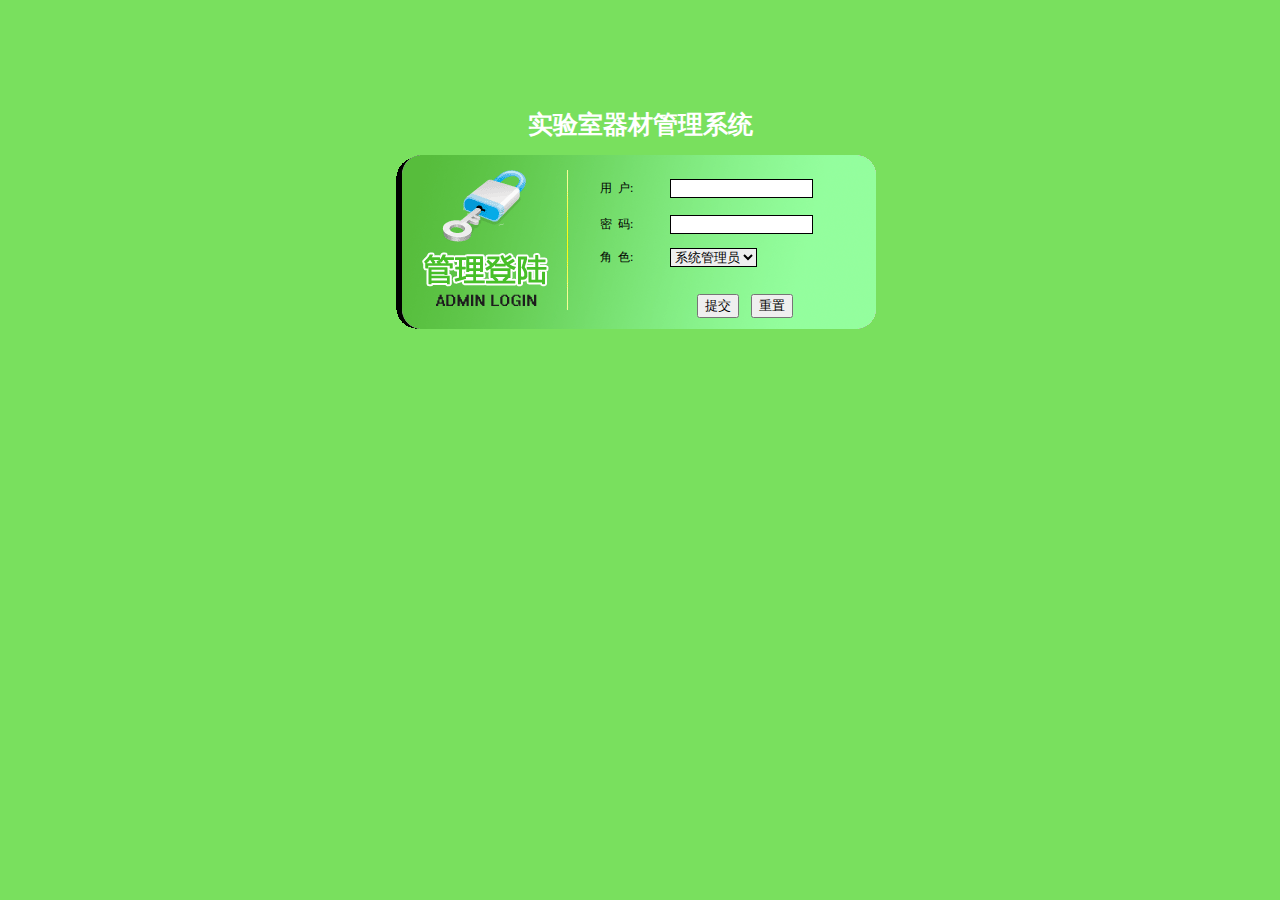
<file: index.html>
<!DOCTYPE html PUBLIC "-//W3C//DTD XHTML 1.0 Transitional//EN" "http://www.w3.org/TR/xhtml1/DTD/xhtml1-transitional.dtd">
<html xmlns="http://www.w3.org/1999/xhtml">
<head>
<meta http-equiv="Content-Type" content="text/html; charset=gb2312" />
<title>������½</title>
<style type="text/css">
<!--
.STYLE1 {
	font-size: 11pt;
	font-weight: bold;
}
.inputtext {border-left:1px solid black;
border-right:1px solid black;
border-top:1px solid black;
border-bottom:1px solid black;
}
body,td,th {
	font-size: 12px;
}
-->
</style>
</head>

<body style="background-image:url(images/admin_login_bg.gif); margin:0 auto; width:500px;">

  <table width="100%" height="142" border="0" cellpadding="0" cellspacing="0">
    <tr>
      <td width="42%" height="27">&nbsp;</td>
      <td width="58%">&nbsp;</td>
    </tr>
    <tr>
      <td height="115" colspan="2" valign="bottom"><div style="font-family:����; color:#FFFFFF; filter:Glow(Color=#000000,Strength=2); WIDTH: 100%; FONT-WEIGHT: bold; FONT-SIZE: 19pt; margin-top:5pt">
        <div align="center" class="STYLE5">ʵ�������Ĺ���ϵͳ</div>
      </div></td>
    </tr>
  </table>
  <table width="100%" height="195" border="0" align="center" cellpadding="0" cellspacing="0" background="images/s.gif">
    <tr>
      <td width="42%" height="27">&nbsp;</td>
      <td width="58%">&nbsp;</td>
    </tr>
    <tr>
      <td>&nbsp;</td>
      <td><table width="100%"  align="right" height="100%" border="0" cellpadding="0" cellspacing="0">
        <form id="form1" name="form1" method="post" action="login.php">
          <tr>
            <td width="24%" height="30">��&nbsp;&nbsp;��:</td>
            <td width="76%" height="30"><span style="HEIGHT: 28px">
              <input name="username" type="text" class="inputtext" id="username" size="15" />
            </span></td>
          </tr>
          <tr>
            <td height="25">��&nbsp;&nbsp;��:</td>
            <td height="25"><span style="HEIGHT: 28px">
              <input name="pwd" type="password" class="inputtext" id="pwd" size="15" />
            </span></td>
          </tr>
          <tr>
            <td height="25">��&nbsp;&nbsp;ɫ:</td>
            <td height="25"><span style="HEIGHT: 28px">
              <select name="cx" id="cx" class="inputtext">
                <option value="ϵͳ����Ա">ϵͳ����Ա</option>
                <option value="���ʹ���Ա">���ʹ���Ա</option>
                <option value="��ͨ�û�">��ͨ�û�</option>
              </select>
              <input name="login" type="hidden" id="login" value="1" />
            </span></td>
          </tr>
          <tr>
            <td height="25" colspan="2"><p align="center">
                <input type="submit" name="Submit" value="�ύ" />
              &nbsp;&nbsp;
              <input type="reset" name="Submit2" value="����" />
            </p></td>
          </tr>
        </form>
      </table></td>
    </tr>
</table>

</body>
</html>
</file>
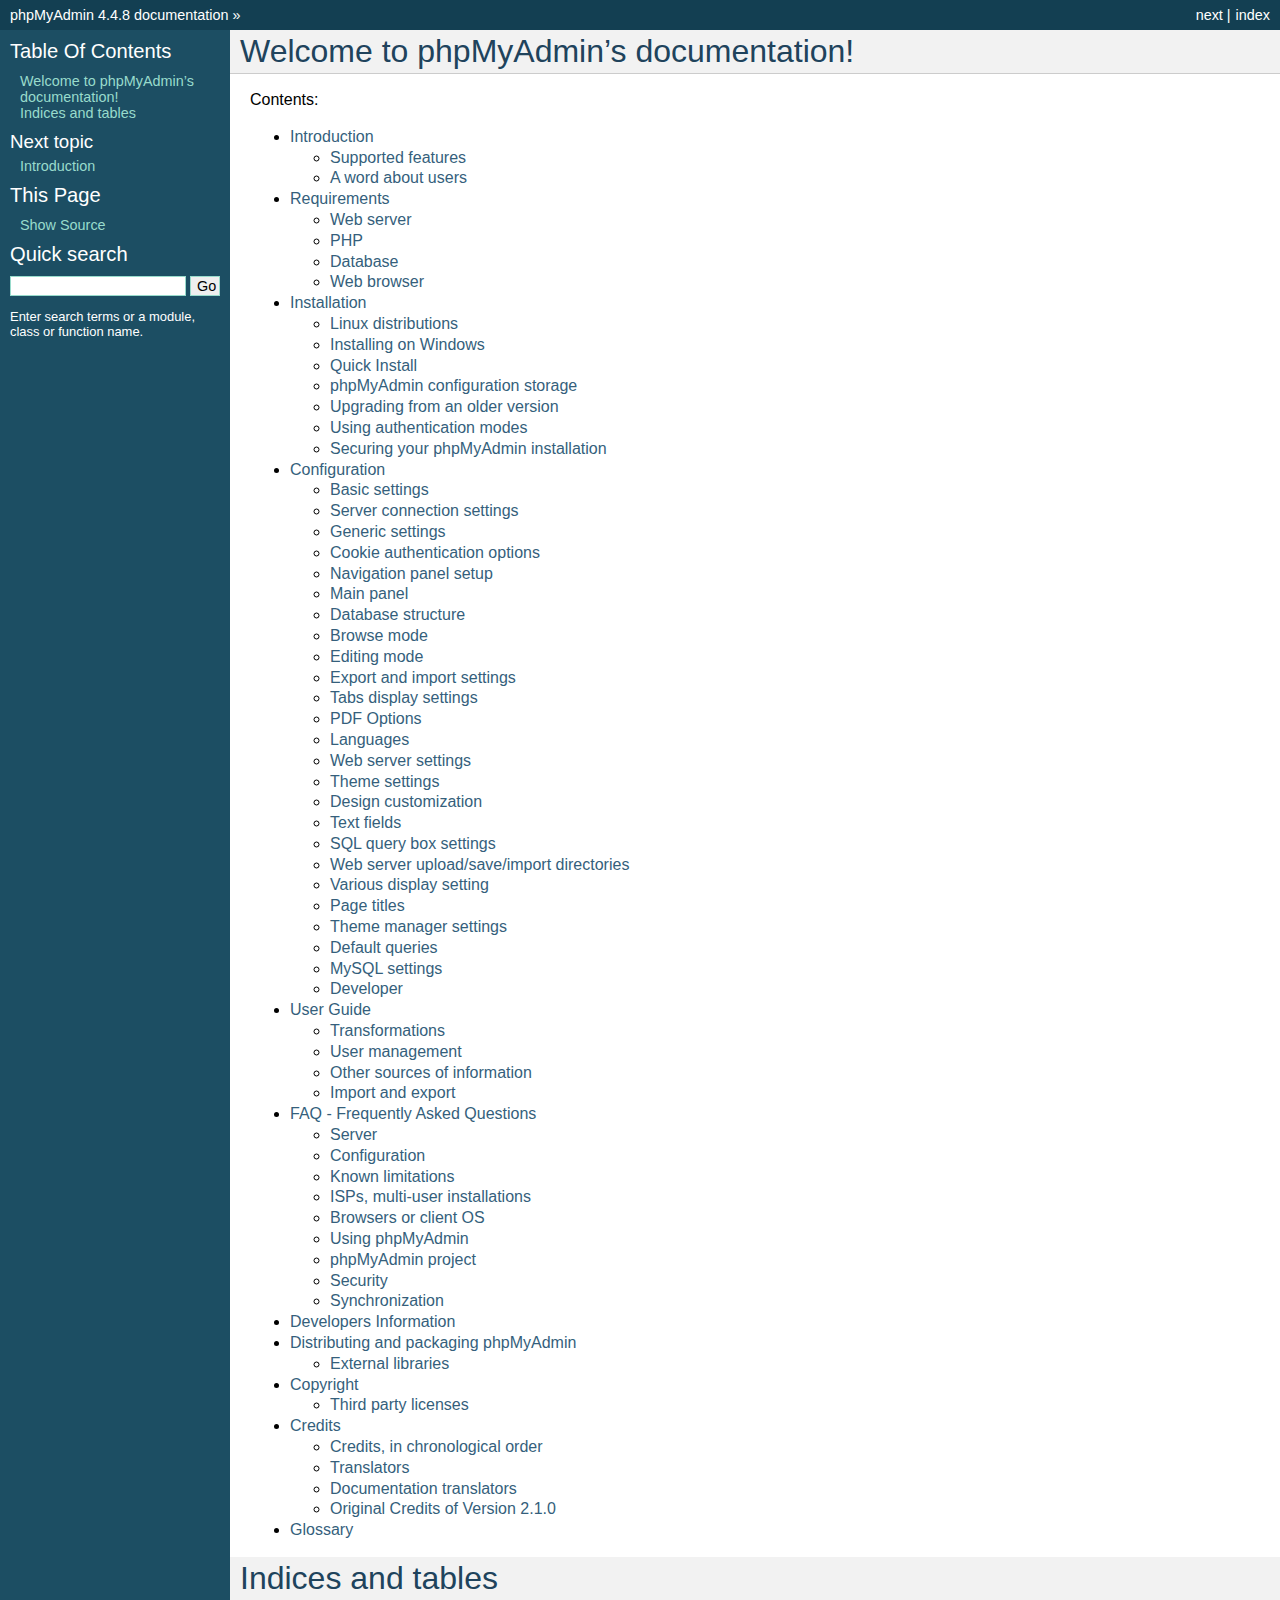
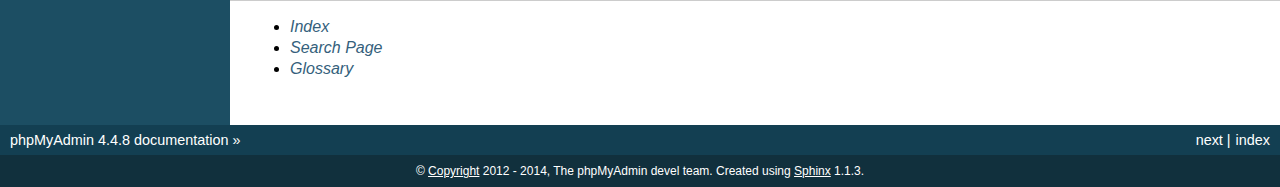
<file: phpMyAdmin/doc/html/index.html>
<!DOCTYPE html PUBLIC "-//W3C//DTD XHTML 1.0 Transitional//EN"
  "http://www.w3.org/TR/xhtml1/DTD/xhtml1-transitional.dtd">


<html xmlns="http://www.w3.org/1999/xhtml">
  <head>
    <meta http-equiv="Content-Type" content="text/html; charset=utf-8" />
    
    <title>Welcome to phpMyAdmin’s documentation! &mdash; phpMyAdmin 4.4.8 documentation</title>
    
    <link rel="stylesheet" href="_static/default.css" type="text/css" />
    <link rel="stylesheet" href="_static/pygments.css" type="text/css" />
    
    <script type="text/javascript">
      var DOCUMENTATION_OPTIONS = {
        URL_ROOT:    '',
        VERSION:     '4.4.8',
        COLLAPSE_INDEX: false,
        FILE_SUFFIX: '.html',
        HAS_SOURCE:  true
      };
    </script>
    <script type="text/javascript" src="_static/jquery.js"></script>
    <script type="text/javascript" src="_static/underscore.js"></script>
    <script type="text/javascript" src="_static/doctools.js"></script>
    <link rel="copyright" title="Copyright" href="copyright.html" />
    <link rel="top" title="phpMyAdmin 4.4.8 documentation" href="#" />
    <link rel="next" title="Introduction" href="intro.html" /> 
  </head>
  <body>
    <div class="related">
      <h3>Navigation</h3>
      <ul>
        <li class="right" style="margin-right: 10px">
          <a href="genindex.html" title="General Index"
             accesskey="I">index</a></li>
        <li class="right" >
          <a href="intro.html" title="Introduction"
             accesskey="N">next</a> |</li>
        <li><a href="#">phpMyAdmin 4.4.8 documentation</a> &raquo;</li> 
      </ul>
    </div>  

    <div class="document">
      <div class="documentwrapper">
        <div class="bodywrapper">
          <div class="body">
            
  <div class="section" id="welcome-to-phpmyadmin-s-documentation">
<h1>Welcome to phpMyAdmin&#8217;s documentation!<a class="headerlink" href="#welcome-to-phpmyadmin-s-documentation" title="Permalink to this headline">¶</a></h1>
<p>Contents:</p>
<div class="toctree-wrapper compound">
<ul>
<li class="toctree-l1"><a class="reference internal" href="intro.html">Introduction</a><ul>
<li class="toctree-l2"><a class="reference internal" href="intro.html#supported-features">Supported features</a></li>
<li class="toctree-l2"><a class="reference internal" href="intro.html#a-word-about-users">A word about users</a></li>
</ul>
</li>
<li class="toctree-l1"><a class="reference internal" href="require.html">Requirements</a><ul>
<li class="toctree-l2"><a class="reference internal" href="require.html#web-server">Web server</a></li>
<li class="toctree-l2"><a class="reference internal" href="require.html#php">PHP</a></li>
<li class="toctree-l2"><a class="reference internal" href="require.html#database">Database</a></li>
<li class="toctree-l2"><a class="reference internal" href="require.html#web-browser">Web browser</a></li>
</ul>
</li>
<li class="toctree-l1"><a class="reference internal" href="setup.html">Installation</a><ul>
<li class="toctree-l2"><a class="reference internal" href="setup.html#linux-distributions">Linux distributions</a></li>
<li class="toctree-l2"><a class="reference internal" href="setup.html#installing-on-windows">Installing on Windows</a></li>
<li class="toctree-l2"><a class="reference internal" href="setup.html#quick-install">Quick Install</a></li>
<li class="toctree-l2"><a class="reference internal" href="setup.html#phpmyadmin-configuration-storage">phpMyAdmin configuration storage</a></li>
<li class="toctree-l2"><a class="reference internal" href="setup.html#upgrading-from-an-older-version">Upgrading from an older version</a></li>
<li class="toctree-l2"><a class="reference internal" href="setup.html#using-authentication-modes">Using authentication modes</a></li>
<li class="toctree-l2"><a class="reference internal" href="setup.html#securing-your-phpmyadmin-installation">Securing your phpMyAdmin installation</a></li>
</ul>
</li>
<li class="toctree-l1"><a class="reference internal" href="config.html">Configuration</a><ul>
<li class="toctree-l2"><a class="reference internal" href="config.html#basic-settings">Basic settings</a></li>
<li class="toctree-l2"><a class="reference internal" href="config.html#server-connection-settings">Server connection settings</a></li>
<li class="toctree-l2"><a class="reference internal" href="config.html#generic-settings">Generic settings</a></li>
<li class="toctree-l2"><a class="reference internal" href="config.html#cookie-authentication-options">Cookie authentication options</a></li>
<li class="toctree-l2"><a class="reference internal" href="config.html#navigation-panel-setup">Navigation panel setup</a></li>
<li class="toctree-l2"><a class="reference internal" href="config.html#main-panel">Main panel</a></li>
<li class="toctree-l2"><a class="reference internal" href="config.html#database-structure">Database structure</a></li>
<li class="toctree-l2"><a class="reference internal" href="config.html#browse-mode">Browse mode</a></li>
<li class="toctree-l2"><a class="reference internal" href="config.html#editing-mode">Editing mode</a></li>
<li class="toctree-l2"><a class="reference internal" href="config.html#export-and-import-settings">Export and import settings</a></li>
<li class="toctree-l2"><a class="reference internal" href="config.html#tabs-display-settings">Tabs display settings</a></li>
<li class="toctree-l2"><a class="reference internal" href="config.html#pdf-options">PDF Options</a></li>
<li class="toctree-l2"><a class="reference internal" href="config.html#languages">Languages</a></li>
<li class="toctree-l2"><a class="reference internal" href="config.html#web-server-settings">Web server settings</a></li>
<li class="toctree-l2"><a class="reference internal" href="config.html#theme-settings">Theme settings</a></li>
<li class="toctree-l2"><a class="reference internal" href="config.html#design-customization">Design customization</a></li>
<li class="toctree-l2"><a class="reference internal" href="config.html#text-fields">Text fields</a></li>
<li class="toctree-l2"><a class="reference internal" href="config.html#sql-query-box-settings">SQL query box settings</a></li>
<li class="toctree-l2"><a class="reference internal" href="config.html#web-server-upload-save-import-directories">Web server upload/save/import directories</a></li>
<li class="toctree-l2"><a class="reference internal" href="config.html#various-display-setting">Various display setting</a></li>
<li class="toctree-l2"><a class="reference internal" href="config.html#page-titles">Page titles</a></li>
<li class="toctree-l2"><a class="reference internal" href="config.html#theme-manager-settings">Theme manager settings</a></li>
<li class="toctree-l2"><a class="reference internal" href="config.html#default-queries">Default queries</a></li>
<li class="toctree-l2"><a class="reference internal" href="config.html#mysql-settings">MySQL settings</a></li>
<li class="toctree-l2"><a class="reference internal" href="config.html#developer">Developer</a></li>
</ul>
</li>
<li class="toctree-l1"><a class="reference internal" href="user.html">User Guide</a><ul>
<li class="toctree-l2"><a class="reference internal" href="transformations.html">Transformations</a></li>
<li class="toctree-l2"><a class="reference internal" href="privileges.html">User management</a></li>
<li class="toctree-l2"><a class="reference internal" href="other.html">Other sources of information</a></li>
<li class="toctree-l2"><a class="reference internal" href="import_export.html">Import and export</a></li>
</ul>
</li>
<li class="toctree-l1"><a class="reference internal" href="faq.html">FAQ - Frequently Asked Questions</a><ul>
<li class="toctree-l2"><a class="reference internal" href="faq.html#server">Server</a></li>
<li class="toctree-l2"><a class="reference internal" href="faq.html#configuration">Configuration</a></li>
<li class="toctree-l2"><a class="reference internal" href="faq.html#known-limitations">Known limitations</a></li>
<li class="toctree-l2"><a class="reference internal" href="faq.html#isps-multi-user-installations">ISPs, multi-user installations</a></li>
<li class="toctree-l2"><a class="reference internal" href="faq.html#browsers-or-client-os">Browsers or client OS</a></li>
<li class="toctree-l2"><a class="reference internal" href="faq.html#using-phpmyadmin">Using phpMyAdmin</a></li>
<li class="toctree-l2"><a class="reference internal" href="faq.html#phpmyadmin-project">phpMyAdmin project</a></li>
<li class="toctree-l2"><a class="reference internal" href="faq.html#security">Security</a></li>
<li class="toctree-l2"><a class="reference internal" href="faq.html#synchronization">Synchronization</a></li>
</ul>
</li>
<li class="toctree-l1"><a class="reference internal" href="developers.html">Developers Information</a></li>
<li class="toctree-l1"><a class="reference internal" href="vendors.html">Distributing and packaging phpMyAdmin</a><ul>
<li class="toctree-l2"><a class="reference internal" href="vendors.html#external-libraries">External libraries</a></li>
</ul>
</li>
<li class="toctree-l1"><a class="reference internal" href="copyright.html">Copyright</a><ul>
<li class="toctree-l2"><a class="reference internal" href="copyright.html#third-party-licenses">Third party licenses</a></li>
</ul>
</li>
<li class="toctree-l1"><a class="reference internal" href="credits.html">Credits</a><ul>
<li class="toctree-l2"><a class="reference internal" href="credits.html#credits-in-chronological-order">Credits, in chronological order</a></li>
<li class="toctree-l2"><a class="reference internal" href="credits.html#translators">Translators</a></li>
<li class="toctree-l2"><a class="reference internal" href="credits.html#documentation-translators">Documentation translators</a></li>
<li class="toctree-l2"><a class="reference internal" href="credits.html#original-credits-of-version-2-1-0">Original Credits of Version 2.1.0</a></li>
</ul>
</li>
<li class="toctree-l1"><a class="reference internal" href="glossary.html">Glossary</a></li>
</ul>
</div>
</div>
<div class="section" id="indices-and-tables">
<h1>Indices and tables<a class="headerlink" href="#indices-and-tables" title="Permalink to this headline">¶</a></h1>
<ul class="simple">
<li><a class="reference internal" href="genindex.html"><em>Index</em></a></li>
<li><a class="reference internal" href="search.html"><em>Search Page</em></a></li>
<li><a class="reference internal" href="glossary.html#glossary"><em>Glossary</em></a></li>
</ul>
</div>


          </div>
        </div>
      </div>
      <div class="sphinxsidebar">
        <div class="sphinxsidebarwrapper">
  <h3><a href="#">Table Of Contents</a></h3>
  <ul>
<li><a class="reference internal" href="#">Welcome to phpMyAdmin&#8217;s documentation!</a><ul>
</ul>
</li>
<li><a class="reference internal" href="#indices-and-tables">Indices and tables</a></li>
</ul>

  <h4>Next topic</h4>
  <p class="topless"><a href="intro.html"
                        title="next chapter">Introduction</a></p>
  <h3>This Page</h3>
  <ul class="this-page-menu">
    <li><a href="_sources/index.txt"
           rel="nofollow">Show Source</a></li>
  </ul>
<div id="searchbox" style="display: none">
  <h3>Quick search</h3>
    <form class="search" action="search.html" method="get">
      <input type="text" name="q" />
      <input type="submit" value="Go" />
      <input type="hidden" name="check_keywords" value="yes" />
      <input type="hidden" name="area" value="default" />
    </form>
    <p class="searchtip" style="font-size: 90%">
    Enter search terms or a module, class or function name.
    </p>
</div>
<script type="text/javascript">$('#searchbox').show(0);</script>
        </div>
      </div>
      <div class="clearer"></div>
    </div>
    <div class="related">
      <h3>Navigation</h3>
      <ul>
        <li class="right" style="margin-right: 10px">
          <a href="genindex.html" title="General Index"
             >index</a></li>
        <li class="right" >
          <a href="intro.html" title="Introduction"
             >next</a> |</li>
        <li><a href="#">phpMyAdmin 4.4.8 documentation</a> &raquo;</li> 
      </ul>
    </div>
    <div class="footer">
        &copy; <a href="copyright.html">Copyright</a> 2012 - 2014, The phpMyAdmin devel team.
      Created using <a href="http://sphinx.pocoo.org/">Sphinx</a> 1.1.3.
    </div>
  </body>
</html>
</file>
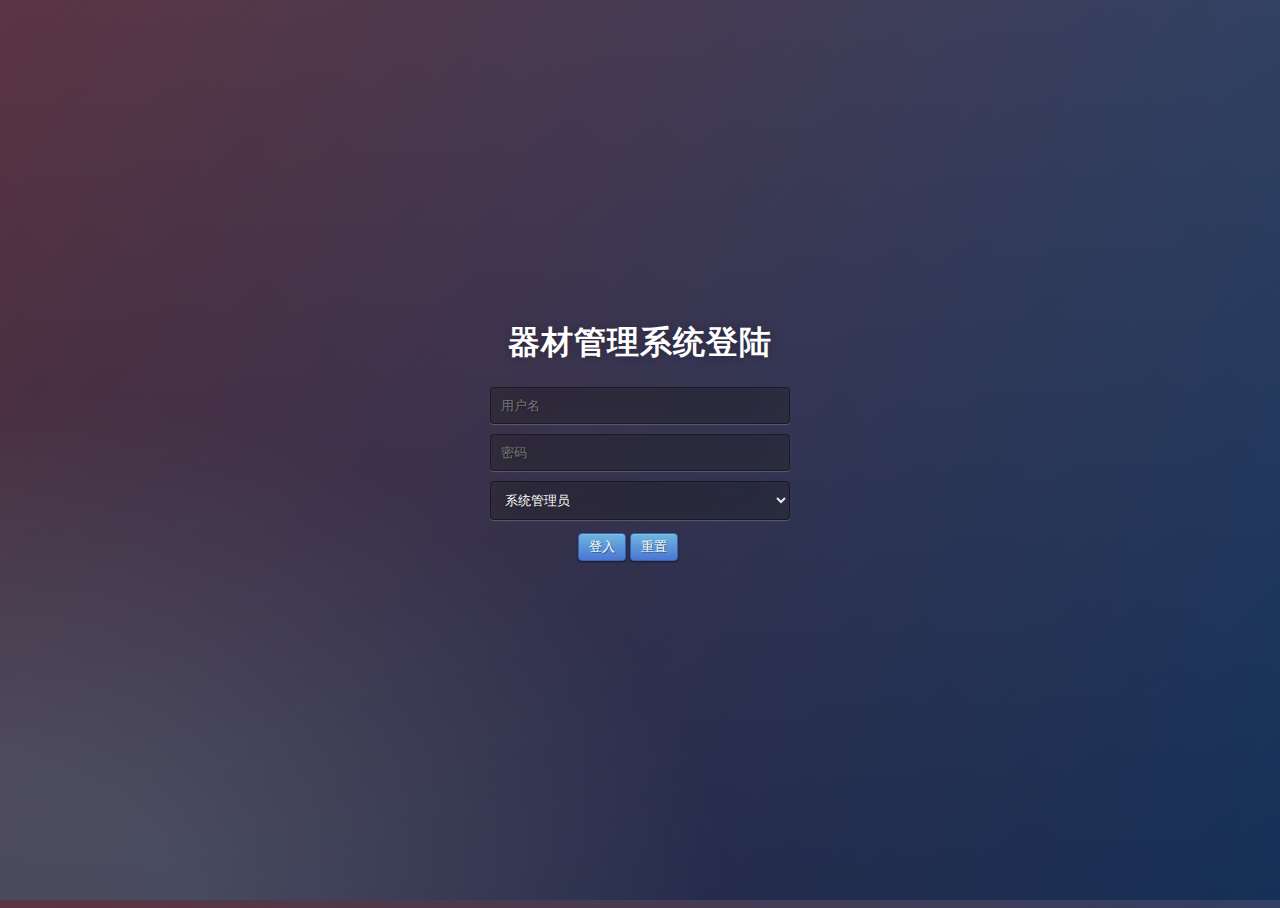
<file: index2.html>
<!DOCTYPE html>
<html lang="en" >

<head>
    <meta charset="UTF-8">
    <title>实验室器材管理系统</title>

    <!--
    <link rel="stylesheet" href="/css/style.css">
    @import url(https://fonts.googleapis.com/css?family=Open+Sans);
    -->


    <style>
        /* NOTE: The styles were added inline because Prefixfree needs access to your styles and they must be inlined if they are on local disk! */

        .btn { display: inline-block; *display: inline; *zoom: 1; padding: 4px 10px 4px; margin-bottom: 0; font-size: 13px; line-height: 18px; color: #333333; text-align: center;text-shadow: 0 1px 1px rgba(255, 255, 255, 0.75); vertical-align: middle; background-color: #f5f5f5; background-image: -moz-linear-gradient(top, #ffffff, #e6e6e6); background-image: -ms-linear-gradient(top, #ffffff, #e6e6e6); background-image: -webkit-gradient(linear, 0 0, 0 100%, from(#ffffff), to(#e6e6e6)); background-image: -webkit-linear-gradient(top, #ffffff, #e6e6e6); background-image: -o-linear-gradient(top, #ffffff, #e6e6e6); background-image: linear-gradient(top, #ffffff, #e6e6e6); background-repeat: repeat-x; filter: progid:dximagetransform.microsoft.gradient(startColorstr=#ffffff, endColorstr=#e6e6e6, GradientType=0); border-color: #e6e6e6 #e6e6e6 #e6e6e6; border-color: rgba(0, 0, 0, 0.1) rgba(0, 0, 0, 0.1) rgba(0, 0, 0, 0.25); border: 1px solid #e6e6e6; -webkit-border-radius: 4px; -moz-border-radius: 4px; border-radius: 4px; -webkit-box-shadow: inset 0 1px 0 rgba(255, 255, 255, 0.2), 0 1px 2px rgba(0, 0, 0, 0.05); -moz-box-shadow: inset 0 1px 0 rgba(255, 255, 255, 0.2), 0 1px 2px rgba(0, 0, 0, 0.05); box-shadow: inset 0 1px 0 rgba(255, 255, 255, 0.2), 0 1px 2px rgba(0, 0, 0, 0.05); cursor: pointer; *margin-left: .3em; }
        .btn:hover, .btn:active, .btn.active, .btn.disabled, .btn[disabled] { background-color: #e6e6e6; }
        .btn-large { padding: 9px 14px; font-size: 15px; line-height: normal; -webkit-border-radius: 5px; -moz-border-radius: 5px; border-radius: 5px; }
        .btn:hover { color: #333333; text-decoration: none; background-color: #e6e6e6; background-position: 0 -15px; -webkit-transition: background-position 0.1s linear; -moz-transition: background-position 0.1s linear; -ms-transition: background-position 0.1s linear; -o-transition: background-position 0.1s linear; transition: background-position 0.1s linear; }
        .btn-primary, .btn-primary:hover { text-shadow: 0 -1px 0 rgba(0, 0, 0, 0.25); color: #ffffff; }
        .btn-primary.active { color: rgba(255, 255, 255, 0.75); }
        .btn-primary { background-color: #4a77d4; background-image: -moz-linear-gradient(top, #6eb6de, #4a77d4); background-image: -ms-linear-gradient(top, #6eb6de, #4a77d4); background-image: -webkit-gradient(linear, 0 0, 0 100%, from(#6eb6de), to(#4a77d4)); background-image: -webkit-linear-gradient(top, #6eb6de, #4a77d4); background-image: -o-linear-gradient(top, #6eb6de, #4a77d4); background-image: linear-gradient(top, #6eb6de, #4a77d4); background-repeat: repeat-x; filter: progid:dximagetransform.microsoft.gradient(startColorstr=#6eb6de, endColorstr=#4a77d4, GradientType=0);  border: 1px solid #3762bc; text-shadow: 1px 1px 1px rgba(0,0,0,0.4); box-shadow: inset 0 1px 0 rgba(255, 255, 255, 0.2), 0 1px 2px rgba(0, 0, 0, 0.5); }
        .btn-primary:hover, .btn-primary:active, .btn-primary.active, .btn-primary.disabled, .btn-primary[disabled] { filter: none; background-color: #4a77d4; }
        .btn-block { width: 100%; display:block; }

        * { -webkit-box-sizing:border-box; -moz-box-sizing:border-box; -ms-box-sizing:border-box; -o-box-sizing:border-box; box-sizing:border-box; }

        html { width: 100%; height:100%; overflow:hidden; }

        body {
            width: 100%;
            height:100%;
            font-family: 'Open Sans', sans-serif;
            background: #092756;
            background: -moz-radial-gradient(0% 100%, ellipse cover, rgba(104,128,138,.4) 10%,rgba(138,114,76,0) 40%),-moz-linear-gradient(top,  rgba(57,173,219,.25) 0%, rgba(42,60,87,.4) 100%), -moz-linear-gradient(-45deg,  #670d10 0%, #092756 100%);
            background: -webkit-radial-gradient(0% 100%, ellipse cover, rgba(104,128,138,.4) 10%,rgba(138,114,76,0) 40%), -webkit-linear-gradient(top,  rgba(57,173,219,.25) 0%,rgba(42,60,87,.4) 100%), -webkit-linear-gradient(-45deg,  #670d10 0%,#092756 100%);
            background: -o-radial-gradient(0% 100%, ellipse cover, rgba(104,128,138,.4) 10%,rgba(138,114,76,0) 40%), -o-linear-gradient(top,  rgba(57,173,219,.25) 0%,rgba(42,60,87,.4) 100%), -o-linear-gradient(-45deg,  #670d10 0%,#092756 100%);
            background: -ms-radial-gradient(0% 100%, ellipse cover, rgba(104,128,138,.4) 10%,rgba(138,114,76,0) 40%), -ms-linear-gradient(top,  rgba(57,173,219,.25) 0%,rgba(42,60,87,.4) 100%), -ms-linear-gradient(-45deg,  #670d10 0%,#092756 100%);
            background: -webkit-radial-gradient(0% 100%, ellipse cover, rgba(104,128,138,.4) 10%,rgba(138,114,76,0) 40%), linear-gradient(to bottom,  rgba(57,173,219,.25) 0%,rgba(42,60,87,.4) 100%), linear-gradient(135deg,  #670d10 0%,#092756 100%);
            filter: progid:DXImageTransform.Microsoft.gradient( startColorstr='#3E1D6D', endColorstr='#092756',GradientType=1 );
        }
        .login {
            position: absolute;
            top: 50%;
            left: 50%;
            margin: -150px 0 0 -150px;
            width:300px;
            height:300px;
        }
        .login h1 { color: #fff; text-shadow: 0 0 10px rgba(0,0,0,0.3); letter-spacing:1px; text-align:center; }

        input, select{
            width: 100%;
            margin-bottom: 10px;
            background: rgba(0,0,0,0.3);
            border: none;
            outline: none;
            padding: 10px;
            font-size: 13px;
            color: #fff;
            text-shadow: 1px 1px 1px rgba(0,0,0,0.3);
            border: 1px solid rgba(0,0,0,0.3);
            border-radius: 4px;
            box-shadow: inset 0 -5px 45px rgba(100,100,100,0.2), 0 1px 1px rgba(255,255,255,0.2);
            -webkit-transition: box-shadow .5s ease;
            -moz-transition: box-shadow .5s ease;
            -o-transition: box-shadow .5s ease;
            -ms-transition: box-shadow .5s ease;
            transition: box-shadow .5s ease;
        }

        input:focus { box-shadow: inset 0 -5px 45px rgba(100,100,100,0.4), 0 1px 1px rgba(255,255,255,0.2); }

    </style>

    <!--
    <script src="https://cdnjs.cloudflare.com/ajax/libs/prefixfree/1.0.7/prefixfree.min.js"></script>
    -->
    <script src="js/index.js"></script>

</head>

<body>

<div class="login">
    <h1>器材管理系统登陆</h1>
    <form action = "user_login.php" method="post">
        <input type="text" name="username" placeholder="用户名" required="required"/>
        <input type="password" name="pwd" placeholder="密码" required="required"/>
        <select name="cx" id="cx">
            <option value="系统管理员">系统管理员</option>
            <option value="物资管理员">物资管理员</option>
            <option value="普通用户">普通用户</option>
        </select>
        <table align="center">
            <tr>
                <td width="40%">
                    <button type="submit" class="btn btn-primary btn-block">登入</button>
                </td>
                <td width="60%">
                    <button type="reset" class = "btn btn-primary">重置</button>
                </td>
            </tr>
        </table>
    </form>
</div>
</body>

</html>
</file>
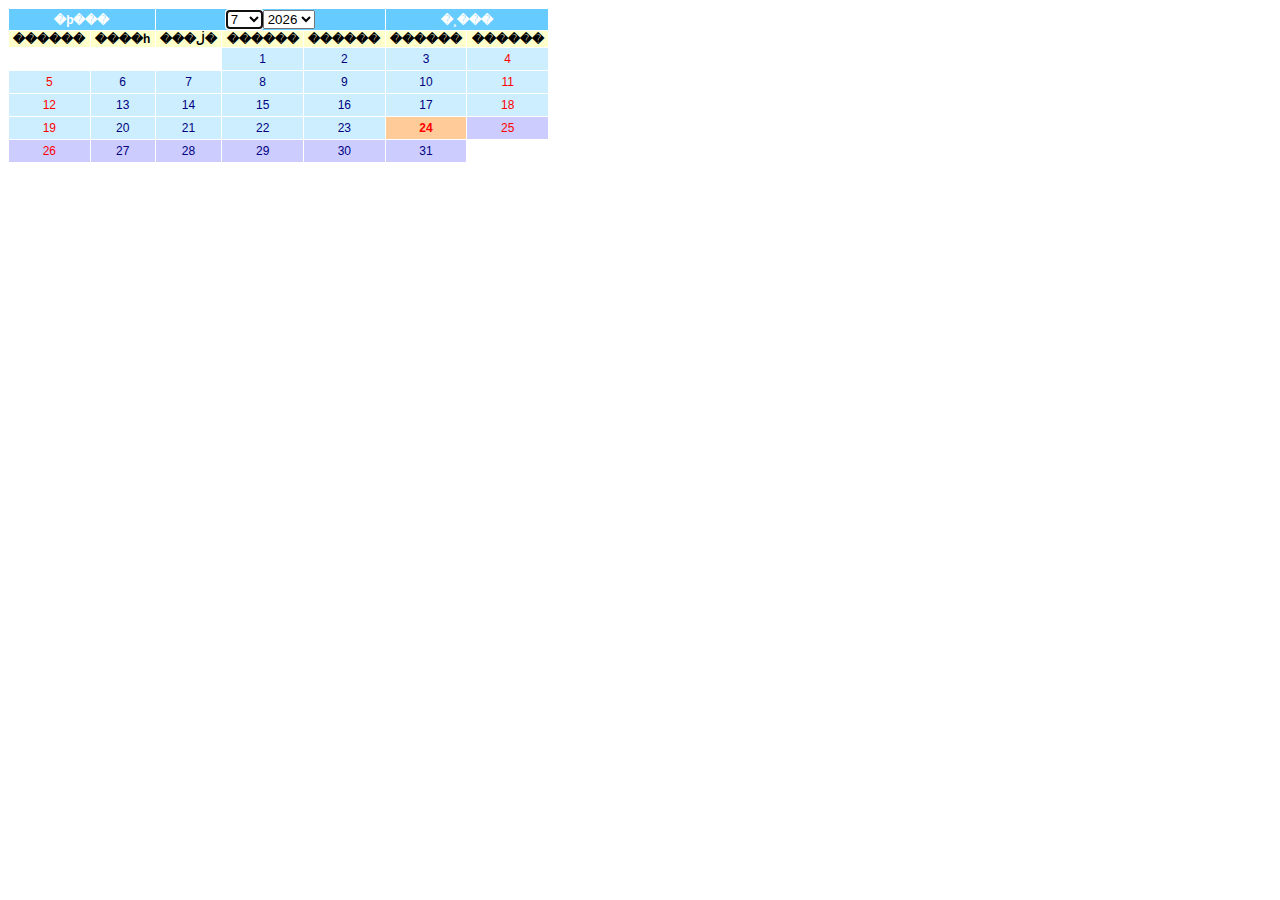
<file: js/CalendarCn.htm>
<HTML>
<head>
<TITLE>Calendar</TITLE>
<STYLE type="text/css">
.TABLEHEAD {
	font-size : 9pt;
	font-family : Arial;
	font-weight : bold;
	color : white;
	background-color : #66CCFF;
}

.DAYS {
	font-size : 9pt;
	font-weight : Bold;
	font-family : Arial;
	font-style : normal;
	color : #000000;
	background-color : FFFFCC;
}

.BEFORETODAY {
	font-size : 9pt;
	font-family : Arial;
	font-weight : normal;
	font-style : normal;
	color : #000080;
	background-color : #CCEEFF;
	line-height: 20px;
}

.WeekEndBefore {
	font-size : 9pt;
	font-family : Arial;
	font-weight : normal;
	font-style : normal;
	color : red;
	background-color : #CCEEFF;
	line-height: 20px;
}

.SpecialDayBefore {
	font-size : 9pt;
	font-family : Arial;
	font-weight : normal;
	font-style : normal;
	color : red;
	background-color : #CCEEFF;
	line-height: 20px;
}

.WeekEndAfter {
	font-size : 9pt;
	font-family : Arial;
	font-weight : normal;
	font-style : normal;
	color : red;
	background-color : #CCCCFF;
	line-height: 20px;
}

.AFTERTODAY {
	font-size : 9pt;
	font-family : Arial;
	font-weight : normal;
	font-style : normal;
	color : #000080;
	background-color : #CCCCFF;
	line-height: 20px;
}

.SpecialDayAfter {
	font-size : 9pt;
	font-family : Arial;
	font-weight : normal;
	font-style : normal;
	color : red;
	background-color : #CCCCFF;
	line-height: 20px;
}

.TODAY {
	font-size : 9pt;
	font-family : Arial;
	font-weight : bold;
	font-style : normal;
	color : red;
	background-color : #FFCC99;
	line-height: 20px;
}
</STYLE>

<SCRIPT LANGUAGE="JScript">
<!--// Hide JS Code

// AUTHOR:       Unknown
// MODIFIED BY:  Ng Kim Boon
// MODIFIED BY/DATE:  Cheng Wei/2001-Feb-17
// COMPANY:      NCS Pte. Ltd

var defaultFormat = "yyyy-mm-dd";
//var defaultFormat = "mm/dd/yyyy";
var dateFormat = defaultFormat;
var days = new Array("������","����һ","���ڶ�","������","������","������","������");
//var specialDay=new Array("1977/5/27","2000/9/11","2004/5/27");
//var months = new Array( "һ��", "����", "����", "����", "����", "����", "����", "����", "����", "ʮ��", "ʮһ��", "ʮ����" );
//var days = new Array("SUN","MON","TUE","WED","THU","FRI","SAT");
var specialDay=new Array("1977/5/27","2000/9/11","2004/5/27");
var months = new Array( "1", "2", "3", "4", "5", "6", "7", "8", "9", "10", "11", "12" );
var numDays = new Array( 31, 28, 31, 30, 31, 30, 31, 31, 30, 31, 30, 31 );
var today = new Date();
var currMonth;
var beginYear = 1900;
var endYear = 2100;

function init() {

	 dateFormat = defaultFormat;

	var m ;
	m = today.getMonth() + 1;

	var y;
	 y = today.getFullYear();
	currMonth = new Month( y, m );
	var strHtml = showCalendar(currMonth);
	 MyLabel.outerHTML="<Label ID=MyLabel>"  + strHtml + "</Label>";
	 restorePrevFocus();
	 document.form1.hidFlag.value="m";
}

function restorePrevFocus(){
  var flag=document.form1.hidFlag.value;
	switch (flag){
		case "m"://month combo
				document.form1.m.focus();
				break;
		case "y"://year combo
				document.form1.y.focus();
				break;
		case "p"://previous month
				document.all.p.focus();
				break;
		case "n"://next month
				document.all.n.focus();
				break;
		default :
				document.form1.m.focus();
	}
}

function prevMonth(){
	var y = document.form1.y.value;
	var m = document.form1.m.value;
	currMonth = new Month( y,m );
	var prevMonth = getRelativeMonth(currMonth , -1 );
	prevMonth = new Month( prevMonth.year, prevMonth.month );
	strHtml = showCalendar(prevMonth);
	MyLabel.outerHTML="<Label ID=MyLabel>"  + strHtml + "</Label>";
	 restorePrevFocus();
	 document.form1.hidFlag.value="p";
}

function nextMonth(){
	var y = document.form1.y.value;
	var m = document.form1.m.value;
	currMonth = new Month( y,m );
	var nextMonth = getRelativeMonth(currMonth , 1 );
	nextMonth = new Month( nextMonth.year, nextMonth.month );
	strHtml = showCalendar(nextMonth);
	MyLabel.outerHTML="<Label ID=MyLabel>"  + strHtml + "</Label>";
	 restorePrevFocus();
	 document.form1.hidFlag.value="n";
}

function changeMonth(){
	var y = document.form1.y.value;
	var m = document.form1.m.value;
	currMonth = new Month( y,m );
	strHtml = showCalendar(currMonth);
	MyLabel.outerHTML="<Label ID=MyLabel>"  + strHtml + "</Label>";
	 restorePrevFocus();
	 document.form1.hidFlag.value="m";
}

function changeYear(){
	var y = document.form1.y.value;
	var m = document.form1.m.value;
	if (document.form1.y.value==document.form1.hidYear.value) return;
	currMonth = new Month( y,m );
	strHtml = showCalendar(currMonth);
	MyLabel.outerHTML="<Label ID=MyLabel>"  + strHtml + "</Label>";
	 restorePrevFocus();
	 document.form1.hidFlag.value="y";
}


function showCalendar( currMonth ) {
	var prevMonth = getRelativeMonth( currMonth, -1 );
	var nextMonth = getRelativeMonth( currMonth, 1 );
	var strHtml="";
	strHtml= strHtml + "<TABLE border=0 cellspacing=1 width=400><TR class=TABLEHEAD align=center>";
	strHtml= strHtml + "<TD colspan=2 ><A class=TABLEHEAD id=p  tabindex=0  style='cursor:hand;'  onFocus='document.form1.hidFlag.value=\"p\";' onKeyPress='prevMonth()' onclick='prevMonth()'" + ">�ϸ���</A></TD>";
//	strHtml= strHtml + "<TD colspan=5 class=TABLEHEAD>";
	//strHtml= strHtml + "<TD colspan=2 ><A class=TABLEHEAD id=p  tabindex=0  style='cursor:hand;'  onFocus='document.form1.hidFlag.value=\"p\";' onKeyPress='prevMonth()' onclick='prevMonth()'" + ">Previous Month</A></TD>";
	strHtml= strHtml + "<TD colspan=3 class=TABLEHEAD>";

	strHtml= strHtml +  "<SELECT NAME=m  tabindex=1 onFocus='document.form1.hidFlag.value=\"m\";'  onChange='javascript:changeMonth()'>" ;
	for (var i=1; i<13; i++ )
		strHtml= strHtml +  "<OPTION value=" + i + ((i==currMonth.month)? " selected" : "")+ ">" + months[i-1] ;
	strHtml= strHtml +  "</SELECT>" ;		

	strHtml= strHtml +  "<SELECT NAME=y  onFocus='document.form1.hidFlag.value=\"y\";' tabindex=2  onChange='javascript:changeYear()'>" ;
	for (var tempYear=beginYear; tempYear<endYear; tempYear++ )
		strHtml= strHtml +  "<OPTION value=" + tempYear + ((tempYear==currMonth.year)? " selected" : "")+ ">" + tempYear ;
	strHtml= strHtml +  "</SELECT>" ;

	strHtml= strHtml +  "<INPUT type=hidden name=hidYear value=" + currMonth.year + ">" ;
	strHtml= strHtml +  "</TD>" ;

	strHtml= strHtml + "<TD colspan=2><A  tabindex=3 id=n class=TABLEHEAD style='cursor:hand;'  onFocus='document.form1.hidFlag.value=\"n\";'  onKeyPress='nextMonth()'  onclick='nextMonth()'" + ">�¸���</a></td>";
	//strHtml= strHtml + "<TD colspan=2><A  tabindex=3 id=n class=TABLEHEAD style='cursor:hand;'  onFocus='document.form1.hidFlag.value=\"n\";'  onKeyPress='nextMonth()'  onclick='nextMonth()'" + ">Next Month</a></td>";
	strHtml= strHtml + "</TR>";

	// writes the days of the week
	strHtml= strHtml + "<TR align=center bgcolor=#FFFFFF>";
	for(var d=0;d<7;d++){
		strHtml= strHtml + "<TD width=14% CLASS=DAYS><B>&nbsp;" + days[d] + "&nbsp;</B></TD>";
	}
	strHtml= strHtml + "</TR>";

	var daycounter = 1;
	var cls = "";
	// allows month to possibly span over 6 weeks 
	for(var i=0; i<6; i++){
		// if we have not exceeded number of days in month
		if(daycounter<=currMonth.length) {
			strHtml= strHtml +"<TR align=center>"
			
			// display each day of the week
			for(var j=0;j<7;j++){

				// First choose different style for different period.

				// Not yet the first day of the month, or 
				// it has exceeded the last day in the month.
				if( (i==0 && j<currMonth.firstDay) || daycounter>currMonth.length) {
					cls = "";

				// Current date
				} else if(daycounter==today.getDate() && currMonth.month==today.getMonth()+1 && currMonth.year==today.getFullYear()) {
					cls = " class=TODAY";

				// Future date
				} else if((daycounter>today.getDate() && currMonth.month==today.getMonth()+1 && currMonth.year==today.getFullYear()) || (currMonth.month>today.getMonth()+1 && currMonth.year==today.getFullYear()) || currMonth.year>today.getFullYear()) {
					if (j==0 || j==6) {
						cls=" class=WeekEndAfter"
					}else{ 
							cls = " class=AFTERTODAY";
							for (k=0;k < specialDay.length; k++){
								if (currMonth.year + "/" + currMonth.month + "/" + daycounter ==specialDay[k]) {
									cls = " class=SpecialDayAfter";
									break;
								}
							}	
						}		

				// Past date
				} else {
					if (j==0 || j==6) {
						cls=" class=WeekEndBefore"
					}else{ 
							cls = " class=BEFORETODAY";
							for (k=0;k < specialDay.length; k++){
								if (currMonth.year + "/" + currMonth.month + "/" + daycounter ==specialDay[k]) {
									cls = " class=SpecialDayBefore";
									break;
								}
							}	
						}		

				}

				strHtml= strHtml + "<TD" + cls + ">" ;
				if (cls!="") {
					var tempReturnDate= "returnDate(" + currMonth.year + "," + currMonth.month + "," + daycounter + ")";
					strHtml= strHtml + "<A style='cursor:hand;' tabindex=" + (daycounter+10) + cls + " onKeyPress='" + tempReturnDate + "' onclick='" + tempReturnDate + "'>"  + daycounter + "</A>";
					daycounter++;
				}
				strHtml= strHtml + "</TD>" ;

				// Do not continue if already passed last day
				if ( daycounter > currMonth.length ) break;

			}//for

			strHtml= strHtml + "</TR>";
		}//if

	}//for
	strHtml= strHtml + "</Table>";
	return strHtml;
}


function returnDate(y, m, d) {
  // Put the date value back in the underlying form in the right format.
  // the 'field' var is parsed from the URL that is passed from the parent
  // form.  i.e. /Calendar.html?field=xxx.yyy
	//						where yyy is the name of the element in form xxx
  // This allows the script to be dynamic if you have multiple date fields 
	// on a form.
  
  var sData = dialogArguments
sData.returnValue=format(dateFormat, y, m, d); 
	self.close();
}

function format( f, y, m, d ) {
	var ds = replace( f, "yyyy", y );
	ds = replace( ds, "yy", y.toString().substr(2) );
	ds = replace( ds, "y", y );
	ds = replace( ds, "mmm", months[m-1] );
	ds = replace( ds, "mm", (100+m).toString().substr(1) );
	ds = replace( ds, "m", m );
	ds = replace( ds, "dd", (100+d).toString().substr(1) );
	ds = replace( ds, "d", d );
	return ds;
}

function Month( y, m ) {
	// properties
	this.year = y - 0;	// minus 0 to convert it to number
	this.month = m - 0;
	this.name = months[m-1];
	this.length = numDays[m-1];
	if ( (m==2) && ((y%4==0 && y%100!=0) || y%400==0)) this.length = 29;

	var d = new Date(this.year, this.month-1, 1);
	this.firstDay = d.getDay();
}

function getRelativeMonth( mth, n ) { // n must be -12 to +12
  var m = mth.month + n; 
	var y = mth.year;

  if (m <= 0) {   
    m += 12;
    y--;
  } else if ( m > 12 ) {
    m -= 12;
    y++;
  }

	return new Month( y, m );
}

function replace( str, o, n ) {
	var pos = str.indexOf( o );
	if (pos == -1) return str;
	return str.substr( 0, pos ) + n + str.substr( pos + o.length );
}
//-->
</SCRIPT>
</HEAD>
<BODY onload='init();' style="overflow-y:hidden">
<form name=form1>
<Label ID="MyLabel"></Label>
<input type=hidden name="hidFlag" >
</form>
</BODY>
</HTML>
</file>
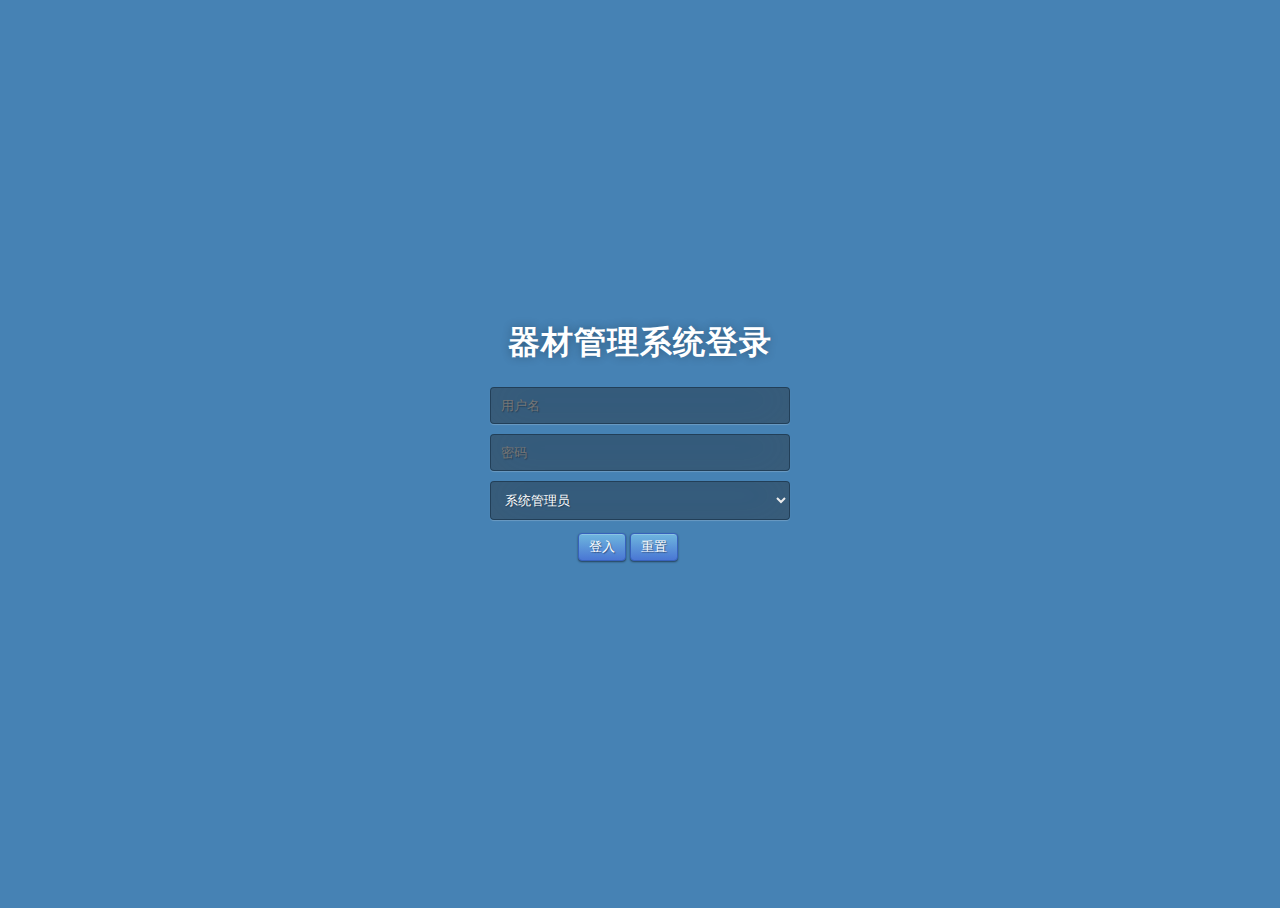
<file: myversion/index2.html>
<!DOCTYPE html>
<html lang="en" >

<head>
    <meta charset="UTF-8">
    <title>实验室器材管理系统</title>
  <link rel="stylesheet" href="application/css.css">
    <style>
        * { -webkit-box-sizing:border-box; -moz-box-sizing:border-box; -ms-box-sizing:border-box; -o-box-sizing:border-box; box-sizing:border-box; }

        html { width: 100%; height:100%; overflow:hidden; }

        body {
            width: 100%;
            height:100%;
            font-family: 'Open Sans', sans-serif;
            background: #4682b4;
            filter: progid:DXImageTransform.Microsoft.gradient( startColorstr='#3E1D6D', endColorstr='#092756',GradientType=1 );
        }
        .login {
            position: absolute;
            top: 50%;
            left: 50%;
            margin: -150px 0 0 -150px;
            width:300px;
            height:300px;
        }
        .login h1 { color: #fff; text-shadow: 0 0 10px rgba(0,0,0,0.3); letter-spacing:1px; text-align:center; }

        input, select{
            width: 100%;
            margin-bottom: 10px;
            background: rgba(0,0,0,0.3);
            border: none;
            outline: none;
            padding: 10px;
            font-size: 13px;
            color: #fff;
            text-shadow: 1px 1px 1px rgba(0,0,0,0.3);
            border: 1px solid rgba(0,0,0,0.3);
            border-radius: 4px;
            box-shadow: inset 0 -5px 45px rgba(100,100,100,0.2), 0 1px 1px rgba(255,255,255,0.2);
            -webkit-transition: box-shadow .5s ease;
            -moz-transition: box-shadow .5s ease;
            -o-transition: box-shadow .5s ease;
            -ms-transition: box-shadow .5s ease;
            transition: box-shadow .5s ease;
        }

        input:focus { box-shadow: inset 0 -5px 45px rgba(100,100,100,0.4), 0 1px 1px rgba(255,255,255,0.2); }

    </style>

    <!--
    <script src="https://cdnjs.cloudflare.com/ajax/libs/prefixfree/1.0.7/prefixfree.min.js"></script>
    -->
    <script src="js/index.js"></script>

</head>

<body>

<div class="login">
    <h1>器材管理系统登录</h1>
    <form action = "user_login.php" method="post">
        <input type="text" name="username" placeholder="用户名" required="required"/>
        <input type="password" name="password" placeholder="密码" required="required"/>
        <select name="role" id="role">
            <option value="manager">系统管理员</option>
            <!--<option value="normalmanager">器材管理员</option>-->
            <option value="normaluser">普通用户</option>
        </select>
        <table align="center">
            <tr>
                <td width="40%">
                    <button type="submit" class="btn btn-primary btn-block">登入</button>
                </td>
                <td width="60%">
                    <button type="reset" class = "btn btn-primary">重置</button>
                </td>
            </tr>
        </table>
    </form>
</div>
</body>

</html>
</file>
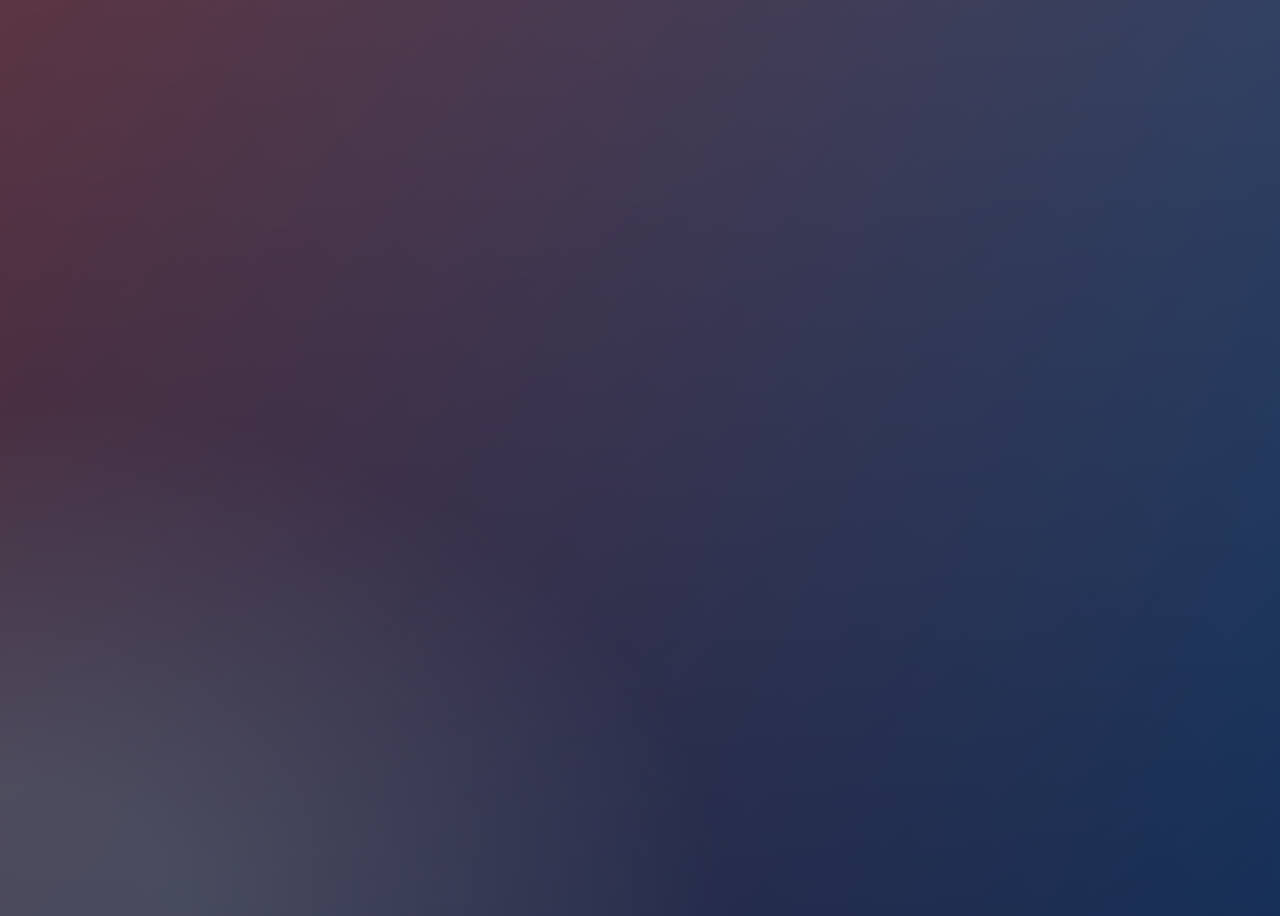
<file: myversion/test.html>
<html>
<head>
    <title>test</title>
    <style>
        body {
            width: 100%;
            height:100%;
            font-family: 'Open Sans', sans-serif;
            background: #092756;
            background: -moz-radial-gradient(0% 100%, ellipse cover, rgba(104,128,138,.4) 10%,rgba(138,114,76,0) 40%),-moz-linear-gradient(top,  rgba(57,173,219,.25) 0%, rgba(42,60,87,.4) 100%), -moz-linear-gradient(-45deg,  #670d10 0%, #092756 100%);
            background: -webkit-radial-gradient(0% 100%, ellipse cover, rgba(104,128,138,.4) 10%,rgba(138,114,76,0) 40%), -webkit-linear-gradient(top,  rgba(57,173,219,.25) 0%,rgba(42,60,87,.4) 100%), -webkit-linear-gradient(-45deg,  #670d10 0%,#092756 100%);
            background: -o-radial-gradient(0% 100%, ellipse cover, rgba(104,128,138,.4) 10%,rgba(138,114,76,0) 40%), -o-linear-gradient(top,  rgba(57,173,219,.25) 0%,rgba(42,60,87,.4) 100%), -o-linear-gradient(-45deg,  #670d10 0%,#092756 100%);
            background: -ms-radial-gradient(0% 100%, ellipse cover, rgba(104,128,138,.4) 10%,rgba(138,114,76,0) 40%), -ms-linear-gradient(top,  rgba(57,173,219,.25) 0%,rgba(42,60,87,.4) 100%), -ms-linear-gradient(-45deg,  #670d10 0%,#092756 100%);
            background: -webkit-radial-gradient(0% 100%, ellipse cover, rgba(104,128,138,.4) 10%,rgba(138,114,76,0) 40%), linear-gradient(to bottom,  rgba(57,173,219,.25) 0%,rgba(42,60,87,.4) 100%), linear-gradient(135deg,  #670d10 0%,#092756 100%);
            filter: progid:DXImageTransform.Microsoft.gradient( startColorstr='#3E1D6D', endColorstr='#092756',GradientType=1 );
        }
    </style>
</head>

<body>

</body>
</html>
</file>
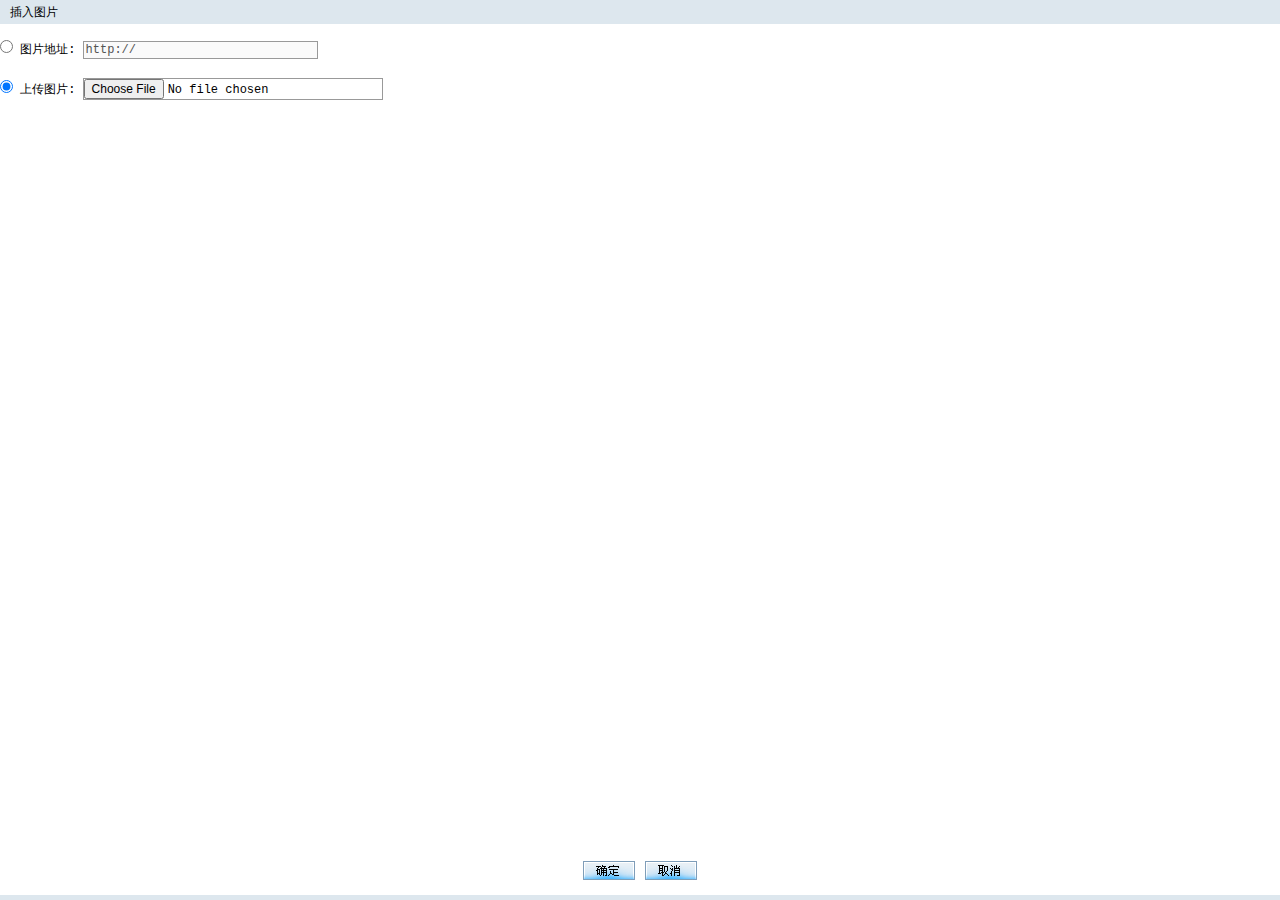
<file: Edit/editor/img.htm>
<html>
<head>
		<meta http-equiv="Content-Type" content="text/html; charset=gb2312" />
		<title>����ͼƬ</title>
		<style type="text/css">
			body, td, span, div, input {
				font-size: 12px;
				font-family: "����", "Courier New", Courier, monospace;
				margin: 0px;
			}
		</style>
		<script language="JavaScript">
		<!--
		window.isIE = (navigator.appName == "Microsoft Internet Explorer");
		if(window.isIE) {
			if(navigator.userAgent.indexOf("Opera")>-1) window.isIE = null;
		}
		else {
			if(navigator.userAgent.indexOf("Gecko")==-1) window.isIE = null;
		}
		function $(sID) {
			return document.getElementById(sID);
		}
		function adjustDialog(){
			var w = $("tabDialogSize").offsetWidth + 6;
			var h = $("tabDialogSize").offsetHeight + 25;
			window.dialogLeft = (screen.availWidth - w) / 2;
			window.dialogTop = (screen.availHeight - h) / 2;
		}
		window.onload = init;
		function init () {
			adjustDialog();
			//$("imgpath").select();
		}
		function LoadIMG(imgpath){
		    var editor = window.dialogArguments.EDiaryEditor;
		    var oRTE = editor.iframe.contentWindow;
		    var html = "<img src='" + imgpath + "'>";
			if(window.isIE) {
				try{
					oRTE.focus();
					var oRng = oRTE.document.selection.createRange();
					oRng.pasteHTML(html);
					oRng.collapse(false);
					oRng.select();
				}
				catch(e){}
			}
			else {
				editor.runCMD('insertHTML', html);
			}
			window.close();
		}
		function chk_imgpath () {
		  if($('radio1').checked==true){
			if($("imgpath").value == "http://" || $("imgpath").value == "") {
				window.close();
				return;
			}
			LoadIMG($("imgpath").value);
		  }else{
		    if($("file1").value == "") {
			   window.close();
			   return;
		    }
		    $('form1').submit();
			$('divProcessing').style.display='';
		  }
		}
		document.onkeydown = function (el) {
			var event = window.event || el;
			if(event.keyCode == 13) {
			    chk_imgpath();
			}  
		}
		//-->
		</script>
	</head>
	<body>
	<table width="100%" height="100%" border="0" cellpadding="0" cellspacing="0" id="tabDialogSize">
    <form name="form1" id="form1" method="post" action="upload.php?action=upload" enctype="multipart/form-data" target="myiframe">
    <tr>
      <td height="24" bgcolor="#DDE7EE" style="padding-left: 10px;">����ͼƬ</td>
    </tr>
    <tr>
      <td height="50"><input type="radio" name="picurl" id="radio1" hidefocus="true" onClick="if(this.checked==true){$('imgpath').disabled='';$('file1').disabled='disabled';}">&nbsp;ͼƬ��ַ:
      <input type="text" value="http://" style="border: 1px solid #999999; width: 235px;" id="imgpath" name="imgpath" disabled="disabled"></td>
    </tr>
    <tr height="30"> 
      <td align="left" id="upid" width="400"><input type="radio" id="radio2" name="picurl" hidefocus="true" onClick="if(this.checked==true){$('imgpath').disabled='disabled';$('file1').disabled='';}" checked>&nbsp;�ϴ�ͼƬ: 
        <input type="file" name="file1" id="file1" style="width:300px; border:#999999 1px solid">
      </td>
    </tr>
    <tr>
      <td style="padding: 10px;">&nbsp;</td>
    </tr>
    <tr>
      <td height="40" align="center" style="padding-bottom: 10px;"><a href="#" id="mysubmit" onClick="chk_imgpath()"><img border="0" src="../images/dilog_bt_ok.gif" alt="ȷ��" style="margin-right: 10px;"/></a><a href="#" onClick="window.close();"><img border="0" src="../images/dilog_bt_cancel.gif" alt="ȡ��"/></a></td>
    </tr><tr><td bgcolor="#DDE7EE" height="5"></td>
    </tr></form>
	</table>
<div id=divProcessing style="width:200px;height:30px;position:absolute;left:85px;top:75px;display:none">
<table border="0" cellpadding="0" cellspacing="1" bgcolor="#333333" width="100%" height="100%">
  <tr>
    <td bgcolor="#3A6EA5" align="center"><font color=#FFFFFF>ͼƬ�ϴ���,���Ե�...</font></td>
  </tr>
</table>
</div>
<iframe src="upload.php" width="0" height="0" name="myiframe" id="myiframe" frameborder="0" scrolling="no"></iframe>
	</body>
</html>
</file>
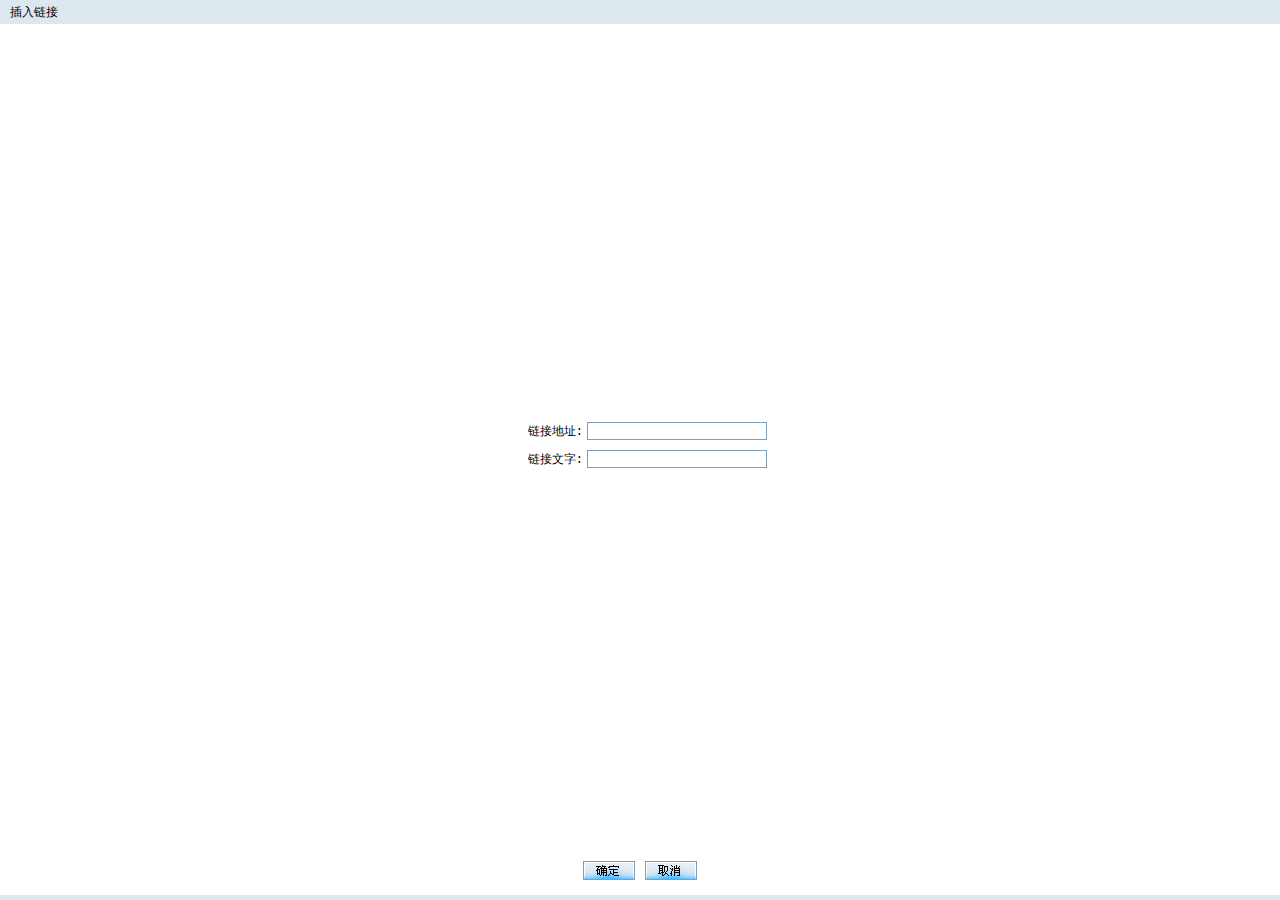
<file: Edit/editor/link.htm>
<!DOCTYPE HTML PUBLIC "-//W3C//DTD HTML 4.0 Transitional//EN">
<head>
		<meta http-equiv="Content-Type" content="text/html; charset=gb2312" />
		<title>��������</title>
		<style type="text/css">
			body, td, span, div, input, select {
				font-size: 12px;
				font-family: "����", "Courier New", Courier, monospace;
				margin: 0px;
			}
			.input {
				border: 1px solid #7E9DB9;
				width: 180px;
				margin-left: 4px;
				height: 18px;
			}
		</style>
		<script language="JavaScript">
		<!--
		window.isIE = (navigator.appName == "Microsoft Internet Explorer");
		if(window.isIE) {
			if(navigator.userAgent.indexOf("Opera")>-1) window.isIE = null;
		}
		else {
			if(navigator.userAgent.indexOf("Gecko")==-1) window.isIE = null;
		}
		function $(sID) {
			return document.getElementById(sID);
		}
		function adjustDialog(){
			var w = $("tabDialogSize").offsetWidth + 6;
			var h = $("tabDialogSize").offsetHeight + 25;
			window.dialogLeft = (screen.availWidth - w) / 2;
			window.dialogTop = (screen.availHeight - h) / 2;
		}
		function resteText() {
			var editor = window.dialogArguments.EDiaryEditor;
			var frameWindow = editor.iframe.contentWindow;
			var selection = frameWindow.document.selection; 
			if (selection != null) {
				rng = selection.createRange();
			}
			$("linktext").value = rng.text ? rng.text : "";
		}
		window.onload = init;
		function init() {
			adjustDialog();
			resteText();
			$("linkpath").select();
		}
		function chk_link () {
			var editor = window.dialogArguments.EDiaryEditor;
			var oRTE = editor.iframe.contentWindow;
			if(window.isIE) {
				try{
					var html = "<a href='" + $("linkpath").value + "' target='_blank'>" + $("linktext").value + "</a>";
					oRTE.focus();
					var oRng = oRTE.document.selection.createRange();
					oRng.pasteHTML(html);
					oRng.collapse(false);
					oRng.select();
				}catch(e){}
			}
			else {
				editor.runCMD('insertHTML', html);
			}
			window.close();
		}
		//-->
		</script>
	</head>
	<body>
	<table width="100%" height="100%" border="0" cellpadding="0" cellspacing="0" id="tabDialogSize">
    <tr>
      <td height="24" bgcolor="#DDE7EE" style="padding-left: 10px;">��������</td>
    </tr>
    <tr>
      <td align="center"><table border="0" cellpadding="0" cellspacing="0">
        <tr>
          <td width="70" height="28" align="right" valign="bottom">���ӵ�ַ:</td>
          <td valign="bottom"><input class="input" id="linkpath"></td>
        </tr>
        <tr>
          <td height="28" align="right" valign="bottom">��������:</td>
          <td align="right" valign="bottom"><input class="input" id="linktext"></td>
        </tr>
        
      </table></td>
    </tr>
    
    <tr>
      <td height="40" align="center" style="padding-bottom: 10px;"><a href="#" onclick="chk_link()"><img border="0" src="../images/dilog_bt_ok.gif" alt="ȷ��" style="margin-right: 10px;"/></a><a href="#" onclick="window.close();"><img border="0" src="../images/dilog_bt_cancel.gif" alt="ȡ��"/></a></td>
    </tr><tr><td bgcolor="#DDE7EE" height="5"></td>
    </tr>
	</table>
	</body>
</html>
</file>
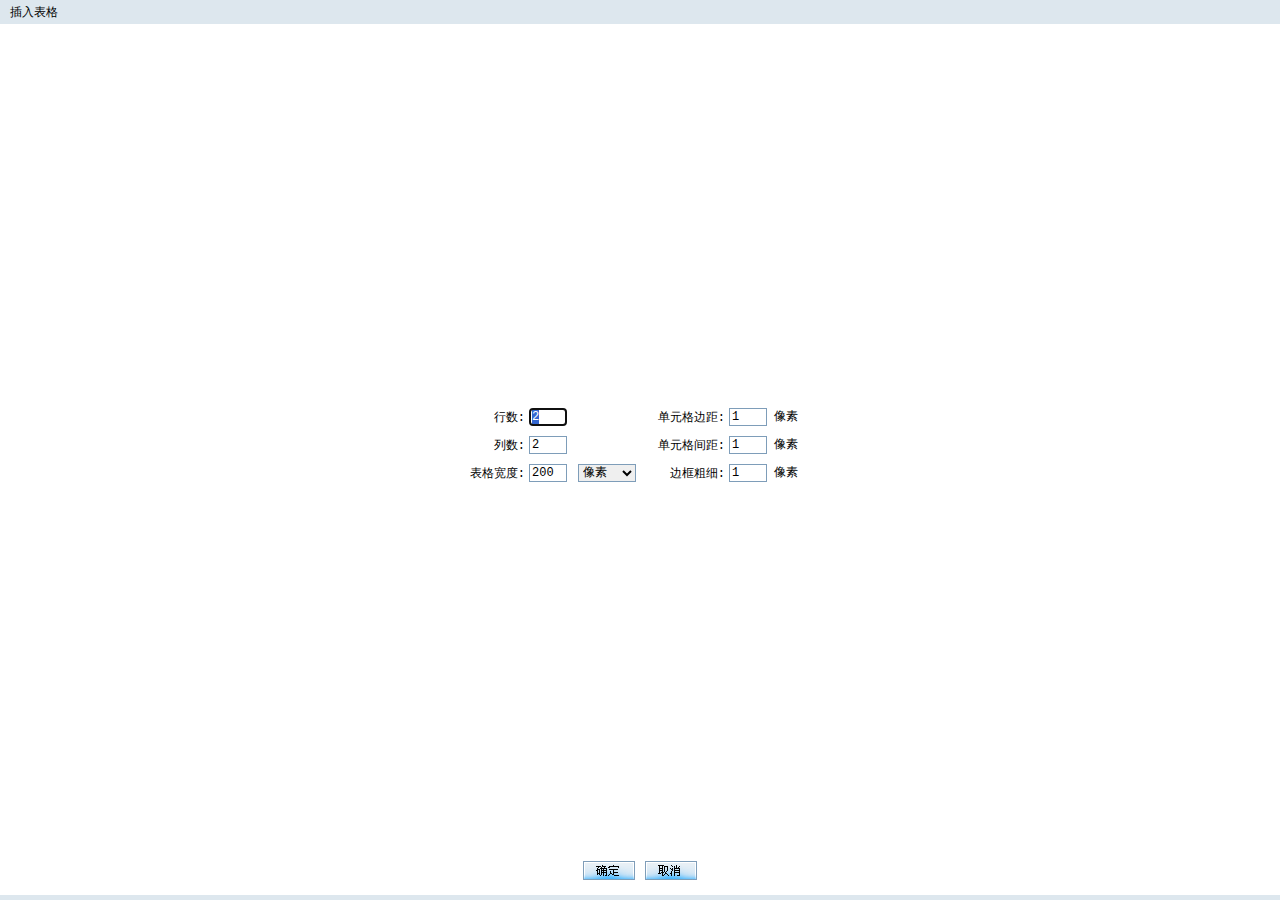
<file: Edit/editor/table.htm>
<!DOCTYPE HTML PUBLIC "-//W3C//DTD HTML 4.0 Transitional//EN">
<head>
		<meta http-equiv="Content-Type" content="text/html; charset=gb2312" />
		<title>�������</title>
		<style type="text/css">
			body, td, span, div, input, select {
				font-size: 12px;
				font-family: "����", "Courier New", Courier, monospace;
				margin: 0px;
			}
			.input {
				border: 1px solid #7E9DB9;
				width: 38px;
				margin-left: 4px;
				height: 18px;
			}
			.select {
				height: 18px;
				border: 1px solid #7E9DB9;
				margin-left: 4px;
			}
		</style>
		<script language="JavaScript">
		<!--
		window.isIE = (navigator.appName == "Microsoft Internet Explorer");
		if(window.isIE) {
			if(navigator.userAgent.indexOf("Opera")>-1) window.isIE = null;
		}
		else {
			if(navigator.userAgent.indexOf("Gecko")==-1) window.isIE = null;
		}
		function $(sID) {
			return document.getElementById(sID);
		}
		function adjustDialog(){
			var w = $("tabDialogSize").offsetWidth + 6;
			var h = $("tabDialogSize").offsetHeight + 25;
			window.dialogLeft = (screen.availWidth - w) / 2;
			window.dialogTop = (screen.availHeight - h) / 2;
		}
		window.onload = init;
		function init() {
			adjustDialog();
			$("tablerow").select();
		}
		function chk_table () {
			
			if($("tablerow").value > 50) {
				alert("Ϊ��֤ҳ��Ч���������Բ����������Ϊ50��X20�У�");
				$("tablerow").select();
				return;
			}
			if($("tablecol").value > 50) {
				alert("Ϊ��֤ҳ��Ч���������Բ����������Ϊ50��X20�У�");
				$("tablecol").select();
				return;
			}
			var widthType = $("tabletype").value == "pixels" ? "" : "%";
			var html = '<table border="' + $("tableborder").value + '" cellpadding="' + $("tablepadding").value + '" ';
			html += 'cellspacing="' + $("tablespacing").value + '" style=width:"' + $("tablewidth").value + widthType + '">\n';
			for (var rows = 0; rows < $("tablerow").value; rows ++) {
				html += "<tr>\n";
				for (var cols = 0; cols < $("tablecol").value; cols ++) {
					html += "<td>&nbsp;</td>\n";
				}
				html+= "</tr>\n";
			}
			html += "</table>\n";
			
			var editor = window.dialogArguments.EDiaryEditor;
			var oRTE = editor.iframe.contentWindow;
			if(window.isIE) {
				try{
					oRTE.focus();
					var oRng = oRTE.document.selection.createRange();
					oRng.pasteHTML(html);
					oRng.collapse(false);
					oRng.select();
				}
				catch(e){}
			}
			else {
				editor.runCMD('insertHTML', html);
			}
			window.close();
		}
		//-->
		</script>
	</head>
	<body>
	<table width="100%" height="100%" border="0" cellpadding="0" cellspacing="0" id="tabDialogSize">
    <tr>
      <td height="24" bgcolor="#DDE7EE" style="padding-left: 10px;">�������</td>
    </tr>
    <tr>
      <td align="center"><table border="0" cellpadding="0" cellspacing="0">
        <tr>
          <td width="70" height="28" align="right" valign="bottom">����:</td>
          <td width="120" valign="bottom"><input class="input" id="tablerow" value="2"></td>
          <td width="80" align="right" valign="bottom">��Ԫ��߾�:</td>
          <td width="100" valign="bottom"><input class="input" id="tablepadding" value="1">
          ����</td>
        </tr>
        <tr>
          <td height="28" align="right" valign="bottom">����:</td>
          <td valign="bottom"><input class="input" id="tablecol" value="2"></td>
          <td align="right" valign="bottom">��Ԫ����:</td>
          <td valign="bottom"><input class="input" id="tablespacing" value="1">
          ����</td>
        </tr>
        <tr>
          <td height="28" align="right" valign="bottom">�������:</td>
          <td valign="bottom"><input class="input" id="tablewidth" value="200">
          <select class="select" id="tabletype">
          <option selected value="pixels">����</option>
          <option>�ٷֱ�</option>
          </select></td>
          <td align="right" valign="bottom">�߿��ϸ:</td>
          <td valign="bottom"><input class="input" id="tableborder" value="1">
          ����</td>
        </tr>
      </table></td>
    </tr>
    
    <tr>
      <td height="40" align="center" style="padding-bottom: 10px;"><a href="#" onclick="chk_table()"><img border="0" src="../images/dilog_bt_ok.gif" alt="ȷ��" style="margin-right: 10px;"/></a><a href="#" onclick="window.close();"><img border="0" src="../images/dilog_bt_cancel.gif" alt="ȡ��"/></a></td>
    </tr><tr><td bgcolor="#DDE7EE" height="5"></td>
    </tr>
	</table>
	</body>
</html>
</file>
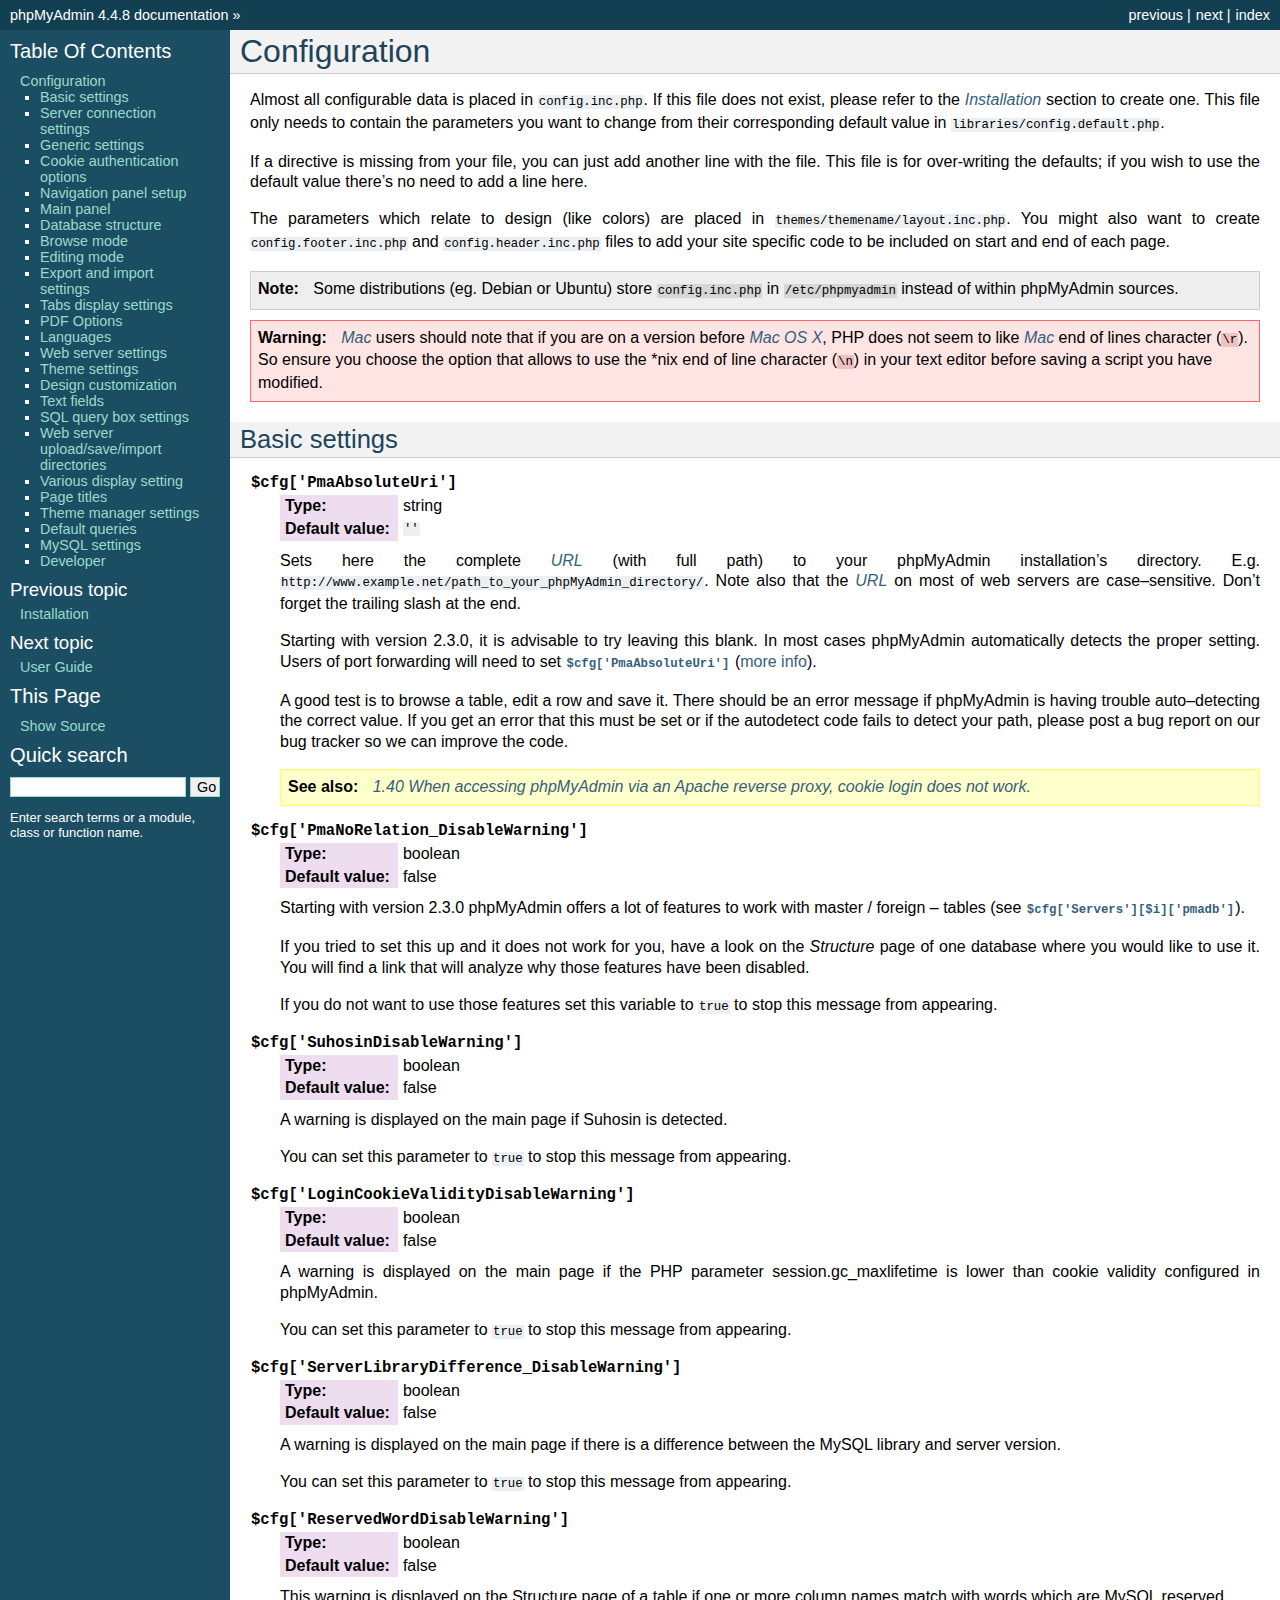
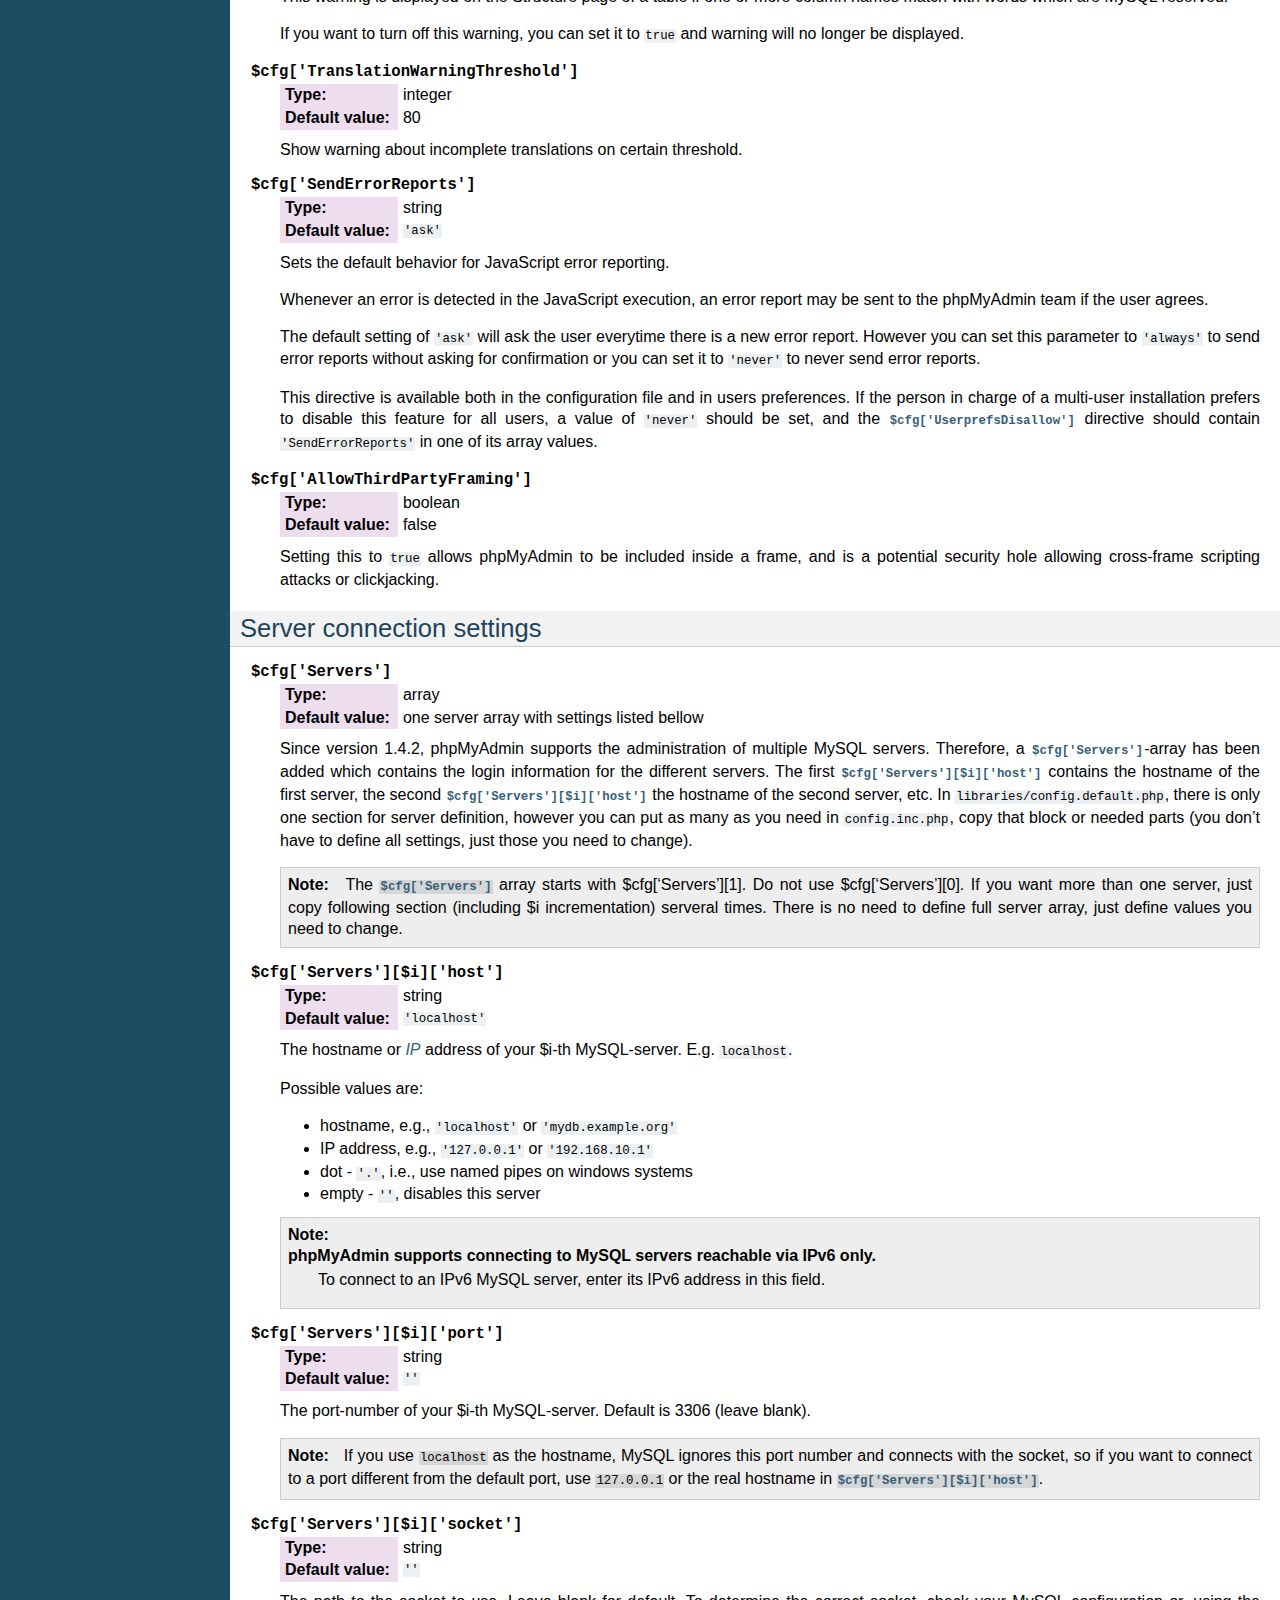
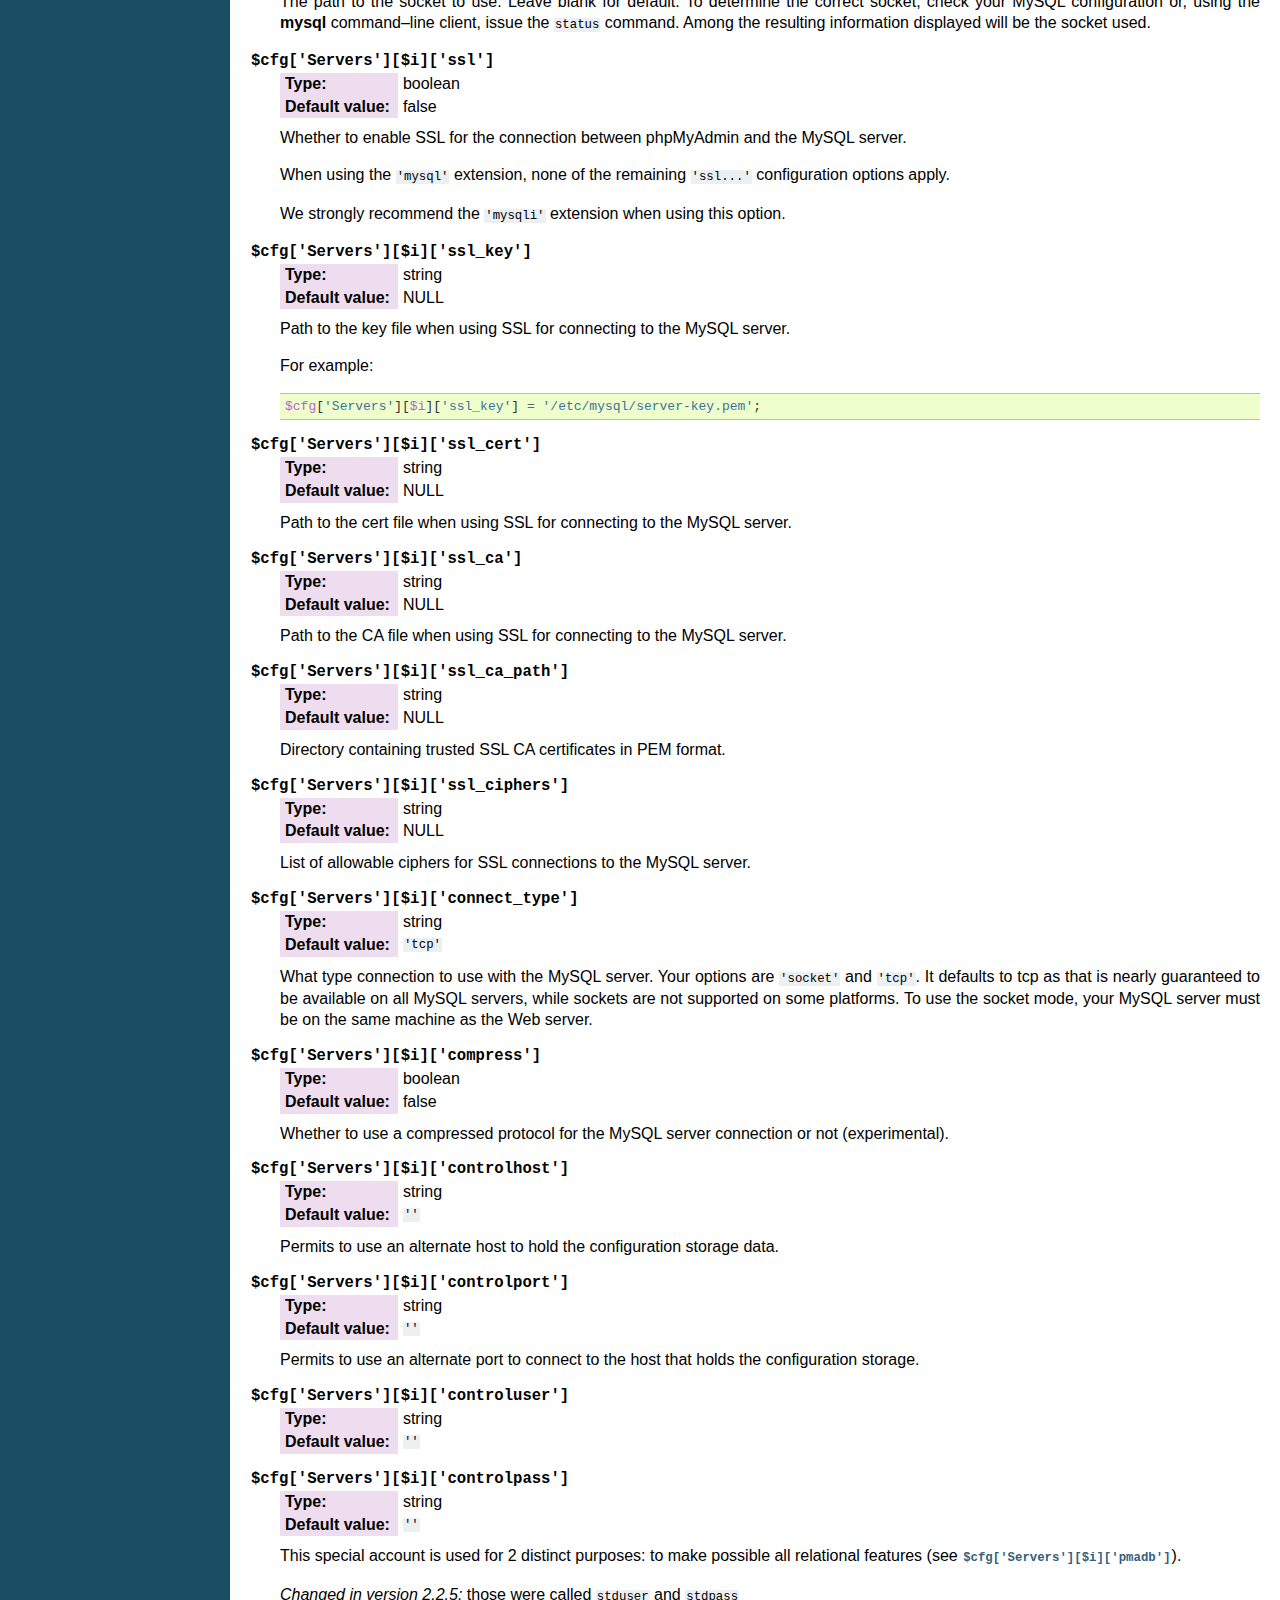
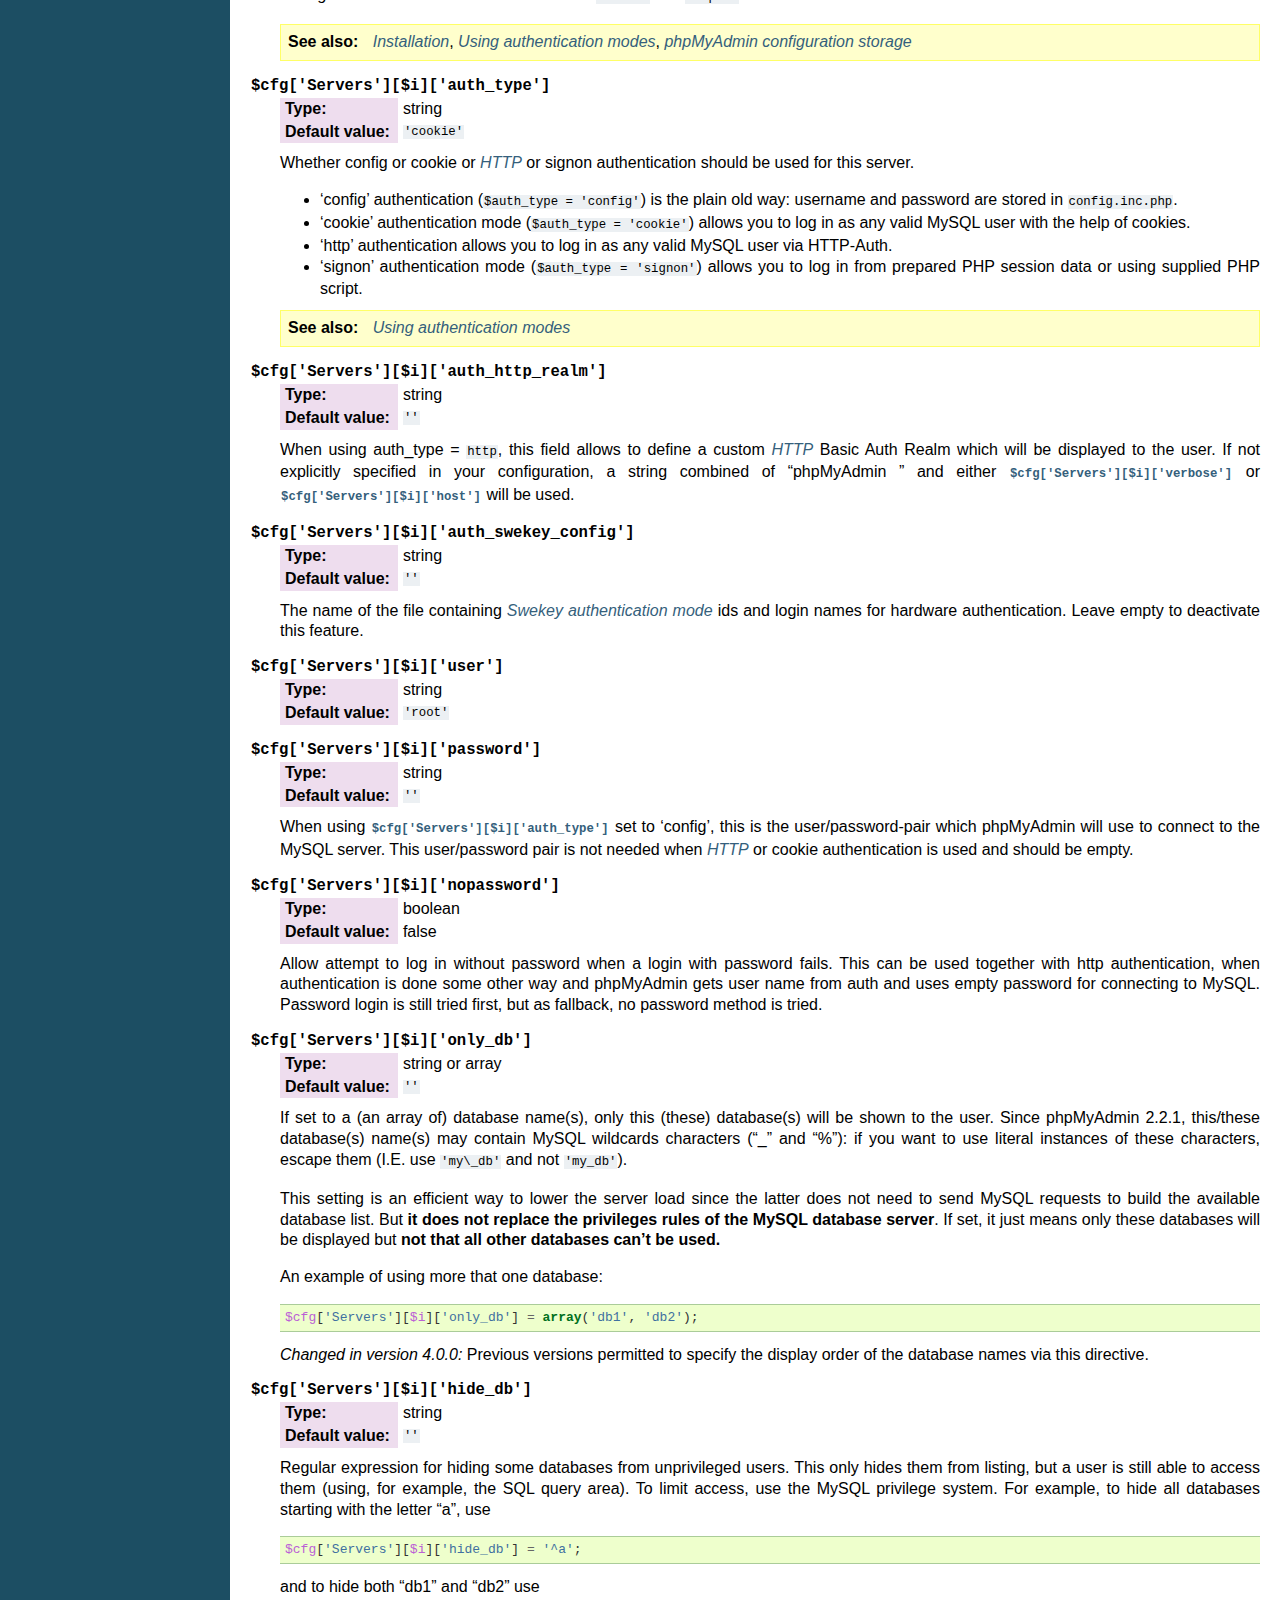
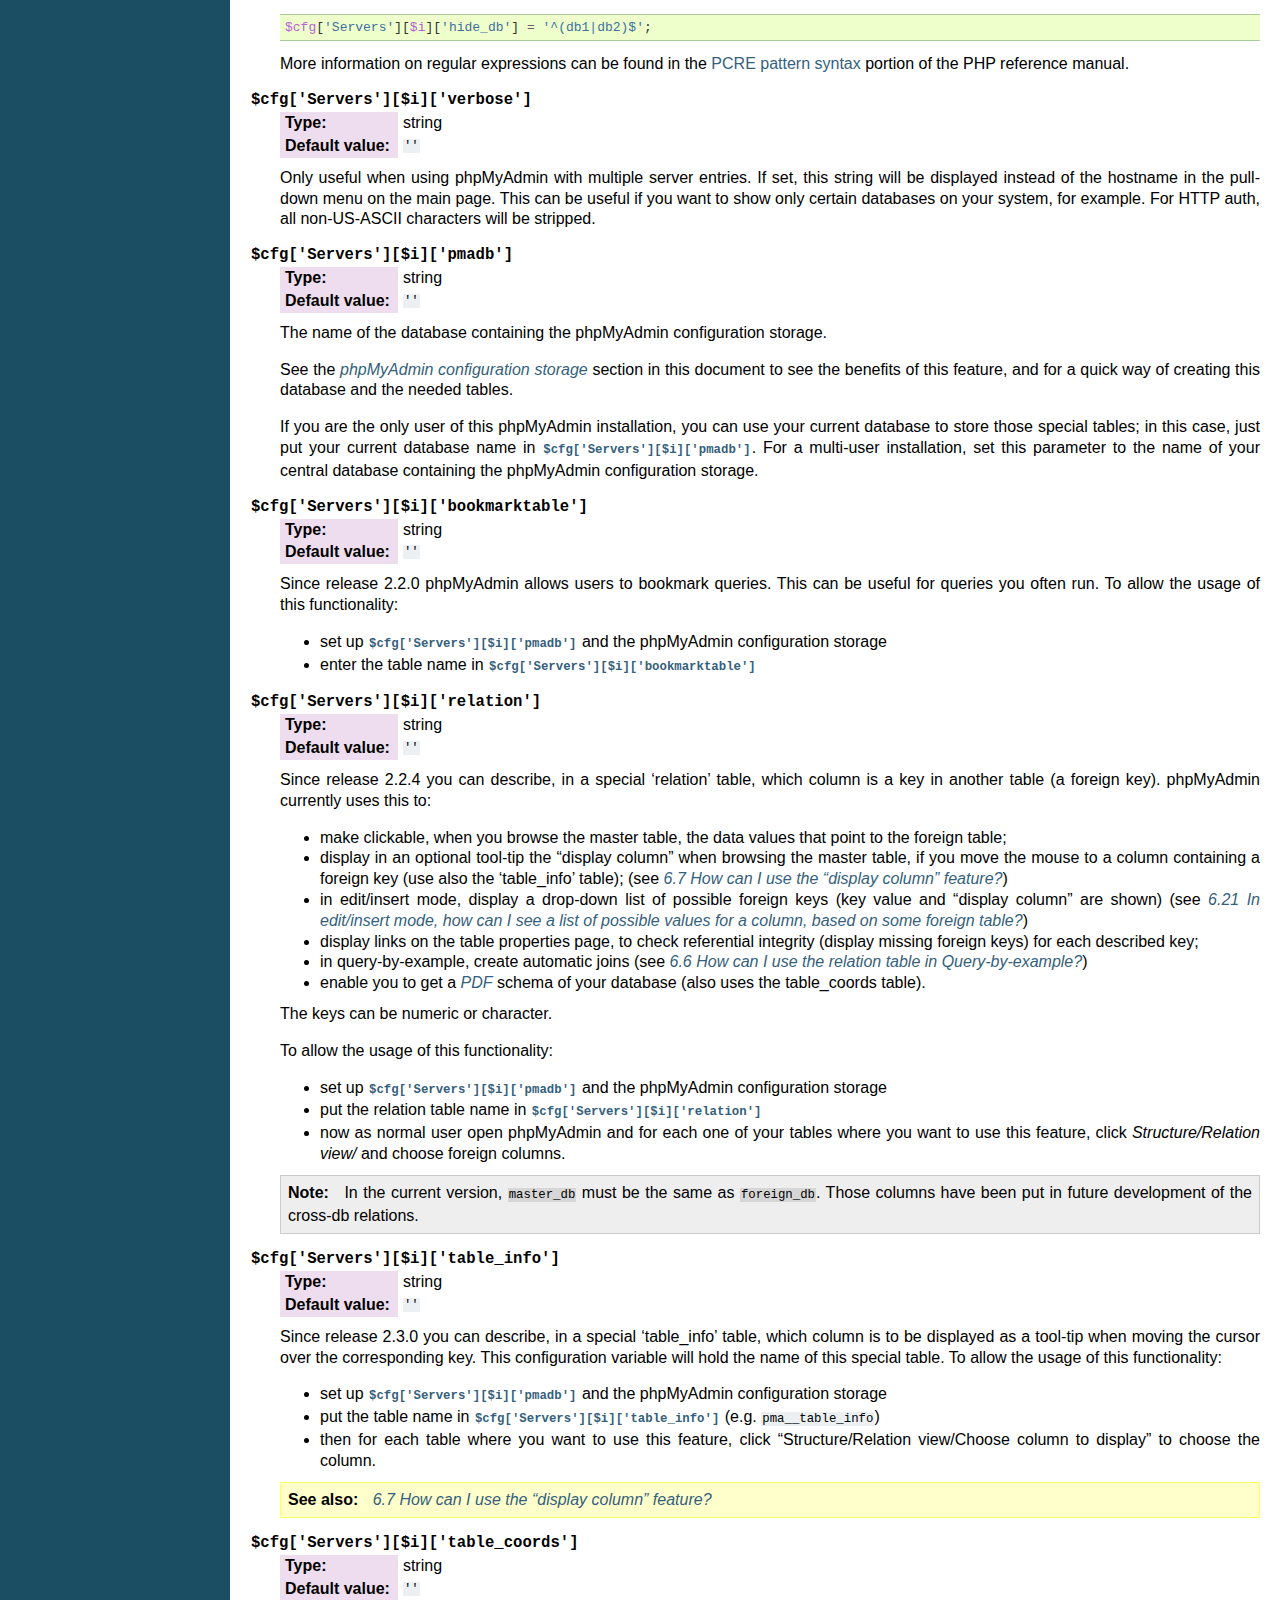
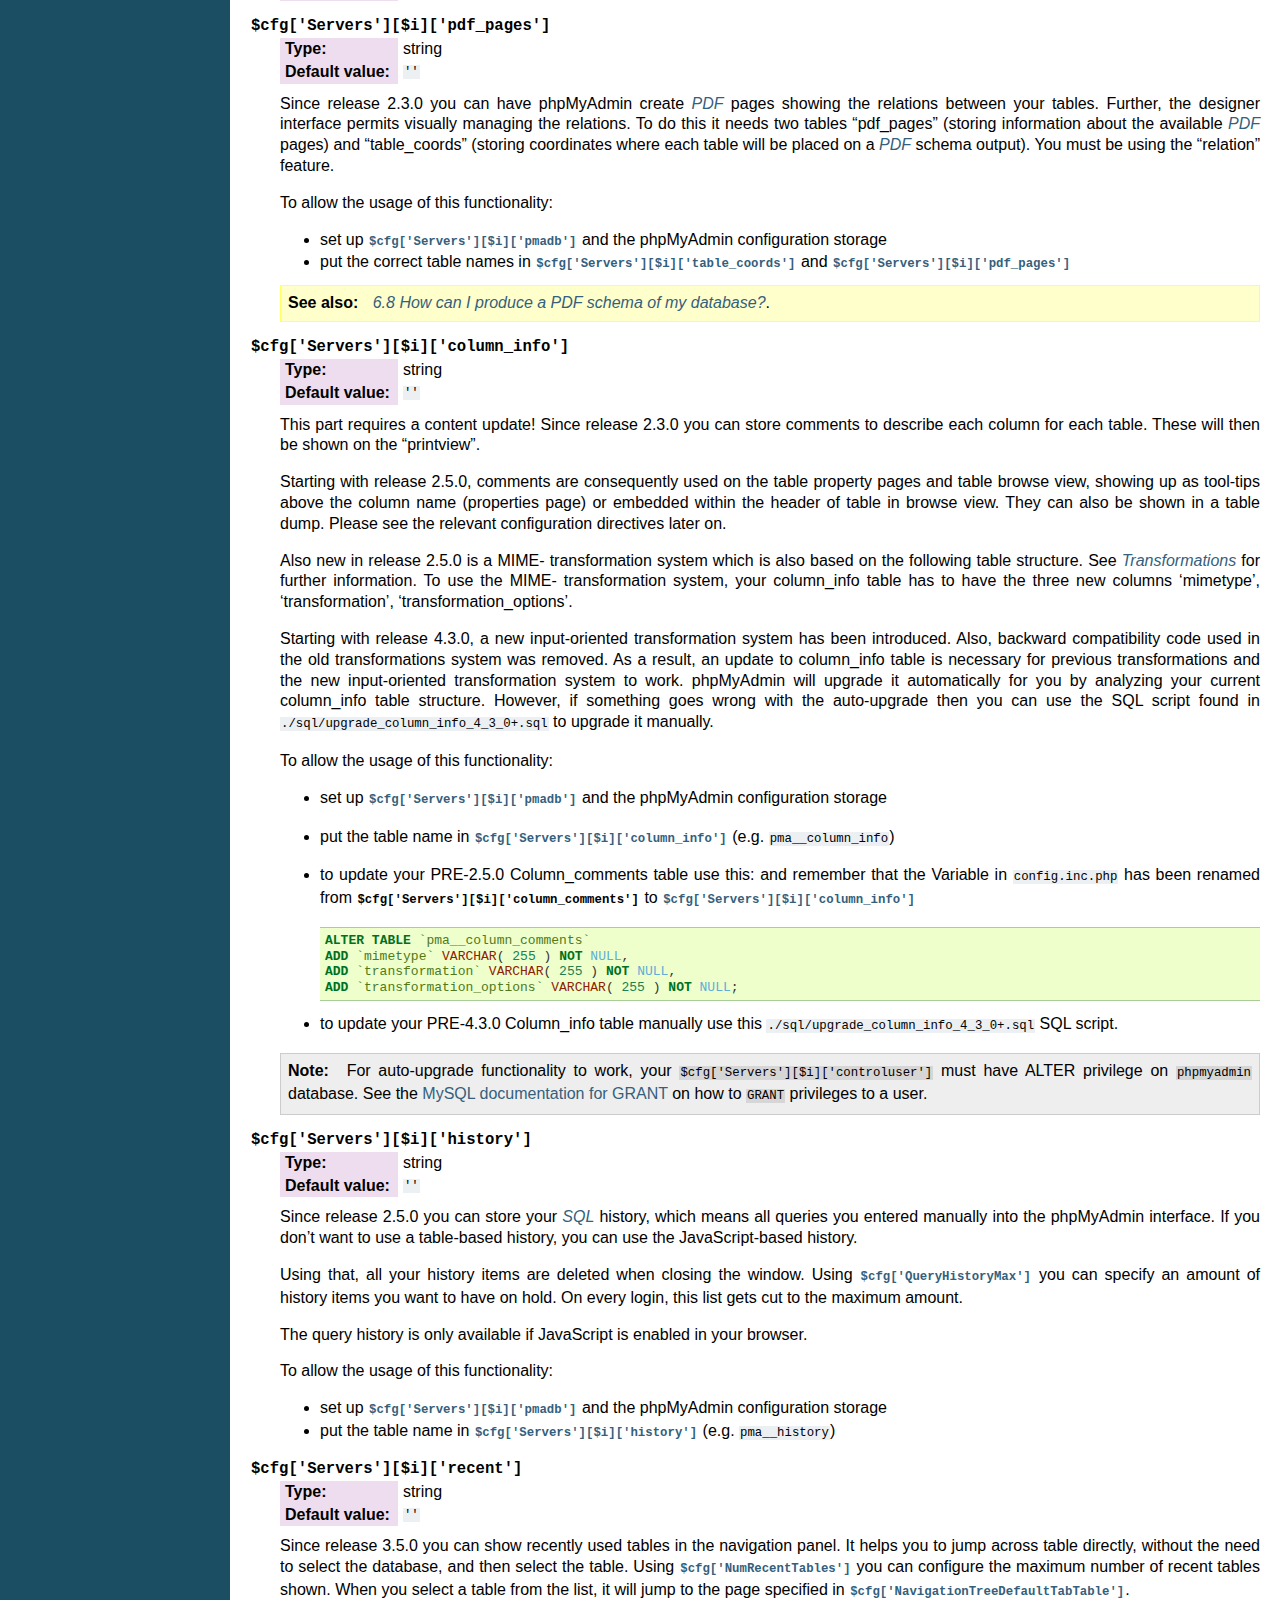
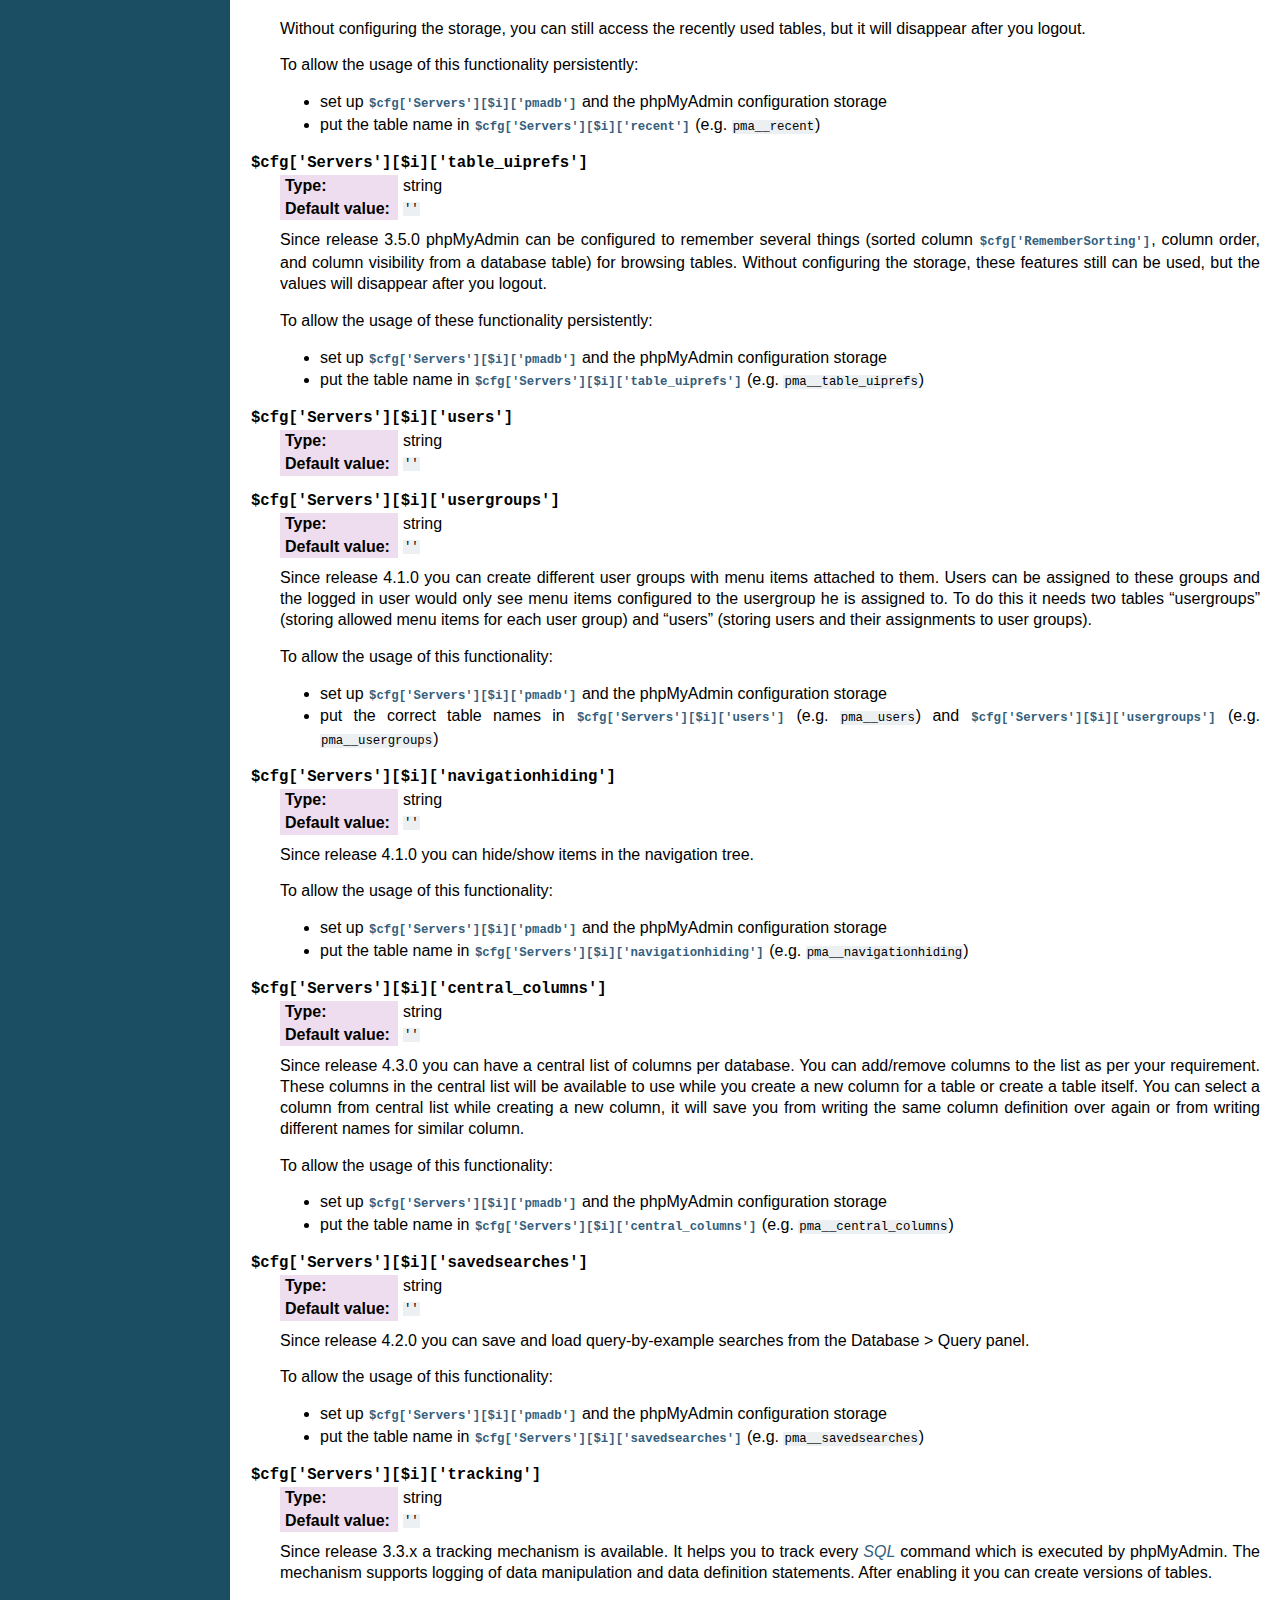
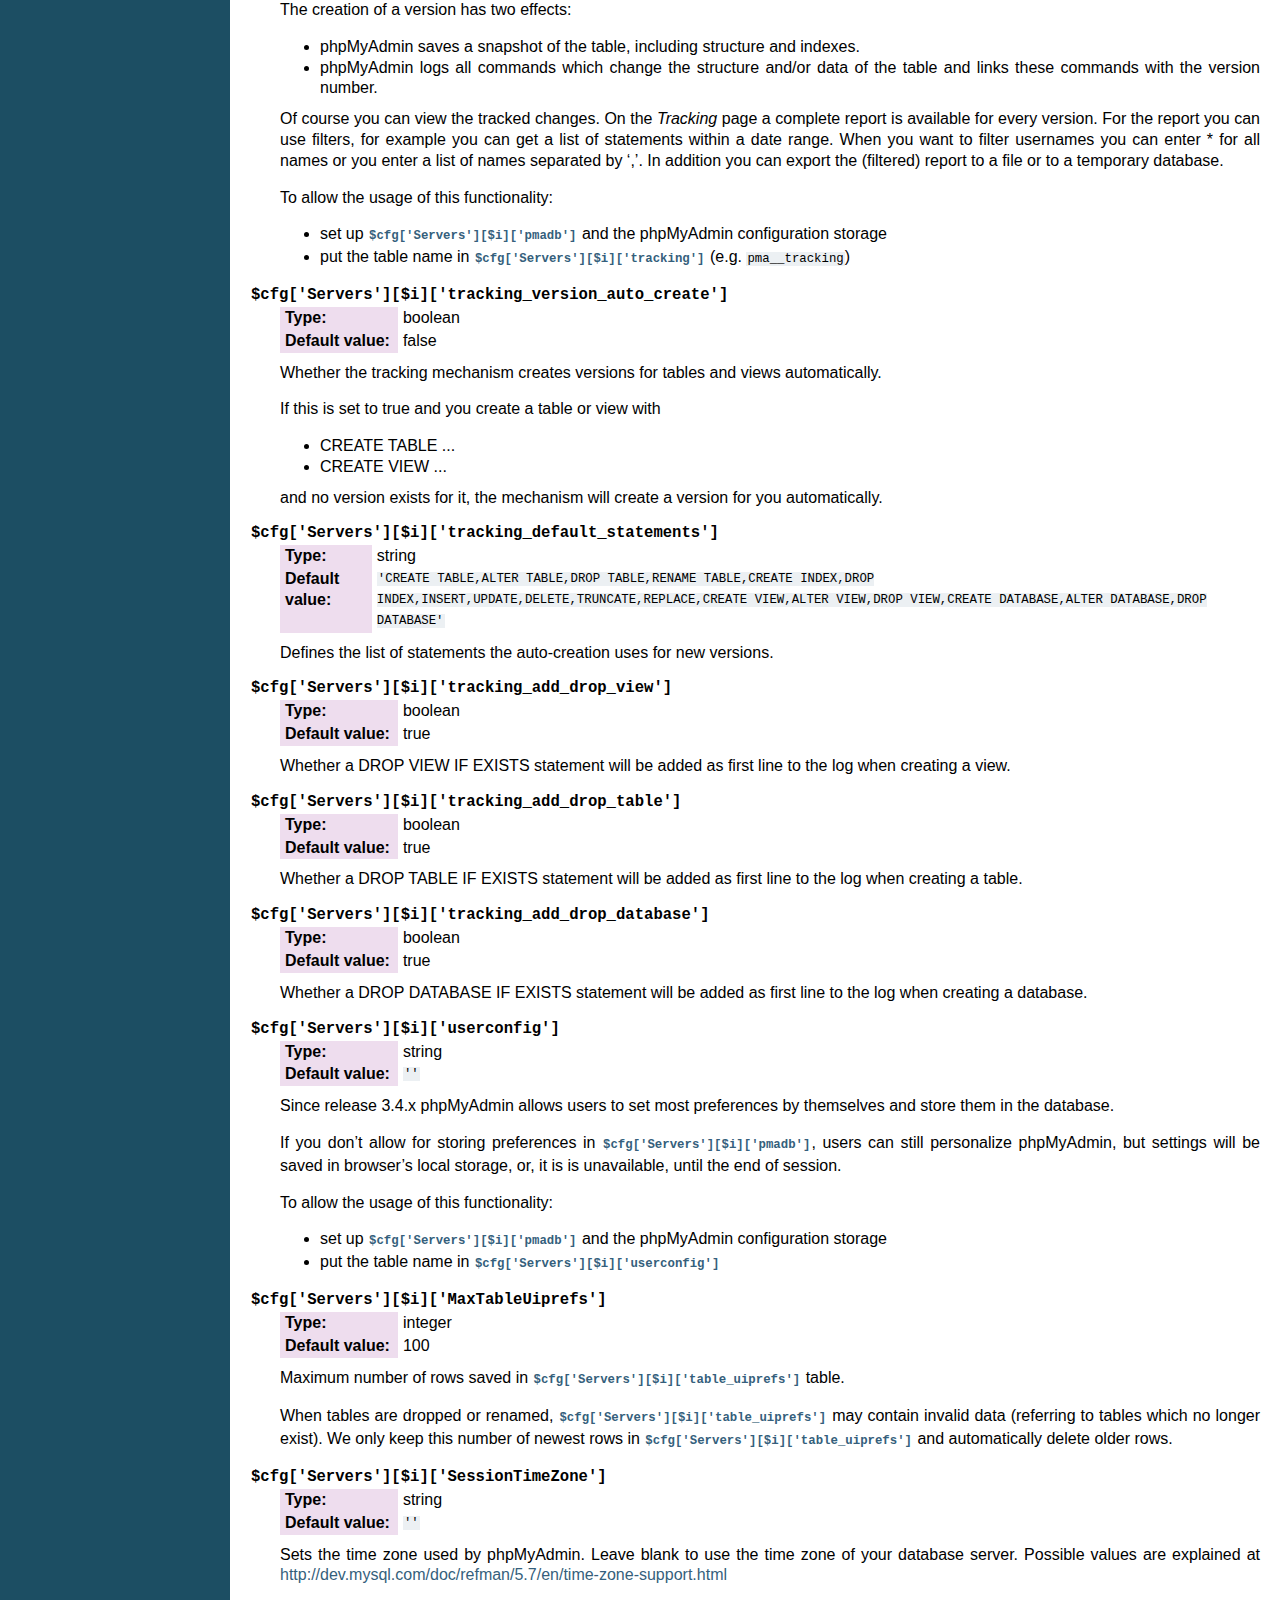
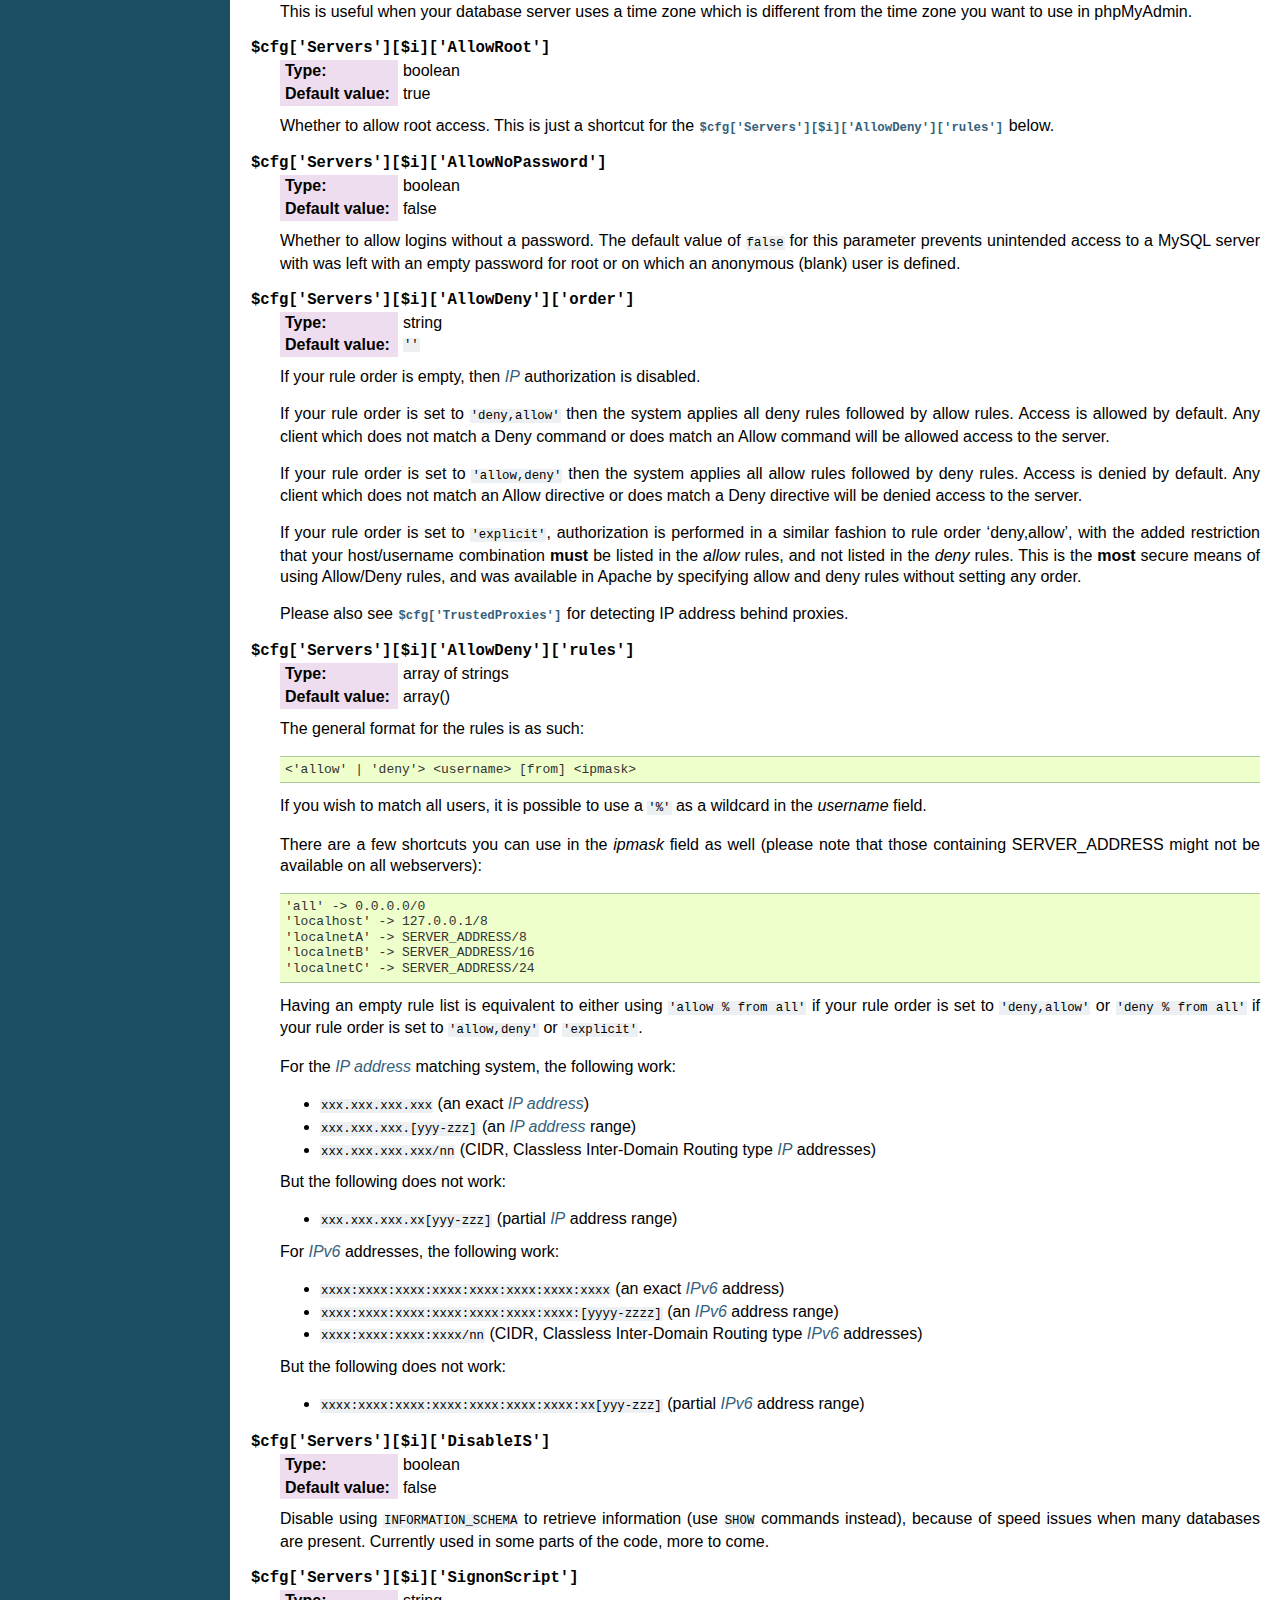
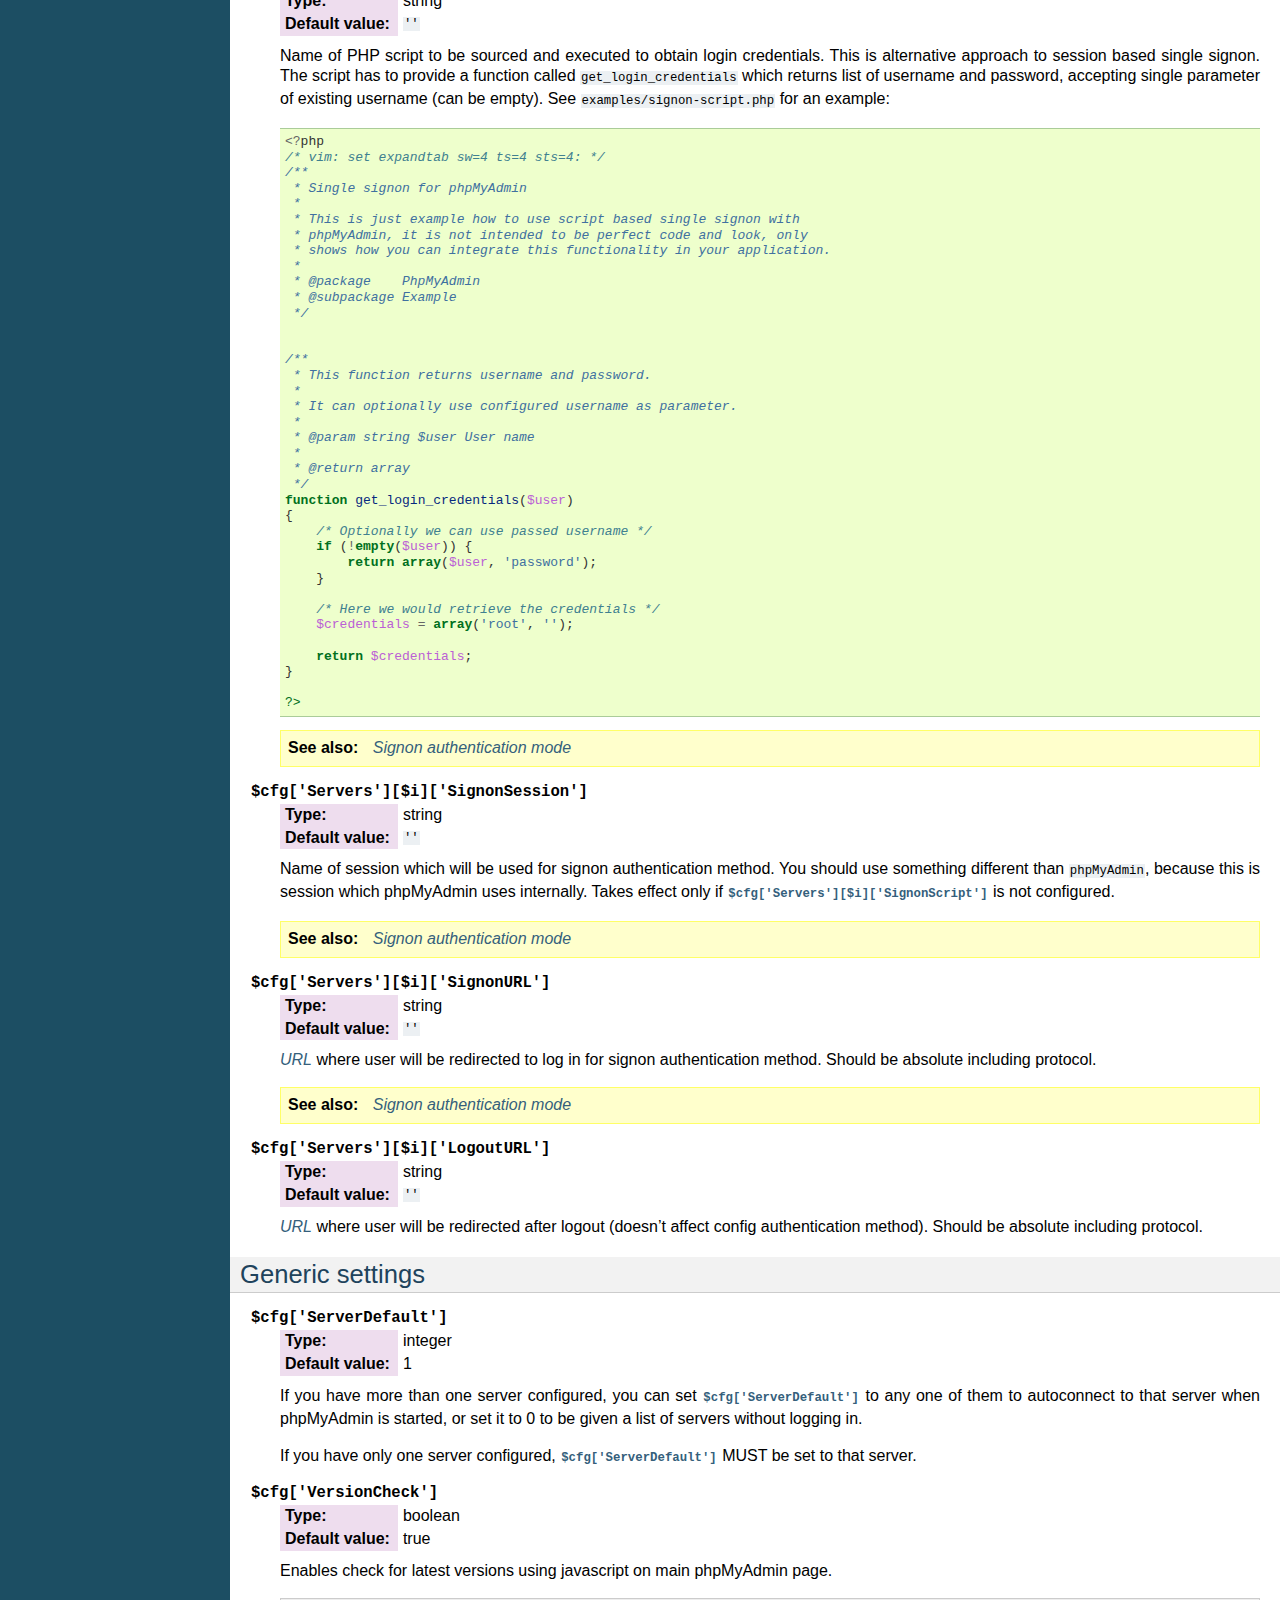
<file: phpMyAdmin/doc/html/config.html>
<!DOCTYPE html PUBLIC "-//W3C//DTD XHTML 1.0 Transitional//EN"
  "http://www.w3.org/TR/xhtml1/DTD/xhtml1-transitional.dtd">


<html xmlns="http://www.w3.org/1999/xhtml">
  <head>
    <meta http-equiv="Content-Type" content="text/html; charset=utf-8" />
    
    <title>Configuration &mdash; phpMyAdmin 4.4.8 documentation</title>
    
    <link rel="stylesheet" href="_static/default.css" type="text/css" />
    <link rel="stylesheet" href="_static/pygments.css" type="text/css" />
    
    <script type="text/javascript">
      var DOCUMENTATION_OPTIONS = {
        URL_ROOT:    '',
        VERSION:     '4.4.8',
        COLLAPSE_INDEX: false,
        FILE_SUFFIX: '.html',
        HAS_SOURCE:  true
      };
    </script>
    <script type="text/javascript" src="_static/jquery.js"></script>
    <script type="text/javascript" src="_static/underscore.js"></script>
    <script type="text/javascript" src="_static/doctools.js"></script>
    <link rel="copyright" title="Copyright" href="copyright.html" />
    <link rel="top" title="phpMyAdmin 4.4.8 documentation" href="index.html" />
    <link rel="next" title="User Guide" href="user.html" />
    <link rel="prev" title="Installation" href="setup.html" /> 
  </head>
  <body>
    <div class="related">
      <h3>Navigation</h3>
      <ul>
        <li class="right" style="margin-right: 10px">
          <a href="genindex.html" title="General Index"
             accesskey="I">index</a></li>
        <li class="right" >
          <a href="user.html" title="User Guide"
             accesskey="N">next</a> |</li>
        <li class="right" >
          <a href="setup.html" title="Installation"
             accesskey="P">previous</a> |</li>
        <li><a href="index.html">phpMyAdmin 4.4.8 documentation</a> &raquo;</li> 
      </ul>
    </div>  

    <div class="document">
      <div class="documentwrapper">
        <div class="bodywrapper">
          <div class="body">
            
  <div class="section" id="configuration">
<span id="config"></span><span id="index-0"></span><h1>Configuration<a class="headerlink" href="#configuration" title="Permalink to this headline">¶</a></h1>
<p>Almost all configurable data is placed in <tt class="file docutils literal"><span class="pre">config.inc.php</span></tt>. If this file
does not exist, please refer to the <a class="reference internal" href="setup.html#setup"><em>Installation</em></a> section to create one. This
file only needs to contain the parameters you want to change from their
corresponding default value in <tt class="file docutils literal"><span class="pre">libraries/config.default.php</span></tt>.</p>
<p>If a directive is missing from your file, you can just add another line with
the file. This file is for over-writing the defaults; if you wish to use the
default value there&#8217;s no need to add a line here.</p>
<p>The parameters which relate to design (like colors) are placed in
<tt class="file docutils literal"><span class="pre">themes/themename/layout.inc.php</span></tt>. You might also want to create
<tt class="file docutils literal"><span class="pre">config.footer.inc.php</span></tt> and <tt class="file docutils literal"><span class="pre">config.header.inc.php</span></tt> files to add
your site specific code to be included on start and end of each page.</p>
<div class="admonition note">
<p class="first admonition-title">Note</p>
<p class="last">Some distributions (eg. Debian or Ubuntu) store <tt class="file docutils literal"><span class="pre">config.inc.php</span></tt> in
<tt class="docutils literal"><span class="pre">/etc/phpmyadmin</span></tt> instead of within phpMyAdmin sources.</p>
</div>
<div class="admonition warning">
<p class="first admonition-title">Warning</p>
<p class="last"><a class="reference internal" href="glossary.html#term-mac"><em class="xref std std-term">Mac</em></a> users should note that if you are on a version before
<a class="reference internal" href="glossary.html#term-mac-os-x"><em class="xref std std-term">Mac OS X</em></a>, PHP does not seem to
like <a class="reference internal" href="glossary.html#term-mac"><em class="xref std std-term">Mac</em></a> end of lines character (<tt class="docutils literal"><span class="pre">\r</span></tt>). So
ensure you choose the option that allows to use the *nix end of line
character (<tt class="docutils literal"><span class="pre">\n</span></tt>) in your text editor before saving a script you have
modified.</p>
</div>
<div class="section" id="basic-settings">
<h2>Basic settings<a class="headerlink" href="#basic-settings" title="Permalink to this headline">¶</a></h2>
<dl class="option">
<dt id="cfg_PmaAbsoluteUri">
<tt class="descname">$cfg['PmaAbsoluteUri']</tt><a class="headerlink" href="#cfg_PmaAbsoluteUri" title="Permalink to this definition">¶</a></dt>
<dd><table class="docutils field-list" frame="void" rules="none">
<col class="field-name" />
<col class="field-body" />
<tbody valign="top">
<tr class="field-odd field"><th class="field-name">Type:</th><td class="field-body">string</td>
</tr>
<tr class="field-even field"><th class="field-name">Default value:</th><td class="field-body"><tt class="docutils literal"><span class="pre">''</span></tt></td>
</tr>
</tbody>
</table>
<p>Sets here the complete <a class="reference internal" href="glossary.html#term-url"><em class="xref std std-term">URL</em></a> (with full path) to your phpMyAdmin
installation&#8217;s directory. E.g.
<tt class="docutils literal"><span class="pre">http://www.example.net/path_to_your_phpMyAdmin_directory/</span></tt>.  Note also
that the <a class="reference internal" href="glossary.html#term-url"><em class="xref std std-term">URL</em></a> on most of web servers are case–sensitive. Don’t
forget the trailing slash at the end.</p>
<p>Starting with version 2.3.0, it is advisable to try leaving this blank. In
most cases phpMyAdmin automatically detects the proper setting. Users of
port forwarding will need to set <span class="target" id="index-1"></span><a class="reference internal" href="#cfg_PmaAbsoluteUri"><tt class="xref config config-option docutils literal"><span class="pre">$cfg['PmaAbsoluteUri']</span></tt></a>
(<a class="reference external" href="https://sourceforge.net/p/phpmyadmin/support-requests/795/">more info</a>).</p>
<p>A good test is to browse a table, edit a row and save it. There should be
an error message if phpMyAdmin is having trouble auto–detecting the correct
value. If you get an error that this must be set or if the autodetect code
fails to detect your path, please post a bug report on our bug tracker so
we can improve the code.</p>
<div class="admonition-see-also admonition seealso">
<p class="first admonition-title">See also</p>
<p class="last"><a class="reference internal" href="faq.html#faq1-40"><em>1.40 When accessing phpMyAdmin via an Apache reverse proxy, cookie login does not work.</em></a></p>
</div>
</dd></dl>

<dl class="option">
<dt id="cfg_PmaNoRelation_DisableWarning">
<tt class="descname">$cfg['PmaNoRelation_DisableWarning']</tt><a class="headerlink" href="#cfg_PmaNoRelation_DisableWarning" title="Permalink to this definition">¶</a></dt>
<dd><table class="docutils field-list" frame="void" rules="none">
<col class="field-name" />
<col class="field-body" />
<tbody valign="top">
<tr class="field-odd field"><th class="field-name">Type:</th><td class="field-body">boolean</td>
</tr>
<tr class="field-even field"><th class="field-name">Default value:</th><td class="field-body">false</td>
</tr>
</tbody>
</table>
<p>Starting with version 2.3.0 phpMyAdmin offers a lot of features to
work with master / foreign – tables (see <span class="target" id="index-2"></span><a class="reference internal" href="#cfg_Servers_pmadb"><tt class="xref config config-option docutils literal"><span class="pre">$cfg['Servers'][$i]['pmadb']</span></tt></a>).</p>
<p>If you tried to set this
up and it does not work for you, have a look on the <em class="guilabel">Structure</em> page
of one database where you would like to use it. You will find a link
that will analyze why those features have been disabled.</p>
<p>If you do not want to use those features set this variable to <tt class="docutils literal"><span class="pre">true</span></tt> to
stop this message from appearing.</p>
</dd></dl>

<dl class="option">
<dt id="cfg_SuhosinDisableWarning">
<tt class="descname">$cfg['SuhosinDisableWarning']</tt><a class="headerlink" href="#cfg_SuhosinDisableWarning" title="Permalink to this definition">¶</a></dt>
<dd><table class="docutils field-list" frame="void" rules="none">
<col class="field-name" />
<col class="field-body" />
<tbody valign="top">
<tr class="field-odd field"><th class="field-name">Type:</th><td class="field-body">boolean</td>
</tr>
<tr class="field-even field"><th class="field-name">Default value:</th><td class="field-body">false</td>
</tr>
</tbody>
</table>
<p>A warning is displayed on the main page if Suhosin is detected.</p>
<p>You can set this parameter to <tt class="docutils literal"><span class="pre">true</span></tt> to stop this message from appearing.</p>
</dd></dl>

<dl class="option">
<dt id="cfg_LoginCookieValidityDisableWarning">
<tt class="descname">$cfg['LoginCookieValidityDisableWarning']</tt><a class="headerlink" href="#cfg_LoginCookieValidityDisableWarning" title="Permalink to this definition">¶</a></dt>
<dd><table class="docutils field-list" frame="void" rules="none">
<col class="field-name" />
<col class="field-body" />
<tbody valign="top">
<tr class="field-odd field"><th class="field-name">Type:</th><td class="field-body">boolean</td>
</tr>
<tr class="field-even field"><th class="field-name">Default value:</th><td class="field-body">false</td>
</tr>
</tbody>
</table>
<p>A warning is displayed on the main page if the PHP parameter
session.gc_maxlifetime is lower than cookie validity configured in phpMyAdmin.</p>
<p>You can set this parameter to <tt class="docutils literal"><span class="pre">true</span></tt> to stop this message from appearing.</p>
</dd></dl>

<dl class="option">
<dt id="cfg_ServerLibraryDifference_DisableWarning">
<tt class="descname">$cfg['ServerLibraryDifference_DisableWarning']</tt><a class="headerlink" href="#cfg_ServerLibraryDifference_DisableWarning" title="Permalink to this definition">¶</a></dt>
<dd><table class="docutils field-list" frame="void" rules="none">
<col class="field-name" />
<col class="field-body" />
<tbody valign="top">
<tr class="field-odd field"><th class="field-name">Type:</th><td class="field-body">boolean</td>
</tr>
<tr class="field-even field"><th class="field-name">Default value:</th><td class="field-body">false</td>
</tr>
</tbody>
</table>
<p>A warning is displayed on the main page if there is a difference
between the MySQL library and server version.</p>
<p>You can set this parameter to <tt class="docutils literal"><span class="pre">true</span></tt> to stop this message from appearing.</p>
</dd></dl>

<dl class="option">
<dt id="cfg_ReservedWordDisableWarning">
<tt class="descname">$cfg['ReservedWordDisableWarning']</tt><a class="headerlink" href="#cfg_ReservedWordDisableWarning" title="Permalink to this definition">¶</a></dt>
<dd><table class="docutils field-list" frame="void" rules="none">
<col class="field-name" />
<col class="field-body" />
<tbody valign="top">
<tr class="field-odd field"><th class="field-name">Type:</th><td class="field-body">boolean</td>
</tr>
<tr class="field-even field"><th class="field-name">Default value:</th><td class="field-body">false</td>
</tr>
</tbody>
</table>
<p>This warning is displayed on the Structure page of a table if one or more
column names match with words which are MySQL reserved.</p>
<p>If you want to turn off this warning, you can set it to <tt class="docutils literal"><span class="pre">true</span></tt> and
warning will no longer be displayed.</p>
</dd></dl>

<dl class="option">
<dt id="cfg_TranslationWarningThreshold">
<tt class="descname">$cfg['TranslationWarningThreshold']</tt><a class="headerlink" href="#cfg_TranslationWarningThreshold" title="Permalink to this definition">¶</a></dt>
<dd><table class="docutils field-list" frame="void" rules="none">
<col class="field-name" />
<col class="field-body" />
<tbody valign="top">
<tr class="field-odd field"><th class="field-name">Type:</th><td class="field-body">integer</td>
</tr>
<tr class="field-even field"><th class="field-name">Default value:</th><td class="field-body">80</td>
</tr>
</tbody>
</table>
<p>Show warning about incomplete translations on certain threshold.</p>
</dd></dl>

<dl class="option">
<dt id="cfg_SendErrorReports">
<tt class="descname">$cfg['SendErrorReports']</tt><a class="headerlink" href="#cfg_SendErrorReports" title="Permalink to this definition">¶</a></dt>
<dd><table class="docutils field-list" frame="void" rules="none">
<col class="field-name" />
<col class="field-body" />
<tbody valign="top">
<tr class="field-odd field"><th class="field-name">Type:</th><td class="field-body">string</td>
</tr>
<tr class="field-even field"><th class="field-name">Default value:</th><td class="field-body"><tt class="docutils literal"><span class="pre">'ask'</span></tt></td>
</tr>
</tbody>
</table>
<p>Sets the default behavior for JavaScript error reporting.</p>
<p>Whenever an error is detected in the JavaScript execution, an error report
may be sent to the phpMyAdmin team if the user agrees.</p>
<p>The default setting of <tt class="docutils literal"><span class="pre">'ask'</span></tt> will ask the user everytime there is a new
error report. However you can set this parameter to <tt class="docutils literal"><span class="pre">'always'</span></tt> to send error
reports without asking for confirmation or you can set it to <tt class="docutils literal"><span class="pre">'never'</span></tt> to
never send error reports.</p>
<p>This directive is available both in the configuration file and in users
preferences. If the person in charge of a multi-user installation prefers
to disable this feature for all users, a value of <tt class="docutils literal"><span class="pre">'never'</span></tt> should be
set, and the <span class="target" id="index-3"></span><a class="reference internal" href="#cfg_UserprefsDisallow"><tt class="xref config config-option docutils literal"><span class="pre">$cfg['UserprefsDisallow']</span></tt></a> directive should
contain <tt class="docutils literal"><span class="pre">'SendErrorReports'</span></tt> in one of its array values.</p>
</dd></dl>

<dl class="option">
<dt id="cfg_AllowThirdPartyFraming">
<tt class="descname">$cfg['AllowThirdPartyFraming']</tt><a class="headerlink" href="#cfg_AllowThirdPartyFraming" title="Permalink to this definition">¶</a></dt>
<dd><table class="docutils field-list" frame="void" rules="none">
<col class="field-name" />
<col class="field-body" />
<tbody valign="top">
<tr class="field-odd field"><th class="field-name">Type:</th><td class="field-body">boolean</td>
</tr>
<tr class="field-even field"><th class="field-name">Default value:</th><td class="field-body">false</td>
</tr>
</tbody>
</table>
<p>Setting this to <tt class="docutils literal"><span class="pre">true</span></tt> allows phpMyAdmin to be included inside a frame,
and is a potential security hole allowing cross-frame scripting attacks or
clickjacking.</p>
</dd></dl>

</div>
<div class="section" id="server-connection-settings">
<h2>Server connection settings<a class="headerlink" href="#server-connection-settings" title="Permalink to this headline">¶</a></h2>
<dl class="option">
<dt id="cfg_Servers">
<tt class="descname">$cfg['Servers']</tt><a class="headerlink" href="#cfg_Servers" title="Permalink to this definition">¶</a></dt>
<dd><table class="docutils field-list" frame="void" rules="none">
<col class="field-name" />
<col class="field-body" />
<tbody valign="top">
<tr class="field-odd field"><th class="field-name">Type:</th><td class="field-body">array</td>
</tr>
<tr class="field-even field"><th class="field-name">Default value:</th><td class="field-body">one server array with settings listed bellow</td>
</tr>
</tbody>
</table>
<p>Since version 1.4.2, phpMyAdmin supports the administration of multiple
MySQL servers. Therefore, a <span class="target" id="index-4"></span><a class="reference internal" href="#cfg_Servers"><tt class="xref config config-option docutils literal"><span class="pre">$cfg['Servers']</span></tt></a>-array has been
added which contains the login information for the different servers. The
first <span class="target" id="index-5"></span><a class="reference internal" href="#cfg_Servers_host"><tt class="xref config config-option docutils literal"><span class="pre">$cfg['Servers'][$i]['host']</span></tt></a> contains the hostname of
the first server, the second <span class="target" id="index-6"></span><a class="reference internal" href="#cfg_Servers_host"><tt class="xref config config-option docutils literal"><span class="pre">$cfg['Servers'][$i]['host']</span></tt></a>
the hostname of the second server, etc. In
<tt class="file docutils literal"><span class="pre">libraries/config.default.php</span></tt>, there is only one section for server
definition, however you can put as many as you need in
<tt class="file docutils literal"><span class="pre">config.inc.php</span></tt>, copy that block or needed parts (you don&#8217;t have to
define all settings, just those you need to change).</p>
<div class="admonition note">
<p class="first admonition-title">Note</p>
<p class="last">The <span class="target" id="index-7"></span><a class="reference internal" href="#cfg_Servers"><tt class="xref config config-option docutils literal"><span class="pre">$cfg['Servers']</span></tt></a> array starts with
$cfg[&#8216;Servers&#8217;][1]. Do not use $cfg[&#8216;Servers&#8217;][0]. If you want more
than one server, just copy following section (including $i
incrementation) serveral times. There is no need to define full server
array, just define values you need to change.</p>
</div>
</dd></dl>

<dl class="option">
<dt id="cfg_Servers_host">
<tt class="descname">$cfg['Servers'][$i]['host']</tt><a class="headerlink" href="#cfg_Servers_host" title="Permalink to this definition">¶</a></dt>
<dd><table class="docutils field-list" frame="void" rules="none">
<col class="field-name" />
<col class="field-body" />
<tbody valign="top">
<tr class="field-odd field"><th class="field-name">Type:</th><td class="field-body">string</td>
</tr>
<tr class="field-even field"><th class="field-name">Default value:</th><td class="field-body"><tt class="docutils literal"><span class="pre">'localhost'</span></tt></td>
</tr>
</tbody>
</table>
<p>The hostname or <a class="reference internal" href="glossary.html#term-ip"><em class="xref std std-term">IP</em></a> address of your $i-th MySQL-server. E.g.
<tt class="docutils literal"><span class="pre">localhost</span></tt>.</p>
<p>Possible values are:</p>
<ul class="simple">
<li>hostname, e.g., <tt class="docutils literal"><span class="pre">'localhost'</span></tt> or <tt class="docutils literal"><span class="pre">'mydb.example.org'</span></tt></li>
<li>IP address, e.g., <tt class="docutils literal"><span class="pre">'127.0.0.1'</span></tt> or <tt class="docutils literal"><span class="pre">'192.168.10.1'</span></tt></li>
<li>dot - <tt class="docutils literal"><span class="pre">'.'</span></tt>, i.e., use named pipes on windows systems</li>
<li>empty - <tt class="docutils literal"><span class="pre">''</span></tt>, disables this server</li>
</ul>
<div class="admonition note">
<p class="first admonition-title">Note</p>
<dl class="last docutils">
<dt>phpMyAdmin supports connecting to MySQL servers reachable via IPv6 only.</dt>
<dd>To connect to an IPv6 MySQL server, enter its IPv6 address in this field.</dd>
</dl>
</div>
</dd></dl>

<dl class="option">
<dt id="cfg_Servers_port">
<tt class="descname">$cfg['Servers'][$i]['port']</tt><a class="headerlink" href="#cfg_Servers_port" title="Permalink to this definition">¶</a></dt>
<dd><table class="docutils field-list" frame="void" rules="none">
<col class="field-name" />
<col class="field-body" />
<tbody valign="top">
<tr class="field-odd field"><th class="field-name">Type:</th><td class="field-body">string</td>
</tr>
<tr class="field-even field"><th class="field-name">Default value:</th><td class="field-body"><tt class="docutils literal"><span class="pre">''</span></tt></td>
</tr>
</tbody>
</table>
<p>The port-number of your $i-th MySQL-server. Default is 3306 (leave
blank).</p>
<div class="admonition note">
<p class="first admonition-title">Note</p>
<p class="last">If you use <tt class="docutils literal"><span class="pre">localhost</span></tt> as the hostname, MySQL ignores this port number
and connects with the socket, so if you want to connect to a port
different from the default port, use <tt class="docutils literal"><span class="pre">127.0.0.1</span></tt> or the real hostname
in <span class="target" id="index-8"></span><a class="reference internal" href="#cfg_Servers_host"><tt class="xref config config-option docutils literal"><span class="pre">$cfg['Servers'][$i]['host']</span></tt></a>.</p>
</div>
</dd></dl>

<dl class="option">
<dt id="cfg_Servers_socket">
<tt class="descname">$cfg['Servers'][$i]['socket']</tt><a class="headerlink" href="#cfg_Servers_socket" title="Permalink to this definition">¶</a></dt>
<dd><table class="docutils field-list" frame="void" rules="none">
<col class="field-name" />
<col class="field-body" />
<tbody valign="top">
<tr class="field-odd field"><th class="field-name">Type:</th><td class="field-body">string</td>
</tr>
<tr class="field-even field"><th class="field-name">Default value:</th><td class="field-body"><tt class="docutils literal"><span class="pre">''</span></tt></td>
</tr>
</tbody>
</table>
<p>The path to the socket to use. Leave blank for default. To determine
the correct socket, check your MySQL configuration or, using the
<strong class="command">mysql</strong> command–line client, issue the <tt class="docutils literal"><span class="pre">status</span></tt> command. Among the
resulting information displayed will be the socket used.</p>
</dd></dl>

<dl class="option">
<dt id="cfg_Servers_ssl">
<tt class="descname">$cfg['Servers'][$i]['ssl']</tt><a class="headerlink" href="#cfg_Servers_ssl" title="Permalink to this definition">¶</a></dt>
<dd><table class="docutils field-list" frame="void" rules="none">
<col class="field-name" />
<col class="field-body" />
<tbody valign="top">
<tr class="field-odd field"><th class="field-name">Type:</th><td class="field-body">boolean</td>
</tr>
<tr class="field-even field"><th class="field-name">Default value:</th><td class="field-body">false</td>
</tr>
</tbody>
</table>
<p>Whether to enable SSL for the connection between phpMyAdmin and the MySQL server.</p>
<p>When using the <tt class="docutils literal"><span class="pre">'mysql'</span></tt> extension,
none of the remaining <tt class="docutils literal"><span class="pre">'ssl...'</span></tt> configuration options apply.</p>
<p>We strongly recommend the <tt class="docutils literal"><span class="pre">'mysqli'</span></tt> extension when using this option.</p>
</dd></dl>

<dl class="option">
<dt id="cfg_Servers_ssl_key">
<tt class="descname">$cfg['Servers'][$i]['ssl_key']</tt><a class="headerlink" href="#cfg_Servers_ssl_key" title="Permalink to this definition">¶</a></dt>
<dd><table class="docutils field-list" frame="void" rules="none">
<col class="field-name" />
<col class="field-body" />
<tbody valign="top">
<tr class="field-odd field"><th class="field-name">Type:</th><td class="field-body">string</td>
</tr>
<tr class="field-even field"><th class="field-name">Default value:</th><td class="field-body">NULL</td>
</tr>
</tbody>
</table>
<p>Path to the key file when using SSL for connecting to the MySQL server.</p>
<p>For example:</p>
<div class="highlight-php"><div class="highlight"><pre><span class="nv">$cfg</span><span class="p">[</span><span class="s1">&#39;Servers&#39;</span><span class="p">][</span><span class="nv">$i</span><span class="p">][</span><span class="s1">&#39;ssl_key&#39;</span><span class="p">]</span> <span class="o">=</span> <span class="s1">&#39;/etc/mysql/server-key.pem&#39;</span><span class="p">;</span>
</pre></div>
</div>
</dd></dl>

<dl class="option">
<dt id="cfg_Servers_ssl_cert">
<tt class="descname">$cfg['Servers'][$i]['ssl_cert']</tt><a class="headerlink" href="#cfg_Servers_ssl_cert" title="Permalink to this definition">¶</a></dt>
<dd><table class="docutils field-list" frame="void" rules="none">
<col class="field-name" />
<col class="field-body" />
<tbody valign="top">
<tr class="field-odd field"><th class="field-name">Type:</th><td class="field-body">string</td>
</tr>
<tr class="field-even field"><th class="field-name">Default value:</th><td class="field-body">NULL</td>
</tr>
</tbody>
</table>
<p>Path to the cert file when using SSL for connecting to the MySQL server.</p>
</dd></dl>

<dl class="option">
<dt id="cfg_Servers_ssl_ca">
<tt class="descname">$cfg['Servers'][$i]['ssl_ca']</tt><a class="headerlink" href="#cfg_Servers_ssl_ca" title="Permalink to this definition">¶</a></dt>
<dd><table class="docutils field-list" frame="void" rules="none">
<col class="field-name" />
<col class="field-body" />
<tbody valign="top">
<tr class="field-odd field"><th class="field-name">Type:</th><td class="field-body">string</td>
</tr>
<tr class="field-even field"><th class="field-name">Default value:</th><td class="field-body">NULL</td>
</tr>
</tbody>
</table>
<p>Path to the CA file when using SSL for connecting to the MySQL server.</p>
</dd></dl>

<dl class="option">
<dt id="cfg_Servers_ssl_ca_path">
<tt class="descname">$cfg['Servers'][$i]['ssl_ca_path']</tt><a class="headerlink" href="#cfg_Servers_ssl_ca_path" title="Permalink to this definition">¶</a></dt>
<dd><table class="docutils field-list" frame="void" rules="none">
<col class="field-name" />
<col class="field-body" />
<tbody valign="top">
<tr class="field-odd field"><th class="field-name">Type:</th><td class="field-body">string</td>
</tr>
<tr class="field-even field"><th class="field-name">Default value:</th><td class="field-body">NULL</td>
</tr>
</tbody>
</table>
<p>Directory containing trusted SSL CA certificates in PEM format.</p>
</dd></dl>

<dl class="option">
<dt id="cfg_Servers_ssl_ciphers">
<tt class="descname">$cfg['Servers'][$i]['ssl_ciphers']</tt><a class="headerlink" href="#cfg_Servers_ssl_ciphers" title="Permalink to this definition">¶</a></dt>
<dd><table class="docutils field-list" frame="void" rules="none">
<col class="field-name" />
<col class="field-body" />
<tbody valign="top">
<tr class="field-odd field"><th class="field-name">Type:</th><td class="field-body">string</td>
</tr>
<tr class="field-even field"><th class="field-name">Default value:</th><td class="field-body">NULL</td>
</tr>
</tbody>
</table>
<p>List of allowable ciphers for SSL connections to the MySQL server.</p>
</dd></dl>

<dl class="option">
<dt id="cfg_Servers_connect_type">
<tt class="descname">$cfg['Servers'][$i]['connect_type']</tt><a class="headerlink" href="#cfg_Servers_connect_type" title="Permalink to this definition">¶</a></dt>
<dd><table class="docutils field-list" frame="void" rules="none">
<col class="field-name" />
<col class="field-body" />
<tbody valign="top">
<tr class="field-odd field"><th class="field-name">Type:</th><td class="field-body">string</td>
</tr>
<tr class="field-even field"><th class="field-name">Default value:</th><td class="field-body"><tt class="docutils literal"><span class="pre">'tcp'</span></tt></td>
</tr>
</tbody>
</table>
<p>What type connection to use with the MySQL server. Your options are
<tt class="docutils literal"><span class="pre">'socket'</span></tt> and <tt class="docutils literal"><span class="pre">'tcp'</span></tt>. It defaults to tcp as that is nearly guaranteed
to be available on all MySQL servers, while sockets are not supported on
some platforms. To use the socket mode, your MySQL server must be on the
same machine as the Web server.</p>
</dd></dl>

<dl class="option">
<dt id="cfg_Servers_compress">
<tt class="descname">$cfg['Servers'][$i]['compress']</tt><a class="headerlink" href="#cfg_Servers_compress" title="Permalink to this definition">¶</a></dt>
<dd><table class="docutils field-list" frame="void" rules="none">
<col class="field-name" />
<col class="field-body" />
<tbody valign="top">
<tr class="field-odd field"><th class="field-name">Type:</th><td class="field-body">boolean</td>
</tr>
<tr class="field-even field"><th class="field-name">Default value:</th><td class="field-body">false</td>
</tr>
</tbody>
</table>
<p>Whether to use a compressed protocol for the MySQL server connection
or not (experimental).</p>
</dd></dl>

<span class="target" id="controlhost"></span><dl class="option">
<dt id="cfg_Servers_controlhost">
<tt class="descname">$cfg['Servers'][$i]['controlhost']</tt><a class="headerlink" href="#cfg_Servers_controlhost" title="Permalink to this definition">¶</a></dt>
<dd><table class="docutils field-list" frame="void" rules="none">
<col class="field-name" />
<col class="field-body" />
<tbody valign="top">
<tr class="field-odd field"><th class="field-name">Type:</th><td class="field-body">string</td>
</tr>
<tr class="field-even field"><th class="field-name">Default value:</th><td class="field-body"><tt class="docutils literal"><span class="pre">''</span></tt></td>
</tr>
</tbody>
</table>
<p>Permits to use an alternate host to hold the configuration storage
data.</p>
</dd></dl>

<span class="target" id="controlport"></span><dl class="option">
<dt id="cfg_Servers_controlport">
<tt class="descname">$cfg['Servers'][$i]['controlport']</tt><a class="headerlink" href="#cfg_Servers_controlport" title="Permalink to this definition">¶</a></dt>
<dd><table class="docutils field-list" frame="void" rules="none">
<col class="field-name" />
<col class="field-body" />
<tbody valign="top">
<tr class="field-odd field"><th class="field-name">Type:</th><td class="field-body">string</td>
</tr>
<tr class="field-even field"><th class="field-name">Default value:</th><td class="field-body"><tt class="docutils literal"><span class="pre">''</span></tt></td>
</tr>
</tbody>
</table>
<p>Permits to use an alternate port to connect to the host that
holds the configuration storage.</p>
</dd></dl>

<span class="target" id="controluser"></span><dl class="option">
<dt id="cfg_Servers_controluser">
<tt class="descname">$cfg['Servers'][$i]['controluser']</tt><a class="headerlink" href="#cfg_Servers_controluser" title="Permalink to this definition">¶</a></dt>
<dd><table class="docutils field-list" frame="void" rules="none">
<col class="field-name" />
<col class="field-body" />
<tbody valign="top">
<tr class="field-odd field"><th class="field-name">Type:</th><td class="field-body">string</td>
</tr>
<tr class="field-even field"><th class="field-name">Default value:</th><td class="field-body"><tt class="docutils literal"><span class="pre">''</span></tt></td>
</tr>
</tbody>
</table>
</dd></dl>

<dl class="option">
<dt id="cfg_Servers_controlpass">
<tt class="descname">$cfg['Servers'][$i]['controlpass']</tt><a class="headerlink" href="#cfg_Servers_controlpass" title="Permalink to this definition">¶</a></dt>
<dd><table class="docutils field-list" frame="void" rules="none">
<col class="field-name" />
<col class="field-body" />
<tbody valign="top">
<tr class="field-odd field"><th class="field-name">Type:</th><td class="field-body">string</td>
</tr>
<tr class="field-even field"><th class="field-name">Default value:</th><td class="field-body"><tt class="docutils literal"><span class="pre">''</span></tt></td>
</tr>
</tbody>
</table>
<p>This special account is used for 2 distinct purposes: to make possible all
relational features (see <span class="target" id="index-9"></span><a class="reference internal" href="#cfg_Servers_pmadb"><tt class="xref config config-option docutils literal"><span class="pre">$cfg['Servers'][$i]['pmadb']</span></tt></a>).</p>
<p class="versionchanged">
<span class="versionmodified">Changed in version 2.2.5: </span>those were called <tt class="docutils literal"><span class="pre">stduser</span></tt> and <tt class="docutils literal"><span class="pre">stdpass</span></tt></p>
<div class="admonition-see-also admonition seealso">
<p class="first admonition-title">See also</p>
<p class="last"><a class="reference internal" href="setup.html#setup"><em>Installation</em></a>, <a class="reference internal" href="setup.html#authentication-modes"><em>Using authentication modes</em></a>, <a class="reference internal" href="setup.html#linked-tables"><em>phpMyAdmin configuration storage</em></a></p>
</div>
</dd></dl>

<dl class="option">
<dt id="cfg_Servers_auth_type">
<tt class="descname">$cfg['Servers'][$i]['auth_type']</tt><a class="headerlink" href="#cfg_Servers_auth_type" title="Permalink to this definition">¶</a></dt>
<dd><table class="docutils field-list" frame="void" rules="none">
<col class="field-name" />
<col class="field-body" />
<tbody valign="top">
<tr class="field-odd field"><th class="field-name">Type:</th><td class="field-body">string</td>
</tr>
<tr class="field-even field"><th class="field-name">Default value:</th><td class="field-body"><tt class="docutils literal"><span class="pre">'cookie'</span></tt></td>
</tr>
</tbody>
</table>
<p>Whether config or cookie or <a class="reference internal" href="glossary.html#term-http"><em class="xref std std-term">HTTP</em></a> or signon authentication should be
used for this server.</p>
<ul class="simple">
<li>&#8216;config&#8217; authentication (<tt class="docutils literal"><span class="pre">$auth_type&nbsp;=&nbsp;'config'</span></tt>) is the plain old
way: username and password are stored in <tt class="file docutils literal"><span class="pre">config.inc.php</span></tt>.</li>
<li>&#8216;cookie&#8217; authentication mode (<tt class="docutils literal"><span class="pre">$auth_type&nbsp;=&nbsp;'cookie'</span></tt>) allows you to
log in as any valid MySQL user with the help of cookies.</li>
<li>&#8216;http&#8217; authentication allows you to log in as any
valid MySQL user via HTTP-Auth.</li>
<li>&#8216;signon&#8217; authentication mode (<tt class="docutils literal"><span class="pre">$auth_type&nbsp;=&nbsp;'signon'</span></tt>) allows you to
log in from prepared PHP session data or using supplied PHP script.</li>
</ul>
<div class="admonition-see-also admonition seealso">
<p class="first admonition-title">See also</p>
<p class="last"><a class="reference internal" href="setup.html#authentication-modes"><em>Using authentication modes</em></a></p>
</div>
</dd></dl>

<span class="target" id="servers-auth-http-realm"></span><dl class="option">
<dt id="cfg_Servers_auth_http_realm">
<tt class="descname">$cfg['Servers'][$i]['auth_http_realm']</tt><a class="headerlink" href="#cfg_Servers_auth_http_realm" title="Permalink to this definition">¶</a></dt>
<dd><table class="docutils field-list" frame="void" rules="none">
<col class="field-name" />
<col class="field-body" />
<tbody valign="top">
<tr class="field-odd field"><th class="field-name">Type:</th><td class="field-body">string</td>
</tr>
<tr class="field-even field"><th class="field-name">Default value:</th><td class="field-body"><tt class="docutils literal"><span class="pre">''</span></tt></td>
</tr>
</tbody>
</table>
<p>When using auth_type = <tt class="docutils literal"><span class="pre">http</span></tt>, this field allows to define a custom
<a class="reference internal" href="glossary.html#term-http"><em class="xref std std-term">HTTP</em></a> Basic Auth Realm which will be displayed to the user. If not
explicitly specified in your configuration, a string combined of
&#8220;phpMyAdmin &#8221; and either <span class="target" id="index-10"></span><a class="reference internal" href="#cfg_Servers_verbose"><tt class="xref config config-option docutils literal"><span class="pre">$cfg['Servers'][$i]['verbose']</span></tt></a> or
<span class="target" id="index-11"></span><a class="reference internal" href="#cfg_Servers_host"><tt class="xref config config-option docutils literal"><span class="pre">$cfg['Servers'][$i]['host']</span></tt></a> will be used.</p>
</dd></dl>

<span class="target" id="servers-auth-swekey-config"></span><dl class="option">
<dt id="cfg_Servers_auth_swekey_config">
<tt class="descname">$cfg['Servers'][$i]['auth_swekey_config']</tt><a class="headerlink" href="#cfg_Servers_auth_swekey_config" title="Permalink to this definition">¶</a></dt>
<dd><table class="docutils field-list" frame="void" rules="none">
<col class="field-name" />
<col class="field-body" />
<tbody valign="top">
<tr class="field-odd field"><th class="field-name">Type:</th><td class="field-body">string</td>
</tr>
<tr class="field-even field"><th class="field-name">Default value:</th><td class="field-body"><tt class="docutils literal"><span class="pre">''</span></tt></td>
</tr>
</tbody>
</table>
<p>The name of the file containing <a class="reference internal" href="setup.html#swekey"><em>Swekey authentication mode</em></a> ids and login names for hardware
authentication. Leave empty to deactivate this feature.</p>
</dd></dl>

<span class="target" id="servers-user"></span><dl class="option">
<dt id="cfg_Servers_user">
<tt class="descname">$cfg['Servers'][$i]['user']</tt><a class="headerlink" href="#cfg_Servers_user" title="Permalink to this definition">¶</a></dt>
<dd><table class="docutils field-list" frame="void" rules="none">
<col class="field-name" />
<col class="field-body" />
<tbody valign="top">
<tr class="field-odd field"><th class="field-name">Type:</th><td class="field-body">string</td>
</tr>
<tr class="field-even field"><th class="field-name">Default value:</th><td class="field-body"><tt class="docutils literal"><span class="pre">'root'</span></tt></td>
</tr>
</tbody>
</table>
</dd></dl>

<dl class="option">
<dt id="cfg_Servers_password">
<tt class="descname">$cfg['Servers'][$i]['password']</tt><a class="headerlink" href="#cfg_Servers_password" title="Permalink to this definition">¶</a></dt>
<dd><table class="docutils field-list" frame="void" rules="none">
<col class="field-name" />
<col class="field-body" />
<tbody valign="top">
<tr class="field-odd field"><th class="field-name">Type:</th><td class="field-body">string</td>
</tr>
<tr class="field-even field"><th class="field-name">Default value:</th><td class="field-body"><tt class="docutils literal"><span class="pre">''</span></tt></td>
</tr>
</tbody>
</table>
<p>When using <span class="target" id="index-12"></span><a class="reference internal" href="#cfg_Servers_auth_type"><tt class="xref config config-option docutils literal"><span class="pre">$cfg['Servers'][$i]['auth_type']</span></tt></a> set to
&#8216;config&#8217;, this is the user/password-pair which phpMyAdmin will use to
connect to the MySQL server. This user/password pair is not needed when
<a class="reference internal" href="glossary.html#term-http"><em class="xref std std-term">HTTP</em></a> or cookie authentication is used
and should be empty.</p>
</dd></dl>

<span class="target" id="servers-nopassword"></span><dl class="option">
<dt id="cfg_Servers_nopassword">
<tt class="descname">$cfg['Servers'][$i]['nopassword']</tt><a class="headerlink" href="#cfg_Servers_nopassword" title="Permalink to this definition">¶</a></dt>
<dd><table class="docutils field-list" frame="void" rules="none">
<col class="field-name" />
<col class="field-body" />
<tbody valign="top">
<tr class="field-odd field"><th class="field-name">Type:</th><td class="field-body">boolean</td>
</tr>
<tr class="field-even field"><th class="field-name">Default value:</th><td class="field-body">false</td>
</tr>
</tbody>
</table>
<p>Allow attempt to log in without password when a login with password
fails. This can be used together with http authentication, when
authentication is done some other way and phpMyAdmin gets user name
from auth and uses empty password for connecting to MySQL. Password
login is still tried first, but as fallback, no password method is
tried.</p>
</dd></dl>

<span class="target" id="servers-only-db"></span><dl class="option">
<dt id="cfg_Servers_only_db">
<tt class="descname">$cfg['Servers'][$i]['only_db']</tt><a class="headerlink" href="#cfg_Servers_only_db" title="Permalink to this definition">¶</a></dt>
<dd><table class="docutils field-list" frame="void" rules="none">
<col class="field-name" />
<col class="field-body" />
<tbody valign="top">
<tr class="field-odd field"><th class="field-name">Type:</th><td class="field-body">string or array</td>
</tr>
<tr class="field-even field"><th class="field-name">Default value:</th><td class="field-body"><tt class="docutils literal"><span class="pre">''</span></tt></td>
</tr>
</tbody>
</table>
<p>If set to a (an array of) database name(s), only this (these)
database(s) will be shown to the user. Since phpMyAdmin 2.2.1,
this/these database(s) name(s) may contain MySQL wildcards characters
(&#8220;_&#8221; and &#8220;%&#8221;): if you want to use literal instances of these
characters, escape them (I.E. use <tt class="docutils literal"><span class="pre">'my\_db'</span></tt> and not <tt class="docutils literal"><span class="pre">'my_db'</span></tt>).</p>
<p>This setting is an efficient way to lower the server load since the
latter does not need to send MySQL requests to build the available
database list. But <strong>it does not replace the privileges rules of the
MySQL database server</strong>. If set, it just means only these databases
will be displayed but <strong>not that all other databases can&#8217;t be used.</strong></p>
<p>An example of using more that one database:</p>
<div class="highlight-php"><div class="highlight"><pre><span class="nv">$cfg</span><span class="p">[</span><span class="s1">&#39;Servers&#39;</span><span class="p">][</span><span class="nv">$i</span><span class="p">][</span><span class="s1">&#39;only_db&#39;</span><span class="p">]</span> <span class="o">=</span> <span class="k">array</span><span class="p">(</span><span class="s1">&#39;db1&#39;</span><span class="p">,</span> <span class="s1">&#39;db2&#39;</span><span class="p">);</span>
</pre></div>
</div>
<p class="versionchanged">
<span class="versionmodified">Changed in version 4.0.0: </span>Previous versions permitted to specify the display order of
the database names via this directive.</p>
</dd></dl>

<dl class="option">
<dt id="cfg_Servers_hide_db">
<tt class="descname">$cfg['Servers'][$i]['hide_db']</tt><a class="headerlink" href="#cfg_Servers_hide_db" title="Permalink to this definition">¶</a></dt>
<dd><table class="docutils field-list" frame="void" rules="none">
<col class="field-name" />
<col class="field-body" />
<tbody valign="top">
<tr class="field-odd field"><th class="field-name">Type:</th><td class="field-body">string</td>
</tr>
<tr class="field-even field"><th class="field-name">Default value:</th><td class="field-body"><tt class="docutils literal"><span class="pre">''</span></tt></td>
</tr>
</tbody>
</table>
<p>Regular expression for hiding some databases from unprivileged users.
This only hides them from listing, but a user is still able to access
them (using, for example, the SQL query area). To limit access, use
the MySQL privilege system.  For example, to hide all databases
starting with the letter &#8220;a&#8221;, use</p>
<div class="highlight-php"><div class="highlight"><pre><span class="nv">$cfg</span><span class="p">[</span><span class="s1">&#39;Servers&#39;</span><span class="p">][</span><span class="nv">$i</span><span class="p">][</span><span class="s1">&#39;hide_db&#39;</span><span class="p">]</span> <span class="o">=</span> <span class="s1">&#39;^a&#39;</span><span class="p">;</span>
</pre></div>
</div>
<p>and to hide both &#8220;db1&#8221; and &#8220;db2&#8221; use</p>
<div class="highlight-php"><div class="highlight"><pre><span class="nv">$cfg</span><span class="p">[</span><span class="s1">&#39;Servers&#39;</span><span class="p">][</span><span class="nv">$i</span><span class="p">][</span><span class="s1">&#39;hide_db&#39;</span><span class="p">]</span> <span class="o">=</span> <span class="s1">&#39;^(db1|db2)$&#39;</span><span class="p">;</span>
</pre></div>
</div>
<p>More information on regular expressions can be found in the <a class="reference external" href="http://php.net/manual/en/reference.pcre.pattern.syntax.php">PCRE
pattern syntax</a> portion
of the PHP reference manual.</p>
</dd></dl>

<dl class="option">
<dt id="cfg_Servers_verbose">
<tt class="descname">$cfg['Servers'][$i]['verbose']</tt><a class="headerlink" href="#cfg_Servers_verbose" title="Permalink to this definition">¶</a></dt>
<dd><table class="docutils field-list" frame="void" rules="none">
<col class="field-name" />
<col class="field-body" />
<tbody valign="top">
<tr class="field-odd field"><th class="field-name">Type:</th><td class="field-body">string</td>
</tr>
<tr class="field-even field"><th class="field-name">Default value:</th><td class="field-body"><tt class="docutils literal"><span class="pre">''</span></tt></td>
</tr>
</tbody>
</table>
<p>Only useful when using phpMyAdmin with multiple server entries. If
set, this string will be displayed instead of the hostname in the
pull-down menu on the main page. This can be useful if you want to
show only certain databases on your system, for example. For HTTP
auth, all non-US-ASCII characters will be stripped.</p>
</dd></dl>

<dl class="option">
<dt id="cfg_Servers_pmadb">
<tt class="descname">$cfg['Servers'][$i]['pmadb']</tt><a class="headerlink" href="#cfg_Servers_pmadb" title="Permalink to this definition">¶</a></dt>
<dd><table class="docutils field-list" frame="void" rules="none">
<col class="field-name" />
<col class="field-body" />
<tbody valign="top">
<tr class="field-odd field"><th class="field-name">Type:</th><td class="field-body">string</td>
</tr>
<tr class="field-even field"><th class="field-name">Default value:</th><td class="field-body"><tt class="docutils literal"><span class="pre">''</span></tt></td>
</tr>
</tbody>
</table>
<p>The name of the database containing the phpMyAdmin configuration
storage.</p>
<p>See the <a class="reference internal" href="setup.html#linked-tables"><em>phpMyAdmin configuration storage</em></a>  section in this document to see the benefits of
this feature, and for a quick way of creating this database and the needed
tables.</p>
<p>If you are the only user of this phpMyAdmin installation, you can use your
current database to store those special tables; in this case, just put your
current database name in <span class="target" id="index-13"></span><a class="reference internal" href="#cfg_Servers_pmadb"><tt class="xref config config-option docutils literal"><span class="pre">$cfg['Servers'][$i]['pmadb']</span></tt></a>. For a
multi-user installation, set this parameter to the name of your central
database containing the phpMyAdmin configuration storage.</p>
</dd></dl>

<span class="target" id="bookmark"></span><dl class="option">
<dt id="cfg_Servers_bookmarktable">
<tt class="descname">$cfg['Servers'][$i]['bookmarktable']</tt><a class="headerlink" href="#cfg_Servers_bookmarktable" title="Permalink to this definition">¶</a></dt>
<dd><table class="docutils field-list" frame="void" rules="none">
<col class="field-name" />
<col class="field-body" />
<tbody valign="top">
<tr class="field-odd field"><th class="field-name">Type:</th><td class="field-body">string</td>
</tr>
<tr class="field-even field"><th class="field-name">Default value:</th><td class="field-body"><tt class="docutils literal"><span class="pre">''</span></tt></td>
</tr>
</tbody>
</table>
<p>Since release 2.2.0 phpMyAdmin allows users to bookmark queries. This
can be useful for queries you often run. To allow the usage of this
functionality:</p>
<ul class="simple">
<li>set up <span class="target" id="index-14"></span><a class="reference internal" href="#cfg_Servers_pmadb"><tt class="xref config config-option docutils literal"><span class="pre">$cfg['Servers'][$i]['pmadb']</span></tt></a> and the phpMyAdmin configuration storage</li>
<li>enter the table name in <span class="target" id="index-15"></span><a class="reference internal" href="#cfg_Servers_bookmarktable"><tt class="xref config config-option docutils literal"><span class="pre">$cfg['Servers'][$i]['bookmarktable']</span></tt></a></li>
</ul>
</dd></dl>

<span class="target" id="relation"></span><dl class="option">
<dt id="cfg_Servers_relation">
<tt class="descname">$cfg['Servers'][$i]['relation']</tt><a class="headerlink" href="#cfg_Servers_relation" title="Permalink to this definition">¶</a></dt>
<dd><table class="docutils field-list" frame="void" rules="none">
<col class="field-name" />
<col class="field-body" />
<tbody valign="top">
<tr class="field-odd field"><th class="field-name">Type:</th><td class="field-body">string</td>
</tr>
<tr class="field-even field"><th class="field-name">Default value:</th><td class="field-body"><tt class="docutils literal"><span class="pre">''</span></tt></td>
</tr>
</tbody>
</table>
<p>Since release 2.2.4 you can describe, in a special &#8216;relation&#8217; table,
which column is a key in another table (a foreign key). phpMyAdmin
currently uses this to:</p>
<ul class="simple">
<li>make clickable, when you browse the master table, the data values that
point to the foreign table;</li>
<li>display in an optional tool-tip the &#8220;display column&#8221; when browsing the
master table, if you move the mouse to a column containing a foreign
key (use also the &#8216;table_info&#8217; table); (see <a class="reference internal" href="faq.html#faqdisplay"><em>6.7 How can I use the &#8220;display column&#8221; feature?</em></a>)</li>
<li>in edit/insert mode, display a drop-down list of possible foreign keys
(key value and &#8220;display column&#8221; are shown) (see <a class="reference internal" href="faq.html#faq6-21"><em>6.21 In edit/insert mode, how can I see a list of possible values for a column, based on some foreign table?</em></a>)</li>
<li>display links on the table properties page, to check referential
integrity (display missing foreign keys) for each described key;</li>
<li>in query-by-example, create automatic joins (see <a class="reference internal" href="faq.html#faq6-6"><em>6.6 How can I use the relation table in Query-by-example?</em></a>)</li>
<li>enable you to get a <a class="reference internal" href="glossary.html#term-pdf"><em class="xref std std-term">PDF</em></a> schema of
your database (also uses the table_coords table).</li>
</ul>
<p>The keys can be numeric or character.</p>
<p>To allow the usage of this functionality:</p>
<ul class="simple">
<li>set up <span class="target" id="index-16"></span><a class="reference internal" href="#cfg_Servers_pmadb"><tt class="xref config config-option docutils literal"><span class="pre">$cfg['Servers'][$i]['pmadb']</span></tt></a> and the phpMyAdmin configuration storage</li>
<li>put the relation table name in <span class="target" id="index-17"></span><a class="reference internal" href="#cfg_Servers_relation"><tt class="xref config config-option docutils literal"><span class="pre">$cfg['Servers'][$i]['relation']</span></tt></a></li>
<li>now as normal user open phpMyAdmin and for each one of your tables
where you want to use this feature, click <em class="guilabel">Structure/Relation view/</em>
and choose foreign columns.</li>
</ul>
<div class="admonition note">
<p class="first admonition-title">Note</p>
<p class="last">In the current version, <tt class="docutils literal"><span class="pre">master_db</span></tt> must be the same as <tt class="docutils literal"><span class="pre">foreign_db</span></tt>.
Those columns have been put in future development of the cross-db
relations.</p>
</div>
</dd></dl>

<span class="target" id="table-info"></span><dl class="option">
<dt id="cfg_Servers_table_info">
<tt class="descname">$cfg['Servers'][$i]['table_info']</tt><a class="headerlink" href="#cfg_Servers_table_info" title="Permalink to this definition">¶</a></dt>
<dd><table class="docutils field-list" frame="void" rules="none">
<col class="field-name" />
<col class="field-body" />
<tbody valign="top">
<tr class="field-odd field"><th class="field-name">Type:</th><td class="field-body">string</td>
</tr>
<tr class="field-even field"><th class="field-name">Default value:</th><td class="field-body"><tt class="docutils literal"><span class="pre">''</span></tt></td>
</tr>
</tbody>
</table>
<p>Since release 2.3.0 you can describe, in a special &#8216;table_info&#8217;
table, which column is to be displayed as a tool-tip when moving the
cursor over the corresponding key. This configuration variable will
hold the name of this special table. To allow the usage of this
functionality:</p>
<ul class="simple">
<li>set up <span class="target" id="index-18"></span><a class="reference internal" href="#cfg_Servers_pmadb"><tt class="xref config config-option docutils literal"><span class="pre">$cfg['Servers'][$i]['pmadb']</span></tt></a> and the phpMyAdmin configuration storage</li>
<li>put the table name in <span class="target" id="index-19"></span><a class="reference internal" href="#cfg_Servers_table_info"><tt class="xref config config-option docutils literal"><span class="pre">$cfg['Servers'][$i]['table_info']</span></tt></a> (e.g.
<tt class="docutils literal"><span class="pre">pma__table_info</span></tt>)</li>
<li>then for each table where you want to use this feature, click
&#8220;Structure/Relation view/Choose column to display&#8221; to choose the
column.</li>
</ul>
<div class="admonition-see-also admonition seealso">
<p class="first admonition-title">See also</p>
<p class="last"><a class="reference internal" href="faq.html#faqdisplay"><em>6.7 How can I use the &#8220;display column&#8221; feature?</em></a></p>
</div>
</dd></dl>

<span class="target" id="table-coords"></span><dl class="option">
<dt id="cfg_Servers_table_coords">
<tt class="descname">$cfg['Servers'][$i]['table_coords']</tt><a class="headerlink" href="#cfg_Servers_table_coords" title="Permalink to this definition">¶</a></dt>
<dd><table class="docutils field-list" frame="void" rules="none">
<col class="field-name" />
<col class="field-body" />
<tbody valign="top">
<tr class="field-odd field"><th class="field-name">Type:</th><td class="field-body">string</td>
</tr>
<tr class="field-even field"><th class="field-name">Default value:</th><td class="field-body"><tt class="docutils literal"><span class="pre">''</span></tt></td>
</tr>
</tbody>
</table>
</dd></dl>

<dl class="option">
<dt id="cfg_Servers_pdf_pages">
<tt class="descname">$cfg['Servers'][$i]['pdf_pages']</tt><a class="headerlink" href="#cfg_Servers_pdf_pages" title="Permalink to this definition">¶</a></dt>
<dd><table class="docutils field-list" frame="void" rules="none">
<col class="field-name" />
<col class="field-body" />
<tbody valign="top">
<tr class="field-odd field"><th class="field-name">Type:</th><td class="field-body">string</td>
</tr>
<tr class="field-even field"><th class="field-name">Default value:</th><td class="field-body"><tt class="docutils literal"><span class="pre">''</span></tt></td>
</tr>
</tbody>
</table>
<p>Since release 2.3.0 you can have phpMyAdmin create <a class="reference internal" href="glossary.html#term-pdf"><em class="xref std std-term">PDF</em></a> pages
showing the relations between your tables. Further, the designer interface
permits visually managing the relations. To do this it needs two tables
&#8220;pdf_pages&#8221; (storing information about the available <a class="reference internal" href="glossary.html#term-pdf"><em class="xref std std-term">PDF</em></a> pages)
and &#8220;table_coords&#8221; (storing coordinates where each table will be placed on
a <a class="reference internal" href="glossary.html#term-pdf"><em class="xref std std-term">PDF</em></a> schema output).  You must be using the &#8220;relation&#8221; feature.</p>
<p>To allow the usage of this functionality:</p>
<ul class="simple">
<li>set up <span class="target" id="index-20"></span><a class="reference internal" href="#cfg_Servers_pmadb"><tt class="xref config config-option docutils literal"><span class="pre">$cfg['Servers'][$i]['pmadb']</span></tt></a> and the phpMyAdmin configuration storage</li>
<li>put the correct table names in
<span class="target" id="index-21"></span><a class="reference internal" href="#cfg_Servers_table_coords"><tt class="xref config config-option docutils literal"><span class="pre">$cfg['Servers'][$i]['table_coords']</span></tt></a> and
<span class="target" id="index-22"></span><a class="reference internal" href="#cfg_Servers_pdf_pages"><tt class="xref config config-option docutils literal"><span class="pre">$cfg['Servers'][$i]['pdf_pages']</span></tt></a></li>
</ul>
<div class="admonition-see-also admonition seealso">
<p class="first admonition-title">See also</p>
<p class="last"><a class="reference internal" href="faq.html#faqpdf"><em>6.8 How can I produce a PDF schema of my database?</em></a>.</p>
</div>
</dd></dl>

<span class="target" id="col-com"></span><dl class="option">
<dt id="cfg_Servers_column_info">
<tt class="descname">$cfg['Servers'][$i]['column_info']</tt><a class="headerlink" href="#cfg_Servers_column_info" title="Permalink to this definition">¶</a></dt>
<dd><table class="docutils field-list" frame="void" rules="none">
<col class="field-name" />
<col class="field-body" />
<tbody valign="top">
<tr class="field-odd field"><th class="field-name">Type:</th><td class="field-body">string</td>
</tr>
<tr class="field-even field"><th class="field-name">Default value:</th><td class="field-body"><tt class="docutils literal"><span class="pre">''</span></tt></td>
</tr>
</tbody>
</table>
<p>This part requires a content update!  Since release 2.3.0 you can
store comments to describe each column for each table. These will then
be shown on the &#8220;printview&#8221;.</p>
<p>Starting with release 2.5.0, comments are consequently used on the table
property pages and table browse view, showing up as tool-tips above the
column name (properties page) or embedded within the header of table in
browse view. They can also be shown in a table dump. Please see the
relevant configuration directives later on.</p>
<p>Also new in release 2.5.0 is a MIME- transformation system which is also
based on the following table structure. See <a class="reference internal" href="transformations.html#transformations"><em>Transformations</em></a> for
further information. To use the MIME- transformation system, your
column_info table has to have the three new columns &#8216;mimetype&#8217;,
&#8216;transformation&#8217;, &#8216;transformation_options&#8217;.</p>
<p>Starting with release 4.3.0, a new input-oriented transformation system
has been introduced. Also, backward compatibility code used in the old
transformations system was removed. As a result, an update to column_info
table is necessary for previous transformations and the new input-oriented
transformation system to work. phpMyAdmin will upgrade it automatically
for you by analyzing your current column_info table structure.
However, if something goes wrong with the auto-upgrade then you can
use the SQL script found in <tt class="docutils literal"><span class="pre">./sql/upgrade_column_info_4_3_0+.sql</span></tt>
to upgrade it manually.</p>
<p>To allow the usage of this functionality:</p>
<ul>
<li><p class="first">set up <span class="target" id="index-23"></span><a class="reference internal" href="#cfg_Servers_pmadb"><tt class="xref config config-option docutils literal"><span class="pre">$cfg['Servers'][$i]['pmadb']</span></tt></a> and the phpMyAdmin configuration storage</p>
</li>
<li><p class="first">put the table name in <span class="target" id="index-24"></span><a class="reference internal" href="#cfg_Servers_column_info"><tt class="xref config config-option docutils literal"><span class="pre">$cfg['Servers'][$i]['column_info']</span></tt></a> (e.g.
<tt class="docutils literal"><span class="pre">pma__column_info</span></tt>)</p>
</li>
<li><p class="first">to update your PRE-2.5.0 Column_comments table use this:  and
remember that the Variable in <tt class="file docutils literal"><span class="pre">config.inc.php</span></tt> has been renamed from
<span class="target" id="index-25"></span><tt class="xref config config-option docutils literal"><span class="pre">$cfg['Servers'][$i]['column_comments']</span></tt> to
<span class="target" id="index-26"></span><a class="reference internal" href="#cfg_Servers_column_info"><tt class="xref config config-option docutils literal"><span class="pre">$cfg['Servers'][$i]['column_info']</span></tt></a></p>
<div class="highlight-mysql"><div class="highlight"><pre><span class="k">ALTER</span> <span class="k">TABLE</span> <span class="ss">`pma__column_comments`</span>
<span class="k">ADD</span> <span class="ss">`mimetype`</span> <span class="kt">VARCHAR</span><span class="p">(</span> <span class="mi">255</span> <span class="p">)</span> <span class="k">NOT</span> <span class="no">NULL</span><span class="p">,</span>
<span class="k">ADD</span> <span class="ss">`transformation`</span> <span class="kt">VARCHAR</span><span class="p">(</span> <span class="mi">255</span> <span class="p">)</span> <span class="k">NOT</span> <span class="no">NULL</span><span class="p">,</span>
<span class="k">ADD</span> <span class="ss">`transformation_options`</span> <span class="kt">VARCHAR</span><span class="p">(</span> <span class="mi">255</span> <span class="p">)</span> <span class="k">NOT</span> <span class="no">NULL</span><span class="p">;</span>
</pre></div>
</div>
</li>
<li><p class="first">to update your PRE-4.3.0 Column_info table manually use this
<tt class="docutils literal"><span class="pre">./sql/upgrade_column_info_4_3_0+.sql</span></tt> SQL script.</p>
</li>
</ul>
<div class="admonition note">
<p class="first admonition-title">Note</p>
<p class="last">For auto-upgrade functionality to work, your
<tt class="docutils literal"><span class="pre">$cfg['Servers'][$i]['controluser']</span></tt> must have ALTER privilege on
<tt class="docutils literal"><span class="pre">phpmyadmin</span></tt> database. See the <a class="reference external" href="http://dev.mysql.com/doc/mysql/en/grant.html">MySQL documentation for GRANT</a> on how to
<tt class="docutils literal"><span class="pre">GRANT</span></tt> privileges to a user.</p>
</div>
</dd></dl>

<span class="target" id="history"></span><dl class="option">
<dt id="cfg_Servers_history">
<tt class="descname">$cfg['Servers'][$i]['history']</tt><a class="headerlink" href="#cfg_Servers_history" title="Permalink to this definition">¶</a></dt>
<dd><table class="docutils field-list" frame="void" rules="none">
<col class="field-name" />
<col class="field-body" />
<tbody valign="top">
<tr class="field-odd field"><th class="field-name">Type:</th><td class="field-body">string</td>
</tr>
<tr class="field-even field"><th class="field-name">Default value:</th><td class="field-body"><tt class="docutils literal"><span class="pre">''</span></tt></td>
</tr>
</tbody>
</table>
<p>Since release 2.5.0 you can store your <a class="reference internal" href="glossary.html#term-sql"><em class="xref std std-term">SQL</em></a> history, which means all
queries you entered manually into the phpMyAdmin interface. If you don&#8217;t
want to use a table-based history, you can use the JavaScript-based
history.</p>
<p>Using that, all your history items are deleted when closing the window.
Using <span class="target" id="index-27"></span><a class="reference internal" href="#cfg_QueryHistoryMax"><tt class="xref config config-option docutils literal"><span class="pre">$cfg['QueryHistoryMax']</span></tt></a> you can specify an amount of
history items you want to have on hold. On every login, this list gets cut
to the maximum amount.</p>
<p>The query history is only available if JavaScript is enabled in
your browser.</p>
<p>To allow the usage of this functionality:</p>
<ul class="simple">
<li>set up <span class="target" id="index-28"></span><a class="reference internal" href="#cfg_Servers_pmadb"><tt class="xref config config-option docutils literal"><span class="pre">$cfg['Servers'][$i]['pmadb']</span></tt></a> and the phpMyAdmin configuration storage</li>
<li>put the table name in <span class="target" id="index-29"></span><a class="reference internal" href="#cfg_Servers_history"><tt class="xref config config-option docutils literal"><span class="pre">$cfg['Servers'][$i]['history']</span></tt></a> (e.g.
<tt class="docutils literal"><span class="pre">pma__history</span></tt>)</li>
</ul>
</dd></dl>

<span class="target" id="recent"></span><dl class="option">
<dt id="cfg_Servers_recent">
<tt class="descname">$cfg['Servers'][$i]['recent']</tt><a class="headerlink" href="#cfg_Servers_recent" title="Permalink to this definition">¶</a></dt>
<dd><table class="docutils field-list" frame="void" rules="none">
<col class="field-name" />
<col class="field-body" />
<tbody valign="top">
<tr class="field-odd field"><th class="field-name">Type:</th><td class="field-body">string</td>
</tr>
<tr class="field-even field"><th class="field-name">Default value:</th><td class="field-body"><tt class="docutils literal"><span class="pre">''</span></tt></td>
</tr>
</tbody>
</table>
<p>Since release 3.5.0 you can show recently used tables in the
navigation panel. It helps you to jump across table directly, without
the need to select the database, and then select the table. Using
<span class="target" id="index-30"></span><a class="reference internal" href="#cfg_NumRecentTables"><tt class="xref config config-option docutils literal"><span class="pre">$cfg['NumRecentTables']</span></tt></a> you can configure the maximum number
of recent tables shown. When you select a table from the list, it will jump to
the page specified in <span class="target" id="index-31"></span><a class="reference internal" href="#cfg_NavigationTreeDefaultTabTable"><tt class="xref config config-option docutils literal"><span class="pre">$cfg['NavigationTreeDefaultTabTable']</span></tt></a>.</p>
<p>Without configuring the storage, you can still access the recently used tables,
but it will disappear after you logout.</p>
<p>To allow the usage of this functionality persistently:</p>
<ul class="simple">
<li>set up <span class="target" id="index-32"></span><a class="reference internal" href="#cfg_Servers_pmadb"><tt class="xref config config-option docutils literal"><span class="pre">$cfg['Servers'][$i]['pmadb']</span></tt></a> and the phpMyAdmin configuration storage</li>
<li>put the table name in <span class="target" id="index-33"></span><a class="reference internal" href="#cfg_Servers_recent"><tt class="xref config config-option docutils literal"><span class="pre">$cfg['Servers'][$i]['recent']</span></tt></a> (e.g.
<tt class="docutils literal"><span class="pre">pma__recent</span></tt>)</li>
</ul>
</dd></dl>

<span class="target" id="table-uiprefs"></span><dl class="option">
<dt id="cfg_Servers_table_uiprefs">
<tt class="descname">$cfg['Servers'][$i]['table_uiprefs']</tt><a class="headerlink" href="#cfg_Servers_table_uiprefs" title="Permalink to this definition">¶</a></dt>
<dd><table class="docutils field-list" frame="void" rules="none">
<col class="field-name" />
<col class="field-body" />
<tbody valign="top">
<tr class="field-odd field"><th class="field-name">Type:</th><td class="field-body">string</td>
</tr>
<tr class="field-even field"><th class="field-name">Default value:</th><td class="field-body"><tt class="docutils literal"><span class="pre">''</span></tt></td>
</tr>
</tbody>
</table>
<p>Since release 3.5.0 phpMyAdmin can be configured to remember several
things (sorted column <span class="target" id="index-34"></span><a class="reference internal" href="#cfg_RememberSorting"><tt class="xref config config-option docutils literal"><span class="pre">$cfg['RememberSorting']</span></tt></a>, column order,
and column visibility from a database table) for browsing tables. Without
configuring the storage, these features still can be used, but the values will
disappear after you logout.</p>
<p>To allow the usage of these functionality persistently:</p>
<ul class="simple">
<li>set up <span class="target" id="index-35"></span><a class="reference internal" href="#cfg_Servers_pmadb"><tt class="xref config config-option docutils literal"><span class="pre">$cfg['Servers'][$i]['pmadb']</span></tt></a> and the phpMyAdmin configuration storage</li>
<li>put the table name in <span class="target" id="index-36"></span><a class="reference internal" href="#cfg_Servers_table_uiprefs"><tt class="xref config config-option docutils literal"><span class="pre">$cfg['Servers'][$i]['table_uiprefs']</span></tt></a> (e.g.
<tt class="docutils literal"><span class="pre">pma__table_uiprefs</span></tt>)</li>
</ul>
</dd></dl>

<span class="target" id="configurablemenus"></span><dl class="option">
<dt id="cfg_Servers_users">
<tt class="descname">$cfg['Servers'][$i]['users']</tt><a class="headerlink" href="#cfg_Servers_users" title="Permalink to this definition">¶</a></dt>
<dd><table class="docutils field-list" frame="void" rules="none">
<col class="field-name" />
<col class="field-body" />
<tbody valign="top">
<tr class="field-odd field"><th class="field-name">Type:</th><td class="field-body">string</td>
</tr>
<tr class="field-even field"><th class="field-name">Default value:</th><td class="field-body"><tt class="docutils literal"><span class="pre">''</span></tt></td>
</tr>
</tbody>
</table>
</dd></dl>

<dl class="option">
<dt id="cfg_Servers_usergroups">
<tt class="descname">$cfg['Servers'][$i]['usergroups']</tt><a class="headerlink" href="#cfg_Servers_usergroups" title="Permalink to this definition">¶</a></dt>
<dd><table class="docutils field-list" frame="void" rules="none">
<col class="field-name" />
<col class="field-body" />
<tbody valign="top">
<tr class="field-odd field"><th class="field-name">Type:</th><td class="field-body">string</td>
</tr>
<tr class="field-even field"><th class="field-name">Default value:</th><td class="field-body"><tt class="docutils literal"><span class="pre">''</span></tt></td>
</tr>
</tbody>
</table>
<p>Since release 4.1.0 you can create different user groups with menu items
attached to them. Users can be assigned to these groups and the logged in
user would only see menu items configured to the usergroup he is assigned to.
To do this it needs two tables &#8220;usergroups&#8221; (storing allowed menu items for each
user group) and &#8220;users&#8221; (storing users and their assignments to user groups).</p>
<p>To allow the usage of this functionality:</p>
<ul class="simple">
<li>set up <span class="target" id="index-37"></span><a class="reference internal" href="#cfg_Servers_pmadb"><tt class="xref config config-option docutils literal"><span class="pre">$cfg['Servers'][$i]['pmadb']</span></tt></a> and the phpMyAdmin configuration storage</li>
<li>put the correct table names in
<span class="target" id="index-38"></span><a class="reference internal" href="#cfg_Servers_users"><tt class="xref config config-option docutils literal"><span class="pre">$cfg['Servers'][$i]['users']</span></tt></a> (e.g. <tt class="docutils literal"><span class="pre">pma__users</span></tt>) and
<span class="target" id="index-39"></span><a class="reference internal" href="#cfg_Servers_usergroups"><tt class="xref config config-option docutils literal"><span class="pre">$cfg['Servers'][$i]['usergroups']</span></tt></a> (e.g. <tt class="docutils literal"><span class="pre">pma__usergroups</span></tt>)</li>
</ul>
</dd></dl>

<span class="target" id="navigationhiding"></span><dl class="option">
<dt id="cfg_Servers_navigationhiding">
<tt class="descname">$cfg['Servers'][$i]['navigationhiding']</tt><a class="headerlink" href="#cfg_Servers_navigationhiding" title="Permalink to this definition">¶</a></dt>
<dd><table class="docutils field-list" frame="void" rules="none">
<col class="field-name" />
<col class="field-body" />
<tbody valign="top">
<tr class="field-odd field"><th class="field-name">Type:</th><td class="field-body">string</td>
</tr>
<tr class="field-even field"><th class="field-name">Default value:</th><td class="field-body"><tt class="docutils literal"><span class="pre">''</span></tt></td>
</tr>
</tbody>
</table>
<p>Since release 4.1.0 you can hide/show items in the navigation tree.</p>
<p>To allow the usage of this functionality:</p>
<ul class="simple">
<li>set up <span class="target" id="index-40"></span><a class="reference internal" href="#cfg_Servers_pmadb"><tt class="xref config config-option docutils literal"><span class="pre">$cfg['Servers'][$i]['pmadb']</span></tt></a> and the phpMyAdmin configuration storage</li>
<li>put the table name in <span class="target" id="index-41"></span><a class="reference internal" href="#cfg_Servers_navigationhiding"><tt class="xref config config-option docutils literal"><span class="pre">$cfg['Servers'][$i]['navigationhiding']</span></tt></a> (e.g.
<tt class="docutils literal"><span class="pre">pma__navigationhiding</span></tt>)</li>
</ul>
</dd></dl>

<span class="target" id="central-columns"></span><dl class="option">
<dt id="cfg_Servers_central_columns">
<tt class="descname">$cfg['Servers'][$i]['central_columns']</tt><a class="headerlink" href="#cfg_Servers_central_columns" title="Permalink to this definition">¶</a></dt>
<dd><table class="docutils field-list" frame="void" rules="none">
<col class="field-name" />
<col class="field-body" />
<tbody valign="top">
<tr class="field-odd field"><th class="field-name">Type:</th><td class="field-body">string</td>
</tr>
<tr class="field-even field"><th class="field-name">Default value:</th><td class="field-body"><tt class="docutils literal"><span class="pre">''</span></tt></td>
</tr>
</tbody>
</table>
<p>Since release 4.3.0 you can have a central list of columns per database.
You can add/remove columns to the list as per your requirement. These columns
in the central list will be available to use while you create a new column for
a table or create a table itself. You can select a column from central list
while creating a new column, it will save you from writing the same column definition
over again or from writing different names for similar column.</p>
<p>To allow the usage of this functionality:</p>
<ul class="simple">
<li>set up <span class="target" id="index-42"></span><a class="reference internal" href="#cfg_Servers_pmadb"><tt class="xref config config-option docutils literal"><span class="pre">$cfg['Servers'][$i]['pmadb']</span></tt></a> and the phpMyAdmin configuration storage</li>
<li>put the table name in <span class="target" id="index-43"></span><a class="reference internal" href="#cfg_Servers_central_columns"><tt class="xref config config-option docutils literal"><span class="pre">$cfg['Servers'][$i]['central_columns']</span></tt></a> (e.g.
<tt class="docutils literal"><span class="pre">pma__central_columns</span></tt>)</li>
</ul>
</dd></dl>

<span class="target" id="savedsearches"></span><dl class="option">
<dt id="cfg_Servers_savedsearches">
<tt class="descname">$cfg['Servers'][$i]['savedsearches']</tt><a class="headerlink" href="#cfg_Servers_savedsearches" title="Permalink to this definition">¶</a></dt>
<dd><table class="docutils field-list" frame="void" rules="none">
<col class="field-name" />
<col class="field-body" />
<tbody valign="top">
<tr class="field-odd field"><th class="field-name">Type:</th><td class="field-body">string</td>
</tr>
<tr class="field-even field"><th class="field-name">Default value:</th><td class="field-body"><tt class="docutils literal"><span class="pre">''</span></tt></td>
</tr>
</tbody>
</table>
<p>Since release 4.2.0 you can save and load query-by-example searches from the Database &gt; Query panel.</p>
<p>To allow the usage of this functionality:</p>
<ul class="simple">
<li>set up <span class="target" id="index-44"></span><a class="reference internal" href="#cfg_Servers_pmadb"><tt class="xref config config-option docutils literal"><span class="pre">$cfg['Servers'][$i]['pmadb']</span></tt></a> and the phpMyAdmin configuration storage</li>
<li>put the table name in <span class="target" id="index-45"></span><a class="reference internal" href="#cfg_Servers_savedsearches"><tt class="xref config config-option docutils literal"><span class="pre">$cfg['Servers'][$i]['savedsearches']</span></tt></a> (e.g.
<tt class="docutils literal"><span class="pre">pma__savedsearches</span></tt>)</li>
</ul>
</dd></dl>

<span class="target" id="tracking"></span><dl class="option">
<dt id="cfg_Servers_tracking">
<tt class="descname">$cfg['Servers'][$i]['tracking']</tt><a class="headerlink" href="#cfg_Servers_tracking" title="Permalink to this definition">¶</a></dt>
<dd><table class="docutils field-list" frame="void" rules="none">
<col class="field-name" />
<col class="field-body" />
<tbody valign="top">
<tr class="field-odd field"><th class="field-name">Type:</th><td class="field-body">string</td>
</tr>
<tr class="field-even field"><th class="field-name">Default value:</th><td class="field-body"><tt class="docutils literal"><span class="pre">''</span></tt></td>
</tr>
</tbody>
</table>
<p>Since release 3.3.x a tracking mechanism is available. It helps you to
track every <a class="reference internal" href="glossary.html#term-sql"><em class="xref std std-term">SQL</em></a> command which is
executed by phpMyAdmin. The mechanism supports logging of data
manipulation and data definition statements. After enabling it you can
create versions of tables.</p>
<p>The creation of a version has two effects:</p>
<ul class="simple">
<li>phpMyAdmin saves a snapshot of the table, including structure and
indexes.</li>
<li>phpMyAdmin logs all commands which change the structure and/or data of
the table and links these commands with the version number.</li>
</ul>
<p>Of course you can view the tracked changes. On the <em class="guilabel">Tracking</em>
page a complete report is available for every version. For the report you
can use filters, for example you can get a list of statements within a date
range. When you want to filter usernames you can enter * for all names or
you enter a list of names separated by &#8216;,&#8217;. In addition you can export the
(filtered) report to a file or to a temporary database.</p>
<p>To allow the usage of this functionality:</p>
<ul class="simple">
<li>set up <span class="target" id="index-46"></span><a class="reference internal" href="#cfg_Servers_pmadb"><tt class="xref config config-option docutils literal"><span class="pre">$cfg['Servers'][$i]['pmadb']</span></tt></a> and the phpMyAdmin configuration storage</li>
<li>put the table name in <span class="target" id="index-47"></span><a class="reference internal" href="#cfg_Servers_tracking"><tt class="xref config config-option docutils literal"><span class="pre">$cfg['Servers'][$i]['tracking']</span></tt></a> (e.g.
<tt class="docutils literal"><span class="pre">pma__tracking</span></tt>)</li>
</ul>
</dd></dl>

<span class="target" id="tracking2"></span><dl class="option">
<dt id="cfg_Servers_tracking_version_auto_create">
<tt class="descname">$cfg['Servers'][$i]['tracking_version_auto_create']</tt><a class="headerlink" href="#cfg_Servers_tracking_version_auto_create" title="Permalink to this definition">¶</a></dt>
<dd><table class="docutils field-list" frame="void" rules="none">
<col class="field-name" />
<col class="field-body" />
<tbody valign="top">
<tr class="field-odd field"><th class="field-name">Type:</th><td class="field-body">boolean</td>
</tr>
<tr class="field-even field"><th class="field-name">Default value:</th><td class="field-body">false</td>
</tr>
</tbody>
</table>
<p>Whether the tracking mechanism creates versions for tables and views
automatically.</p>
<p>If this is set to true and you create a table or view with</p>
<ul class="simple">
<li>CREATE TABLE ...</li>
<li>CREATE VIEW ...</li>
</ul>
<p>and no version exists for it, the mechanism will create a version for
you automatically.</p>
</dd></dl>

<span class="target" id="tracking3"></span><dl class="option">
<dt id="cfg_Servers_tracking_default_statements">
<tt class="descname">$cfg['Servers'][$i]['tracking_default_statements']</tt><a class="headerlink" href="#cfg_Servers_tracking_default_statements" title="Permalink to this definition">¶</a></dt>
<dd><table class="docutils field-list" frame="void" rules="none">
<col class="field-name" />
<col class="field-body" />
<tbody valign="top">
<tr class="field-odd field"><th class="field-name">Type:</th><td class="field-body">string</td>
</tr>
<tr class="field-even field"><th class="field-name">Default value:</th><td class="field-body"><tt class="docutils literal"><span class="pre">'CREATE</span> <span class="pre">TABLE,ALTER</span> <span class="pre">TABLE,DROP</span> <span class="pre">TABLE,RENAME</span> <span class="pre">TABLE,CREATE</span> <span class="pre">INDEX,DROP</span> <span class="pre">INDEX,INSERT,UPDATE,DELETE,TRUNCATE,REPLACE,CREATE</span> <span class="pre">VIEW,ALTER</span> <span class="pre">VIEW,DROP</span> <span class="pre">VIEW,CREATE</span> <span class="pre">DATABASE,ALTER</span> <span class="pre">DATABASE,DROP</span> <span class="pre">DATABASE'</span></tt></td>
</tr>
</tbody>
</table>
<p>Defines the list of statements the auto-creation uses for new
versions.</p>
</dd></dl>

<span class="target" id="tracking4"></span><dl class="option">
<dt id="cfg_Servers_tracking_add_drop_view">
<tt class="descname">$cfg['Servers'][$i]['tracking_add_drop_view']</tt><a class="headerlink" href="#cfg_Servers_tracking_add_drop_view" title="Permalink to this definition">¶</a></dt>
<dd><table class="docutils field-list" frame="void" rules="none">
<col class="field-name" />
<col class="field-body" />
<tbody valign="top">
<tr class="field-odd field"><th class="field-name">Type:</th><td class="field-body">boolean</td>
</tr>
<tr class="field-even field"><th class="field-name">Default value:</th><td class="field-body">true</td>
</tr>
</tbody>
</table>
<p>Whether a DROP VIEW IF EXISTS statement will be added as first line to
the log when creating a view.</p>
</dd></dl>

<span class="target" id="tracking5"></span><dl class="option">
<dt id="cfg_Servers_tracking_add_drop_table">
<tt class="descname">$cfg['Servers'][$i]['tracking_add_drop_table']</tt><a class="headerlink" href="#cfg_Servers_tracking_add_drop_table" title="Permalink to this definition">¶</a></dt>
<dd><table class="docutils field-list" frame="void" rules="none">
<col class="field-name" />
<col class="field-body" />
<tbody valign="top">
<tr class="field-odd field"><th class="field-name">Type:</th><td class="field-body">boolean</td>
</tr>
<tr class="field-even field"><th class="field-name">Default value:</th><td class="field-body">true</td>
</tr>
</tbody>
</table>
<p>Whether a DROP TABLE IF EXISTS statement will be added as first line
to the log when creating a table.</p>
</dd></dl>

<span class="target" id="tracking6"></span><dl class="option">
<dt id="cfg_Servers_tracking_add_drop_database">
<tt class="descname">$cfg['Servers'][$i]['tracking_add_drop_database']</tt><a class="headerlink" href="#cfg_Servers_tracking_add_drop_database" title="Permalink to this definition">¶</a></dt>
<dd><table class="docutils field-list" frame="void" rules="none">
<col class="field-name" />
<col class="field-body" />
<tbody valign="top">
<tr class="field-odd field"><th class="field-name">Type:</th><td class="field-body">boolean</td>
</tr>
<tr class="field-even field"><th class="field-name">Default value:</th><td class="field-body">true</td>
</tr>
</tbody>
</table>
<p>Whether a DROP DATABASE IF EXISTS statement will be added as first
line to the log when creating a database.</p>
</dd></dl>

<span class="target" id="userconfig"></span><dl class="option">
<dt id="cfg_Servers_userconfig">
<tt class="descname">$cfg['Servers'][$i]['userconfig']</tt><a class="headerlink" href="#cfg_Servers_userconfig" title="Permalink to this definition">¶</a></dt>
<dd><table class="docutils field-list" frame="void" rules="none">
<col class="field-name" />
<col class="field-body" />
<tbody valign="top">
<tr class="field-odd field"><th class="field-name">Type:</th><td class="field-body">string</td>
</tr>
<tr class="field-even field"><th class="field-name">Default value:</th><td class="field-body"><tt class="docutils literal"><span class="pre">''</span></tt></td>
</tr>
</tbody>
</table>
<p>Since release 3.4.x phpMyAdmin allows users to set most preferences by
themselves and store them in the database.</p>
<p>If you don&#8217;t allow for storing preferences in
<span class="target" id="index-48"></span><a class="reference internal" href="#cfg_Servers_pmadb"><tt class="xref config config-option docutils literal"><span class="pre">$cfg['Servers'][$i]['pmadb']</span></tt></a>, users can still personalize
phpMyAdmin, but settings will be saved in browser&#8217;s local storage, or, it
is is unavailable, until the end of session.</p>
<p>To allow the usage of this functionality:</p>
<ul class="simple">
<li>set up <span class="target" id="index-49"></span><a class="reference internal" href="#cfg_Servers_pmadb"><tt class="xref config config-option docutils literal"><span class="pre">$cfg['Servers'][$i]['pmadb']</span></tt></a> and the phpMyAdmin configuration storage</li>
<li>put the table name in <span class="target" id="index-50"></span><a class="reference internal" href="#cfg_Servers_userconfig"><tt class="xref config config-option docutils literal"><span class="pre">$cfg['Servers'][$i]['userconfig']</span></tt></a></li>
</ul>
</dd></dl>

<dl class="option">
<dt id="cfg_Servers_MaxTableUiprefs">
<tt class="descname">$cfg['Servers'][$i]['MaxTableUiprefs']</tt><a class="headerlink" href="#cfg_Servers_MaxTableUiprefs" title="Permalink to this definition">¶</a></dt>
<dd><table class="docutils field-list" frame="void" rules="none">
<col class="field-name" />
<col class="field-body" />
<tbody valign="top">
<tr class="field-odd field"><th class="field-name">Type:</th><td class="field-body">integer</td>
</tr>
<tr class="field-even field"><th class="field-name">Default value:</th><td class="field-body">100</td>
</tr>
</tbody>
</table>
<p>Maximum number of rows saved in
<span class="target" id="index-51"></span><a class="reference internal" href="#cfg_Servers_table_uiprefs"><tt class="xref config config-option docutils literal"><span class="pre">$cfg['Servers'][$i]['table_uiprefs']</span></tt></a> table.</p>
<p>When tables are dropped or renamed,
<span class="target" id="index-52"></span><a class="reference internal" href="#cfg_Servers_table_uiprefs"><tt class="xref config config-option docutils literal"><span class="pre">$cfg['Servers'][$i]['table_uiprefs']</span></tt></a> may contain invalid data
(referring to tables which no longer exist). We only keep this number of newest
rows in <span class="target" id="index-53"></span><a class="reference internal" href="#cfg_Servers_table_uiprefs"><tt class="xref config config-option docutils literal"><span class="pre">$cfg['Servers'][$i]['table_uiprefs']</span></tt></a> and automatically
delete older rows.</p>
</dd></dl>

<dl class="option">
<dt id="cfg_Servers_SessionTimeZone">
<tt class="descname">$cfg['Servers'][$i]['SessionTimeZone']</tt><a class="headerlink" href="#cfg_Servers_SessionTimeZone" title="Permalink to this definition">¶</a></dt>
<dd><table class="docutils field-list" frame="void" rules="none">
<col class="field-name" />
<col class="field-body" />
<tbody valign="top">
<tr class="field-odd field"><th class="field-name">Type:</th><td class="field-body">string</td>
</tr>
<tr class="field-even field"><th class="field-name">Default value:</th><td class="field-body"><tt class="docutils literal"><span class="pre">''</span></tt></td>
</tr>
</tbody>
</table>
<p>Sets the time zone used by phpMyAdmin. Leave blank to use the time zone of your
database server. Possible values are explained at
<a class="reference external" href="http://dev.mysql.com/doc/refman/5.7/en/time-zone-support.html">http://dev.mysql.com/doc/refman/5.7/en/time-zone-support.html</a></p>
<p>This is useful when your database server uses a time zone which is different from the
time zone you want to use in phpMyAdmin.</p>
</dd></dl>

<dl class="option">
<dt id="cfg_Servers_AllowRoot">
<tt class="descname">$cfg['Servers'][$i]['AllowRoot']</tt><a class="headerlink" href="#cfg_Servers_AllowRoot" title="Permalink to this definition">¶</a></dt>
<dd><table class="docutils field-list" frame="void" rules="none">
<col class="field-name" />
<col class="field-body" />
<tbody valign="top">
<tr class="field-odd field"><th class="field-name">Type:</th><td class="field-body">boolean</td>
</tr>
<tr class="field-even field"><th class="field-name">Default value:</th><td class="field-body">true</td>
</tr>
</tbody>
</table>
<p>Whether to allow root access. This is just a shortcut for the
<span class="target" id="index-54"></span><a class="reference internal" href="#cfg_Servers_AllowDeny_rules"><tt class="xref config config-option docutils literal"><span class="pre">$cfg['Servers'][$i]['AllowDeny']['rules']</span></tt></a> below.</p>
</dd></dl>

<dl class="option">
<dt id="cfg_Servers_AllowNoPassword">
<tt class="descname">$cfg['Servers'][$i]['AllowNoPassword']</tt><a class="headerlink" href="#cfg_Servers_AllowNoPassword" title="Permalink to this definition">¶</a></dt>
<dd><table class="docutils field-list" frame="void" rules="none">
<col class="field-name" />
<col class="field-body" />
<tbody valign="top">
<tr class="field-odd field"><th class="field-name">Type:</th><td class="field-body">boolean</td>
</tr>
<tr class="field-even field"><th class="field-name">Default value:</th><td class="field-body">false</td>
</tr>
</tbody>
</table>
<p>Whether to allow logins without a password. The default value of
<tt class="docutils literal"><span class="pre">false</span></tt> for this parameter prevents unintended access to a MySQL
server with was left with an empty password for root or on which an
anonymous (blank) user is defined.</p>
</dd></dl>

<span class="target" id="servers-allowdeny-order"></span><dl class="option">
<dt id="cfg_Servers_AllowDeny_order">
<tt class="descname">$cfg['Servers'][$i]['AllowDeny']['order']</tt><a class="headerlink" href="#cfg_Servers_AllowDeny_order" title="Permalink to this definition">¶</a></dt>
<dd><table class="docutils field-list" frame="void" rules="none">
<col class="field-name" />
<col class="field-body" />
<tbody valign="top">
<tr class="field-odd field"><th class="field-name">Type:</th><td class="field-body">string</td>
</tr>
<tr class="field-even field"><th class="field-name">Default value:</th><td class="field-body"><tt class="docutils literal"><span class="pre">''</span></tt></td>
</tr>
</tbody>
</table>
<p>If your rule order is empty, then <a class="reference internal" href="glossary.html#term-ip"><em class="xref std std-term">IP</em></a>
authorization is disabled.</p>
<p>If your rule order is set to
<tt class="docutils literal"><span class="pre">'deny,allow'</span></tt> then the system applies all deny rules followed by
allow rules. Access is allowed by default. Any client which does not
match a Deny command or does match an Allow command will be allowed
access to the server.</p>
<p>If your rule order is set to <tt class="docutils literal"><span class="pre">'allow,deny'</span></tt>
then the system applies all allow rules followed by deny rules. Access
is denied by default. Any client which does not match an Allow
directive or does match a Deny directive will be denied access to the
server.</p>
<p>If your rule order is set to <tt class="docutils literal"><span class="pre">'explicit'</span></tt>, authorization is
performed in a similar fashion to rule order &#8216;deny,allow&#8217;, with the
added restriction that your host/username combination <strong>must</strong> be
listed in the <em>allow</em> rules, and not listed in the <em>deny</em> rules. This
is the <strong>most</strong> secure means of using Allow/Deny rules, and was
available in Apache by specifying allow and deny rules without setting
any order.</p>
<p>Please also see <span class="target" id="index-55"></span><a class="reference internal" href="#cfg_TrustedProxies"><tt class="xref config config-option docutils literal"><span class="pre">$cfg['TrustedProxies']</span></tt></a> for
detecting IP address behind proxies.</p>
</dd></dl>

<span class="target" id="servers-allowdeny-rules"></span><dl class="option">
<dt id="cfg_Servers_AllowDeny_rules">
<tt class="descname">$cfg['Servers'][$i]['AllowDeny']['rules']</tt><a class="headerlink" href="#cfg_Servers_AllowDeny_rules" title="Permalink to this definition">¶</a></dt>
<dd><table class="docutils field-list" frame="void" rules="none">
<col class="field-name" />
<col class="field-body" />
<tbody valign="top">
<tr class="field-odd field"><th class="field-name">Type:</th><td class="field-body">array of strings</td>
</tr>
<tr class="field-even field"><th class="field-name">Default value:</th><td class="field-body">array()</td>
</tr>
</tbody>
</table>
<p>The general format for the rules is as such:</p>
<div class="highlight-none"><div class="highlight"><pre>&lt;&#39;allow&#39; | &#39;deny&#39;&gt; &lt;username&gt; [from] &lt;ipmask&gt;
</pre></div>
</div>
<p>If you wish to match all users, it is possible to use a <tt class="docutils literal"><span class="pre">'%'</span></tt> as a
wildcard in the <em>username</em> field.</p>
<p>There are a few shortcuts you can
use in the <em>ipmask</em> field as well (please note that those containing
SERVER_ADDRESS might not be available on all webservers):</p>
<div class="highlight-none"><div class="highlight"><pre>&#39;all&#39; -&gt; 0.0.0.0/0
&#39;localhost&#39; -&gt; 127.0.0.1/8
&#39;localnetA&#39; -&gt; SERVER_ADDRESS/8
&#39;localnetB&#39; -&gt; SERVER_ADDRESS/16
&#39;localnetC&#39; -&gt; SERVER_ADDRESS/24
</pre></div>
</div>
<p>Having an empty rule list is equivalent to either using <tt class="docutils literal"><span class="pre">'allow</span> <span class="pre">%</span>
<span class="pre">from</span> <span class="pre">all'</span></tt> if your rule order is set to <tt class="docutils literal"><span class="pre">'deny,allow'</span></tt> or <tt class="docutils literal"><span class="pre">'deny</span> <span class="pre">%</span>
<span class="pre">from</span> <span class="pre">all'</span></tt> if your rule order is set to <tt class="docutils literal"><span class="pre">'allow,deny'</span></tt> or
<tt class="docutils literal"><span class="pre">'explicit'</span></tt>.</p>
<p>For the <a class="reference internal" href="glossary.html#term-ip-address"><em class="xref std std-term">IP address</em></a> matching
system, the following work:</p>
<ul class="simple">
<li><tt class="docutils literal"><span class="pre">xxx.xxx.xxx.xxx</span></tt> (an exact <a class="reference internal" href="glossary.html#term-ip-address"><em class="xref std std-term">IP address</em></a>)</li>
<li><tt class="docutils literal"><span class="pre">xxx.xxx.xxx.[yyy-zzz]</span></tt> (an <a class="reference internal" href="glossary.html#term-ip-address"><em class="xref std std-term">IP address</em></a> range)</li>
<li><tt class="docutils literal"><span class="pre">xxx.xxx.xxx.xxx/nn</span></tt> (CIDR, Classless Inter-Domain Routing type <a class="reference internal" href="glossary.html#term-ip"><em class="xref std std-term">IP</em></a> addresses)</li>
</ul>
<p>But the following does not work:</p>
<ul class="simple">
<li><tt class="docutils literal"><span class="pre">xxx.xxx.xxx.xx[yyy-zzz]</span></tt> (partial <a class="reference internal" href="glossary.html#term-ip"><em class="xref std std-term">IP</em></a> address range)</li>
</ul>
<p>For <a class="reference internal" href="glossary.html#term-ipv6"><em class="xref std std-term">IPv6</em></a> addresses, the following work:</p>
<ul class="simple">
<li><tt class="docutils literal"><span class="pre">xxxx:xxxx:xxxx:xxxx:xxxx:xxxx:xxxx:xxxx</span></tt> (an exact <a class="reference internal" href="glossary.html#term-ipv6"><em class="xref std std-term">IPv6</em></a> address)</li>
<li><tt class="docutils literal"><span class="pre">xxxx:xxxx:xxxx:xxxx:xxxx:xxxx:xxxx:[yyyy-zzzz]</span></tt> (an <a class="reference internal" href="glossary.html#term-ipv6"><em class="xref std std-term">IPv6</em></a> address range)</li>
<li><tt class="docutils literal"><span class="pre">xxxx:xxxx:xxxx:xxxx/nn</span></tt> (CIDR, Classless Inter-Domain Routing type <a class="reference internal" href="glossary.html#term-ipv6"><em class="xref std std-term">IPv6</em></a> addresses)</li>
</ul>
<p>But the following does not work:</p>
<ul class="simple">
<li><tt class="docutils literal"><span class="pre">xxxx:xxxx:xxxx:xxxx:xxxx:xxxx:xxxx:xx[yyy-zzz]</span></tt> (partial <a class="reference internal" href="glossary.html#term-ipv6"><em class="xref std std-term">IPv6</em></a> address range)</li>
</ul>
</dd></dl>

<dl class="option">
<dt id="cfg_Servers_DisableIS">
<tt class="descname">$cfg['Servers'][$i]['DisableIS']</tt><a class="headerlink" href="#cfg_Servers_DisableIS" title="Permalink to this definition">¶</a></dt>
<dd><table class="docutils field-list" frame="void" rules="none">
<col class="field-name" />
<col class="field-body" />
<tbody valign="top">
<tr class="field-odd field"><th class="field-name">Type:</th><td class="field-body">boolean</td>
</tr>
<tr class="field-even field"><th class="field-name">Default value:</th><td class="field-body">false</td>
</tr>
</tbody>
</table>
<p>Disable using <tt class="docutils literal"><span class="pre">INFORMATION_SCHEMA</span></tt> to retrieve information (use
<tt class="docutils literal"><span class="pre">SHOW</span></tt> commands instead), because of speed issues when many
databases are present. Currently used in some parts of the code, more
to come.</p>
</dd></dl>

<dl class="option">
<dt id="cfg_Servers_SignonScript">
<tt class="descname">$cfg['Servers'][$i]['SignonScript']</tt><a class="headerlink" href="#cfg_Servers_SignonScript" title="Permalink to this definition">¶</a></dt>
<dd><table class="docutils field-list" frame="void" rules="none">
<col class="field-name" />
<col class="field-body" />
<tbody valign="top">
<tr class="field-odd field"><th class="field-name">Type:</th><td class="field-body">string</td>
</tr>
<tr class="field-even field"><th class="field-name">Default value:</th><td class="field-body"><tt class="docutils literal"><span class="pre">''</span></tt></td>
</tr>
</tbody>
</table>
<p>Name of PHP script to be sourced and executed to obtain login
credentials. This is alternative approach to session based single
signon. The script has to provide a function called
<tt class="docutils literal"><span class="pre">get_login_credentials</span></tt> which returns list of username and
password, accepting single parameter of existing username (can be
empty). See <tt class="file docutils literal"><span class="pre">examples/signon-script.php</span></tt> for an example:</p>
<div class="highlight-php"><div class="highlight"><pre><span class="o">&lt;?</span><span class="nx">php</span>
<span class="cm">/* vim: set expandtab sw=4 ts=4 sts=4: */</span>
<span class="sd">/**</span>
<span class="sd"> * Single signon for phpMyAdmin</span>
<span class="sd"> *</span>
<span class="sd"> * This is just example how to use script based single signon with</span>
<span class="sd"> * phpMyAdmin, it is not intended to be perfect code and look, only</span>
<span class="sd"> * shows how you can integrate this functionality in your application.</span>
<span class="sd"> *</span>
<span class="sd"> * @package    PhpMyAdmin</span>
<span class="sd"> * @subpackage Example</span>
<span class="sd"> */</span>


<span class="sd">/**</span>
<span class="sd"> * This function returns username and password.</span>
<span class="sd"> *</span>
<span class="sd"> * It can optionally use configured username as parameter.</span>
<span class="sd"> *</span>
<span class="sd"> * @param string $user User name</span>
<span class="sd"> *</span>
<span class="sd"> * @return array</span>
<span class="sd"> */</span>
<span class="k">function</span> <span class="nf">get_login_credentials</span><span class="p">(</span><span class="nv">$user</span><span class="p">)</span>
<span class="p">{</span>
    <span class="cm">/* Optionally we can use passed username */</span>
    <span class="k">if</span> <span class="p">(</span><span class="o">!</span><span class="k">empty</span><span class="p">(</span><span class="nv">$user</span><span class="p">))</span> <span class="p">{</span>
        <span class="k">return</span> <span class="k">array</span><span class="p">(</span><span class="nv">$user</span><span class="p">,</span> <span class="s1">&#39;password&#39;</span><span class="p">);</span>
    <span class="p">}</span>

    <span class="cm">/* Here we would retrieve the credentials */</span>
    <span class="nv">$credentials</span> <span class="o">=</span> <span class="k">array</span><span class="p">(</span><span class="s1">&#39;root&#39;</span><span class="p">,</span> <span class="s1">&#39;&#39;</span><span class="p">);</span>

    <span class="k">return</span> <span class="nv">$credentials</span><span class="p">;</span>
<span class="p">}</span>

<span class="cp">?&gt;</span><span class="x"></span>
</pre></div>
</div>
<div class="admonition-see-also admonition seealso">
<p class="first admonition-title">See also</p>
<p class="last"><a class="reference internal" href="setup.html#auth-signon"><em>Signon authentication mode</em></a></p>
</div>
</dd></dl>

<dl class="option">
<dt id="cfg_Servers_SignonSession">
<tt class="descname">$cfg['Servers'][$i]['SignonSession']</tt><a class="headerlink" href="#cfg_Servers_SignonSession" title="Permalink to this definition">¶</a></dt>
<dd><table class="docutils field-list" frame="void" rules="none">
<col class="field-name" />
<col class="field-body" />
<tbody valign="top">
<tr class="field-odd field"><th class="field-name">Type:</th><td class="field-body">string</td>
</tr>
<tr class="field-even field"><th class="field-name">Default value:</th><td class="field-body"><tt class="docutils literal"><span class="pre">''</span></tt></td>
</tr>
</tbody>
</table>
<p>Name of session which will be used for signon authentication method.
You should use something different than <tt class="docutils literal"><span class="pre">phpMyAdmin</span></tt>, because this
is session which phpMyAdmin uses internally. Takes effect only if
<span class="target" id="index-56"></span><a class="reference internal" href="#cfg_Servers_SignonScript"><tt class="xref config config-option docutils literal"><span class="pre">$cfg['Servers'][$i]['SignonScript']</span></tt></a> is not configured.</p>
<div class="admonition-see-also admonition seealso">
<p class="first admonition-title">See also</p>
<p class="last"><a class="reference internal" href="setup.html#auth-signon"><em>Signon authentication mode</em></a></p>
</div>
</dd></dl>

<dl class="option">
<dt id="cfg_Servers_SignonURL">
<tt class="descname">$cfg['Servers'][$i]['SignonURL']</tt><a class="headerlink" href="#cfg_Servers_SignonURL" title="Permalink to this definition">¶</a></dt>
<dd><table class="docutils field-list" frame="void" rules="none">
<col class="field-name" />
<col class="field-body" />
<tbody valign="top">
<tr class="field-odd field"><th class="field-name">Type:</th><td class="field-body">string</td>
</tr>
<tr class="field-even field"><th class="field-name">Default value:</th><td class="field-body"><tt class="docutils literal"><span class="pre">''</span></tt></td>
</tr>
</tbody>
</table>
<p><a class="reference internal" href="glossary.html#term-url"><em class="xref std std-term">URL</em></a> where user will be redirected
to log in for signon authentication method. Should be absolute
including protocol.</p>
<div class="admonition-see-also admonition seealso">
<p class="first admonition-title">See also</p>
<p class="last"><a class="reference internal" href="setup.html#auth-signon"><em>Signon authentication mode</em></a></p>
</div>
</dd></dl>

<dl class="option">
<dt id="cfg_Servers_LogoutURL">
<tt class="descname">$cfg['Servers'][$i]['LogoutURL']</tt><a class="headerlink" href="#cfg_Servers_LogoutURL" title="Permalink to this definition">¶</a></dt>
<dd><table class="docutils field-list" frame="void" rules="none">
<col class="field-name" />
<col class="field-body" />
<tbody valign="top">
<tr class="field-odd field"><th class="field-name">Type:</th><td class="field-body">string</td>
</tr>
<tr class="field-even field"><th class="field-name">Default value:</th><td class="field-body"><tt class="docutils literal"><span class="pre">''</span></tt></td>
</tr>
</tbody>
</table>
<p><a class="reference internal" href="glossary.html#term-url"><em class="xref std std-term">URL</em></a> where user will be redirected
after logout (doesn&#8217;t affect config authentication method). Should be
absolute including protocol.</p>
</dd></dl>

</div>
<div class="section" id="generic-settings">
<h2>Generic settings<a class="headerlink" href="#generic-settings" title="Permalink to this headline">¶</a></h2>
<dl class="option">
<dt id="cfg_ServerDefault">
<tt class="descname">$cfg['ServerDefault']</tt><a class="headerlink" href="#cfg_ServerDefault" title="Permalink to this definition">¶</a></dt>
<dd><table class="docutils field-list" frame="void" rules="none">
<col class="field-name" />
<col class="field-body" />
<tbody valign="top">
<tr class="field-odd field"><th class="field-name">Type:</th><td class="field-body">integer</td>
</tr>
<tr class="field-even field"><th class="field-name">Default value:</th><td class="field-body">1</td>
</tr>
</tbody>
</table>
<p>If you have more than one server configured, you can set
<span class="target" id="index-57"></span><a class="reference internal" href="#cfg_ServerDefault"><tt class="xref config config-option docutils literal"><span class="pre">$cfg['ServerDefault']</span></tt></a> to any one of them to autoconnect to that
server when phpMyAdmin is started, or set it to 0 to be given a list
of servers without logging in.</p>
<p>If you have only one server configured,
<span class="target" id="index-58"></span><a class="reference internal" href="#cfg_ServerDefault"><tt class="xref config config-option docutils literal"><span class="pre">$cfg['ServerDefault']</span></tt></a> MUST be set to that server.</p>
</dd></dl>

<dl class="option">
<dt id="cfg_VersionCheck">
<tt class="descname">$cfg['VersionCheck']</tt><a class="headerlink" href="#cfg_VersionCheck" title="Permalink to this definition">¶</a></dt>
<dd><table class="docutils field-list" frame="void" rules="none">
<col class="field-name" />
<col class="field-body" />
<tbody valign="top">
<tr class="field-odd field"><th class="field-name">Type:</th><td class="field-body">boolean</td>
</tr>
<tr class="field-even field"><th class="field-name">Default value:</th><td class="field-body">true</td>
</tr>
</tbody>
</table>
<p>Enables check for latest versions using javascript on main phpMyAdmin
page.</p>
<div class="admonition note">
<p class="first admonition-title">Note</p>
<p class="last">This setting can be adjusted by your vendor.</p>
</div>
</dd></dl>

<dl class="option">
<dt id="cfg_ProxyUrl">
<tt class="descname">$cfg['ProxyUrl']</tt><a class="headerlink" href="#cfg_ProxyUrl" title="Permalink to this definition">¶</a></dt>
<dd><table class="docutils field-list" frame="void" rules="none">
<col class="field-name" />
<col class="field-body" />
<tbody valign="top">
<tr class="field-odd field"><th class="field-name">Type:</th><td class="field-body">string</td>
</tr>
<tr class="field-even field"><th class="field-name">Default value:</th><td class="field-body">&#8220;&#8221;</td>
</tr>
</tbody>
</table>
<p>The url of the proxy to be used when phpmyadmin needs to access the outside
internet such as when retrieving the latest version info or submitting error
reports.  You need this if the server where phpMyAdmin is installed does not
have direct access to the internet.
The format is: &#8220;hostname:portnumber&#8221;</p>
</dd></dl>

<dl class="option">
<dt id="cfg_ProxyUser">
<tt class="descname">$cfg['ProxyUser']</tt><a class="headerlink" href="#cfg_ProxyUser" title="Permalink to this definition">¶</a></dt>
<dd><table class="docutils field-list" frame="void" rules="none">
<col class="field-name" />
<col class="field-body" />
<tbody valign="top">
<tr class="field-odd field"><th class="field-name">Type:</th><td class="field-body">string</td>
</tr>
<tr class="field-even field"><th class="field-name">Default value:</th><td class="field-body">&#8220;&#8221;</td>
</tr>
</tbody>
</table>
<p>The username for authenticating with the proxy. By default, no
authentication is performed. If a username is supplied, Basic
Authentication will be performed. No other types of authentication
are currently supported.</p>
</dd></dl>

<dl class="option">
<dt id="cfg_ProxyPass">
<tt class="descname">$cfg['ProxyPass']</tt><a class="headerlink" href="#cfg_ProxyPass" title="Permalink to this definition">¶</a></dt>
<dd><table class="docutils field-list" frame="void" rules="none">
<col class="field-name" />
<col class="field-body" />
<tbody valign="top">
<tr class="field-odd field"><th class="field-name">Type:</th><td class="field-body">string</td>
</tr>
<tr class="field-even field"><th class="field-name">Default value:</th><td class="field-body">&#8220;&#8221;</td>
</tr>
</tbody>
</table>
<p>The password for authenticating with the proxy.</p>
</dd></dl>

<dl class="option">
<dt id="cfg_MaxDbList">
<tt class="descname">$cfg['MaxDbList']</tt><a class="headerlink" href="#cfg_MaxDbList" title="Permalink to this definition">¶</a></dt>
<dd><table class="docutils field-list" frame="void" rules="none">
<col class="field-name" />
<col class="field-body" />
<tbody valign="top">
<tr class="field-odd field"><th class="field-name">Type:</th><td class="field-body">integer</td>
</tr>
<tr class="field-even field"><th class="field-name">Default value:</th><td class="field-body">100</td>
</tr>
</tbody>
</table>
<p>The maximum number of database names to be displayed in the main panel&#8217;s
database list.</p>
</dd></dl>

<dl class="option">
<dt id="cfg_MaxTableList">
<tt class="descname">$cfg['MaxTableList']</tt><a class="headerlink" href="#cfg_MaxTableList" title="Permalink to this definition">¶</a></dt>
<dd><table class="docutils field-list" frame="void" rules="none">
<col class="field-name" />
<col class="field-body" />
<tbody valign="top">
<tr class="field-odd field"><th class="field-name">Type:</th><td class="field-body">integer</td>
</tr>
<tr class="field-even field"><th class="field-name">Default value:</th><td class="field-body">250</td>
</tr>
</tbody>
</table>
<p>The maximum number of table names to be displayed in the main panel&#8217;s
list (except on the Export page). This limit is also enforced in the
navigation panel when in Light mode.</p>
</dd></dl>

<dl class="option">
<dt id="cfg_ShowHint">
<tt class="descname">$cfg['ShowHint']</tt><a class="headerlink" href="#cfg_ShowHint" title="Permalink to this definition">¶</a></dt>
<dd><table class="docutils field-list" frame="void" rules="none">
<col class="field-name" />
<col class="field-body" />
<tbody valign="top">
<tr class="field-odd field"><th class="field-name">Type:</th><td class="field-body">boolean</td>
</tr>
<tr class="field-even field"><th class="field-name">Default value:</th><td class="field-body">true</td>
</tr>
</tbody>
</table>
<p>Whether or not to show hints (for example, hints when hovering over
table headers).</p>
</dd></dl>

<dl class="option">
<dt id="cfg_MaxCharactersInDisplayedSQL">
<tt class="descname">$cfg['MaxCharactersInDisplayedSQL']</tt><a class="headerlink" href="#cfg_MaxCharactersInDisplayedSQL" title="Permalink to this definition">¶</a></dt>
<dd><table class="docutils field-list" frame="void" rules="none">
<col class="field-name" />
<col class="field-body" />
<tbody valign="top">
<tr class="field-odd field"><th class="field-name">Type:</th><td class="field-body">integer</td>
</tr>
<tr class="field-even field"><th class="field-name">Default value:</th><td class="field-body">1000</td>
</tr>
</tbody>
</table>
<p>The maximum number of characters when a <a class="reference internal" href="glossary.html#term-sql"><em class="xref std std-term">SQL</em></a> query is displayed. The
default limit of 1000 should be correct to avoid the display of tons of
hexadecimal codes that represent BLOBs, but some users have real
<a class="reference internal" href="glossary.html#term-sql"><em class="xref std std-term">SQL</em></a> queries that are longer than 1000 characters. Also, if a
query&#8217;s length exceeds this limit, this query is not saved in the history.</p>
</dd></dl>

<dl class="option">
<dt id="cfg_PersistentConnections">
<tt class="descname">$cfg['PersistentConnections']</tt><a class="headerlink" href="#cfg_PersistentConnections" title="Permalink to this definition">¶</a></dt>
<dd><table class="docutils field-list" frame="void" rules="none">
<col class="field-name" />
<col class="field-body" />
<tbody valign="top">
<tr class="field-odd field"><th class="field-name">Type:</th><td class="field-body">boolean</td>
</tr>
<tr class="field-even field"><th class="field-name">Default value:</th><td class="field-body">false</td>
</tr>
</tbody>
</table>
<p>Whether <a class="reference external" href="http://php.net/manual/en/features.persistent-connections.php">persistent connections</a> should be used or not. Works with
following extensions:</p>
<ul class="simple">
<li>mysql (<a class="reference external" href="http://php.net/manual/en/function.mysql-pconnect.php">mysql_pconnect</a>),</li>
<li>mysqli (requires PHP 5.3.0 or newer, <a class="reference external" href="http://php.net/manual/en/mysqli.persistconns.php">more information</a>).</li>
</ul>
</dd></dl>

<dl class="option">
<dt id="cfg_ForceSSL">
<tt class="descname">$cfg['ForceSSL']</tt><a class="headerlink" href="#cfg_ForceSSL" title="Permalink to this definition">¶</a></dt>
<dd><table class="docutils field-list" frame="void" rules="none">
<col class="field-name" />
<col class="field-body" />
<tbody valign="top">
<tr class="field-odd field"><th class="field-name">Type:</th><td class="field-body">boolean</td>
</tr>
<tr class="field-even field"><th class="field-name">Default value:</th><td class="field-body">false</td>
</tr>
</tbody>
</table>
<p>Whether to force using https while accessing phpMyAdmin.</p>
<div class="admonition note">
<p class="first admonition-title">Note</p>
<p class="last">In some setups (like separate SSL proxy or load balancer) you might
have to set <span class="target" id="index-59"></span><a class="reference internal" href="#cfg_PmaAbsoluteUri"><tt class="xref config config-option docutils literal"><span class="pre">$cfg['PmaAbsoluteUri']</span></tt></a> for correct
redirection.</p>
</div>
</dd></dl>

<dl class="option">
<dt id="cfg_ExecTimeLimit">
<tt class="descname">$cfg['ExecTimeLimit']</tt><a class="headerlink" href="#cfg_ExecTimeLimit" title="Permalink to this definition">¶</a></dt>
<dd><table class="docutils field-list" frame="void" rules="none">
<col class="field-name" />
<col class="field-body" />
<tbody valign="top">
<tr class="field-odd field"><th class="field-name">Type:</th><td class="field-body">integer [number of seconds]</td>
</tr>
<tr class="field-even field"><th class="field-name">Default value:</th><td class="field-body">300</td>
</tr>
</tbody>
</table>
<p>Set the number of seconds a script is allowed to run. If seconds is
set to zero, no time limit is imposed. This setting is used while
importing/exporting dump files but has
no effect when PHP is running in safe mode.</p>
</dd></dl>

<dl class="option">
<dt id="cfg_SessionSavePath">
<tt class="descname">$cfg['SessionSavePath']</tt><a class="headerlink" href="#cfg_SessionSavePath" title="Permalink to this definition">¶</a></dt>
<dd><table class="docutils field-list" frame="void" rules="none">
<col class="field-name" />
<col class="field-body" />
<tbody valign="top">
<tr class="field-odd field"><th class="field-name">Type:</th><td class="field-body">string</td>
</tr>
<tr class="field-even field"><th class="field-name">Default value:</th><td class="field-body"><tt class="docutils literal"><span class="pre">''</span></tt></td>
</tr>
</tbody>
</table>
<p>Path for storing session data (<a class="reference external" href="http://php.net/session_save_path">session_save_path PHP parameter</a>).</p>
</dd></dl>

<dl class="option">
<dt id="cfg_MemoryLimit">
<tt class="descname">$cfg['MemoryLimit']</tt><a class="headerlink" href="#cfg_MemoryLimit" title="Permalink to this definition">¶</a></dt>
<dd><table class="docutils field-list" frame="void" rules="none">
<col class="field-name" />
<col class="field-body" />
<tbody valign="top">
<tr class="field-odd field"><th class="field-name">Type:</th><td class="field-body">string [number of bytes]</td>
</tr>
<tr class="field-even field"><th class="field-name">Default value:</th><td class="field-body"><tt class="docutils literal"><span class="pre">'-1'</span></tt></td>
</tr>
</tbody>
</table>
<p>Set the number of bytes a script is allowed to allocate. If set to
<tt class="docutils literal"><span class="pre">'-1'</span></tt>, no limit is imposed.</p>
<p>This setting is used while importing/exporting dump files and at some other
places in phpMyAdmin so you definitely don&#8217;t want to put here a too low
value. It has no effect when PHP is running in safe mode.</p>
<p>You can also use any string as in <tt class="file docutils literal"><span class="pre">php.ini</span></tt>, eg. &#8216;16M&#8217;. Ensure you
don&#8217;t omit the suffix (16 means 16 bytes!)</p>
</dd></dl>

<dl class="option">
<dt id="cfg_SkipLockedTables">
<tt class="descname">$cfg['SkipLockedTables']</tt><a class="headerlink" href="#cfg_SkipLockedTables" title="Permalink to this definition">¶</a></dt>
<dd><table class="docutils field-list" frame="void" rules="none">
<col class="field-name" />
<col class="field-body" />
<tbody valign="top">
<tr class="field-odd field"><th class="field-name">Type:</th><td class="field-body">boolean</td>
</tr>
<tr class="field-even field"><th class="field-name">Default value:</th><td class="field-body">false</td>
</tr>
</tbody>
</table>
<p>Mark used tables and make it possible to show databases with locked
tables (since MySQL 3.23.30).</p>
</dd></dl>

<dl class="option">
<dt id="cfg_ShowSQL">
<tt class="descname">$cfg['ShowSQL']</tt><a class="headerlink" href="#cfg_ShowSQL" title="Permalink to this definition">¶</a></dt>
<dd><table class="docutils field-list" frame="void" rules="none">
<col class="field-name" />
<col class="field-body" />
<tbody valign="top">
<tr class="field-odd field"><th class="field-name">Type:</th><td class="field-body">boolean</td>
</tr>
<tr class="field-even field"><th class="field-name">Default value:</th><td class="field-body">true</td>
</tr>
</tbody>
</table>
<p>Defines whether <a class="reference internal" href="glossary.html#term-sql"><em class="xref std std-term">SQL</em></a> queries
generated by phpMyAdmin should be displayed or not.</p>
</dd></dl>

<dl class="option">
<dt id="cfg_RetainQueryBox">
<tt class="descname">$cfg['RetainQueryBox']</tt><a class="headerlink" href="#cfg_RetainQueryBox" title="Permalink to this definition">¶</a></dt>
<dd><table class="docutils field-list" frame="void" rules="none">
<col class="field-name" />
<col class="field-body" />
<tbody valign="top">
<tr class="field-odd field"><th class="field-name">Type:</th><td class="field-body">boolean</td>
</tr>
<tr class="field-even field"><th class="field-name">Default value:</th><td class="field-body">false</td>
</tr>
</tbody>
</table>
<p>Defines whether the <a class="reference internal" href="glossary.html#term-sql"><em class="xref std std-term">SQL</em></a> query box
should be kept displayed after its submission.</p>
</dd></dl>

<dl class="option">
<dt id="cfg_CodemirrorEnable">
<tt class="descname">$cfg['CodemirrorEnable']</tt><a class="headerlink" href="#cfg_CodemirrorEnable" title="Permalink to this definition">¶</a></dt>
<dd><table class="docutils field-list" frame="void" rules="none">
<col class="field-name" />
<col class="field-body" />
<tbody valign="top">
<tr class="field-odd field"><th class="field-name">Type:</th><td class="field-body">boolean</td>
</tr>
<tr class="field-even field"><th class="field-name">Default value:</th><td class="field-body">true</td>
</tr>
</tbody>
</table>
<p>Defines whether to use a Javascript code editor for SQL query boxes.
CodeMirror provides syntax highlighting and line numbers.  However,
middle-clicking for pasting the clipboard contents in some Linux
distributions (such as Ubuntu) is not supported by all browsers.</p>
</dd></dl>

<dl class="option">
<dt id="cfg_AllowUserDropDatabase">
<tt class="descname">$cfg['AllowUserDropDatabase']</tt><a class="headerlink" href="#cfg_AllowUserDropDatabase" title="Permalink to this definition">¶</a></dt>
<dd><table class="docutils field-list" frame="void" rules="none">
<col class="field-name" />
<col class="field-body" />
<tbody valign="top">
<tr class="field-odd field"><th class="field-name">Type:</th><td class="field-body">boolean</td>
</tr>
<tr class="field-even field"><th class="field-name">Default value:</th><td class="field-body">false</td>
</tr>
</tbody>
</table>
<p>Defines whether normal users (non-administrator) are allowed to delete
their own database or not. If set as false, the link <em class="guilabel">Drop
Database</em> will not be shown, and even a <tt class="docutils literal"><span class="pre">DROP</span> <span class="pre">DATABASE</span> <span class="pre">mydatabase</span></tt> will
be rejected. Quite practical for <a class="reference internal" href="glossary.html#term-isp"><em class="xref std std-term">ISP</em></a> &#8216;s with many customers.</p>
<div class="admonition note">
<p class="first admonition-title">Note</p>
<p class="last">This limitation of <a class="reference internal" href="glossary.html#term-sql"><em class="xref std std-term">SQL</em></a> queries is not
as strict as when using MySQL privileges. This is due to nature of
<a class="reference internal" href="glossary.html#term-sql"><em class="xref std std-term">SQL</em></a> queries which might be quite
complicated.  So this choice should be viewed as help to avoid accidental
dropping rather than strict privilege limitation.</p>
</div>
</dd></dl>

<dl class="option">
<dt id="cfg_Confirm">
<tt class="descname">$cfg['Confirm']</tt><a class="headerlink" href="#cfg_Confirm" title="Permalink to this definition">¶</a></dt>
<dd><table class="docutils field-list" frame="void" rules="none">
<col class="field-name" />
<col class="field-body" />
<tbody valign="top">
<tr class="field-odd field"><th class="field-name">Type:</th><td class="field-body">boolean</td>
</tr>
<tr class="field-even field"><th class="field-name">Default value:</th><td class="field-body">true</td>
</tr>
</tbody>
</table>
<p>Whether a warning (&#8220;Are your really sure...&#8221;) should be displayed when
you&#8217;re about to lose data.</p>
</dd></dl>

<dl class="option">
<dt id="cfg_UseDbSearch">
<tt class="descname">$cfg['UseDbSearch']</tt><a class="headerlink" href="#cfg_UseDbSearch" title="Permalink to this definition">¶</a></dt>
<dd><table class="docutils field-list" frame="void" rules="none">
<col class="field-name" />
<col class="field-body" />
<tbody valign="top">
<tr class="field-odd field"><th class="field-name">Type:</th><td class="field-body">boolean</td>
</tr>
<tr class="field-even field"><th class="field-name">Default value:</th><td class="field-body">true</td>
</tr>
</tbody>
</table>
<p>Define whether the &#8220;search string inside database&#8221; is enabled or not.</p>
</dd></dl>

<dl class="option">
<dt id="cfg_IgnoreMultiSubmitErrors">
<tt class="descname">$cfg['IgnoreMultiSubmitErrors']</tt><a class="headerlink" href="#cfg_IgnoreMultiSubmitErrors" title="Permalink to this definition">¶</a></dt>
<dd><table class="docutils field-list" frame="void" rules="none">
<col class="field-name" />
<col class="field-body" />
<tbody valign="top">
<tr class="field-odd field"><th class="field-name">Type:</th><td class="field-body">boolean</td>
</tr>
<tr class="field-even field"><th class="field-name">Default value:</th><td class="field-body">false</td>
</tr>
</tbody>
</table>
<p>Define whether phpMyAdmin will continue executing a multi-query
statement if one of the queries fails. Default is to abort execution.</p>
</dd></dl>

</div>
<div class="section" id="cookie-authentication-options">
<h2>Cookie authentication options<a class="headerlink" href="#cookie-authentication-options" title="Permalink to this headline">¶</a></h2>
<dl class="option">
<dt id="cfg_blowfish_secret">
<tt class="descname">$cfg['blowfish_secret']</tt><a class="headerlink" href="#cfg_blowfish_secret" title="Permalink to this definition">¶</a></dt>
<dd><table class="docutils field-list" frame="void" rules="none">
<col class="field-name" />
<col class="field-body" />
<tbody valign="top">
<tr class="field-odd field"><th class="field-name">Type:</th><td class="field-body">string</td>
</tr>
<tr class="field-even field"><th class="field-name">Default value:</th><td class="field-body"><tt class="docutils literal"><span class="pre">''</span></tt></td>
</tr>
</tbody>
</table>
<p>The &#8220;cookie&#8221; auth_type uses AES algorithm to encrypt the password. If you
are using the &#8220;cookie&#8221; auth_type, enter here a random passphrase of your
choice. It will be used internally by the AES algorithm: you won’t be
prompted for this passphrase. There is no maximum length for this secret.</p>
<div class="admonition note">
<p class="first admonition-title">Note</p>
<p class="last">The configuration is called blowfish_secret for historical reasons as
Blowfish algorithm was originally used to do the encryption.</p>
</div>
<p class="versionchanged">
<span class="versionmodified">Changed in version 3.1.0: </span>Since version 3.1.0 phpMyAdmin can generate this on the fly, but it
makes a bit weaker security as this generated secret is stored in
session and furthermore it makes impossible to recall user name from
cookie.</p>
</dd></dl>

<dl class="option">
<dt id="cfg_LoginCookieRecall">
<tt class="descname">$cfg['LoginCookieRecall']</tt><a class="headerlink" href="#cfg_LoginCookieRecall" title="Permalink to this definition">¶</a></dt>
<dd><table class="docutils field-list" frame="void" rules="none">
<col class="field-name" />
<col class="field-body" />
<tbody valign="top">
<tr class="field-odd field"><th class="field-name">Type:</th><td class="field-body">boolean</td>
</tr>
<tr class="field-even field"><th class="field-name">Default value:</th><td class="field-body">true</td>
</tr>
</tbody>
</table>
<p>Define whether the previous login should be recalled or not in cookie
authentication mode.</p>
<p>This is automatically disabled if you do not have
configured <span class="target" id="index-60"></span><a class="reference internal" href="#cfg_blowfish_secret"><tt class="xref config config-option docutils literal"><span class="pre">$cfg['blowfish_secret']</span></tt></a>.</p>
</dd></dl>

<dl class="option">
<dt id="cfg_LoginCookieValidity">
<tt class="descname">$cfg['LoginCookieValidity']</tt><a class="headerlink" href="#cfg_LoginCookieValidity" title="Permalink to this definition">¶</a></dt>
<dd><table class="docutils field-list" frame="void" rules="none">
<col class="field-name" />
<col class="field-body" />
<tbody valign="top">
<tr class="field-odd field"><th class="field-name">Type:</th><td class="field-body">integer [number of seconds]</td>
</tr>
<tr class="field-even field"><th class="field-name">Default value:</th><td class="field-body">1440</td>
</tr>
</tbody>
</table>
<p>Define how long a login cookie is valid. Please note that php
configuration option <a class="reference external" href="http://php.net/manual/en/session.configuration.php#ini.session.gc-maxlifetime">session.gc_maxlifetime</a> might limit session validity and if the session is lost,
the login cookie is also invalidated. So it is a good idea to set
<tt class="docutils literal"><span class="pre">session.gc_maxlifetime</span></tt> at least to the same value of
<span class="target" id="index-61"></span><a class="reference internal" href="#cfg_LoginCookieValidity"><tt class="xref config config-option docutils literal"><span class="pre">$cfg['LoginCookieValidity']</span></tt></a>.</p>
</dd></dl>

<dl class="option">
<dt id="cfg_LoginCookieStore">
<tt class="descname">$cfg['LoginCookieStore']</tt><a class="headerlink" href="#cfg_LoginCookieStore" title="Permalink to this definition">¶</a></dt>
<dd><table class="docutils field-list" frame="void" rules="none">
<col class="field-name" />
<col class="field-body" />
<tbody valign="top">
<tr class="field-odd field"><th class="field-name">Type:</th><td class="field-body">integer [number of seconds]</td>
</tr>
<tr class="field-even field"><th class="field-name">Default value:</th><td class="field-body">0</td>
</tr>
</tbody>
</table>
<p>Define how long login cookie should be stored in browser. Default 0
means that it will be kept for existing session. This is recommended
for not trusted environments.</p>
</dd></dl>

<dl class="option">
<dt id="cfg_LoginCookieDeleteAll">
<tt class="descname">$cfg['LoginCookieDeleteAll']</tt><a class="headerlink" href="#cfg_LoginCookieDeleteAll" title="Permalink to this definition">¶</a></dt>
<dd><table class="docutils field-list" frame="void" rules="none">
<col class="field-name" />
<col class="field-body" />
<tbody valign="top">
<tr class="field-odd field"><th class="field-name">Type:</th><td class="field-body">boolean</td>
</tr>
<tr class="field-even field"><th class="field-name">Default value:</th><td class="field-body">true</td>
</tr>
</tbody>
</table>
<p>If enabled (default), logout deletes cookies for all servers,
otherwise only for current one. Setting this to false makes it easy to
forget to log out from other server, when you are using more of them.</p>
</dd></dl>

<span class="target" id="allowarbitraryserver"></span><dl class="option">
<dt id="cfg_AllowArbitraryServer">
<tt class="descname">$cfg['AllowArbitraryServer']</tt><a class="headerlink" href="#cfg_AllowArbitraryServer" title="Permalink to this definition">¶</a></dt>
<dd><table class="docutils field-list" frame="void" rules="none">
<col class="field-name" />
<col class="field-body" />
<tbody valign="top">
<tr class="field-odd field"><th class="field-name">Type:</th><td class="field-body">boolean</td>
</tr>
<tr class="field-even field"><th class="field-name">Default value:</th><td class="field-body">false</td>
</tr>
</tbody>
</table>
<p>If enabled, allows you to log in to arbitrary servers using cookie
authentication.</p>
<div class="admonition note">
<p class="first admonition-title">Note</p>
<p class="last">Please use this carefully, as this may allow users access to MySQL servers
behind the firewall where your <a class="reference internal" href="glossary.html#term-http"><em class="xref std std-term">HTTP</em></a> server is placed.
See also <span class="target" id="index-62"></span><a class="reference internal" href="#cfg_ArbitraryServerRegexp"><tt class="xref config config-option docutils literal"><span class="pre">$cfg['ArbitraryServerRegexp']</span></tt></a>.</p>
</div>
</dd></dl>

<dl class="option">
<dt id="cfg_ArbitraryServerRegexp">
<tt class="descname">$cfg['ArbitraryServerRegexp']</tt><a class="headerlink" href="#cfg_ArbitraryServerRegexp" title="Permalink to this definition">¶</a></dt>
<dd><table class="docutils field-list" frame="void" rules="none">
<col class="field-name" />
<col class="field-body" />
<tbody valign="top">
<tr class="field-odd field"><th class="field-name">Type:</th><td class="field-body">string</td>
</tr>
<tr class="field-even field"><th class="field-name">Default value:</th><td class="field-body"><tt class="docutils literal"><span class="pre">''</span></tt></td>
</tr>
</tbody>
</table>
<p>Restricts the MySQL servers to which the user can log in when
<span class="target" id="index-63"></span><a class="reference internal" href="#cfg_AllowArbitraryServer"><tt class="xref config config-option docutils literal"><span class="pre">$cfg['AllowArbitraryServer']</span></tt></a> is enabled by
matching the <a class="reference internal" href="glossary.html#term-ip"><em class="xref std std-term">IP</em></a> or the hostname of the MySQL server
to the given regular expression. The regular expression must be enclosed
with a delimiter character.</p>
</dd></dl>

<dl class="option">
<dt id="cfg_CaptchaLoginPublicKey">
<tt class="descname">$cfg['CaptchaLoginPublicKey']</tt><a class="headerlink" href="#cfg_CaptchaLoginPublicKey" title="Permalink to this definition">¶</a></dt>
<dd><table class="docutils field-list" frame="void" rules="none">
<col class="field-name" />
<col class="field-body" />
<tbody valign="top">
<tr class="field-odd field"><th class="field-name">Type:</th><td class="field-body">string</td>
</tr>
<tr class="field-even field"><th class="field-name">Default value:</th><td class="field-body"><tt class="docutils literal"><span class="pre">''</span></tt></td>
</tr>
</tbody>
</table>
<p>The public key for the reCaptcha service that can be obtained from
<a class="reference external" href="http://www.google.com/recaptcha">http://www.google.com/recaptcha</a>.</p>
<p>reCaptcha will be then used in <a class="reference internal" href="setup.html#cookie"><em>Cookie authentication mode</em></a>.</p>
</dd></dl>

<dl class="option">
<dt id="cfg_CaptchaLoginPrivateKey">
<tt class="descname">$cfg['CaptchaLoginPrivateKey']</tt><a class="headerlink" href="#cfg_CaptchaLoginPrivateKey" title="Permalink to this definition">¶</a></dt>
<dd><table class="docutils field-list" frame="void" rules="none">
<col class="field-name" />
<col class="field-body" />
<tbody valign="top">
<tr class="field-odd field"><th class="field-name">Type:</th><td class="field-body">string</td>
</tr>
<tr class="field-even field"><th class="field-name">Default value:</th><td class="field-body"><tt class="docutils literal"><span class="pre">''</span></tt></td>
</tr>
</tbody>
</table>
<p>The private key for the reCaptcha service that can be obtain from
<a class="reference external" href="http://www.google.com/recaptcha">http://www.google.com/recaptcha</a>.</p>
<p>reCaptcha will be then used in <a class="reference internal" href="setup.html#cookie"><em>Cookie authentication mode</em></a>.</p>
</dd></dl>

</div>
<div class="section" id="navigation-panel-setup">
<h2>Navigation panel setup<a class="headerlink" href="#navigation-panel-setup" title="Permalink to this headline">¶</a></h2>
<dl class="option">
<dt id="cfg_ShowDatabasesNavigationAsTree">
<tt class="descname">$cfg['ShowDatabasesNavigationAsTree']</tt><a class="headerlink" href="#cfg_ShowDatabasesNavigationAsTree" title="Permalink to this definition">¶</a></dt>
<dd><table class="docutils field-list" frame="void" rules="none">
<col class="field-name" />
<col class="field-body" />
<tbody valign="top">
<tr class="field-odd field"><th class="field-name">Type:</th><td class="field-body">boolean</td>
</tr>
<tr class="field-even field"><th class="field-name">Default value:</th><td class="field-body">true</td>
</tr>
</tbody>
</table>
<p>In the navigation panel, replaces the database tree with a selector</p>
</dd></dl>

<dl class="option">
<dt id="cfg_FirstLevelNavigationItems">
<tt class="descname">$cfg['FirstLevelNavigationItems']</tt><a class="headerlink" href="#cfg_FirstLevelNavigationItems" title="Permalink to this definition">¶</a></dt>
<dd><table class="docutils field-list" frame="void" rules="none">
<col class="field-name" />
<col class="field-body" />
<tbody valign="top">
<tr class="field-odd field"><th class="field-name">Type:</th><td class="field-body">integer</td>
</tr>
<tr class="field-even field"><th class="field-name">Default value:</th><td class="field-body">100</td>
</tr>
</tbody>
</table>
<p>The number of first level databases that can be displayed on each page
of navigation tree.</p>
</dd></dl>

<dl class="option">
<dt id="cfg_MaxNavigationItems">
<tt class="descname">$cfg['MaxNavigationItems']</tt><a class="headerlink" href="#cfg_MaxNavigationItems" title="Permalink to this definition">¶</a></dt>
<dd><table class="docutils field-list" frame="void" rules="none">
<col class="field-name" />
<col class="field-body" />
<tbody valign="top">
<tr class="field-odd field"><th class="field-name">Type:</th><td class="field-body">integer</td>
</tr>
<tr class="field-even field"><th class="field-name">Default value:</th><td class="field-body">50</td>
</tr>
</tbody>
</table>
<p>The number of items (tables, columns, indexes) that can be displayed on each
page of the navigation tree.</p>
</dd></dl>

<dl class="option">
<dt id="cfg_NavigationTreeEnableGrouping">
<tt class="descname">$cfg['NavigationTreeEnableGrouping']</tt><a class="headerlink" href="#cfg_NavigationTreeEnableGrouping" title="Permalink to this definition">¶</a></dt>
<dd><table class="docutils field-list" frame="void" rules="none">
<col class="field-name" />
<col class="field-body" />
<tbody valign="top">
<tr class="field-odd field"><th class="field-name">Type:</th><td class="field-body">boolean</td>
</tr>
<tr class="field-even field"><th class="field-name">Default value:</th><td class="field-body">true</td>
</tr>
</tbody>
</table>
<p>Defines whether to group the databases based on a common prefix
in their name <span class="target" id="index-64"></span><a class="reference internal" href="#cfg_NavigationTreeDbSeparator"><tt class="xref config config-option docutils literal"><span class="pre">$cfg['NavigationTreeDbSeparator']</span></tt></a>.</p>
</dd></dl>

<dl class="option">
<dt id="cfg_NavigationTreeDbSeparator">
<tt class="descname">$cfg['NavigationTreeDbSeparator']</tt><a class="headerlink" href="#cfg_NavigationTreeDbSeparator" title="Permalink to this definition">¶</a></dt>
<dd><table class="docutils field-list" frame="void" rules="none">
<col class="field-name" />
<col class="field-body" />
<tbody valign="top">
<tr class="field-odd field"><th class="field-name">Type:</th><td class="field-body">string or array</td>
</tr>
<tr class="field-even field"><th class="field-name">Default value:</th><td class="field-body"><tt class="docutils literal"><span class="pre">'_'</span></tt></td>
</tr>
</tbody>
</table>
<p>The string used to separate the parts of the database name when
showing them in a tree. Alternatively you can specify more strings in
an array and all of them will be used as a separator.</p>
</dd></dl>

<dl class="option">
<dt id="cfg_NavigationTreeTableSeparator">
<tt class="descname">$cfg['NavigationTreeTableSeparator']</tt><a class="headerlink" href="#cfg_NavigationTreeTableSeparator" title="Permalink to this definition">¶</a></dt>
<dd><table class="docutils field-list" frame="void" rules="none">
<col class="field-name" />
<col class="field-body" />
<tbody valign="top">
<tr class="field-odd field"><th class="field-name">Type:</th><td class="field-body">string or array</td>
</tr>
<tr class="field-even field"><th class="field-name">Default value:</th><td class="field-body"><tt class="docutils literal"><span class="pre">'__'</span></tt></td>
</tr>
</tbody>
</table>
<p>Defines a string to be used to nest table spaces. This means if you have
tables like <tt class="docutils literal"><span class="pre">first__second__third</span></tt> this will be shown as a three-level
hierarchy like: first &gt; second &gt; third.  If set to false or empty, the
feature is disabled. NOTE: You should not use this separator at the
beginning or end of a table name or multiple times after another without
any other characters in between.</p>
</dd></dl>

<dl class="option">
<dt id="cfg_NavigationTreeTableLevel">
<tt class="descname">$cfg['NavigationTreeTableLevel']</tt><a class="headerlink" href="#cfg_NavigationTreeTableLevel" title="Permalink to this definition">¶</a></dt>
<dd><table class="docutils field-list" frame="void" rules="none">
<col class="field-name" />
<col class="field-body" />
<tbody valign="top">
<tr class="field-odd field"><th class="field-name">Type:</th><td class="field-body">integer</td>
</tr>
<tr class="field-even field"><th class="field-name">Default value:</th><td class="field-body">1</td>
</tr>
</tbody>
</table>
<p>Defines how many sublevels should be displayed when splitting up
tables by the above separator.</p>
</dd></dl>

<dl class="option">
<dt id="cfg_NumRecentTables">
<tt class="descname">$cfg['NumRecentTables']</tt><a class="headerlink" href="#cfg_NumRecentTables" title="Permalink to this definition">¶</a></dt>
<dd><table class="docutils field-list" frame="void" rules="none">
<col class="field-name" />
<col class="field-body" />
<tbody valign="top">
<tr class="field-odd field"><th class="field-name">Type:</th><td class="field-body">integer</td>
</tr>
<tr class="field-even field"><th class="field-name">Default value:</th><td class="field-body">10</td>
</tr>
</tbody>
</table>
<p>The maximum number of recently used tables shown in the navigation
panel. Set this to 0 (zero) to disable the listing of recent tables.</p>
</dd></dl>

<dl class="option">
<dt id="cfg_ZeroConf">
<tt class="descname">$cfg['ZeroConf']</tt><a class="headerlink" href="#cfg_ZeroConf" title="Permalink to this definition">¶</a></dt>
<dd><table class="docutils field-list" frame="void" rules="none">
<col class="field-name" />
<col class="field-body" />
<tbody valign="top">
<tr class="field-odd field"><th class="field-name">Type:</th><td class="field-body">boolean</td>
</tr>
<tr class="field-even field"><th class="field-name">Default value:</th><td class="field-body">true</td>
</tr>
</tbody>
</table>
<p>Enables Zero Configuration mode in which the user will be offered a choice to
create phpMyAdmin configuration storage in the current database
or use the existing one, if already present.</p>
<p>This setting has no effect if the phpMyAdmin configuration storage database
is properly created and the related configuration directives (such as
<span class="target" id="index-65"></span><a class="reference internal" href="#cfg_Servers_pmadb"><tt class="xref config config-option docutils literal"><span class="pre">$cfg['Servers'][$i]['pmadb']</span></tt></a> and so on) are configured.</p>
</dd></dl>

<dl class="option">
<dt id="cfg_NavigationLinkWithMainPanel">
<tt class="descname">$cfg['NavigationLinkWithMainPanel']</tt><a class="headerlink" href="#cfg_NavigationLinkWithMainPanel" title="Permalink to this definition">¶</a></dt>
<dd><table class="docutils field-list" frame="void" rules="none">
<col class="field-name" />
<col class="field-body" />
<tbody valign="top">
<tr class="field-odd field"><th class="field-name">Type:</th><td class="field-body">boolean</td>
</tr>
<tr class="field-even field"><th class="field-name">Default value:</th><td class="field-body">true</td>
</tr>
</tbody>
</table>
<p>Defines whether or not to link with main panel by highlighting
the current database or table.</p>
</dd></dl>

<dl class="option">
<dt id="cfg_NavigationDisplayLogo">
<tt class="descname">$cfg['NavigationDisplayLogo']</tt><a class="headerlink" href="#cfg_NavigationDisplayLogo" title="Permalink to this definition">¶</a></dt>
<dd><table class="docutils field-list" frame="void" rules="none">
<col class="field-name" />
<col class="field-body" />
<tbody valign="top">
<tr class="field-odd field"><th class="field-name">Type:</th><td class="field-body">boolean</td>
</tr>
<tr class="field-even field"><th class="field-name">Default value:</th><td class="field-body">true</td>
</tr>
</tbody>
</table>
<p>Defines whether or not to display the phpMyAdmin logo at the top of
the navigation panel.</p>
</dd></dl>

<dl class="option">
<dt id="cfg_NavigationLogoLink">
<tt class="descname">$cfg['NavigationLogoLink']</tt><a class="headerlink" href="#cfg_NavigationLogoLink" title="Permalink to this definition">¶</a></dt>
<dd><table class="docutils field-list" frame="void" rules="none">
<col class="field-name" />
<col class="field-body" />
<tbody valign="top">
<tr class="field-odd field"><th class="field-name">Type:</th><td class="field-body">string</td>
</tr>
<tr class="field-even field"><th class="field-name">Default value:</th><td class="field-body"><tt class="docutils literal"><span class="pre">'index.php'</span></tt></td>
</tr>
</tbody>
</table>
<p>Enter <a class="reference internal" href="glossary.html#term-url"><em class="xref std std-term">URL</em></a> where logo in the
navigation panel will point to. For use especially with self made
theme which changes this.</p>
</dd></dl>

<dl class="option">
<dt id="cfg_NavigationLogoLinkWindow">
<tt class="descname">$cfg['NavigationLogoLinkWindow']</tt><a class="headerlink" href="#cfg_NavigationLogoLinkWindow" title="Permalink to this definition">¶</a></dt>
<dd><table class="docutils field-list" frame="void" rules="none">
<col class="field-name" />
<col class="field-body" />
<tbody valign="top">
<tr class="field-odd field"><th class="field-name">Type:</th><td class="field-body">string</td>
</tr>
<tr class="field-even field"><th class="field-name">Default value:</th><td class="field-body"><tt class="docutils literal"><span class="pre">'main'</span></tt></td>
</tr>
</tbody>
</table>
<p>Whether to open the linked page in the main window (<tt class="docutils literal"><span class="pre">main</span></tt>) or in a
new one (<tt class="docutils literal"><span class="pre">new</span></tt>). Note: use <tt class="docutils literal"><span class="pre">new</span></tt> if you are linking to
<tt class="docutils literal"><span class="pre">phpmyadmin.net</span></tt>.</p>
</dd></dl>

<dl class="option">
<dt id="cfg_NavigationTreeDisplayItemFilterMinimum">
<tt class="descname">$cfg['NavigationTreeDisplayItemFilterMinimum']</tt><a class="headerlink" href="#cfg_NavigationTreeDisplayItemFilterMinimum" title="Permalink to this definition">¶</a></dt>
<dd><table class="docutils field-list" frame="void" rules="none">
<col class="field-name" />
<col class="field-body" />
<tbody valign="top">
<tr class="field-odd field"><th class="field-name">Type:</th><td class="field-body">integer</td>
</tr>
<tr class="field-even field"><th class="field-name">Default value:</th><td class="field-body">30</td>
</tr>
</tbody>
</table>
<p>Defines the minimum number of items (tables, views, routines and
events) to display a JavaScript filter box above the list of items in
the navigation tree.</p>
<p>To disable the filter completely some high number can be used (e.g. 9999)</p>
</dd></dl>

<dl class="option">
<dt id="cfg_NavigationTreeDisplayDbFilterMinimum">
<tt class="descname">$cfg['NavigationTreeDisplayDbFilterMinimum']</tt><a class="headerlink" href="#cfg_NavigationTreeDisplayDbFilterMinimum" title="Permalink to this definition">¶</a></dt>
<dd><table class="docutils field-list" frame="void" rules="none">
<col class="field-name" />
<col class="field-body" />
<tbody valign="top">
<tr class="field-odd field"><th class="field-name">Type:</th><td class="field-body">integer</td>
</tr>
<tr class="field-even field"><th class="field-name">Default value:</th><td class="field-body">30</td>
</tr>
</tbody>
</table>
<p>Defines the minimum number of databases to display a JavaScript filter
box above the list of databases in the navigation tree.</p>
<p>To disable the filter completely some high number can be used
(e.g. 9999)</p>
</dd></dl>

<dl class="option">
<dt id="cfg_NavigationDisplayServers">
<tt class="descname">$cfg['NavigationDisplayServers']</tt><a class="headerlink" href="#cfg_NavigationDisplayServers" title="Permalink to this definition">¶</a></dt>
<dd><table class="docutils field-list" frame="void" rules="none">
<col class="field-name" />
<col class="field-body" />
<tbody valign="top">
<tr class="field-odd field"><th class="field-name">Type:</th><td class="field-body">boolean</td>
</tr>
<tr class="field-even field"><th class="field-name">Default value:</th><td class="field-body">true</td>
</tr>
</tbody>
</table>
<p>Defines whether or not to display a server choice at the top of the
navigation panel.</p>
</dd></dl>

<dl class="option">
<dt id="cfg_DisplayServersList">
<tt class="descname">$cfg['DisplayServersList']</tt><a class="headerlink" href="#cfg_DisplayServersList" title="Permalink to this definition">¶</a></dt>
<dd><table class="docutils field-list" frame="void" rules="none">
<col class="field-name" />
<col class="field-body" />
<tbody valign="top">
<tr class="field-odd field"><th class="field-name">Type:</th><td class="field-body">boolean</td>
</tr>
<tr class="field-even field"><th class="field-name">Default value:</th><td class="field-body">false</td>
</tr>
</tbody>
</table>
<p>Defines whether to display this server choice as links instead of in a
drop-down.</p>
</dd></dl>

<dl class="option">
<dt id="cfg_NavigationTreeDefaultTabTable">
<tt class="descname">$cfg['NavigationTreeDefaultTabTable']</tt><a class="headerlink" href="#cfg_NavigationTreeDefaultTabTable" title="Permalink to this definition">¶</a></dt>
<dd><table class="docutils field-list" frame="void" rules="none">
<col class="field-name" />
<col class="field-body" />
<tbody valign="top">
<tr class="field-odd field"><th class="field-name">Type:</th><td class="field-body">string</td>
</tr>
<tr class="field-even field"><th class="field-name">Default value:</th><td class="field-body"><tt class="docutils literal"><span class="pre">'tbl_structure.php'</span></tt></td>
</tr>
</tbody>
</table>
<p>Defines the tab displayed by default when clicking the small icon next
to each table name in the navigation panel. Possible values:</p>
<ul class="simple">
<li><tt class="docutils literal"><span class="pre">tbl_structure.php</span></tt></li>
<li><tt class="docutils literal"><span class="pre">tbl_sql.php</span></tt></li>
<li><tt class="docutils literal"><span class="pre">tbl_select.php</span></tt></li>
<li><tt class="docutils literal"><span class="pre">tbl_change.php</span></tt></li>
<li><tt class="docutils literal"><span class="pre">sql.php</span></tt></li>
</ul>
</dd></dl>

<dl class="option">
<dt id="cfg_NavigationTreeDefaultTabTable2">
<tt class="descname">$cfg['NavigationTreeDefaultTabTable2']</tt><a class="headerlink" href="#cfg_NavigationTreeDefaultTabTable2" title="Permalink to this definition">¶</a></dt>
<dd><table class="docutils field-list" frame="void" rules="none">
<col class="field-name" />
<col class="field-body" />
<tbody valign="top">
<tr class="field-odd field"><th class="field-name">Type:</th><td class="field-body">string</td>
</tr>
<tr class="field-even field"><th class="field-name">Default value:</th><td class="field-body">null</td>
</tr>
</tbody>
</table>
<p>Defines the tab displayed by default when clicking the second small icon next
to each table name in the navigation panel. Possible values:</p>
<ul class="simple">
<li><tt class="docutils literal"><span class="pre">(empty)</span></tt></li>
<li><tt class="docutils literal"><span class="pre">tbl_structure.php</span></tt></li>
<li><tt class="docutils literal"><span class="pre">tbl_sql.php</span></tt></li>
<li><tt class="docutils literal"><span class="pre">tbl_select.php</span></tt></li>
<li><tt class="docutils literal"><span class="pre">tbl_change.php</span></tt></li>
<li><tt class="docutils literal"><span class="pre">sql.php</span></tt></li>
</ul>
</dd></dl>

<dl class="option">
<dt id="cfg_NavigationTreeEnableExpansion">
<tt class="descname">$cfg['NavigationTreeEnableExpansion']</tt><a class="headerlink" href="#cfg_NavigationTreeEnableExpansion" title="Permalink to this definition">¶</a></dt>
<dd><table class="docutils field-list" frame="void" rules="none">
<col class="field-name" />
<col class="field-body" />
<tbody valign="top">
<tr class="field-odd field"><th class="field-name">Type:</th><td class="field-body">boolean</td>
</tr>
<tr class="field-even field"><th class="field-name">Default value:</th><td class="field-body">false</td>
</tr>
</tbody>
</table>
<p>Whether to offer the possibility of tree expansion in the navigation panel.</p>
</dd></dl>

</div>
<div class="section" id="main-panel">
<h2>Main panel<a class="headerlink" href="#main-panel" title="Permalink to this headline">¶</a></h2>
<dl class="option">
<dt id="cfg_ShowStats">
<tt class="descname">$cfg['ShowStats']</tt><a class="headerlink" href="#cfg_ShowStats" title="Permalink to this definition">¶</a></dt>
<dd><table class="docutils field-list" frame="void" rules="none">
<col class="field-name" />
<col class="field-body" />
<tbody valign="top">
<tr class="field-odd field"><th class="field-name">Type:</th><td class="field-body">boolean</td>
</tr>
<tr class="field-even field"><th class="field-name">Default value:</th><td class="field-body">true</td>
</tr>
</tbody>
</table>
<p>Defines whether or not to display space usage and statistics about
databases and tables. Note that statistics requires at least MySQL
3.23.3 and that, at this date, MySQL doesn&#8217;t return such information
for Berkeley DB tables.</p>
</dd></dl>

<dl class="option">
<dt id="cfg_ShowServerInfo">
<tt class="descname">$cfg['ShowServerInfo']</tt><a class="headerlink" href="#cfg_ShowServerInfo" title="Permalink to this definition">¶</a></dt>
<dd><table class="docutils field-list" frame="void" rules="none">
<col class="field-name" />
<col class="field-body" />
<tbody valign="top">
<tr class="field-odd field"><th class="field-name">Type:</th><td class="field-body">boolean</td>
</tr>
<tr class="field-even field"><th class="field-name">Default value:</th><td class="field-body">true</td>
</tr>
</tbody>
</table>
<p>Defines whether to display detailed server information on main page.
You can additionally hide more information by using
<span class="target" id="index-66"></span><a class="reference internal" href="#cfg_Servers_verbose"><tt class="xref config config-option docutils literal"><span class="pre">$cfg['Servers'][$i]['verbose']</span></tt></a>.</p>
</dd></dl>

<dl class="option">
<dt id="cfg_ShowPhpInfo">
<tt class="descname">$cfg['ShowPhpInfo']</tt><a class="headerlink" href="#cfg_ShowPhpInfo" title="Permalink to this definition">¶</a></dt>
<dd><table class="docutils field-list" frame="void" rules="none">
<col class="field-name" />
<col class="field-body" />
<tbody valign="top">
<tr class="field-odd field"><th class="field-name">Type:</th><td class="field-body">boolean</td>
</tr>
<tr class="field-even field"><th class="field-name">Default value:</th><td class="field-body">false</td>
</tr>
</tbody>
</table>
</dd></dl>

<dl class="option">
<dt id="cfg_ShowChgPassword">
<tt class="descname">$cfg['ShowChgPassword']</tt><a class="headerlink" href="#cfg_ShowChgPassword" title="Permalink to this definition">¶</a></dt>
<dd><table class="docutils field-list" frame="void" rules="none">
<col class="field-name" />
<col class="field-body" />
<tbody valign="top">
<tr class="field-odd field"><th class="field-name">Type:</th><td class="field-body">boolean</td>
</tr>
<tr class="field-even field"><th class="field-name">Default value:</th><td class="field-body">true</td>
</tr>
</tbody>
</table>
</dd></dl>

<dl class="option">
<dt id="cfg_ShowCreateDb">
<tt class="descname">$cfg['ShowCreateDb']</tt><a class="headerlink" href="#cfg_ShowCreateDb" title="Permalink to this definition">¶</a></dt>
<dd><table class="docutils field-list" frame="void" rules="none">
<col class="field-name" />
<col class="field-body" />
<tbody valign="top">
<tr class="field-odd field"><th class="field-name">Type:</th><td class="field-body">boolean</td>
</tr>
<tr class="field-even field"><th class="field-name">Default value:</th><td class="field-body">true</td>
</tr>
</tbody>
</table>
<p>Defines whether to display the <em class="guilabel">PHP information</em> and
<em class="guilabel">Change password</em> links and form for creating database or not at
the starting main (right) frame. This setting does not check MySQL commands
entered directly.</p>
<p>Please note that to block the usage of <tt class="docutils literal"><span class="pre">phpinfo()</span></tt> in scripts, you have to
put this in your <tt class="file docutils literal"><span class="pre">php.ini</span></tt>:</p>
<div class="highlight-ini"><div class="highlight"><pre><span class="na">disable_functions</span> <span class="o">=</span> <span class="s">phpinfo()</span>
</pre></div>
</div>
<p>Also note that enabling the <em class="guilabel">Change password</em> link has no effect
with config authentication mode: because of the hard coded password value
in the configuration file, end users can&#8217;t be allowed to change their
passwords.</p>
</dd></dl>

</div>
<div class="section" id="database-structure">
<h2>Database structure<a class="headerlink" href="#database-structure" title="Permalink to this headline">¶</a></h2>
<dl class="option">
<dt id="cfg_ShowDbStructureCreation">
<tt class="descname">$cfg['ShowDbStructureCreation']</tt><a class="headerlink" href="#cfg_ShowDbStructureCreation" title="Permalink to this definition">¶</a></dt>
<dd><table class="docutils field-list" frame="void" rules="none">
<col class="field-name" />
<col class="field-body" />
<tbody valign="top">
<tr class="field-odd field"><th class="field-name">Type:</th><td class="field-body">boolean</td>
</tr>
<tr class="field-even field"><th class="field-name">Default value:</th><td class="field-body">false</td>
</tr>
</tbody>
</table>
<p>Defines whether the database structure page (tables list) has a
&#8220;Creation&#8221; column that displays when each table was created.</p>
</dd></dl>

<dl class="option">
<dt id="cfg_ShowDbStructureLastUpdate">
<tt class="descname">$cfg['ShowDbStructureLastUpdate']</tt><a class="headerlink" href="#cfg_ShowDbStructureLastUpdate" title="Permalink to this definition">¶</a></dt>
<dd><table class="docutils field-list" frame="void" rules="none">
<col class="field-name" />
<col class="field-body" />
<tbody valign="top">
<tr class="field-odd field"><th class="field-name">Type:</th><td class="field-body">boolean</td>
</tr>
<tr class="field-even field"><th class="field-name">Default value:</th><td class="field-body">false</td>
</tr>
</tbody>
</table>
<p>Defines whether the database structure page (tables list) has a &#8220;Last
update&#8221; column that displays when each table was last updated.</p>
</dd></dl>

<dl class="option">
<dt id="cfg_ShowDbStructureLastCheck">
<tt class="descname">$cfg['ShowDbStructureLastCheck']</tt><a class="headerlink" href="#cfg_ShowDbStructureLastCheck" title="Permalink to this definition">¶</a></dt>
<dd><table class="docutils field-list" frame="void" rules="none">
<col class="field-name" />
<col class="field-body" />
<tbody valign="top">
<tr class="field-odd field"><th class="field-name">Type:</th><td class="field-body">boolean</td>
</tr>
<tr class="field-even field"><th class="field-name">Default value:</th><td class="field-body">false</td>
</tr>
</tbody>
</table>
<p>Defines whether the database structure page (tables list) has a &#8220;Last
check&#8221; column that displays when each table was last checked.</p>
</dd></dl>

<dl class="option">
<dt id="cfg_HideStructureActions">
<tt class="descname">$cfg['HideStructureActions']</tt><a class="headerlink" href="#cfg_HideStructureActions" title="Permalink to this definition">¶</a></dt>
<dd><table class="docutils field-list" frame="void" rules="none">
<col class="field-name" />
<col class="field-body" />
<tbody valign="top">
<tr class="field-odd field"><th class="field-name">Type:</th><td class="field-body">boolean</td>
</tr>
<tr class="field-even field"><th class="field-name">Default value:</th><td class="field-body">true</td>
</tr>
</tbody>
</table>
<p>Defines whether the table structure actions are hidden under a &#8220;More&#8221;
drop-down.</p>
</dd></dl>

</div>
<div class="section" id="browse-mode">
<h2>Browse mode<a class="headerlink" href="#browse-mode" title="Permalink to this headline">¶</a></h2>
<dl class="option">
<dt id="cfg_TableNavigationLinksMode">
<tt class="descname">$cfg['TableNavigationLinksMode']</tt><a class="headerlink" href="#cfg_TableNavigationLinksMode" title="Permalink to this definition">¶</a></dt>
<dd><table class="docutils field-list" frame="void" rules="none">
<col class="field-name" />
<col class="field-body" />
<tbody valign="top">
<tr class="field-odd field"><th class="field-name">Type:</th><td class="field-body">string</td>
</tr>
<tr class="field-even field"><th class="field-name">Default value:</th><td class="field-body"><tt class="docutils literal"><span class="pre">'icons'</span></tt></td>
</tr>
</tbody>
</table>
<p>Defines whether the table navigation links contain <tt class="docutils literal"><span class="pre">'icons'</span></tt>, <tt class="docutils literal"><span class="pre">'text'</span></tt>
or <tt class="docutils literal"><span class="pre">'both'</span></tt>.</p>
</dd></dl>

<dl class="option">
<dt id="cfg_ActionLinksMode">
<tt class="descname">$cfg['ActionLinksMode']</tt><a class="headerlink" href="#cfg_ActionLinksMode" title="Permalink to this definition">¶</a></dt>
<dd><table class="docutils field-list" frame="void" rules="none">
<col class="field-name" />
<col class="field-body" />
<tbody valign="top">
<tr class="field-odd field"><th class="field-name">Type:</th><td class="field-body">string</td>
</tr>
<tr class="field-even field"><th class="field-name">Default value:</th><td class="field-body"><tt class="docutils literal"><span class="pre">'both'</span></tt></td>
</tr>
</tbody>
</table>
<p>If set to <tt class="docutils literal"><span class="pre">icons</span></tt>, will display icons instead of text for db and table
properties links (like <em class="guilabel">Browse</em>, <em class="guilabel">Select</em>,
<em class="guilabel">Insert</em>, ...). Can be set to <tt class="docutils literal"><span class="pre">'both'</span></tt>
if you want icons AND text. When set to <tt class="docutils literal"><span class="pre">text</span></tt>, will only show text.</p>
</dd></dl>

<dl class="option">
<dt id="cfg_RowActionType">
<tt class="descname">$cfg['RowActionType']</tt><a class="headerlink" href="#cfg_RowActionType" title="Permalink to this definition">¶</a></dt>
<dd><table class="docutils field-list" frame="void" rules="none">
<col class="field-name" />
<col class="field-body" />
<tbody valign="top">
<tr class="field-odd field"><th class="field-name">Type:</th><td class="field-body">string</td>
</tr>
<tr class="field-even field"><th class="field-name">Default value:</th><td class="field-body"><tt class="docutils literal"><span class="pre">'both'</span></tt></td>
</tr>
</tbody>
</table>
<p>Whether to display icons or text or both icons and text in table row action
segment. Value can be either of <tt class="docutils literal"><span class="pre">'icons'</span></tt>, <tt class="docutils literal"><span class="pre">'text'</span></tt> or <tt class="docutils literal"><span class="pre">'both'</span></tt>.</p>
</dd></dl>

<dl class="option">
<dt id="cfg_ShowAll">
<tt class="descname">$cfg['ShowAll']</tt><a class="headerlink" href="#cfg_ShowAll" title="Permalink to this definition">¶</a></dt>
<dd><table class="docutils field-list" frame="void" rules="none">
<col class="field-name" />
<col class="field-body" />
<tbody valign="top">
<tr class="field-odd field"><th class="field-name">Type:</th><td class="field-body">boolean</td>
</tr>
<tr class="field-even field"><th class="field-name">Default value:</th><td class="field-body">false</td>
</tr>
</tbody>
</table>
<p>Defines whether a user should be displayed a &#8220;Show all&#8221; button in browse
mode or not in all cases. By default it is shown only on small tables (less
than 500 rows) to avoid performance issues while getting too many rows.</p>
</dd></dl>

<dl class="option">
<dt id="cfg_MaxRows">
<tt class="descname">$cfg['MaxRows']</tt><a class="headerlink" href="#cfg_MaxRows" title="Permalink to this definition">¶</a></dt>
<dd><table class="docutils field-list" frame="void" rules="none">
<col class="field-name" />
<col class="field-body" />
<tbody valign="top">
<tr class="field-odd field"><th class="field-name">Type:</th><td class="field-body">integer</td>
</tr>
<tr class="field-even field"><th class="field-name">Default value:</th><td class="field-body">25</td>
</tr>
</tbody>
</table>
<p>Number of rows displayed when browsing a result set and no LIMIT
clause is used. If the result set contains more rows, &#8220;Previous&#8221; and
&#8220;Next&#8221; links will be shown. Possible values: 25,50,100,250,500.</p>
</dd></dl>

<dl class="option">
<dt id="cfg_Order">
<tt class="descname">$cfg['Order']</tt><a class="headerlink" href="#cfg_Order" title="Permalink to this definition">¶</a></dt>
<dd><table class="docutils field-list" frame="void" rules="none">
<col class="field-name" />
<col class="field-body" />
<tbody valign="top">
<tr class="field-odd field"><th class="field-name">Type:</th><td class="field-body">string</td>
</tr>
<tr class="field-even field"><th class="field-name">Default value:</th><td class="field-body"><tt class="docutils literal"><span class="pre">'SMART'</span></tt></td>
</tr>
</tbody>
</table>
<p>Defines whether columns are displayed in ascending (<tt class="docutils literal"><span class="pre">ASC</span></tt>) order, in
descending (<tt class="docutils literal"><span class="pre">DESC</span></tt>) order or in a &#8220;smart&#8221; (<tt class="docutils literal"><span class="pre">SMART</span></tt>) order - I.E.
descending order for columns of type TIME, DATE, DATETIME and
TIMESTAMP, ascending order else- by default.</p>
</dd></dl>

<dl class="option">
<dt id="cfg_GridEditing">
<tt class="descname">$cfg['GridEditing']</tt><a class="headerlink" href="#cfg_GridEditing" title="Permalink to this definition">¶</a></dt>
<dd><table class="docutils field-list" frame="void" rules="none">
<col class="field-name" />
<col class="field-body" />
<tbody valign="top">
<tr class="field-odd field"><th class="field-name">Type:</th><td class="field-body">string</td>
</tr>
<tr class="field-even field"><th class="field-name">Default value:</th><td class="field-body"><tt class="docutils literal"><span class="pre">'double-click'</span></tt></td>
</tr>
</tbody>
</table>
<p>Defines which action (<tt class="docutils literal"><span class="pre">double-click</span></tt> or <tt class="docutils literal"><span class="pre">click</span></tt>) triggers grid
editing. Can be deactivated with the <tt class="docutils literal"><span class="pre">disabled</span></tt> value.</p>
</dd></dl>

<dl class="option">
<dt id="cfg_RelationalDisplay">
<tt class="descname">$cfg['RelationalDisplay']</tt><a class="headerlink" href="#cfg_RelationalDisplay" title="Permalink to this definition">¶</a></dt>
<dd><table class="docutils field-list" frame="void" rules="none">
<col class="field-name" />
<col class="field-body" />
<tbody valign="top">
<tr class="field-odd field"><th class="field-name">Type:</th><td class="field-body">string</td>
</tr>
<tr class="field-even field"><th class="field-name">Default value:</th><td class="field-body"><tt class="docutils literal"><span class="pre">'K'</span></tt></td>
</tr>
</tbody>
</table>
<p>Defines the initial behavior for Options &gt; Relational. <tt class="docutils literal"><span class="pre">K</span></tt>, which
is the default, displays the key while <tt class="docutils literal"><span class="pre">D</span></tt> shows the display column.</p>
</dd></dl>

<dl class="option">
<dt id="cfg_SaveCellsAtOnce">
<tt class="descname">$cfg['SaveCellsAtOnce']</tt><a class="headerlink" href="#cfg_SaveCellsAtOnce" title="Permalink to this definition">¶</a></dt>
<dd><table class="docutils field-list" frame="void" rules="none">
<col class="field-name" />
<col class="field-body" />
<tbody valign="top">
<tr class="field-odd field"><th class="field-name">Type:</th><td class="field-body">boolean</td>
</tr>
<tr class="field-even field"><th class="field-name">Default value:</th><td class="field-body">false</td>
</tr>
</tbody>
</table>
<p>Defines whether or not to save all edited cells at once for grid
editing.</p>
</dd></dl>

</div>
<div class="section" id="editing-mode">
<h2>Editing mode<a class="headerlink" href="#editing-mode" title="Permalink to this headline">¶</a></h2>
<dl class="option">
<dt id="cfg_ProtectBinary">
<tt class="descname">$cfg['ProtectBinary']</tt><a class="headerlink" href="#cfg_ProtectBinary" title="Permalink to this definition">¶</a></dt>
<dd><table class="docutils field-list" frame="void" rules="none">
<col class="field-name" />
<col class="field-body" />
<tbody valign="top">
<tr class="field-odd field"><th class="field-name">Type:</th><td class="field-body">boolean or string</td>
</tr>
<tr class="field-even field"><th class="field-name">Default value:</th><td class="field-body"><tt class="docutils literal"><span class="pre">'blob'</span></tt></td>
</tr>
</tbody>
</table>
<p>Defines whether <tt class="docutils literal"><span class="pre">BLOB</span></tt> or <tt class="docutils literal"><span class="pre">BINARY</span></tt> columns are protected from
editing when browsing a table&#8217;s content. Valid values are:</p>
<ul class="simple">
<li><tt class="docutils literal"><span class="pre">false</span></tt> to allow editing of all columns;</li>
<li><tt class="docutils literal"><span class="pre">'blob'</span></tt> to allow editing of all columns except <tt class="docutils literal"><span class="pre">BLOBS</span></tt>;</li>
<li><tt class="docutils literal"><span class="pre">'noblob'</span></tt> to disallow editing of all columns except <tt class="docutils literal"><span class="pre">BLOBS</span></tt> (the
opposite of <tt class="docutils literal"><span class="pre">'blob'</span></tt>);</li>
<li><tt class="docutils literal"><span class="pre">'all'</span></tt> to disallow editing of all <tt class="docutils literal"><span class="pre">BINARY</span></tt> or <tt class="docutils literal"><span class="pre">BLOB</span></tt> columns.</li>
</ul>
</dd></dl>

<dl class="option">
<dt id="cfg_ShowFunctionFields">
<tt class="descname">$cfg['ShowFunctionFields']</tt><a class="headerlink" href="#cfg_ShowFunctionFields" title="Permalink to this definition">¶</a></dt>
<dd><table class="docutils field-list" frame="void" rules="none">
<col class="field-name" />
<col class="field-body" />
<tbody valign="top">
<tr class="field-odd field"><th class="field-name">Type:</th><td class="field-body">boolean</td>
</tr>
<tr class="field-even field"><th class="field-name">Default value:</th><td class="field-body">true</td>
</tr>
</tbody>
</table>
<p>Defines whether or not MySQL functions fields should be initially
displayed in edit/insert mode. Since version 2.10, the user can toggle
this setting from the interface.</p>
</dd></dl>

<dl class="option">
<dt id="cfg_ShowFieldTypesInDataEditView">
<tt class="descname">$cfg['ShowFieldTypesInDataEditView']</tt><a class="headerlink" href="#cfg_ShowFieldTypesInDataEditView" title="Permalink to this definition">¶</a></dt>
<dd><table class="docutils field-list" frame="void" rules="none">
<col class="field-name" />
<col class="field-body" />
<tbody valign="top">
<tr class="field-odd field"><th class="field-name">Type:</th><td class="field-body">boolean</td>
</tr>
<tr class="field-even field"><th class="field-name">Default value:</th><td class="field-body">true</td>
</tr>
</tbody>
</table>
<p>Defines whether or not type fields should be initially displayed in
edit/insert mode. The user can toggle this setting from the interface.</p>
</dd></dl>

<dl class="option">
<dt id="cfg_InsertRows">
<tt class="descname">$cfg['InsertRows']</tt><a class="headerlink" href="#cfg_InsertRows" title="Permalink to this definition">¶</a></dt>
<dd><table class="docutils field-list" frame="void" rules="none">
<col class="field-name" />
<col class="field-body" />
<tbody valign="top">
<tr class="field-odd field"><th class="field-name">Type:</th><td class="field-body">integer</td>
</tr>
<tr class="field-even field"><th class="field-name">Default value:</th><td class="field-body">2</td>
</tr>
</tbody>
</table>
<p>Defines the maximum number of concurrent entries for the Insert page.</p>
</dd></dl>

<dl class="option">
<dt id="cfg_ForeignKeyMaxLimit">
<tt class="descname">$cfg['ForeignKeyMaxLimit']</tt><a class="headerlink" href="#cfg_ForeignKeyMaxLimit" title="Permalink to this definition">¶</a></dt>
<dd><table class="docutils field-list" frame="void" rules="none">
<col class="field-name" />
<col class="field-body" />
<tbody valign="top">
<tr class="field-odd field"><th class="field-name">Type:</th><td class="field-body">integer</td>
</tr>
<tr class="field-even field"><th class="field-name">Default value:</th><td class="field-body">100</td>
</tr>
</tbody>
</table>
<p>If there are fewer items than this in the set of foreign keys, then a
drop-down box of foreign keys is presented, in the style described by
the <span class="target" id="index-67"></span><a class="reference internal" href="#cfg_ForeignKeyDropdownOrder"><tt class="xref config config-option docutils literal"><span class="pre">$cfg['ForeignKeyDropdownOrder']</span></tt></a> setting.</p>
</dd></dl>

<dl class="option">
<dt id="cfg_ForeignKeyDropdownOrder">
<tt class="descname">$cfg['ForeignKeyDropdownOrder']</tt><a class="headerlink" href="#cfg_ForeignKeyDropdownOrder" title="Permalink to this definition">¶</a></dt>
<dd><table class="docutils field-list" frame="void" rules="none">
<col class="field-name" />
<col class="field-body" />
<tbody valign="top">
<tr class="field-odd field"><th class="field-name">Type:</th><td class="field-body">array</td>
</tr>
<tr class="field-even field"><th class="field-name">Default value:</th><td class="field-body">array(&#8216;content-id&#8217;, &#8216;id-content&#8217;)</td>
</tr>
</tbody>
</table>
<p>For the foreign key drop-down fields, there are several methods of
display, offering both the key and value data. The contents of the
array should be one or both of the following strings: <tt class="docutils literal"><span class="pre">content-id</span></tt>,
<tt class="docutils literal"><span class="pre">id-content</span></tt>.</p>
</dd></dl>

</div>
<div class="section" id="export-and-import-settings">
<h2>Export and import settings<a class="headerlink" href="#export-and-import-settings" title="Permalink to this headline">¶</a></h2>
<dl class="option">
<dt id="cfg_ZipDump">
<tt class="descname">$cfg['ZipDump']</tt><a class="headerlink" href="#cfg_ZipDump" title="Permalink to this definition">¶</a></dt>
<dd><table class="docutils field-list" frame="void" rules="none">
<col class="field-name" />
<col class="field-body" />
<tbody valign="top">
<tr class="field-odd field"><th class="field-name">Type:</th><td class="field-body">boolean</td>
</tr>
<tr class="field-even field"><th class="field-name">Default value:</th><td class="field-body">true</td>
</tr>
</tbody>
</table>
</dd></dl>

<dl class="option">
<dt id="cfg_GZipDump">
<tt class="descname">$cfg['GZipDump']</tt><a class="headerlink" href="#cfg_GZipDump" title="Permalink to this definition">¶</a></dt>
<dd><table class="docutils field-list" frame="void" rules="none">
<col class="field-name" />
<col class="field-body" />
<tbody valign="top">
<tr class="field-odd field"><th class="field-name">Type:</th><td class="field-body">boolean</td>
</tr>
<tr class="field-even field"><th class="field-name">Default value:</th><td class="field-body">true</td>
</tr>
</tbody>
</table>
</dd></dl>

<dl class="option">
<dt id="cfg_BZipDump">
<tt class="descname">$cfg['BZipDump']</tt><a class="headerlink" href="#cfg_BZipDump" title="Permalink to this definition">¶</a></dt>
<dd><table class="docutils field-list" frame="void" rules="none">
<col class="field-name" />
<col class="field-body" />
<tbody valign="top">
<tr class="field-odd field"><th class="field-name">Type:</th><td class="field-body">boolean</td>
</tr>
<tr class="field-even field"><th class="field-name">Default value:</th><td class="field-body">true</td>
</tr>
</tbody>
</table>
<p>Defines whether to allow the use of zip/GZip/BZip2 compression when
creating a dump file</p>
</dd></dl>

<dl class="option">
<dt id="cfg_CompressOnFly">
<tt class="descname">$cfg['CompressOnFly']</tt><a class="headerlink" href="#cfg_CompressOnFly" title="Permalink to this definition">¶</a></dt>
<dd><table class="docutils field-list" frame="void" rules="none">
<col class="field-name" />
<col class="field-body" />
<tbody valign="top">
<tr class="field-odd field"><th class="field-name">Type:</th><td class="field-body">boolean</td>
</tr>
<tr class="field-even field"><th class="field-name">Default value:</th><td class="field-body">true</td>
</tr>
</tbody>
</table>
<p>Defines whether to allow on the fly compression for GZip/BZip2
compressed exports. This doesn&#8217;t affect smaller dumps and allows users
to create larger dumps that won&#8217;t otherwise fit in memory due to php
memory limit. Produced files contain more GZip/BZip2 headers, but all
normal programs handle this correctly.</p>
</dd></dl>

<dl class="option">
<dt id="cfg_Export">
<tt class="descname">$cfg['Export']</tt><a class="headerlink" href="#cfg_Export" title="Permalink to this definition">¶</a></dt>
<dd><table class="docutils field-list" frame="void" rules="none">
<col class="field-name" />
<col class="field-body" />
<tbody valign="top">
<tr class="field-odd field"><th class="field-name">Type:</th><td class="field-body">array</td>
</tr>
<tr class="field-even field"><th class="field-name">Default value:</th><td class="field-body">array(...)</td>
</tr>
</tbody>
</table>
<p>In this array are defined default parameters for export, names of
items are similar to texts seen on export page, so you can easily
identify what they mean.</p>
</dd></dl>

<dl class="option">
<dt id="cfg_Export_method">
<tt class="descname">$cfg['Export']['method']</tt><a class="headerlink" href="#cfg_Export_method" title="Permalink to this definition">¶</a></dt>
<dd><table class="docutils field-list" frame="void" rules="none">
<col class="field-name" />
<col class="field-body" />
<tbody valign="top">
<tr class="field-odd field"><th class="field-name">Type:</th><td class="field-body">string</td>
</tr>
<tr class="field-even field"><th class="field-name">Default value:</th><td class="field-body"><tt class="docutils literal"><span class="pre">'quick'</span></tt></td>
</tr>
</tbody>
</table>
<p>Defines how the export form is displayed when it loads. Valid values
are:</p>
<ul class="simple">
<li><tt class="docutils literal"><span class="pre">quick</span></tt> to display the minimum number of options to configure</li>
<li><tt class="docutils literal"><span class="pre">custom</span></tt> to display every available option to configure</li>
<li><tt class="docutils literal"><span class="pre">custom-no-form</span></tt> same as <tt class="docutils literal"><span class="pre">custom</span></tt> but does not display the option
of using quick export</li>
</ul>
</dd></dl>

<dl class="option">
<dt id="cfg_Import">
<tt class="descname">$cfg['Import']</tt><a class="headerlink" href="#cfg_Import" title="Permalink to this definition">¶</a></dt>
<dd><table class="docutils field-list" frame="void" rules="none">
<col class="field-name" />
<col class="field-body" />
<tbody valign="top">
<tr class="field-odd field"><th class="field-name">Type:</th><td class="field-body">array</td>
</tr>
<tr class="field-even field"><th class="field-name">Default value:</th><td class="field-body">array(...)</td>
</tr>
</tbody>
</table>
<p>In this array are defined default parameters for import, names of
items are similar to texts seen on import page, so you can easily
identify what they mean.</p>
</dd></dl>

</div>
<div class="section" id="tabs-display-settings">
<h2>Tabs display settings<a class="headerlink" href="#tabs-display-settings" title="Permalink to this headline">¶</a></h2>
<dl class="option">
<dt id="cfg_TabsMode">
<tt class="descname">$cfg['TabsMode']</tt><a class="headerlink" href="#cfg_TabsMode" title="Permalink to this definition">¶</a></dt>
<dd><table class="docutils field-list" frame="void" rules="none">
<col class="field-name" />
<col class="field-body" />
<tbody valign="top">
<tr class="field-odd field"><th class="field-name">Type:</th><td class="field-body">string</td>
</tr>
<tr class="field-even field"><th class="field-name">Default value:</th><td class="field-body"><tt class="docutils literal"><span class="pre">'both'</span></tt></td>
</tr>
</tbody>
</table>
<p>Defines whether the menu tabs contain <tt class="docutils literal"><span class="pre">'icons'</span></tt>, <tt class="docutils literal"><span class="pre">'text'</span></tt> or <tt class="docutils literal"><span class="pre">'both'</span></tt>.</p>
</dd></dl>

<dl class="option">
<dt id="cfg_PropertiesNumColumns">
<tt class="descname">$cfg['PropertiesNumColumns']</tt><a class="headerlink" href="#cfg_PropertiesNumColumns" title="Permalink to this definition">¶</a></dt>
<dd><table class="docutils field-list" frame="void" rules="none">
<col class="field-name" />
<col class="field-body" />
<tbody valign="top">
<tr class="field-odd field"><th class="field-name">Type:</th><td class="field-body">integer</td>
</tr>
<tr class="field-even field"><th class="field-name">Default value:</th><td class="field-body">1</td>
</tr>
</tbody>
</table>
<p>How many columns will be utilized to display the tables on the database
property view? When setting this to a value larger than 1, the type of the
database will be omitted for more display space.</p>
</dd></dl>

<dl class="option">
<dt id="cfg_DefaultTabServer">
<tt class="descname">$cfg['DefaultTabServer']</tt><a class="headerlink" href="#cfg_DefaultTabServer" title="Permalink to this definition">¶</a></dt>
<dd><table class="docutils field-list" frame="void" rules="none">
<col class="field-name" />
<col class="field-body" />
<tbody valign="top">
<tr class="field-odd field"><th class="field-name">Type:</th><td class="field-body">string</td>
</tr>
<tr class="field-even field"><th class="field-name">Default value:</th><td class="field-body"><tt class="docutils literal"><span class="pre">'index.php'</span></tt></td>
</tr>
</tbody>
</table>
<p>Defines the tab displayed by default on server view. Possible values:</p>
<ul class="simple">
<li><tt class="docutils literal"><span class="pre">main.php</span></tt> (recommended for multi-user setups)</li>
<li><tt class="docutils literal"><span class="pre">server_databases.php</span></tt>,</li>
<li><tt class="docutils literal"><span class="pre">server_status.php</span></tt></li>
<li><tt class="docutils literal"><span class="pre">server_variables.php</span></tt></li>
<li><tt class="docutils literal"><span class="pre">server_privileges.php</span></tt></li>
</ul>
</dd></dl>

<dl class="option">
<dt id="cfg_DefaultTabDatabase">
<tt class="descname">$cfg['DefaultTabDatabase']</tt><a class="headerlink" href="#cfg_DefaultTabDatabase" title="Permalink to this definition">¶</a></dt>
<dd><table class="docutils field-list" frame="void" rules="none">
<col class="field-name" />
<col class="field-body" />
<tbody valign="top">
<tr class="field-odd field"><th class="field-name">Type:</th><td class="field-body">string</td>
</tr>
<tr class="field-even field"><th class="field-name">Default value:</th><td class="field-body"><tt class="docutils literal"><span class="pre">'db_structure.php'</span></tt></td>
</tr>
</tbody>
</table>
<p>Defines the tab displayed by default on database view. Possible
values:</p>
<ul class="simple">
<li><tt class="docutils literal"><span class="pre">db_structure.php</span></tt></li>
<li><tt class="docutils literal"><span class="pre">db_sql.php</span></tt></li>
<li><tt class="docutils literal"><span class="pre">db_search.php</span></tt>.</li>
</ul>
</dd></dl>

<dl class="option">
<dt id="cfg_DefaultTabTable">
<tt class="descname">$cfg['DefaultTabTable']</tt><a class="headerlink" href="#cfg_DefaultTabTable" title="Permalink to this definition">¶</a></dt>
<dd><table class="docutils field-list" frame="void" rules="none">
<col class="field-name" />
<col class="field-body" />
<tbody valign="top">
<tr class="field-odd field"><th class="field-name">Type:</th><td class="field-body">string</td>
</tr>
<tr class="field-even field"><th class="field-name">Default value:</th><td class="field-body"><tt class="docutils literal"><span class="pre">'sql.php'</span></tt></td>
</tr>
</tbody>
</table>
<p>Defines the tab displayed by default on table view. Possible values:</p>
<ul class="simple">
<li><tt class="docutils literal"><span class="pre">tbl_structure.php</span></tt></li>
<li><tt class="docutils literal"><span class="pre">tbl_sql.php</span></tt></li>
<li><tt class="docutils literal"><span class="pre">tbl_select.php</span></tt></li>
<li><tt class="docutils literal"><span class="pre">tbl_change.php</span></tt></li>
<li><tt class="docutils literal"><span class="pre">sql.php</span></tt></li>
</ul>
</dd></dl>

</div>
<div class="section" id="pdf-options">
<h2>PDF Options<a class="headerlink" href="#pdf-options" title="Permalink to this headline">¶</a></h2>
<dl class="option">
<dt id="cfg_PDFPageSizes">
<tt class="descname">$cfg['PDFPageSizes']</tt><a class="headerlink" href="#cfg_PDFPageSizes" title="Permalink to this definition">¶</a></dt>
<dd><table class="docutils field-list" frame="void" rules="none">
<col class="field-name" />
<col class="field-body" />
<tbody valign="top">
<tr class="field-odd field"><th class="field-name">Type:</th><td class="field-body">array</td>
</tr>
<tr class="field-even field"><th class="field-name">Default value:</th><td class="field-body"><tt class="docutils literal"><span class="pre">array('A3',</span> <span class="pre">'A4',</span> <span class="pre">'A5',</span> <span class="pre">'letter',</span> <span class="pre">'legal')</span></tt></td>
</tr>
</tbody>
</table>
<p>Array of possible paper sizes for creating PDF pages.</p>
<p>You should never need to change this.</p>
</dd></dl>

<dl class="option">
<dt id="cfg_PDFDefaultPageSize">
<tt class="descname">$cfg['PDFDefaultPageSize']</tt><a class="headerlink" href="#cfg_PDFDefaultPageSize" title="Permalink to this definition">¶</a></dt>
<dd><table class="docutils field-list" frame="void" rules="none">
<col class="field-name" />
<col class="field-body" />
<tbody valign="top">
<tr class="field-odd field"><th class="field-name">Type:</th><td class="field-body">string</td>
</tr>
<tr class="field-even field"><th class="field-name">Default value:</th><td class="field-body"><tt class="docutils literal"><span class="pre">'A4'</span></tt></td>
</tr>
</tbody>
</table>
<p>Default page size to use when creating PDF pages. Valid values are any
listed in <span class="target" id="index-68"></span><a class="reference internal" href="#cfg_PDFPageSizes"><tt class="xref config config-option docutils literal"><span class="pre">$cfg['PDFPageSizes']</span></tt></a>.</p>
</dd></dl>

</div>
<div class="section" id="languages">
<h2>Languages<a class="headerlink" href="#languages" title="Permalink to this headline">¶</a></h2>
<dl class="option">
<dt id="cfg_DefaultLang">
<tt class="descname">$cfg['DefaultLang']</tt><a class="headerlink" href="#cfg_DefaultLang" title="Permalink to this definition">¶</a></dt>
<dd><table class="docutils field-list" frame="void" rules="none">
<col class="field-name" />
<col class="field-body" />
<tbody valign="top">
<tr class="field-odd field"><th class="field-name">Type:</th><td class="field-body">string</td>
</tr>
<tr class="field-even field"><th class="field-name">Default value:</th><td class="field-body"><tt class="docutils literal"><span class="pre">'en'</span></tt></td>
</tr>
</tbody>
</table>
<p>Defines the default language to use, if not browser-defined or user-
defined. The corresponding language file needs to be in
locale/<em>code</em>/LC_MESSAGES/phpmyadmin.mo.</p>
</dd></dl>

<dl class="option">
<dt id="cfg_DefaultConnectionCollation">
<tt class="descname">$cfg['DefaultConnectionCollation']</tt><a class="headerlink" href="#cfg_DefaultConnectionCollation" title="Permalink to this definition">¶</a></dt>
<dd><table class="docutils field-list" frame="void" rules="none">
<col class="field-name" />
<col class="field-body" />
<tbody valign="top">
<tr class="field-odd field"><th class="field-name">Type:</th><td class="field-body">string</td>
</tr>
<tr class="field-even field"><th class="field-name">Default value:</th><td class="field-body"><tt class="docutils literal"><span class="pre">'utf8_general_ci'</span></tt></td>
</tr>
</tbody>
</table>
<p>Defines the default connection collation to use, if not user-defined.
See the <a class="reference external" href="http://dev.mysql.com/doc/mysql/en/charset-charsets.html">MySQL documentation for charsets</a>
for list of possible values. This setting is
ignored when connected to Drizzle server.</p>
</dd></dl>

<dl class="option">
<dt id="cfg_Lang">
<tt class="descname">$cfg['Lang']</tt><a class="headerlink" href="#cfg_Lang" title="Permalink to this definition">¶</a></dt>
<dd><table class="docutils field-list" frame="void" rules="none">
<col class="field-name" />
<col class="field-body" />
<tbody valign="top">
<tr class="field-odd field"><th class="field-name">Type:</th><td class="field-body">string</td>
</tr>
<tr class="field-even field"><th class="field-name">Default value:</th><td class="field-body">not set</td>
</tr>
</tbody>
</table>
<p>Force language to use. The corresponding language file needs to be in
locale/<em>code</em>/LC_MESSAGES/phpmyadmin.mo.</p>
</dd></dl>

<dl class="option">
<dt id="cfg_FilterLanguages">
<tt class="descname">$cfg['FilterLanguages']</tt><a class="headerlink" href="#cfg_FilterLanguages" title="Permalink to this definition">¶</a></dt>
<dd><table class="docutils field-list" frame="void" rules="none">
<col class="field-name" />
<col class="field-body" />
<tbody valign="top">
<tr class="field-odd field"><th class="field-name">Type:</th><td class="field-body">string</td>
</tr>
<tr class="field-even field"><th class="field-name">Default value:</th><td class="field-body"><tt class="docutils literal"><span class="pre">''</span></tt></td>
</tr>
</tbody>
</table>
<p>Limit list of available languages to those matching the given regular
expression. For example if you want only Czech and English, you should
set filter to <tt class="docutils literal"><span class="pre">'^(cs|en)'</span></tt>.</p>
</dd></dl>

<dl class="option">
<dt id="cfg_RecodingEngine">
<tt class="descname">$cfg['RecodingEngine']</tt><a class="headerlink" href="#cfg_RecodingEngine" title="Permalink to this definition">¶</a></dt>
<dd><table class="docutils field-list" frame="void" rules="none">
<col class="field-name" />
<col class="field-body" />
<tbody valign="top">
<tr class="field-odd field"><th class="field-name">Type:</th><td class="field-body">string</td>
</tr>
<tr class="field-even field"><th class="field-name">Default value:</th><td class="field-body"><tt class="docutils literal"><span class="pre">'auto'</span></tt></td>
</tr>
</tbody>
</table>
<p>You can select here which functions will be used for character set
conversion. Possible values are:</p>
<ul class="simple">
<li>auto - automatically use available one (first is tested iconv, then
recode)</li>
<li>iconv - use iconv or libiconv functions</li>
<li>recode - use recode_string function</li>
<li>mb - use mbstring extension</li>
<li>none - disable encoding conversion</li>
</ul>
<p>Enabled charset conversion activates a pull-down menu in the Export
and Import pages, to choose the character set when exporting a file.
The default value in this menu comes from
<span class="target" id="index-69"></span><tt class="xref config config-option docutils literal"><span class="pre">$cfg['Export']['charset']</span></tt> and <span class="target" id="index-70"></span><tt class="xref config config-option docutils literal"><span class="pre">$cfg['Import']['charset']</span></tt>.</p>
</dd></dl>

<dl class="option">
<dt id="cfg_IconvExtraParams">
<tt class="descname">$cfg['IconvExtraParams']</tt><a class="headerlink" href="#cfg_IconvExtraParams" title="Permalink to this definition">¶</a></dt>
<dd><table class="docutils field-list" frame="void" rules="none">
<col class="field-name" />
<col class="field-body" />
<tbody valign="top">
<tr class="field-odd field"><th class="field-name">Type:</th><td class="field-body">string</td>
</tr>
<tr class="field-even field"><th class="field-name">Default value:</th><td class="field-body"><tt class="docutils literal"><span class="pre">'//TRANSLIT'</span></tt></td>
</tr>
</tbody>
</table>
<p>Specify some parameters for iconv used in charset conversion. See
<a class="reference external" href="http://www.gnu.org/software/libiconv/documentation/libiconv/iconv_open.3.html">iconv documentation</a> for details. By default
<tt class="docutils literal"><span class="pre">//TRANSLIT</span></tt> is used, so that invalid characters will be
transliterated.</p>
</dd></dl>

<dl class="option">
<dt id="cfg_AvailableCharsets">
<tt class="descname">$cfg['AvailableCharsets']</tt><a class="headerlink" href="#cfg_AvailableCharsets" title="Permalink to this definition">¶</a></dt>
<dd><table class="docutils field-list" frame="void" rules="none">
<col class="field-name" />
<col class="field-body" />
<tbody valign="top">
<tr class="field-odd field"><th class="field-name">Type:</th><td class="field-body">array</td>
</tr>
<tr class="field-even field"><th class="field-name">Default value:</th><td class="field-body">array(...)</td>
</tr>
</tbody>
</table>
<p>Available character sets for MySQL conversion. You can add your own
(any of supported by recode/iconv) or remove these which you don&#8217;t
use. Character sets will be shown in same order as here listed, so if
you frequently use some of these move them to the top.</p>
</dd></dl>

</div>
<div class="section" id="web-server-settings">
<h2>Web server settings<a class="headerlink" href="#web-server-settings" title="Permalink to this headline">¶</a></h2>
<dl class="option">
<dt id="cfg_OBGzip">
<tt class="descname">$cfg['OBGzip']</tt><a class="headerlink" href="#cfg_OBGzip" title="Permalink to this definition">¶</a></dt>
<dd><table class="docutils field-list" frame="void" rules="none">
<col class="field-name" />
<col class="field-body" />
<tbody valign="top">
<tr class="field-odd field"><th class="field-name">Type:</th><td class="field-body">string/boolean</td>
</tr>
<tr class="field-even field"><th class="field-name">Default value:</th><td class="field-body"><tt class="docutils literal"><span class="pre">'auto'</span></tt></td>
</tr>
</tbody>
</table>
<p>Defines whether to use GZip output buffering for increased speed in
<a class="reference internal" href="glossary.html#term-http"><em class="xref std std-term">HTTP</em></a> transfers. Set to
true/false for enabling/disabling. When set to &#8216;auto&#8217; (string),
phpMyAdmin tries to enable output buffering and will automatically
disable it if your browser has some problems with buffering. IE6 with
a certain patch is known to cause data corruption when having enabled
buffering.</p>
</dd></dl>

<dl class="option">
<dt id="cfg_TrustedProxies">
<tt class="descname">$cfg['TrustedProxies']</tt><a class="headerlink" href="#cfg_TrustedProxies" title="Permalink to this definition">¶</a></dt>
<dd><table class="docutils field-list" frame="void" rules="none">
<col class="field-name" />
<col class="field-body" />
<tbody valign="top">
<tr class="field-odd field"><th class="field-name">Type:</th><td class="field-body">array</td>
</tr>
<tr class="field-even field"><th class="field-name">Default value:</th><td class="field-body">array()</td>
</tr>
</tbody>
</table>
<p>Lists proxies and HTTP headers which are trusted for
<span class="target" id="index-71"></span><a class="reference internal" href="#cfg_Servers_AllowDeny_order"><tt class="xref config config-option docutils literal"><span class="pre">$cfg['Servers'][$i]['AllowDeny']['order']</span></tt></a>. This list is by
default empty, you need to fill in some trusted proxy servers if you
want to use rules for IP addresses behind proxy.</p>
<p>The following example specifies that phpMyAdmin should trust a
HTTP_X_FORWARDED_FOR (<tt class="docutils literal"><span class="pre">X</span> <span class="pre">-Forwarded-For</span></tt>) header coming from the proxy
1.2.3.4:</p>
<div class="highlight-php"><div class="highlight"><pre><span class="nv">$cfg</span><span class="p">[</span><span class="s1">&#39;TrustedProxies&#39;</span><span class="p">]</span> <span class="o">=</span> <span class="k">array</span><span class="p">(</span><span class="s1">&#39;1.2.3.4&#39;</span> <span class="o">=&gt;</span> <span class="s1">&#39;HTTP_X_FORWARDED_FOR&#39;</span><span class="p">);</span>
</pre></div>
</div>
<p>The <span class="target" id="index-72"></span><a class="reference internal" href="#cfg_Servers_AllowDeny_rules"><tt class="xref config config-option docutils literal"><span class="pre">$cfg['Servers'][$i]['AllowDeny']['rules']</span></tt></a> directive uses the
client&#8217;s IP address as usual.</p>
</dd></dl>

<dl class="option">
<dt id="cfg_GD2Available">
<tt class="descname">$cfg['GD2Available']</tt><a class="headerlink" href="#cfg_GD2Available" title="Permalink to this definition">¶</a></dt>
<dd><table class="docutils field-list" frame="void" rules="none">
<col class="field-name" />
<col class="field-body" />
<tbody valign="top">
<tr class="field-odd field"><th class="field-name">Type:</th><td class="field-body">string</td>
</tr>
<tr class="field-even field"><th class="field-name">Default value:</th><td class="field-body"><tt class="docutils literal"><span class="pre">'auto'</span></tt></td>
</tr>
</tbody>
</table>
<p>Specifies whether GD &gt;= 2 is available. If yes it can be used for MIME
transformations. Possible values are:</p>
<ul class="simple">
<li>auto - automatically detect</li>
<li>yes - GD 2 functions can be used</li>
<li>no - GD 2 function cannot be used</li>
</ul>
</dd></dl>

<dl class="option">
<dt id="cfg_CheckConfigurationPermissions">
<tt class="descname">$cfg['CheckConfigurationPermissions']</tt><a class="headerlink" href="#cfg_CheckConfigurationPermissions" title="Permalink to this definition">¶</a></dt>
<dd><table class="docutils field-list" frame="void" rules="none">
<col class="field-name" />
<col class="field-body" />
<tbody valign="top">
<tr class="field-odd field"><th class="field-name">Type:</th><td class="field-body">boolean</td>
</tr>
<tr class="field-even field"><th class="field-name">Default value:</th><td class="field-body">true</td>
</tr>
</tbody>
</table>
<p>We normally check the permissions on the configuration file to ensure
it&#8217;s not world writable. However, phpMyAdmin could be installed on a
NTFS filesystem mounted on a non-Windows server, in which case the
permissions seems wrong but in fact cannot be detected. In this case a
sysadmin would set this parameter to <tt class="docutils literal"><span class="pre">false</span></tt>.</p>
</dd></dl>

<dl class="option">
<dt id="cfg_LinkLengthLimit">
<tt class="descname">$cfg['LinkLengthLimit']</tt><a class="headerlink" href="#cfg_LinkLengthLimit" title="Permalink to this definition">¶</a></dt>
<dd><table class="docutils field-list" frame="void" rules="none">
<col class="field-name" />
<col class="field-body" />
<tbody valign="top">
<tr class="field-odd field"><th class="field-name">Type:</th><td class="field-body">integer</td>
</tr>
<tr class="field-even field"><th class="field-name">Default value:</th><td class="field-body">1000</td>
</tr>
</tbody>
</table>
<p>Limit for length of <a class="reference internal" href="glossary.html#term-url"><em class="xref std std-term">URL</em></a> in links.  When length would be above this
limit, it is replaced by form with button. This is required as some web
servers (<a class="reference internal" href="glossary.html#term-iis"><em class="xref std std-term">IIS</em></a>) have problems with long <a class="reference internal" href="glossary.html#term-url"><em class="xref std std-term">URL</em></a> .</p>
</dd></dl>

<dl class="option">
<dt id="cfg_CSPAllow">
<tt class="descname">$cfg['CSPAllow']</tt><a class="headerlink" href="#cfg_CSPAllow" title="Permalink to this definition">¶</a></dt>
<dd><table class="docutils field-list" frame="void" rules="none">
<col class="field-name" />
<col class="field-body" />
<tbody valign="top">
<tr class="field-odd field"><th class="field-name">Type:</th><td class="field-body">string</td>
</tr>
<tr class="field-even field"><th class="field-name">Default value:</th><td class="field-body"><tt class="docutils literal"><span class="pre">''</span></tt></td>
</tr>
</tbody>
</table>
<p>Additional string to include in allowed script and image sources in Content
Security Policy header.</p>
<p>This can be useful when you want to include some external javascript files
in <tt class="file docutils literal"><span class="pre">config.footer.inc.php</span></tt> or <tt class="file docutils literal"><span class="pre">config.header.inc.php</span></tt>, which
would be normally not allowed by Content Security Policy.</p>
<p>To allow some sites, just list them within the string:</p>
<div class="highlight-php"><div class="highlight"><pre><span class="nv">$cfg</span><span class="p">[</span><span class="s1">&#39;CSPAllow&#39;</span><span class="p">]</span> <span class="o">=</span> <span class="s1">&#39;example.com example.net&#39;</span><span class="p">;</span>
</pre></div>
</div>
<p class="versionadded">
<span class="versionmodified">New in version 4.0.4.</span></p>
</dd></dl>

<dl class="option">
<dt id="cfg_DisableMultiTableMaintenance">
<tt class="descname">$cfg['DisableMultiTableMaintenance']</tt><a class="headerlink" href="#cfg_DisableMultiTableMaintenance" title="Permalink to this definition">¶</a></dt>
<dd><table class="docutils field-list" frame="void" rules="none">
<col class="field-name" />
<col class="field-body" />
<tbody valign="top">
<tr class="field-odd field"><th class="field-name">Type:</th><td class="field-body">boolean</td>
</tr>
<tr class="field-even field"><th class="field-name">Default value:</th><td class="field-body">false</td>
</tr>
</tbody>
</table>
<p>In the database Structure page, it&#8217;s possible to mark some tables then
choose an operation like optimizing for many tables. This can slow
down a server; therefore, setting this to <tt class="docutils literal"><span class="pre">true</span></tt> prevents this kind
of multiple maintenance operation.</p>
</dd></dl>

</div>
<div class="section" id="theme-settings">
<h2>Theme settings<a class="headerlink" href="#theme-settings" title="Permalink to this headline">¶</a></h2>
<dl class="option">
<dt id="cfg_NaviWidth">
<tt class="descname">$cfg['NaviWidth']</tt><a class="headerlink" href="#cfg_NaviWidth" title="Permalink to this definition">¶</a></dt>
<dd><table class="docutils field-list" frame="void" rules="none">
<col class="field-name" />
<col class="field-body" />
<tbody valign="top">
<tr class="field-odd field"><th class="field-name">Type:</th><td class="field-body">integer</td>
</tr>
<tr class="field-even field"><th class="field-name">Default value:</th><td class="field-body"></td>
</tr>
</tbody>
</table>
<p>Navigation panel width in pixels. See
<tt class="file docutils literal"><span class="pre">themes/themename/layout.inc.php</span></tt>.</p>
</dd></dl>

<dl class="option">
<dt id="cfg_NaviBackground">
<tt class="descname">$cfg['NaviBackground']</tt><a class="headerlink" href="#cfg_NaviBackground" title="Permalink to this definition">¶</a></dt>
<dd><table class="docutils field-list" frame="void" rules="none">
<col class="field-name" />
<col class="field-body" />
<tbody valign="top">
<tr class="field-odd field"><th class="field-name">Type:</th><td class="field-body">string [CSS color for background]</td>
</tr>
<tr class="field-even field"><th class="field-name">Default value:</th><td class="field-body"></td>
</tr>
</tbody>
</table>
</dd></dl>

<dl class="option">
<dt id="cfg_MainBackground">
<tt class="descname">$cfg['MainBackground']</tt><a class="headerlink" href="#cfg_MainBackground" title="Permalink to this definition">¶</a></dt>
<dd><table class="docutils field-list" frame="void" rules="none">
<col class="field-name" />
<col class="field-body" />
<tbody valign="top">
<tr class="field-odd field"><th class="field-name">Type:</th><td class="field-body">string [CSS color for background]</td>
</tr>
<tr class="field-even field"><th class="field-name">Default value:</th><td class="field-body"></td>
</tr>
</tbody>
</table>
<p>The background styles used for both the frames. See
<tt class="file docutils literal"><span class="pre">themes/themename/layout.inc.php</span></tt>.</p>
</dd></dl>

<dl class="option">
<dt id="cfg_NaviPointerBackground">
<tt class="descname">$cfg['NaviPointerBackground']</tt><a class="headerlink" href="#cfg_NaviPointerBackground" title="Permalink to this definition">¶</a></dt>
<dd><table class="docutils field-list" frame="void" rules="none">
<col class="field-name" />
<col class="field-body" />
<tbody valign="top">
<tr class="field-odd field"><th class="field-name">Type:</th><td class="field-body">string [CSS color for background]</td>
</tr>
<tr class="field-even field"><th class="field-name">Default value:</th><td class="field-body"></td>
</tr>
</tbody>
</table>
</dd></dl>

<dl class="option">
<dt id="cfg_NaviPointerColor">
<tt class="descname">$cfg['NaviPointerColor']</tt><a class="headerlink" href="#cfg_NaviPointerColor" title="Permalink to this definition">¶</a></dt>
<dd><table class="docutils field-list" frame="void" rules="none">
<col class="field-name" />
<col class="field-body" />
<tbody valign="top">
<tr class="field-odd field"><th class="field-name">Type:</th><td class="field-body">string [CSS color]</td>
</tr>
<tr class="field-even field"><th class="field-name">Default value:</th><td class="field-body"></td>
</tr>
</tbody>
</table>
<p>The style used for the pointer in the navigation panel. See
<tt class="file docutils literal"><span class="pre">themes/themename/layout.inc.php</span></tt>.</p>
</dd></dl>

<dl class="option">
<dt id="cfg_Border">
<tt class="descname">$cfg['Border']</tt><a class="headerlink" href="#cfg_Border" title="Permalink to this definition">¶</a></dt>
<dd><table class="docutils field-list" frame="void" rules="none">
<col class="field-name" />
<col class="field-body" />
<tbody valign="top">
<tr class="field-odd field"><th class="field-name">Type:</th><td class="field-body">integer</td>
</tr>
<tr class="field-even field"><th class="field-name">Default value:</th><td class="field-body"></td>
</tr>
</tbody>
</table>
<p>The size of a table&#8217;s border. See <tt class="file docutils literal"><span class="pre">themes/themename/layout.inc.php</span></tt>.</p>
</dd></dl>

<dl class="option">
<dt id="cfg_ThBackground">
<tt class="descname">$cfg['ThBackground']</tt><a class="headerlink" href="#cfg_ThBackground" title="Permalink to this definition">¶</a></dt>
<dd><table class="docutils field-list" frame="void" rules="none">
<col class="field-name" />
<col class="field-body" />
<tbody valign="top">
<tr class="field-odd field"><th class="field-name">Type:</th><td class="field-body">string [CSS color for background]</td>
</tr>
<tr class="field-even field"><th class="field-name">Default value:</th><td class="field-body"></td>
</tr>
</tbody>
</table>
</dd></dl>

<dl class="option">
<dt id="cfg_ThColor">
<tt class="descname">$cfg['ThColor']</tt><a class="headerlink" href="#cfg_ThColor" title="Permalink to this definition">¶</a></dt>
<dd><table class="docutils field-list" frame="void" rules="none">
<col class="field-name" />
<col class="field-body" />
<tbody valign="top">
<tr class="field-odd field"><th class="field-name">Type:</th><td class="field-body">string [CSS color]</td>
</tr>
<tr class="field-even field"><th class="field-name">Default value:</th><td class="field-body"></td>
</tr>
</tbody>
</table>
<p>The style used for table headers. See
<tt class="file docutils literal"><span class="pre">themes/themename/layout.inc.php</span></tt>.</p>
</dd></dl>

<span class="target" id="cfg-bgcolorone"></span><dl class="option">
<dt id="cfg_BgOne">
<tt class="descname">$cfg['BgOne']</tt><a class="headerlink" href="#cfg_BgOne" title="Permalink to this definition">¶</a></dt>
<dd><table class="docutils field-list" frame="void" rules="none">
<col class="field-name" />
<col class="field-body" />
<tbody valign="top">
<tr class="field-odd field"><th class="field-name">Type:</th><td class="field-body">string [CSS color]</td>
</tr>
<tr class="field-even field"><th class="field-name">Default value:</th><td class="field-body"></td>
</tr>
</tbody>
</table>
<p>The color (HTML) #1 for table rows. See
<tt class="file docutils literal"><span class="pre">themes/themename/layout.inc.php</span></tt>.</p>
</dd></dl>

<span class="target" id="cfg-bgcolortwo"></span><dl class="option">
<dt id="cfg_BgTwo">
<tt class="descname">$cfg['BgTwo']</tt><a class="headerlink" href="#cfg_BgTwo" title="Permalink to this definition">¶</a></dt>
<dd><table class="docutils field-list" frame="void" rules="none">
<col class="field-name" />
<col class="field-body" />
<tbody valign="top">
<tr class="field-odd field"><th class="field-name">Type:</th><td class="field-body">string [CSS color]</td>
</tr>
<tr class="field-even field"><th class="field-name">Default value:</th><td class="field-body"></td>
</tr>
</tbody>
</table>
<p>The color (HTML) #2 for table rows. See
<tt class="file docutils literal"><span class="pre">themes/themename/layout.inc.php</span></tt>.</p>
</dd></dl>

<dl class="option">
<dt id="cfg_BrowsePointerBackground">
<tt class="descname">$cfg['BrowsePointerBackground']</tt><a class="headerlink" href="#cfg_BrowsePointerBackground" title="Permalink to this definition">¶</a></dt>
<dd><table class="docutils field-list" frame="void" rules="none">
<col class="field-name" />
<col class="field-body" />
<tbody valign="top">
<tr class="field-odd field"><th class="field-name">Type:</th><td class="field-body">string [CSS color]</td>
</tr>
<tr class="field-even field"><th class="field-name">Default value:</th><td class="field-body"></td>
</tr>
</tbody>
</table>
<p>The background color used when hovering over a row in the Browse panel.
See <tt class="file docutils literal"><span class="pre">themes/themename/layout.inc.php</span></tt>.</p>
</dd></dl>

<dl class="option">
<dt id="cfg_BrowsePointerColor">
<tt class="descname">$cfg['BrowsePointerColor']</tt><a class="headerlink" href="#cfg_BrowsePointerColor" title="Permalink to this definition">¶</a></dt>
<dd><table class="docutils field-list" frame="void" rules="none">
<col class="field-name" />
<col class="field-body" />
<tbody valign="top">
<tr class="field-odd field"><th class="field-name">Type:</th><td class="field-body">string [CSS color]</td>
</tr>
<tr class="field-even field"><th class="field-name">Default value:</th><td class="field-body"></td>
</tr>
</tbody>
</table>
<p>The text color used when hovering over a row in the Browse panel.
Used when <span class="target" id="index-73"></span><a class="reference internal" href="#cfg_BrowsePointerEnable"><tt class="xref config config-option docutils literal"><span class="pre">$cfg['BrowsePointerEnable']</span></tt></a> is true.
See <tt class="file docutils literal"><span class="pre">themes/themename/layout.inc.php</span></tt>.</p>
</dd></dl>

<dl class="option">
<dt id="cfg_BrowseMarkerBackground">
<tt class="descname">$cfg['BrowseMarkerBackground']</tt><a class="headerlink" href="#cfg_BrowseMarkerBackground" title="Permalink to this definition">¶</a></dt>
<dd><table class="docutils field-list" frame="void" rules="none">
<col class="field-name" />
<col class="field-body" />
<tbody valign="top">
<tr class="field-odd field"><th class="field-name">Type:</th><td class="field-body">string [CSS color]</td>
</tr>
<tr class="field-even field"><th class="field-name">Default value:</th><td class="field-body"></td>
</tr>
</tbody>
</table>
<p>The background color used to highlight a row selected by checkbox in the Browse panel or
when a column is selected.
Used when <span class="target" id="index-74"></span><a class="reference internal" href="#cfg_BrowsePointerEnable"><tt class="xref config config-option docutils literal"><span class="pre">$cfg['BrowsePointerEnable']</span></tt></a> is true.
See <tt class="file docutils literal"><span class="pre">themes/themename/layout.inc.php</span></tt>.</p>
</dd></dl>

<dl class="option">
<dt id="cfg_BrowseMarkerColor">
<tt class="descname">$cfg['BrowseMarkerColor']</tt><a class="headerlink" href="#cfg_BrowseMarkerColor" title="Permalink to this definition">¶</a></dt>
<dd><table class="docutils field-list" frame="void" rules="none">
<col class="field-name" />
<col class="field-body" />
<tbody valign="top">
<tr class="field-odd field"><th class="field-name">Type:</th><td class="field-body">string [CSS color]</td>
</tr>
<tr class="field-even field"><th class="field-name">Default value:</th><td class="field-body"></td>
</tr>
</tbody>
</table>
<p>The color used when you visually mark a row or column in the Browse panel.
Rows can be marked by clicking the checkbox to the left of the row and columns can be
marked by clicking the column&#8217;s header (outside of the header text).
See <tt class="file docutils literal"><span class="pre">themes/themename/layout.inc.php</span></tt>.</p>
</dd></dl>

<dl class="option">
<dt id="cfg_FontFamily">
<tt class="descname">$cfg['FontFamily']</tt><a class="headerlink" href="#cfg_FontFamily" title="Permalink to this definition">¶</a></dt>
<dd><table class="docutils field-list" frame="void" rules="none">
<col class="field-name" />
<col class="field-body" />
<tbody valign="top">
<tr class="field-odd field"><th class="field-name">Type:</th><td class="field-body">string</td>
</tr>
<tr class="field-even field"><th class="field-name">Default value:</th><td class="field-body"></td>
</tr>
</tbody>
</table>
<p>You put here a valid CSS font family value, for example <tt class="docutils literal"><span class="pre">arial,</span> <span class="pre">sans-</span>
<span class="pre">serif</span></tt>. See <tt class="file docutils literal"><span class="pre">themes/themename/layout.inc.php</span></tt>.</p>
</dd></dl>

<dl class="option">
<dt id="cfg_FontFamilyFixed">
<tt class="descname">$cfg['FontFamilyFixed']</tt><a class="headerlink" href="#cfg_FontFamilyFixed" title="Permalink to this definition">¶</a></dt>
<dd><table class="docutils field-list" frame="void" rules="none">
<col class="field-name" />
<col class="field-body" />
<tbody valign="top">
<tr class="field-odd field"><th class="field-name">Type:</th><td class="field-body">string</td>
</tr>
<tr class="field-even field"><th class="field-name">Default value:</th><td class="field-body"></td>
</tr>
</tbody>
</table>
<p>You put here a valid CSS font family value, for example <tt class="docutils literal"><span class="pre">monospace</span></tt>.
This one is used in textarea. See <tt class="file docutils literal"><span class="pre">themes/themename/layout.inc.php</span></tt>.</p>
</dd></dl>

</div>
<div class="section" id="design-customization">
<h2>Design customization<a class="headerlink" href="#design-customization" title="Permalink to this headline">¶</a></h2>
<dl class="option">
<dt id="cfg_NavigationTreePointerEnable">
<tt class="descname">$cfg['NavigationTreePointerEnable']</tt><a class="headerlink" href="#cfg_NavigationTreePointerEnable" title="Permalink to this definition">¶</a></dt>
<dd><table class="docutils field-list" frame="void" rules="none">
<col class="field-name" />
<col class="field-body" />
<tbody valign="top">
<tr class="field-odd field"><th class="field-name">Type:</th><td class="field-body">boolean</td>
</tr>
<tr class="field-even field"><th class="field-name">Default value:</th><td class="field-body">true</td>
</tr>
</tbody>
</table>
<p>When set to true, hovering over an item in the navigation panel causes that item to be marked
(the background is highlighted).</p>
</dd></dl>

<dl class="option">
<dt id="cfg_BrowsePointerEnable">
<tt class="descname">$cfg['BrowsePointerEnable']</tt><a class="headerlink" href="#cfg_BrowsePointerEnable" title="Permalink to this definition">¶</a></dt>
<dd><table class="docutils field-list" frame="void" rules="none">
<col class="field-name" />
<col class="field-body" />
<tbody valign="top">
<tr class="field-odd field"><th class="field-name">Type:</th><td class="field-body">boolean</td>
</tr>
<tr class="field-even field"><th class="field-name">Default value:</th><td class="field-body">true</td>
</tr>
</tbody>
</table>
<p>When set to true, hovering over a row in the Browse page causes that row to be marked (the background
is highlighted).</p>
</dd></dl>

<dl class="option">
<dt id="cfg_BrowseMarkerEnable">
<tt class="descname">$cfg['BrowseMarkerEnable']</tt><a class="headerlink" href="#cfg_BrowseMarkerEnable" title="Permalink to this definition">¶</a></dt>
<dd><table class="docutils field-list" frame="void" rules="none">
<col class="field-name" />
<col class="field-body" />
<tbody valign="top">
<tr class="field-odd field"><th class="field-name">Type:</th><td class="field-body">boolean</td>
</tr>
<tr class="field-even field"><th class="field-name">Default value:</th><td class="field-body">true</td>
</tr>
</tbody>
</table>
<p>When set to true, a data row is marked (the background is highlighted) when the row is selected
with the checkbox.</p>
</dd></dl>

<dl class="option">
<dt id="cfg_LimitChars">
<tt class="descname">$cfg['LimitChars']</tt><a class="headerlink" href="#cfg_LimitChars" title="Permalink to this definition">¶</a></dt>
<dd><table class="docutils field-list" frame="void" rules="none">
<col class="field-name" />
<col class="field-body" />
<tbody valign="top">
<tr class="field-odd field"><th class="field-name">Type:</th><td class="field-body">integer</td>
</tr>
<tr class="field-even field"><th class="field-name">Default value:</th><td class="field-body">50</td>
</tr>
</tbody>
</table>
<p>Maximum number of characters shown in any non-numeric field on browse
view. Can be turned off by a toggle button on the browse page.</p>
</dd></dl>

<dl class="option">
<dt id="cfg_RowActionLinks">
<tt class="descname">$cfg['RowActionLinks']</tt><a class="headerlink" href="#cfg_RowActionLinks" title="Permalink to this definition">¶</a></dt>
<dd><table class="docutils field-list" frame="void" rules="none">
<col class="field-name" />
<col class="field-body" />
<tbody valign="top">
<tr class="field-odd field"><th class="field-name">Type:</th><td class="field-body">string</td>
</tr>
<tr class="field-even field"><th class="field-name">Default value:</th><td class="field-body"><tt class="docutils literal"><span class="pre">'left'</span></tt></td>
</tr>
</tbody>
</table>
<p>Defines the place where table row links (Edit, Copy, Delete) would be
put when tables contents are displayed (you may have them displayed at
the left side, right side, both sides or nowhere).</p>
</dd></dl>

<dl class="option">
<dt id="cfg_RememberSorting">
<tt class="descname">$cfg['RememberSorting']</tt><a class="headerlink" href="#cfg_RememberSorting" title="Permalink to this definition">¶</a></dt>
<dd><table class="docutils field-list" frame="void" rules="none">
<col class="field-name" />
<col class="field-body" />
<tbody valign="top">
<tr class="field-odd field"><th class="field-name">Type:</th><td class="field-body">boolean</td>
</tr>
<tr class="field-even field"><th class="field-name">Default value:</th><td class="field-body">true</td>
</tr>
</tbody>
</table>
<p>If enabled, remember the sorting of each table when browsing them.</p>
</dd></dl>

<dl class="option">
<dt id="cfg_TablePrimaryKeyOrder">
<tt class="descname">$cfg['TablePrimaryKeyOrder']</tt><a class="headerlink" href="#cfg_TablePrimaryKeyOrder" title="Permalink to this definition">¶</a></dt>
<dd><table class="docutils field-list" frame="void" rules="none">
<col class="field-name" />
<col class="field-body" />
<tbody valign="top">
<tr class="field-odd field"><th class="field-name">Type:</th><td class="field-body">string</td>
</tr>
<tr class="field-even field"><th class="field-name">Default value:</th><td class="field-body"><tt class="docutils literal"><span class="pre">'NONE'</span></tt></td>
</tr>
</tbody>
</table>
<p>This defines the default sort order for the tables, having a primary key,
when there is no sort order defines externally.
Acceptable values : [&#8216;NONE&#8217;, &#8216;ASC&#8217;, &#8216;DESC&#8217;]</p>
</dd></dl>

<dl class="option">
<dt id="cfg_ShowBrowseComments">
<tt class="descname">$cfg['ShowBrowseComments']</tt><a class="headerlink" href="#cfg_ShowBrowseComments" title="Permalink to this definition">¶</a></dt>
<dd><table class="docutils field-list" frame="void" rules="none">
<col class="field-name" />
<col class="field-body" />
<tbody valign="top">
<tr class="field-odd field"><th class="field-name">Type:</th><td class="field-body">boolean</td>
</tr>
<tr class="field-even field"><th class="field-name">Default value:</th><td class="field-body">true</td>
</tr>
</tbody>
</table>
</dd></dl>

<dl class="option">
<dt id="cfg_ShowPropertyComments">
<tt class="descname">$cfg['ShowPropertyComments']</tt><a class="headerlink" href="#cfg_ShowPropertyComments" title="Permalink to this definition">¶</a></dt>
<dd><table class="docutils field-list" frame="void" rules="none">
<col class="field-name" />
<col class="field-body" />
<tbody valign="top">
<tr class="field-odd field"><th class="field-name">Type:</th><td class="field-body">boolean</td>
</tr>
<tr class="field-even field"><th class="field-name">Default value:</th><td class="field-body">true</td>
</tr>
</tbody>
</table>
<p>By setting the corresponding variable to <tt class="docutils literal"><span class="pre">true</span></tt> you can enable the
display of column comments in Browse or Property display. In browse
mode, the comments are shown inside the header. In property mode,
comments are displayed using a CSS-formatted dashed-line below the
name of the column. The comment is shown as a tool-tip for that
column.</p>
</dd></dl>

</div>
<div class="section" id="text-fields">
<h2>Text fields<a class="headerlink" href="#text-fields" title="Permalink to this headline">¶</a></h2>
<dl class="option">
<dt id="cfg_CharEditing">
<tt class="descname">$cfg['CharEditing']</tt><a class="headerlink" href="#cfg_CharEditing" title="Permalink to this definition">¶</a></dt>
<dd><table class="docutils field-list" frame="void" rules="none">
<col class="field-name" />
<col class="field-body" />
<tbody valign="top">
<tr class="field-odd field"><th class="field-name">Type:</th><td class="field-body">string</td>
</tr>
<tr class="field-even field"><th class="field-name">Default value:</th><td class="field-body"><tt class="docutils literal"><span class="pre">'input'</span></tt></td>
</tr>
</tbody>
</table>
<p>Defines which type of editing controls should be used for CHAR and
VARCHAR columns. Applies to data editing and also to the default values
in structure editing. Possible values are:</p>
<ul class="simple">
<li>input - this allows to limit size of text to size of columns in MySQL,
but has problems with newlines in columns</li>
<li>textarea - no problems with newlines in columns, but also no length
limitations</li>
</ul>
</dd></dl>

<dl class="option">
<dt id="cfg_MinSizeForInputField">
<tt class="descname">$cfg['MinSizeForInputField']</tt><a class="headerlink" href="#cfg_MinSizeForInputField" title="Permalink to this definition">¶</a></dt>
<dd><table class="docutils field-list" frame="void" rules="none">
<col class="field-name" />
<col class="field-body" />
<tbody valign="top">
<tr class="field-odd field"><th class="field-name">Type:</th><td class="field-body">integer</td>
</tr>
<tr class="field-even field"><th class="field-name">Default value:</th><td class="field-body">4</td>
</tr>
</tbody>
</table>
<p>Defines the minimum size for input fields generated for CHAR and
VARCHAR columns.</p>
</dd></dl>

<dl class="option">
<dt id="cfg_MaxSizeForInputField">
<tt class="descname">$cfg['MaxSizeForInputField']</tt><a class="headerlink" href="#cfg_MaxSizeForInputField" title="Permalink to this definition">¶</a></dt>
<dd><table class="docutils field-list" frame="void" rules="none">
<col class="field-name" />
<col class="field-body" />
<tbody valign="top">
<tr class="field-odd field"><th class="field-name">Type:</th><td class="field-body">integer</td>
</tr>
<tr class="field-even field"><th class="field-name">Default value:</th><td class="field-body">60</td>
</tr>
</tbody>
</table>
<p>Defines the maximum size for input fields generated for CHAR and
VARCHAR columns.</p>
</dd></dl>

<dl class="option">
<dt id="cfg_TextareaCols">
<tt class="descname">$cfg['TextareaCols']</tt><a class="headerlink" href="#cfg_TextareaCols" title="Permalink to this definition">¶</a></dt>
<dd><table class="docutils field-list" frame="void" rules="none">
<col class="field-name" />
<col class="field-body" />
<tbody valign="top">
<tr class="field-odd field"><th class="field-name">Type:</th><td class="field-body">integer</td>
</tr>
<tr class="field-even field"><th class="field-name">Default value:</th><td class="field-body">40</td>
</tr>
</tbody>
</table>
</dd></dl>

<dl class="option">
<dt id="cfg_TextareaRows">
<tt class="descname">$cfg['TextareaRows']</tt><a class="headerlink" href="#cfg_TextareaRows" title="Permalink to this definition">¶</a></dt>
<dd><table class="docutils field-list" frame="void" rules="none">
<col class="field-name" />
<col class="field-body" />
<tbody valign="top">
<tr class="field-odd field"><th class="field-name">Type:</th><td class="field-body">integer</td>
</tr>
<tr class="field-even field"><th class="field-name">Default value:</th><td class="field-body">15</td>
</tr>
</tbody>
</table>
</dd></dl>

<dl class="option">
<dt id="cfg_CharTextareaCols">
<tt class="descname">$cfg['CharTextareaCols']</tt><a class="headerlink" href="#cfg_CharTextareaCols" title="Permalink to this definition">¶</a></dt>
<dd><table class="docutils field-list" frame="void" rules="none">
<col class="field-name" />
<col class="field-body" />
<tbody valign="top">
<tr class="field-odd field"><th class="field-name">Type:</th><td class="field-body">integer</td>
</tr>
<tr class="field-even field"><th class="field-name">Default value:</th><td class="field-body">40</td>
</tr>
</tbody>
</table>
</dd></dl>

<dl class="option">
<dt id="cfg_CharTextareaRows">
<tt class="descname">$cfg['CharTextareaRows']</tt><a class="headerlink" href="#cfg_CharTextareaRows" title="Permalink to this definition">¶</a></dt>
<dd><table class="docutils field-list" frame="void" rules="none">
<col class="field-name" />
<col class="field-body" />
<tbody valign="top">
<tr class="field-odd field"><th class="field-name">Type:</th><td class="field-body">integer</td>
</tr>
<tr class="field-even field"><th class="field-name">Default value:</th><td class="field-body">2</td>
</tr>
</tbody>
</table>
<p>Number of columns and rows for the textareas. This value will be
emphasized (*2) for <a class="reference internal" href="glossary.html#term-sql"><em class="xref std std-term">SQL</em></a> query
textareas and (*1.25) for <a class="reference internal" href="glossary.html#term-sql"><em class="xref std std-term">SQL</em></a>
textareas inside the query window.</p>
<p>The Char* values are used for CHAR
and VARCHAR editing (if configured via <span class="target" id="index-75"></span><a class="reference internal" href="#cfg_CharEditing"><tt class="xref config config-option docutils literal"><span class="pre">$cfg['CharEditing']</span></tt></a>).</p>
</dd></dl>

<dl class="option">
<dt id="cfg_LongtextDoubleTextarea">
<tt class="descname">$cfg['LongtextDoubleTextarea']</tt><a class="headerlink" href="#cfg_LongtextDoubleTextarea" title="Permalink to this definition">¶</a></dt>
<dd><table class="docutils field-list" frame="void" rules="none">
<col class="field-name" />
<col class="field-body" />
<tbody valign="top">
<tr class="field-odd field"><th class="field-name">Type:</th><td class="field-body">boolean</td>
</tr>
<tr class="field-even field"><th class="field-name">Default value:</th><td class="field-body">true</td>
</tr>
</tbody>
</table>
<p>Defines whether textarea for LONGTEXT columns should have double size.</p>
</dd></dl>

<dl class="option">
<dt id="cfg_TextareaAutoSelect">
<tt class="descname">$cfg['TextareaAutoSelect']</tt><a class="headerlink" href="#cfg_TextareaAutoSelect" title="Permalink to this definition">¶</a></dt>
<dd><table class="docutils field-list" frame="void" rules="none">
<col class="field-name" />
<col class="field-body" />
<tbody valign="top">
<tr class="field-odd field"><th class="field-name">Type:</th><td class="field-body">boolean</td>
</tr>
<tr class="field-even field"><th class="field-name">Default value:</th><td class="field-body">false</td>
</tr>
</tbody>
</table>
<p>Defines if the whole textarea of the query box will be selected on
click.</p>
</dd></dl>

</div>
<div class="section" id="sql-query-box-settings">
<h2>SQL query box settings<a class="headerlink" href="#sql-query-box-settings" title="Permalink to this headline">¶</a></h2>
<dl class="option">
<dt id="cfg_SQLQuery_Edit">
<tt class="descname">$cfg['SQLQuery']['Edit']</tt><a class="headerlink" href="#cfg_SQLQuery_Edit" title="Permalink to this definition">¶</a></dt>
<dd><table class="docutils field-list" frame="void" rules="none">
<col class="field-name" />
<col class="field-body" />
<tbody valign="top">
<tr class="field-odd field"><th class="field-name">Type:</th><td class="field-body">boolean</td>
</tr>
<tr class="field-even field"><th class="field-name">Default value:</th><td class="field-body">true</td>
</tr>
</tbody>
</table>
<p>Whether to display an edit link to change a query in any SQL Query
box.</p>
</dd></dl>

<dl class="option">
<dt id="cfg_SQLQuery_Explain">
<tt class="descname">$cfg['SQLQuery']['Explain']</tt><a class="headerlink" href="#cfg_SQLQuery_Explain" title="Permalink to this definition">¶</a></dt>
<dd><table class="docutils field-list" frame="void" rules="none">
<col class="field-name" />
<col class="field-body" />
<tbody valign="top">
<tr class="field-odd field"><th class="field-name">Type:</th><td class="field-body">boolean</td>
</tr>
<tr class="field-even field"><th class="field-name">Default value:</th><td class="field-body">true</td>
</tr>
</tbody>
</table>
<p>Whether to display a link to explain a SELECT query in any SQL Query
box.</p>
</dd></dl>

<dl class="option">
<dt id="cfg_SQLQuery_ShowAsPHP">
<tt class="descname">$cfg['SQLQuery']['ShowAsPHP']</tt><a class="headerlink" href="#cfg_SQLQuery_ShowAsPHP" title="Permalink to this definition">¶</a></dt>
<dd><table class="docutils field-list" frame="void" rules="none">
<col class="field-name" />
<col class="field-body" />
<tbody valign="top">
<tr class="field-odd field"><th class="field-name">Type:</th><td class="field-body">boolean</td>
</tr>
<tr class="field-even field"><th class="field-name">Default value:</th><td class="field-body">true</td>
</tr>
</tbody>
</table>
<p>Whether to display a link to wrap a query in PHP code in any SQL Query
box.</p>
</dd></dl>

<dl class="option">
<dt id="cfg_SQLQuery_Refresh">
<tt class="descname">$cfg['SQLQuery']['Refresh']</tt><a class="headerlink" href="#cfg_SQLQuery_Refresh" title="Permalink to this definition">¶</a></dt>
<dd><table class="docutils field-list" frame="void" rules="none">
<col class="field-name" />
<col class="field-body" />
<tbody valign="top">
<tr class="field-odd field"><th class="field-name">Type:</th><td class="field-body">boolean</td>
</tr>
<tr class="field-even field"><th class="field-name">Default value:</th><td class="field-body">true</td>
</tr>
</tbody>
</table>
<p>Whether to display a link to refresh a query in any SQL Query box.</p>
</dd></dl>

</div>
<div class="section" id="web-server-upload-save-import-directories">
<h2>Web server upload/save/import directories<a class="headerlink" href="#web-server-upload-save-import-directories" title="Permalink to this headline">¶</a></h2>
<dl class="option">
<dt id="cfg_UploadDir">
<tt class="descname">$cfg['UploadDir']</tt><a class="headerlink" href="#cfg_UploadDir" title="Permalink to this definition">¶</a></dt>
<dd><table class="docutils field-list" frame="void" rules="none">
<col class="field-name" />
<col class="field-body" />
<tbody valign="top">
<tr class="field-odd field"><th class="field-name">Type:</th><td class="field-body">string</td>
</tr>
<tr class="field-even field"><th class="field-name">Default value:</th><td class="field-body"><tt class="docutils literal"><span class="pre">''</span></tt></td>
</tr>
</tbody>
</table>
<p>The name of the directory where <a class="reference internal" href="glossary.html#term-sql"><em class="xref std std-term">SQL</em></a> files have been uploaded by
other means than phpMyAdmin (for example, ftp). Those files are available
under a drop-down box when you click the database or table name, then the
Import tab.</p>
<p>If
you want different directory for each user, %u will be replaced with
username.</p>
<p>Please note that the file names must have the suffix &#8221;.sql&#8221;
(or &#8221;.sql.bz2&#8221; or &#8221;.sql.gz&#8221; if support for compressed formats is
enabled).</p>
<p>This feature is useful when your file is too big to be
uploaded via <a class="reference internal" href="glossary.html#term-http"><em class="xref std std-term">HTTP</em></a>, or when file
uploads are disabled in PHP.</p>
<div class="admonition note">
<p class="first admonition-title">Note</p>
<p class="last">If PHP is running in safe mode, this directory must be owned by the same
user as the owner of the phpMyAdmin scripts.  See also <a class="reference internal" href="faq.html#faq1-16"><em>1.16 I cannot upload big dump files (memory, HTTP or timeout problems).</em></a> for
alternatives.</p>
</div>
</dd></dl>

<dl class="option">
<dt id="cfg_SaveDir">
<tt class="descname">$cfg['SaveDir']</tt><a class="headerlink" href="#cfg_SaveDir" title="Permalink to this definition">¶</a></dt>
<dd><table class="docutils field-list" frame="void" rules="none">
<col class="field-name" />
<col class="field-body" />
<tbody valign="top">
<tr class="field-odd field"><th class="field-name">Type:</th><td class="field-body">string</td>
</tr>
<tr class="field-even field"><th class="field-name">Default value:</th><td class="field-body"><tt class="docutils literal"><span class="pre">''</span></tt></td>
</tr>
</tbody>
</table>
<p>The name of the directory where dumps can be saved.</p>
<p>If you want different directory for each user, %u will be replaced with
username.</p>
<p>Please note that the directory must exist and has to be writable for
the user running webserver.</p>
<div class="admonition note">
<p class="first admonition-title">Note</p>
<p class="last">If PHP is running in safe mode, this directory must be owned by the same
user as the owner of the phpMyAdmin scripts.</p>
</div>
</dd></dl>

<dl class="option">
<dt id="cfg_TempDir">
<tt class="descname">$cfg['TempDir']</tt><a class="headerlink" href="#cfg_TempDir" title="Permalink to this definition">¶</a></dt>
<dd><table class="docutils field-list" frame="void" rules="none">
<col class="field-name" />
<col class="field-body" />
<tbody valign="top">
<tr class="field-odd field"><th class="field-name">Type:</th><td class="field-body">string</td>
</tr>
<tr class="field-even field"><th class="field-name">Default value:</th><td class="field-body"><tt class="docutils literal"><span class="pre">''</span></tt></td>
</tr>
</tbody>
</table>
<p>The name of the directory where temporary files can be stored.</p>
<p>This is needed for importing ESRI Shapefiles, see <a class="reference internal" href="faq.html#faq6-30"><em>6.30 Import: How can I import ESRI Shapefiles?</em></a> and to
work around limitations of <tt class="docutils literal"><span class="pre">open_basedir</span></tt> for uploaded files, see
<a class="reference internal" href="faq.html#faq1-11"><em>1.11 I get an &#8216;open_basedir restriction&#8217; while uploading a file from the query box.</em></a>.</p>
<p>If the directory where phpMyAdmin is installed is
subject to an <tt class="docutils literal"><span class="pre">open_basedir</span></tt> restriction, you need to create a
temporary directory in some directory accessible by the web server.
However for security reasons, this directory should be outside the
tree published by webserver. If you cannot avoid having this directory
published by webserver, place at least an empty <tt class="file docutils literal"><span class="pre">index.html</span></tt> file
there, so that directory listing is not possible.</p>
<p>This directory should have as strict permissions as possible as the only
user required to access this directory is the one who runs the webserver.
If you have root privileges, simply make this user owner of this directory
and make it accessible only by it:</p>
<div class="highlight-sh"><div class="highlight"><pre>chown www-data:www-data tmp
chmod 700 tmp
</pre></div>
</div>
<p>If you cannot change owner of the directory, you can achieve a similar
setup using <a class="reference internal" href="glossary.html#term-acl"><em class="xref std std-term">ACL</em></a>:</p>
<div class="highlight-sh"><div class="highlight"><pre>chmod 700 tmp
setfacl -m <span class="s2">&quot;g:www-data:rwx&quot;</span> tmp
setfacl -d -m <span class="s2">&quot;g:www-data:rwx&quot;</span> tmp
</pre></div>
</div>
<p>If neither of above works for you, you can still make the directory
<strong class="command">chmod 777</strong>, but it might impose risk of other users on system
reading and writing data in this directory.</p>
</dd></dl>

</div>
<div class="section" id="various-display-setting">
<h2>Various display setting<a class="headerlink" href="#various-display-setting" title="Permalink to this headline">¶</a></h2>
<dl class="option">
<dt id="cfg_RepeatCells">
<tt class="descname">$cfg['RepeatCells']</tt><a class="headerlink" href="#cfg_RepeatCells" title="Permalink to this definition">¶</a></dt>
<dd><table class="docutils field-list" frame="void" rules="none">
<col class="field-name" />
<col class="field-body" />
<tbody valign="top">
<tr class="field-odd field"><th class="field-name">Type:</th><td class="field-body">integer</td>
</tr>
<tr class="field-even field"><th class="field-name">Default value:</th><td class="field-body">100</td>
</tr>
</tbody>
</table>
<p>Repeat the headers every X cells, or 0 to deactivate.</p>
</dd></dl>

<dl class="option">
<dt id="cfg_QueryHistoryDB">
<tt class="descname">$cfg['QueryHistoryDB']</tt><a class="headerlink" href="#cfg_QueryHistoryDB" title="Permalink to this definition">¶</a></dt>
<dd><table class="docutils field-list" frame="void" rules="none">
<col class="field-name" />
<col class="field-body" />
<tbody valign="top">
<tr class="field-odd field"><th class="field-name">Type:</th><td class="field-body">boolean</td>
</tr>
<tr class="field-even field"><th class="field-name">Default value:</th><td class="field-body">false</td>
</tr>
</tbody>
</table>
</dd></dl>

<dl class="option">
<dt id="cfg_QueryHistoryMax">
<tt class="descname">$cfg['QueryHistoryMax']</tt><a class="headerlink" href="#cfg_QueryHistoryMax" title="Permalink to this definition">¶</a></dt>
<dd><table class="docutils field-list" frame="void" rules="none">
<col class="field-name" />
<col class="field-body" />
<tbody valign="top">
<tr class="field-odd field"><th class="field-name">Type:</th><td class="field-body">integer</td>
</tr>
<tr class="field-even field"><th class="field-name">Default value:</th><td class="field-body">25</td>
</tr>
</tbody>
</table>
<p>If <span class="target" id="index-76"></span><a class="reference internal" href="#cfg_QueryHistoryDB"><tt class="xref config config-option docutils literal"><span class="pre">$cfg['QueryHistoryDB']</span></tt></a> is set to <tt class="docutils literal"><span class="pre">true</span></tt>, all your
Queries are logged to a table, which has to be created by you (see
<span class="target" id="index-77"></span><a class="reference internal" href="#cfg_Servers_history"><tt class="xref config config-option docutils literal"><span class="pre">$cfg['Servers'][$i]['history']</span></tt></a>). If set to false, all your
queries will be appended to the form, but only as long as your window is
opened they remain saved.</p>
<p>When using the JavaScript based query window, it will always get updated
when you click on a new table/db to browse and will focus if you click on
<em class="guilabel">Edit SQL</em> after using a query. You can suppress updating the
query window by checking the box <em class="guilabel">Do not overwrite this query
from outside the window</em> below the query textarea. Then you can browse
tables/databases in the background without losing the contents of the
textarea, so this is especially useful when composing a query with tables
you first have to look in. The checkbox will get automatically checked
whenever you change the contents of the textarea. Please uncheck the button
whenever you definitely want the query window to get updated even though
you have made alterations.</p>
<p>If <span class="target" id="index-78"></span><a class="reference internal" href="#cfg_QueryHistoryDB"><tt class="xref config config-option docutils literal"><span class="pre">$cfg['QueryHistoryDB']</span></tt></a> is set to <tt class="docutils literal"><span class="pre">true</span></tt> you can
specify the amount of saved history items using
<span class="target" id="index-79"></span><a class="reference internal" href="#cfg_QueryHistoryMax"><tt class="xref config config-option docutils literal"><span class="pre">$cfg['QueryHistoryMax']</span></tt></a>.</p>
</dd></dl>

<dl class="option">
<dt id="cfg_BrowseMIME">
<tt class="descname">$cfg['BrowseMIME']</tt><a class="headerlink" href="#cfg_BrowseMIME" title="Permalink to this definition">¶</a></dt>
<dd><table class="docutils field-list" frame="void" rules="none">
<col class="field-name" />
<col class="field-body" />
<tbody valign="top">
<tr class="field-odd field"><th class="field-name">Type:</th><td class="field-body">boolean</td>
</tr>
<tr class="field-even field"><th class="field-name">Default value:</th><td class="field-body">true</td>
</tr>
</tbody>
</table>
<p>Enable <a class="reference internal" href="transformations.html#transformations"><em>Transformations</em></a>.</p>
</dd></dl>

<dl class="option">
<dt id="cfg_MaxExactCount">
<tt class="descname">$cfg['MaxExactCount']</tt><a class="headerlink" href="#cfg_MaxExactCount" title="Permalink to this definition">¶</a></dt>
<dd><table class="docutils field-list" frame="void" rules="none">
<col class="field-name" />
<col class="field-body" />
<tbody valign="top">
<tr class="field-odd field"><th class="field-name">Type:</th><td class="field-body">integer</td>
</tr>
<tr class="field-even field"><th class="field-name">Default value:</th><td class="field-body">500000</td>
</tr>
</tbody>
</table>
<p>For InnoDB tables, determines for how large tables phpMyAdmin should
get the exact row count using <tt class="docutils literal"><span class="pre">SELECT</span> <span class="pre">COUNT</span></tt>. If the approximate row
count as returned by <tt class="docutils literal"><span class="pre">SHOW</span> <span class="pre">TABLE</span> <span class="pre">STATUS</span></tt> is smaller than this value,
<tt class="docutils literal"><span class="pre">SELECT</span> <span class="pre">COUNT</span></tt> will be used, otherwise the approximate count will be
used.</p>
</dd></dl>

<dl class="option">
<dt id="cfg_MaxExactCountViews">
<tt class="descname">$cfg['MaxExactCountViews']</tt><a class="headerlink" href="#cfg_MaxExactCountViews" title="Permalink to this definition">¶</a></dt>
<dd><table class="docutils field-list" frame="void" rules="none">
<col class="field-name" />
<col class="field-body" />
<tbody valign="top">
<tr class="field-odd field"><th class="field-name">Type:</th><td class="field-body">integer</td>
</tr>
<tr class="field-even field"><th class="field-name">Default value:</th><td class="field-body">0</td>
</tr>
</tbody>
</table>
<p>For VIEWs, since obtaining the exact count could have an impact on
performance, this value is the maximum to be displayed, using a
<tt class="docutils literal"><span class="pre">SELECT</span> <span class="pre">COUNT</span> <span class="pre">...</span> <span class="pre">LIMIT</span></tt>. Setting this to 0 bypasses any row
counting.</p>
</dd></dl>

<dl class="option">
<dt id="cfg_NaturalOrder">
<tt class="descname">$cfg['NaturalOrder']</tt><a class="headerlink" href="#cfg_NaturalOrder" title="Permalink to this definition">¶</a></dt>
<dd><table class="docutils field-list" frame="void" rules="none">
<col class="field-name" />
<col class="field-body" />
<tbody valign="top">
<tr class="field-odd field"><th class="field-name">Type:</th><td class="field-body">boolean</td>
</tr>
<tr class="field-even field"><th class="field-name">Default value:</th><td class="field-body">true</td>
</tr>
</tbody>
</table>
<p>Sorts database and table names according to natural order (for
example, t1, t2, t10). Currently implemented in the navigation panel
and in Database view, for the table list.</p>
</dd></dl>

<dl class="option">
<dt id="cfg_InitialSlidersState">
<tt class="descname">$cfg['InitialSlidersState']</tt><a class="headerlink" href="#cfg_InitialSlidersState" title="Permalink to this definition">¶</a></dt>
<dd><table class="docutils field-list" frame="void" rules="none">
<col class="field-name" />
<col class="field-body" />
<tbody valign="top">
<tr class="field-odd field"><th class="field-name">Type:</th><td class="field-body">string</td>
</tr>
<tr class="field-even field"><th class="field-name">Default value:</th><td class="field-body"><tt class="docutils literal"><span class="pre">'closed'</span></tt></td>
</tr>
</tbody>
</table>
<p>If set to <tt class="docutils literal"><span class="pre">'closed'</span></tt>, the visual sliders are initially in a closed
state. A value of <tt class="docutils literal"><span class="pre">'open'</span></tt> does the reverse. To completely disable
all visual sliders, use <tt class="docutils literal"><span class="pre">'disabled'</span></tt>.</p>
</dd></dl>

<dl class="option">
<dt id="cfg_UserprefsDisallow">
<tt class="descname">$cfg['UserprefsDisallow']</tt><a class="headerlink" href="#cfg_UserprefsDisallow" title="Permalink to this definition">¶</a></dt>
<dd><table class="docutils field-list" frame="void" rules="none">
<col class="field-name" />
<col class="field-body" />
<tbody valign="top">
<tr class="field-odd field"><th class="field-name">Type:</th><td class="field-body">array</td>
</tr>
<tr class="field-even field"><th class="field-name">Default value:</th><td class="field-body">array()</td>
</tr>
</tbody>
</table>
<p>Contains names of configuration options (keys in <tt class="docutils literal"><span class="pre">$cfg</span></tt> array) that
users can&#8217;t set through user preferences. For possible values, refer
to <tt class="file docutils literal"><span class="pre">libraries/config/user_preferences.forms.php</span></tt>.</p>
</dd></dl>

<dl class="option">
<dt id="cfg_UserprefsDeveloperTab">
<tt class="descname">$cfg['UserprefsDeveloperTab']</tt><a class="headerlink" href="#cfg_UserprefsDeveloperTab" title="Permalink to this definition">¶</a></dt>
<dd><table class="docutils field-list" frame="void" rules="none">
<col class="field-name" />
<col class="field-body" />
<tbody valign="top">
<tr class="field-odd field"><th class="field-name">Type:</th><td class="field-body">boolean</td>
</tr>
<tr class="field-even field"><th class="field-name">Default value:</th><td class="field-body">false</td>
</tr>
</tbody>
</table>
<p>Activates in the user preferences a tab containing options for
developers of phpMyAdmin.</p>
</dd></dl>

</div>
<div class="section" id="page-titles">
<h2>Page titles<a class="headerlink" href="#page-titles" title="Permalink to this headline">¶</a></h2>
<dl class="option">
<dt id="cfg_TitleTable">
<tt class="descname">$cfg['TitleTable']</tt><a class="headerlink" href="#cfg_TitleTable" title="Permalink to this definition">¶</a></dt>
<dd><table class="docutils field-list" frame="void" rules="none">
<col class="field-name" />
<col class="field-body" />
<tbody valign="top">
<tr class="field-odd field"><th class="field-name">Type:</th><td class="field-body">string</td>
</tr>
<tr class="field-even field"><th class="field-name">Default value:</th><td class="field-body"><tt class="docutils literal"><span class="pre">'&#64;HTTP_HOST&#64;</span> <span class="pre">/</span> <span class="pre">&#64;VSERVER&#64;</span> <span class="pre">/</span> <span class="pre">&#64;DATABASE&#64;</span> <span class="pre">/</span> <span class="pre">&#64;TABLE&#64;</span> <span class="pre">|</span> <span class="pre">&#64;PHPMYADMIN&#64;'</span></tt></td>
</tr>
</tbody>
</table>
</dd></dl>

<dl class="option">
<dt id="cfg_TitleDatabase">
<tt class="descname">$cfg['TitleDatabase']</tt><a class="headerlink" href="#cfg_TitleDatabase" title="Permalink to this definition">¶</a></dt>
<dd><table class="docutils field-list" frame="void" rules="none">
<col class="field-name" />
<col class="field-body" />
<tbody valign="top">
<tr class="field-odd field"><th class="field-name">Type:</th><td class="field-body">string</td>
</tr>
<tr class="field-even field"><th class="field-name">Default value:</th><td class="field-body"><tt class="docutils literal"><span class="pre">'&#64;HTTP_HOST&#64;</span> <span class="pre">/</span> <span class="pre">&#64;VSERVER&#64;</span> <span class="pre">/</span> <span class="pre">&#64;DATABASE&#64;</span> <span class="pre">|</span> <span class="pre">&#64;PHPMYADMIN&#64;'</span></tt></td>
</tr>
</tbody>
</table>
</dd></dl>

<dl class="option">
<dt id="cfg_TitleServer">
<tt class="descname">$cfg['TitleServer']</tt><a class="headerlink" href="#cfg_TitleServer" title="Permalink to this definition">¶</a></dt>
<dd><table class="docutils field-list" frame="void" rules="none">
<col class="field-name" />
<col class="field-body" />
<tbody valign="top">
<tr class="field-odd field"><th class="field-name">Type:</th><td class="field-body">string</td>
</tr>
<tr class="field-even field"><th class="field-name">Default value:</th><td class="field-body"><tt class="docutils literal"><span class="pre">'&#64;HTTP_HOST&#64;</span> <span class="pre">/</span> <span class="pre">&#64;VSERVER&#64;</span> <span class="pre">|</span> <span class="pre">&#64;PHPMYADMIN&#64;'</span></tt></td>
</tr>
</tbody>
</table>
</dd></dl>

<dl class="option">
<dt id="cfg_TitleDefault">
<tt class="descname">$cfg['TitleDefault']</tt><a class="headerlink" href="#cfg_TitleDefault" title="Permalink to this definition">¶</a></dt>
<dd><table class="docutils field-list" frame="void" rules="none">
<col class="field-name" />
<col class="field-body" />
<tbody valign="top">
<tr class="field-odd field"><th class="field-name">Type:</th><td class="field-body">string</td>
</tr>
<tr class="field-even field"><th class="field-name">Default value:</th><td class="field-body"><tt class="docutils literal"><span class="pre">'&#64;HTTP_HOST&#64;</span> <span class="pre">|</span> <span class="pre">&#64;PHPMYADMIN&#64;'</span></tt></td>
</tr>
</tbody>
</table>
<p>Allows you to specify window&#8217;s title bar. You can use <a class="reference internal" href="faq.html#faq6-27"><em>6.27 What format strings can I use?</em></a>.</p>
</dd></dl>

</div>
<div class="section" id="theme-manager-settings">
<h2>Theme manager settings<a class="headerlink" href="#theme-manager-settings" title="Permalink to this headline">¶</a></h2>
<dl class="option">
<dt id="cfg_ThemePath">
<tt class="descname">$cfg['ThemePath']</tt><a class="headerlink" href="#cfg_ThemePath" title="Permalink to this definition">¶</a></dt>
<dd><table class="docutils field-list" frame="void" rules="none">
<col class="field-name" />
<col class="field-body" />
<tbody valign="top">
<tr class="field-odd field"><th class="field-name">Type:</th><td class="field-body">string</td>
</tr>
<tr class="field-even field"><th class="field-name">Default value:</th><td class="field-body"><tt class="docutils literal"><span class="pre">'./themes'</span></tt></td>
</tr>
</tbody>
</table>
<p>If theme manager is active, use this as the path of the subdirectory
containing all the themes.</p>
</dd></dl>

<dl class="option">
<dt id="cfg_ThemeManager">
<tt class="descname">$cfg['ThemeManager']</tt><a class="headerlink" href="#cfg_ThemeManager" title="Permalink to this definition">¶</a></dt>
<dd><table class="docutils field-list" frame="void" rules="none">
<col class="field-name" />
<col class="field-body" />
<tbody valign="top">
<tr class="field-odd field"><th class="field-name">Type:</th><td class="field-body">boolean</td>
</tr>
<tr class="field-even field"><th class="field-name">Default value:</th><td class="field-body">true</td>
</tr>
</tbody>
</table>
<p>Enables user-selectable themes. See <a class="reference internal" href="faq.html#faqthemes"><em>2.7 Using and creating themes</em></a>.</p>
</dd></dl>

<dl class="option">
<dt id="cfg_ThemeDefault">
<tt class="descname">$cfg['ThemeDefault']</tt><a class="headerlink" href="#cfg_ThemeDefault" title="Permalink to this definition">¶</a></dt>
<dd><table class="docutils field-list" frame="void" rules="none">
<col class="field-name" />
<col class="field-body" />
<tbody valign="top">
<tr class="field-odd field"><th class="field-name">Type:</th><td class="field-body">string</td>
</tr>
<tr class="field-even field"><th class="field-name">Default value:</th><td class="field-body"><tt class="docutils literal"><span class="pre">'pmahomme'</span></tt></td>
</tr>
</tbody>
</table>
<p>The default theme (a subdirectory under <span class="target" id="index-80"></span><a class="reference internal" href="#cfg_ThemePath"><tt class="xref config config-option docutils literal"><span class="pre">$cfg['ThemePath']</span></tt></a>).</p>
</dd></dl>

<dl class="option">
<dt id="cfg_ThemePerServer">
<tt class="descname">$cfg['ThemePerServer']</tt><a class="headerlink" href="#cfg_ThemePerServer" title="Permalink to this definition">¶</a></dt>
<dd><table class="docutils field-list" frame="void" rules="none">
<col class="field-name" />
<col class="field-body" />
<tbody valign="top">
<tr class="field-odd field"><th class="field-name">Type:</th><td class="field-body">boolean</td>
</tr>
<tr class="field-even field"><th class="field-name">Default value:</th><td class="field-body">false</td>
</tr>
</tbody>
</table>
<p>Whether to allow different theme for each server.</p>
</dd></dl>

</div>
<div class="section" id="default-queries">
<h2>Default queries<a class="headerlink" href="#default-queries" title="Permalink to this headline">¶</a></h2>
<dl class="option">
<dt id="cfg_DefaultQueryTable">
<tt class="descname">$cfg['DefaultQueryTable']</tt><a class="headerlink" href="#cfg_DefaultQueryTable" title="Permalink to this definition">¶</a></dt>
<dd><table class="docutils field-list" frame="void" rules="none">
<col class="field-name" />
<col class="field-body" />
<tbody valign="top">
<tr class="field-odd field"><th class="field-name">Type:</th><td class="field-body">string</td>
</tr>
<tr class="field-even field"><th class="field-name">Default value:</th><td class="field-body"><tt class="docutils literal"><span class="pre">'SELECT</span> <span class="pre">*</span> <span class="pre">FROM</span> <span class="pre">&#64;TABLE&#64;</span> <span class="pre">WHERE</span> <span class="pre">1'</span></tt></td>
</tr>
</tbody>
</table>
</dd></dl>

<dl class="option">
<dt id="cfg_DefaultQueryDatabase">
<tt class="descname">$cfg['DefaultQueryDatabase']</tt><a class="headerlink" href="#cfg_DefaultQueryDatabase" title="Permalink to this definition">¶</a></dt>
<dd><table class="docutils field-list" frame="void" rules="none">
<col class="field-name" />
<col class="field-body" />
<tbody valign="top">
<tr class="field-odd field"><th class="field-name">Type:</th><td class="field-body">string</td>
</tr>
<tr class="field-even field"><th class="field-name">Default value:</th><td class="field-body"><tt class="docutils literal"><span class="pre">''</span></tt></td>
</tr>
</tbody>
</table>
<p>Default queries that will be displayed in query boxes when user didn&#8217;t
specify any. You can use standard <a class="reference internal" href="faq.html#faq6-27"><em>6.27 What format strings can I use?</em></a>.</p>
</dd></dl>

</div>
<div class="section" id="mysql-settings">
<h2>MySQL settings<a class="headerlink" href="#mysql-settings" title="Permalink to this headline">¶</a></h2>
<dl class="option">
<dt id="cfg_DefaultFunctions">
<tt class="descname">$cfg['DefaultFunctions']</tt><a class="headerlink" href="#cfg_DefaultFunctions" title="Permalink to this definition">¶</a></dt>
<dd><table class="docutils field-list" frame="void" rules="none">
<col class="field-name" />
<col class="field-body" />
<tbody valign="top">
<tr class="field-odd field"><th class="field-name">Type:</th><td class="field-body">array</td>
</tr>
<tr class="field-even field"><th class="field-name">Default value:</th><td class="field-body">array(...)</td>
</tr>
</tbody>
</table>
<p>Functions selected by default when inserting/changing row, Functions
are defined for meta types as (FUNC_NUMBER, FUNC_DATE, FUNC_CHAR,
FUNC_SPATIAL, FUNC_UUID) and for <tt class="docutils literal"><span class="pre">first_timestamp</span></tt>, which is used
for first timestamp column in table.</p>
</dd></dl>

</div>
<div class="section" id="developer">
<h2>Developer<a class="headerlink" href="#developer" title="Permalink to this headline">¶</a></h2>
<div class="admonition warning">
<p class="first admonition-title">Warning</p>
<p class="last">These settings might have huge effect on performance or security.</p>
</div>
<dl class="option">
<dt id="cfg_DBG">
<tt class="descname">$cfg['DBG']</tt><a class="headerlink" href="#cfg_DBG" title="Permalink to this definition">¶</a></dt>
<dd><table class="docutils field-list" frame="void" rules="none">
<col class="field-name" />
<col class="field-body" />
<tbody valign="top">
<tr class="field-odd field"><th class="field-name">Type:</th><td class="field-body">array</td>
</tr>
<tr class="field-even field"><th class="field-name">Default value:</th><td class="field-body">array(...)</td>
</tr>
</tbody>
</table>
</dd></dl>

<dl class="option">
<dt id="cfg_DBG_sql">
<tt class="descname">$cfg['DBG']['sql']</tt><a class="headerlink" href="#cfg_DBG_sql" title="Permalink to this definition">¶</a></dt>
<dd><table class="docutils field-list" frame="void" rules="none">
<col class="field-name" />
<col class="field-body" />
<tbody valign="top">
<tr class="field-odd field"><th class="field-name">Type:</th><td class="field-body">boolean</td>
</tr>
<tr class="field-even field"><th class="field-name">Default value:</th><td class="field-body">false</td>
</tr>
</tbody>
</table>
<p>Enable logging queries and execution times to be
displayed in the bottom of main page (right frame).</p>
</dd></dl>

<dl class="option">
<dt id="cfg_DBG_demo">
<tt class="descname">$cfg['DBG']['demo']</tt><a class="headerlink" href="#cfg_DBG_demo" title="Permalink to this definition">¶</a></dt>
<dd><table class="docutils field-list" frame="void" rules="none">
<col class="field-name" />
<col class="field-body" />
<tbody valign="top">
<tr class="field-odd field"><th class="field-name">Type:</th><td class="field-body">boolean</td>
</tr>
<tr class="field-even field"><th class="field-name">Default value:</th><td class="field-body">false</td>
</tr>
</tbody>
</table>
<p>Enable to let server present itself as demo server.
This is used for &lt;<a class="reference external" href="http://demo.phpmyadmin.net/">http://demo.phpmyadmin.net/</a>&gt;.</p>
</dd></dl>

</div>
</div>


          </div>
        </div>
      </div>
      <div class="sphinxsidebar">
        <div class="sphinxsidebarwrapper">
  <h3><a href="index.html">Table Of Contents</a></h3>
  <ul>
<li><a class="reference internal" href="#">Configuration</a><ul>
<li><a class="reference internal" href="#basic-settings">Basic settings</a></li>
<li><a class="reference internal" href="#server-connection-settings">Server connection settings</a></li>
<li><a class="reference internal" href="#generic-settings">Generic settings</a></li>
<li><a class="reference internal" href="#cookie-authentication-options">Cookie authentication options</a></li>
<li><a class="reference internal" href="#navigation-panel-setup">Navigation panel setup</a></li>
<li><a class="reference internal" href="#main-panel">Main panel</a></li>
<li><a class="reference internal" href="#database-structure">Database structure</a></li>
<li><a class="reference internal" href="#browse-mode">Browse mode</a></li>
<li><a class="reference internal" href="#editing-mode">Editing mode</a></li>
<li><a class="reference internal" href="#export-and-import-settings">Export and import settings</a></li>
<li><a class="reference internal" href="#tabs-display-settings">Tabs display settings</a></li>
<li><a class="reference internal" href="#pdf-options">PDF Options</a></li>
<li><a class="reference internal" href="#languages">Languages</a></li>
<li><a class="reference internal" href="#web-server-settings">Web server settings</a></li>
<li><a class="reference internal" href="#theme-settings">Theme settings</a></li>
<li><a class="reference internal" href="#design-customization">Design customization</a></li>
<li><a class="reference internal" href="#text-fields">Text fields</a></li>
<li><a class="reference internal" href="#sql-query-box-settings">SQL query box settings</a></li>
<li><a class="reference internal" href="#web-server-upload-save-import-directories">Web server upload/save/import directories</a></li>
<li><a class="reference internal" href="#various-display-setting">Various display setting</a></li>
<li><a class="reference internal" href="#page-titles">Page titles</a></li>
<li><a class="reference internal" href="#theme-manager-settings">Theme manager settings</a></li>
<li><a class="reference internal" href="#default-queries">Default queries</a></li>
<li><a class="reference internal" href="#mysql-settings">MySQL settings</a></li>
<li><a class="reference internal" href="#developer">Developer</a></li>
</ul>
</li>
</ul>

  <h4>Previous topic</h4>
  <p class="topless"><a href="setup.html"
                        title="previous chapter">Installation</a></p>
  <h4>Next topic</h4>
  <p class="topless"><a href="user.html"
                        title="next chapter">User Guide</a></p>
  <h3>This Page</h3>
  <ul class="this-page-menu">
    <li><a href="_sources/config.txt"
           rel="nofollow">Show Source</a></li>
  </ul>
<div id="searchbox" style="display: none">
  <h3>Quick search</h3>
    <form class="search" action="search.html" method="get">
      <input type="text" name="q" />
      <input type="submit" value="Go" />
      <input type="hidden" name="check_keywords" value="yes" />
      <input type="hidden" name="area" value="default" />
    </form>
    <p class="searchtip" style="font-size: 90%">
    Enter search terms or a module, class or function name.
    </p>
</div>
<script type="text/javascript">$('#searchbox').show(0);</script>
        </div>
      </div>
      <div class="clearer"></div>
    </div>
    <div class="related">
      <h3>Navigation</h3>
      <ul>
        <li class="right" style="margin-right: 10px">
          <a href="genindex.html" title="General Index"
             >index</a></li>
        <li class="right" >
          <a href="user.html" title="User Guide"
             >next</a> |</li>
        <li class="right" >
          <a href="setup.html" title="Installation"
             >previous</a> |</li>
        <li><a href="index.html">phpMyAdmin 4.4.8 documentation</a> &raquo;</li> 
      </ul>
    </div>
    <div class="footer">
        &copy; <a href="copyright.html">Copyright</a> 2012 - 2014, The phpMyAdmin devel team.
      Created using <a href="http://sphinx.pocoo.org/">Sphinx</a> 1.1.3.
    </div>
  </body>
</html>
</file>
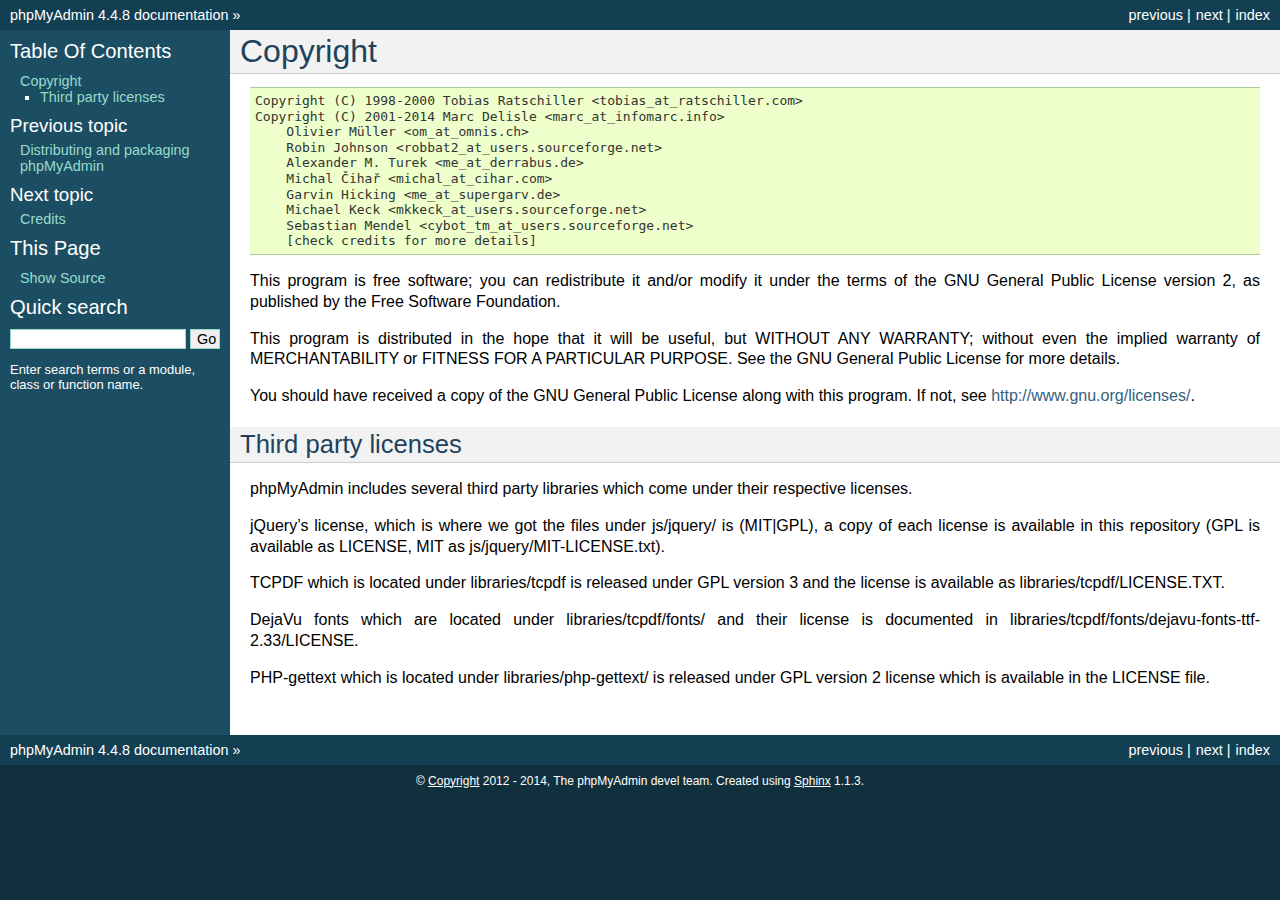
<file: phpMyAdmin/doc/html/copyright.html>
<!DOCTYPE html PUBLIC "-//W3C//DTD XHTML 1.0 Transitional//EN"
  "http://www.w3.org/TR/xhtml1/DTD/xhtml1-transitional.dtd">


<html xmlns="http://www.w3.org/1999/xhtml">
  <head>
    <meta http-equiv="Content-Type" content="text/html; charset=utf-8" />
    
    <title>Copyright &mdash; phpMyAdmin 4.4.8 documentation</title>
    
    <link rel="stylesheet" href="_static/default.css" type="text/css" />
    <link rel="stylesheet" href="_static/pygments.css" type="text/css" />
    
    <script type="text/javascript">
      var DOCUMENTATION_OPTIONS = {
        URL_ROOT:    '',
        VERSION:     '4.4.8',
        COLLAPSE_INDEX: false,
        FILE_SUFFIX: '.html',
        HAS_SOURCE:  true
      };
    </script>
    <script type="text/javascript" src="_static/jquery.js"></script>
    <script type="text/javascript" src="_static/underscore.js"></script>
    <script type="text/javascript" src="_static/doctools.js"></script>
    <link rel="copyright" title="Copyright" href="#" />
    <link rel="top" title="phpMyAdmin 4.4.8 documentation" href="index.html" />
    <link rel="next" title="Credits" href="credits.html" />
    <link rel="prev" title="Distributing and packaging phpMyAdmin" href="vendors.html" /> 
  </head>
  <body>
    <div class="related">
      <h3>Navigation</h3>
      <ul>
        <li class="right" style="margin-right: 10px">
          <a href="genindex.html" title="General Index"
             accesskey="I">index</a></li>
        <li class="right" >
          <a href="credits.html" title="Credits"
             accesskey="N">next</a> |</li>
        <li class="right" >
          <a href="vendors.html" title="Distributing and packaging phpMyAdmin"
             accesskey="P">previous</a> |</li>
        <li><a href="index.html">phpMyAdmin 4.4.8 documentation</a> &raquo;</li> 
      </ul>
    </div>  

    <div class="document">
      <div class="documentwrapper">
        <div class="bodywrapper">
          <div class="body">
            
  <div class="section" id="copyright">
<span id="id1"></span><h1>Copyright<a class="headerlink" href="#copyright" title="Permalink to this headline">¶</a></h1>
<div class="highlight-none"><div class="highlight"><pre>Copyright (C) 1998-2000 Tobias Ratschiller &lt;tobias_at_ratschiller.com&gt;
Copyright (C) 2001-2014 Marc Delisle &lt;marc_at_infomarc.info&gt;
    Olivier Müller &lt;om_at_omnis.ch&gt;
    Robin Johnson &lt;robbat2_at_users.sourceforge.net&gt;
    Alexander M. Turek &lt;me_at_derrabus.de&gt;
    Michal Čihař &lt;michal_at_cihar.com&gt;
    Garvin Hicking &lt;me_at_supergarv.de&gt;
    Michael Keck &lt;mkkeck_at_users.sourceforge.net&gt;
    Sebastian Mendel &lt;cybot_tm_at_users.sourceforge.net&gt;
    [check credits for more details]
</pre></div>
</div>
<p>This program is free software; you can redistribute it and/or modify
it under the terms of the GNU General Public License version 2, as
published by the Free Software Foundation.</p>
<p>This program is distributed in the hope that it will be useful, but
WITHOUT ANY WARRANTY; without even the implied warranty of
MERCHANTABILITY or FITNESS FOR A PARTICULAR PURPOSE. See the GNU
General Public License for more details.</p>
<p>You should have received a copy of the GNU General Public License
along with this program. If not, see <a class="reference external" href="http://www.gnu.org/licenses/">http://www.gnu.org/licenses/</a>.</p>
<div class="section" id="third-party-licenses">
<h2>Third party licenses<a class="headerlink" href="#third-party-licenses" title="Permalink to this headline">¶</a></h2>
<p>phpMyAdmin includes several third party libraries which come under their
respective licenses.</p>
<p>jQuery&#8217;s license, which is where we got the files under js/jquery/ is
(MIT|GPL), a copy of each license is available in this repository (GPL
is available as LICENSE, MIT as js/jquery/MIT-LICENSE.txt).</p>
<p>TCPDF which is located under libraries/tcpdf is released under GPL
version 3 and the license is available as libraries/tcpdf/LICENSE.TXT.</p>
<p>DejaVu fonts which are located under libraries/tcpdf/fonts/ and their
license is documented in
libraries/tcpdf/fonts/dejavu-fonts-ttf-2.33/LICENSE.</p>
<p>PHP-gettext which is located under libraries/php-gettext/ is released
under GPL version 2 license which is available in the LICENSE file.</p>
</div>
</div>


          </div>
        </div>
      </div>
      <div class="sphinxsidebar">
        <div class="sphinxsidebarwrapper">
  <h3><a href="index.html">Table Of Contents</a></h3>
  <ul>
<li><a class="reference internal" href="#">Copyright</a><ul>
<li><a class="reference internal" href="#third-party-licenses">Third party licenses</a></li>
</ul>
</li>
</ul>

  <h4>Previous topic</h4>
  <p class="topless"><a href="vendors.html"
                        title="previous chapter">Distributing and packaging phpMyAdmin</a></p>
  <h4>Next topic</h4>
  <p class="topless"><a href="credits.html"
                        title="next chapter">Credits</a></p>
  <h3>This Page</h3>
  <ul class="this-page-menu">
    <li><a href="_sources/copyright.txt"
           rel="nofollow">Show Source</a></li>
  </ul>
<div id="searchbox" style="display: none">
  <h3>Quick search</h3>
    <form class="search" action="search.html" method="get">
      <input type="text" name="q" />
      <input type="submit" value="Go" />
      <input type="hidden" name="check_keywords" value="yes" />
      <input type="hidden" name="area" value="default" />
    </form>
    <p class="searchtip" style="font-size: 90%">
    Enter search terms or a module, class or function name.
    </p>
</div>
<script type="text/javascript">$('#searchbox').show(0);</script>
        </div>
      </div>
      <div class="clearer"></div>
    </div>
    <div class="related">
      <h3>Navigation</h3>
      <ul>
        <li class="right" style="margin-right: 10px">
          <a href="genindex.html" title="General Index"
             >index</a></li>
        <li class="right" >
          <a href="credits.html" title="Credits"
             >next</a> |</li>
        <li class="right" >
          <a href="vendors.html" title="Distributing and packaging phpMyAdmin"
             >previous</a> |</li>
        <li><a href="index.html">phpMyAdmin 4.4.8 documentation</a> &raquo;</li> 
      </ul>
    </div>
    <div class="footer">
        &copy; <a href="#">Copyright</a> 2012 - 2014, The phpMyAdmin devel team.
      Created using <a href="http://sphinx.pocoo.org/">Sphinx</a> 1.1.3.
    </div>
  </body>
</html>
</file>
<file: phpMyAdmin/doc/html/_static/default.css>
/*
 * default.css_t
 * ~~~~~~~~~~~~~
 *
 * Sphinx stylesheet -- default theme.
 *
 * :copyright: Copyright 2007-2011 by the Sphinx team, see AUTHORS.
 * :license: BSD, see LICENSE for details.
 *
 */

@import url("basic.css");

/* -- page layout ----------------------------------------------------------- */

body {
    font-family: sans-serif;
    font-size: 100%;
    background-color: #11303d;
    color: #000;
    margin: 0;
    padding: 0;
}

div.document {
    background-color: #1c4e63;
}

div.documentwrapper {
    float: left;
    width: 100%;
}

div.bodywrapper {
    margin: 0 0 0 230px;
}

div.body {
    background-color: #ffffff;
    color: #000000;
    padding: 0 20px 30px 20px;
}

div.footer {
    color: #ffffff;
    width: 100%;
    padding: 9px 0 9px 0;
    text-align: center;
    font-size: 75%;
}

div.footer a {
    color: #ffffff;
    text-decoration: underline;
}

div.related {
    background-color: #133f52;
    line-height: 30px;
    color: #ffffff;
}

div.related a {
    color: #ffffff;
}

div.sphinxsidebar {
}

div.sphinxsidebar h3 {
    font-family: 'Trebuchet MS', sans-serif;
    color: #ffffff;
    font-size: 1.4em;
    font-weight: normal;
    margin: 0;
    padding: 0;
}

div.sphinxsidebar h3 a {
    color: #ffffff;
}

div.sphinxsidebar h4 {
    font-family: 'Trebuchet MS', sans-serif;
    color: #ffffff;
    font-size: 1.3em;
    font-weight: normal;
    margin: 5px 0 0 0;
    padding: 0;
}

div.sphinxsidebar p {
    color: #ffffff;
}

div.sphinxsidebar p.topless {
    margin: 5px 10px 10px 10px;
}

div.sphinxsidebar ul {
    margin: 10px;
    padding: 0;
    color: #ffffff;
}

div.sphinxsidebar a {
    color: #98dbcc;
}

div.sphinxsidebar input {
    border: 1px solid #98dbcc;
    font-family: sans-serif;
    font-size: 1em;
}



/* -- hyperlink styles ------------------------------------------------------ */

a {
    color: #355f7c;
    text-decoration: none;
}

a:visited {
    color: #355f7c;
    text-decoration: none;
}

a:hover {
    text-decoration: underline;
}



/* -- body styles ----------------------------------------------------------- */

div.body h1,
div.body h2,
div.body h3,
div.body h4,
div.body h5,
div.body h6 {
    font-family: 'Trebuchet MS', sans-serif;
    background-color: #f2f2f2;
    font-weight: normal;
    color: #20435c;
    border-bottom: 1px solid #ccc;
    margin: 20px -20px 10px -20px;
    padding: 3px 0 3px 10px;
}

div.body h1 { margin-top: 0; font-size: 200%; }
div.body h2 { font-size: 160%; }
div.body h3 { font-size: 140%; }
div.body h4 { font-size: 120%; }
div.body h5 { font-size: 110%; }
div.body h6 { font-size: 100%; }

a.headerlink {
    color: #c60f0f;
    font-size: 0.8em;
    padding: 0 4px 0 4px;
    text-decoration: none;
}

a.headerlink:hover {
    background-color: #c60f0f;
    color: white;
}

div.body p, div.body dd, div.body li {
    text-align: justify;
    line-height: 130%;
}

div.admonition p.admonition-title + p {
    display: inline;
}

div.admonition p {
    margin-bottom: 5px;
}

div.admonition pre {
    margin-bottom: 5px;
}

div.admonition ul, div.admonition ol {
    margin-bottom: 5px;
}

div.note {
    background-color: #eee;
    border: 1px solid #ccc;
}

div.seealso {
    background-color: #ffc;
    border: 1px solid #ff6;
}

div.topic {
    background-color: #eee;
}

div.warning {
    background-color: #ffe4e4;
    border: 1px solid #f66;
}

p.admonition-title {
    display: inline;
}

p.admonition-title:after {
    content: ":";
}

pre {
    padding: 5px;
    background-color: #eeffcc;
    color: #333333;
    line-height: 120%;
    border: 1px solid #ac9;
    border-left: none;
    border-right: none;
}

tt {
    background-color: #ecf0f3;
    padding: 0 1px 0 1px;
    font-size: 0.95em;
}

th {
    background-color: #ede;
}

.warning tt {
    background: #efc2c2;
}

.note tt {
    background: #d6d6d6;
}

.viewcode-back {
    font-family: sans-serif;
}

div.viewcode-block:target {
    background-color: #f4debf;
    border-top: 1px solid #ac9;
    border-bottom: 1px solid #ac9;
}
</file>
<file: phpMyAdmin/doc/html/_static/pygments.css>
.highlight .hll { background-color: #ffffcc }
.highlight  { background: #eeffcc; }
.highlight .c { color: #408090; font-style: italic } /* Comment */
.highlight .err { border: 1px solid #FF0000 } /* Error */
.highlight .k { color: #007020; font-weight: bold } /* Keyword */
.highlight .o { color: #666666 } /* Operator */
.highlight .cm { color: #408090; font-style: italic } /* Comment.Multiline */
.highlight .cp { color: #007020 } /* Comment.Preproc */
.highlight .c1 { color: #408090; font-style: italic } /* Comment.Single */
.highlight .cs { color: #408090; background-color: #fff0f0 } /* Comment.Special */
.highlight .gd { color: #A00000 } /* Generic.Deleted */
.highlight .ge { font-style: italic } /* Generic.Emph */
.highlight .gr { color: #FF0000 } /* Generic.Error */
.highlight .gh { color: #000080; font-weight: bold } /* Generic.Heading */
.highlight .gi { color: #00A000 } /* Generic.Inserted */
.highlight .go { color: #303030 } /* Generic.Output */
.highlight .gp { color: #c65d09; font-weight: bold } /* Generic.Prompt */
.highlight .gs { font-weight: bold } /* Generic.Strong */
.highlight .gu { color: #800080; font-weight: bold } /* Generic.Subheading */
.highlight .gt { color: #0040D0 } /* Generic.Traceback */
.highlight .kc { color: #007020; font-weight: bold } /* Keyword.Constant */
.highlight .kd { color: #007020; font-weight: bold } /* Keyword.Declaration */
.highlight .kn { color: #007020; font-weight: bold } /* Keyword.Namespace */
.highlight .kp { color: #007020 } /* Keyword.Pseudo */
.highlight .kr { color: #007020; font-weight: bold } /* Keyword.Reserved */
.highlight .kt { color: #902000 } /* Keyword.Type */
.highlight .m { color: #208050 } /* Literal.Number */
.highlight .s { color: #4070a0 } /* Literal.String */
.highlight .na { color: #4070a0 } /* Name.Attribute */
.highlight .nb { color: #007020 } /* Name.Builtin */
.highlight .nc { color: #0e84b5; font-weight: bold } /* Name.Class */
.highlight .no { color: #60add5 } /* Name.Constant */
.highlight .nd { color: #555555; font-weight: bold } /* Name.Decorator */
.highlight .ni { color: #d55537; font-weight: bold } /* Name.Entity */
.highlight .ne { color: #007020 } /* Name.Exception */
.highlight .nf { color: #06287e } /* Name.Function */
.highlight .nl { color: #002070; font-weight: bold } /* Name.Label */
.highlight .nn { color: #0e84b5; font-weight: bold } /* Name.Namespace */
.highlight .nt { color: #062873; font-weight: bold } /* Name.Tag */
.highlight .nv { color: #bb60d5 } /* Name.Variable */
.highlight .ow { color: #007020; font-weight: bold } /* Operator.Word */
.highlight .w { color: #bbbbbb } /* Text.Whitespace */
.highlight .mf { color: #208050 } /* Literal.Number.Float */
.highlight .mh { color: #208050 } /* Literal.Number.Hex */
.highlight .mi { color: #208050 } /* Literal.Number.Integer */
.highlight .mo { color: #208050 } /* Literal.Number.Oct */
.highlight .sb { color: #4070a0 } /* Literal.String.Backtick */
.highlight .sc { color: #4070a0 } /* Literal.String.Char */
.highlight .sd { color: #4070a0; font-style: italic } /* Literal.String.Doc */
.highlight .s2 { color: #4070a0 } /* Literal.String.Double */
.highlight .se { color: #4070a0; font-weight: bold } /* Literal.String.Escape */
.highlight .sh { color: #4070a0 } /* Literal.String.Heredoc */
.highlight .si { color: #70a0d0; font-style: italic } /* Literal.String.Interpol */
.highlight .sx { color: #c65d09 } /* Literal.String.Other */
.highlight .sr { color: #235388 } /* Literal.String.Regex */
.highlight .s1 { color: #4070a0 } /* Literal.String.Single */
.highlight .ss { color: #517918 } /* Literal.String.Symbol */
.highlight .bp { color: #007020 } /* Name.Builtin.Pseudo */
.highlight .vc { color: #bb60d5 } /* Name.Variable.Class */
.highlight .vg { color: #bb60d5 } /* Name.Variable.Global */
.highlight .vi { color: #bb60d5 } /* Name.Variable.Instance */
.highlight .il { color: #208050 } /* Literal.Number.Integer.Long */
</file>
<file: myversion/application/css.css>
.btn { display: inline-block; *display: inline; *zoom: 1; padding: 4px 10px 4px; margin-bottom: 0; font-size: 13px; line-height: 18px; color: #333333; text-align: center;text-shadow: 0 1px 1px rgba(255, 255, 255, 0.75); vertical-align: middle; background-color: #f5f5f5; background-image: -moz-linear-gradient(top, #ffffff, #e6e6e6); background-image: -ms-linear-gradient(top, #ffffff, #e6e6e6); background-image: -webkit-gradient(linear, 0 0, 0 100%, from(#ffffff), to(#e6e6e6)); background-image: -webkit-linear-gradient(top, #ffffff, #e6e6e6); background-image: -o-linear-gradient(top, #ffffff, #e6e6e6); background-image: linear-gradient(top, #ffffff, #e6e6e6); background-repeat: repeat-x; filter: progid:dximagetransform.microsoft.gradient(startColorstr=#ffffff, endColorstr=#e6e6e6, GradientType=0); border-color: #e6e6e6 #e6e6e6 #e6e6e6; border-color: rgba(0, 0, 0, 0.1) rgba(0, 0, 0, 0.1) rgba(0, 0, 0, 0.25); border: 1px solid #e6e6e6; -webkit-border-radius: 4px; -moz-border-radius: 4px; border-radius: 4px; -webkit-box-shadow: inset 0 1px 0 rgba(255, 255, 255, 0.2), 0 1px 2px rgba(0, 0, 0, 0.05); -moz-box-shadow: inset 0 1px 0 rgba(255, 255, 255, 0.2), 0 1px 2px rgba(0, 0, 0, 0.05); box-shadow: inset 0 1px 0 rgba(255, 255, 255, 0.2), 0 1px 2px rgba(0, 0, 0, 0.05); cursor: pointer; *margin-left: .3em; }
.btn:hover, .btn:active, .btn.active, .btn.disabled, .btn[disabled] { background-color: #e6e6e6; }
.btn-large { padding: 9px 14px; font-size: 15px; line-height: normal; -webkit-border-radius: 5px; -moz-border-radius: 5px; border-radius: 5px; }
.btn:hover { color: #333333; text-decoration: none; background-color: #e6e6e6; background-position: 0 -15px; -webkit-transition: background-position 0.1s linear; -moz-transition: background-position 0.1s linear; -ms-transition: background-position 0.1s linear; -o-transition: background-position 0.1s linear; transition: background-position 0.1s linear; }
.btn-primary, .btn-primary:hover { text-shadow: 0 -1px 0 rgba(0, 0, 0, 0.25); color: #ffffff; }
.btn-primary.active { color: rgba(255, 255, 255, 0.75); }
.btn-primary { background-color: #4a77d4; background-image: -moz-linear-gradient(top, #6eb6de, #4a77d4); background-image: -ms-linear-gradient(top, #6eb6de, #4a77d4); background-image: -webkit-gradient(linear, 0 0, 0 100%, from(#6eb6de), to(#4a77d4)); background-image: -webkit-linear-gradient(top, #6eb6de, #4a77d4); background-image: -o-linear-gradient(top, #6eb6de, #4a77d4); background-image: linear-gradient(top, #6eb6de, #4a77d4); background-repeat: repeat-x; filter: progid:dximagetransform.microsoft.gradient(startColorstr=#6eb6de, endColorstr=#4a77d4, GradientType=0);  border: 1px solid #3762bc; text-shadow: 1px 1px 1px rgba(0,0,0,0.4); box-shadow: inset 0 1px 0 rgba(255, 255, 255, 0.2), 0 1px 2px rgba(0, 0, 0, 0.5); }
.btn-primary:hover, .btn-primary:active, .btn-primary.active, .btn-primary.disabled, .btn-primary[disabled] { filter: none; background-color: #4a77d4; }
.btn-block { width: 100%; display:block; }

.welcome {
    color: #fff;
    text-shadow: 0 0 10px rgba(0,0,0,0.3);
    letter-spacing:1px;
    text-align:center;
}

* {
    -webkit-box-sizing:border-box;
    -moz-box-sizing:border-box;
    -ms-box-sizing:border-box;
    -o-box-sizing:border-box;
    box-sizing:border-box;
}
</file>
